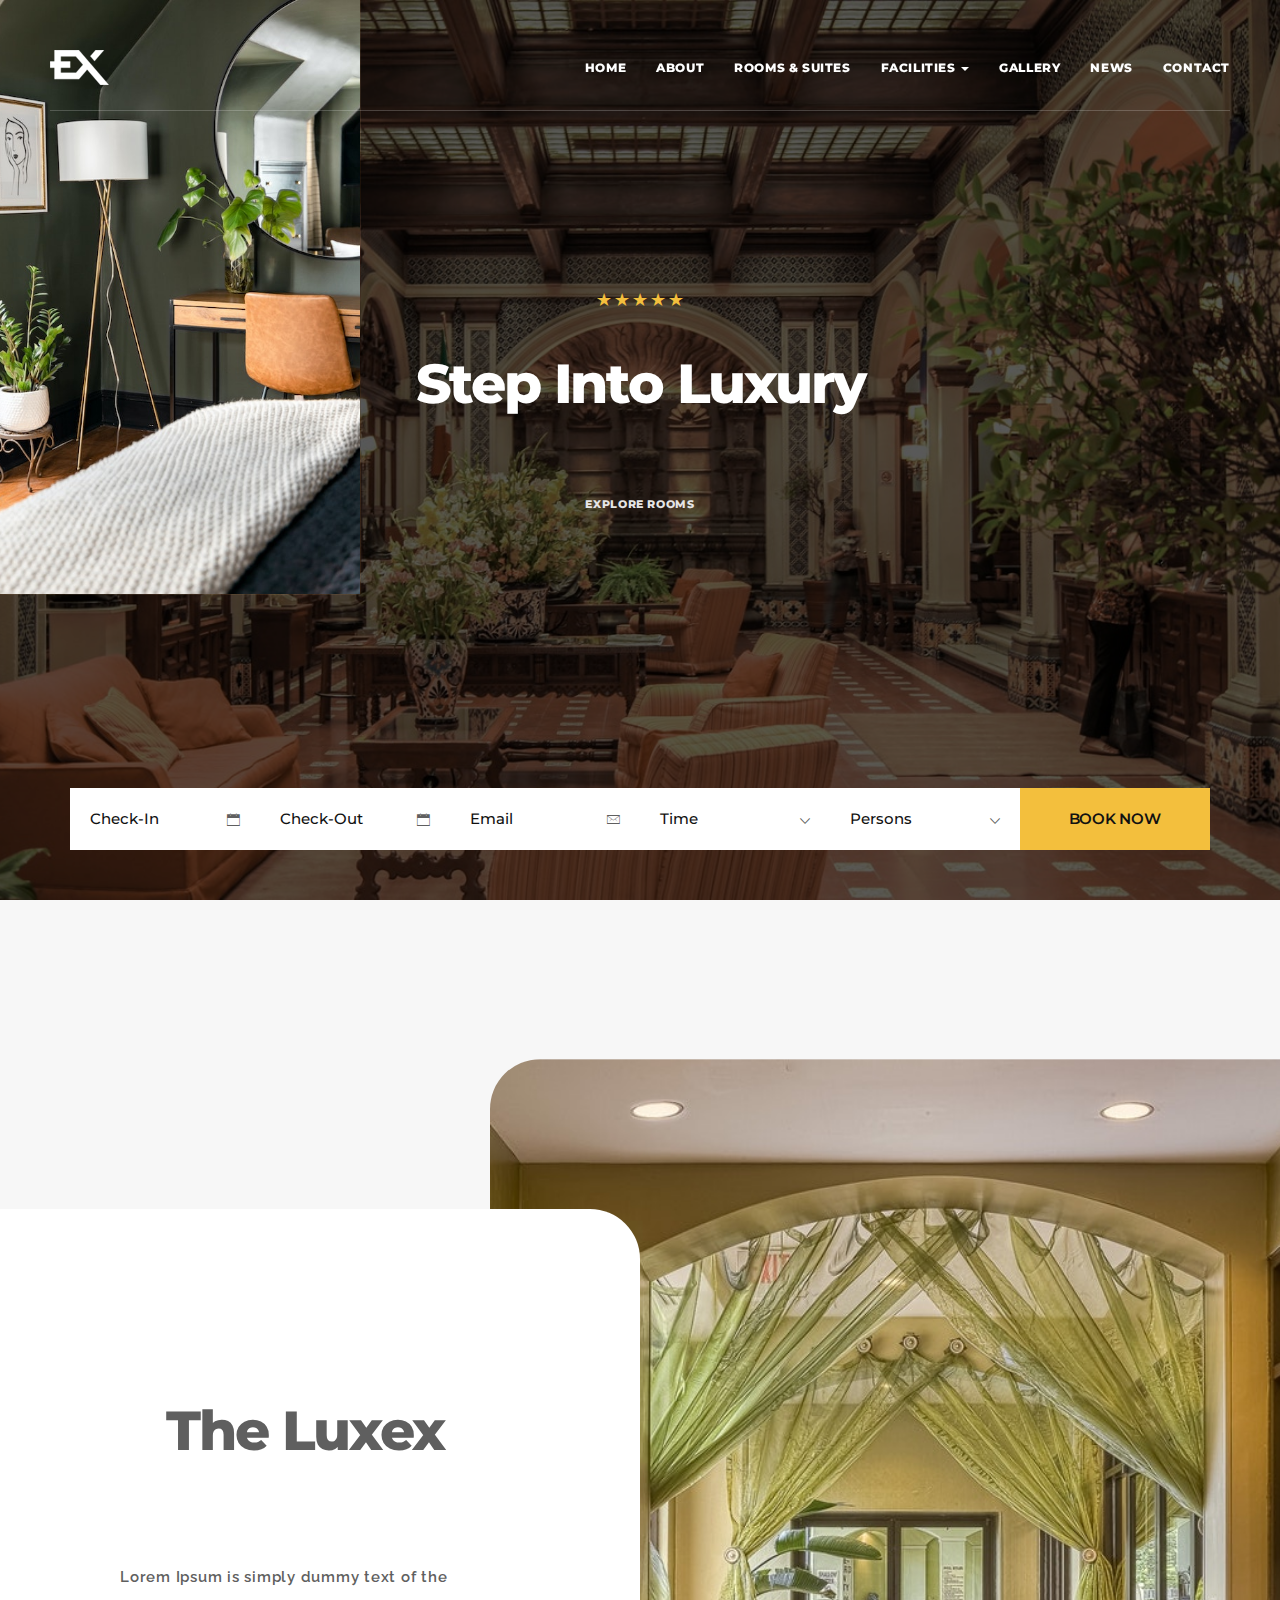
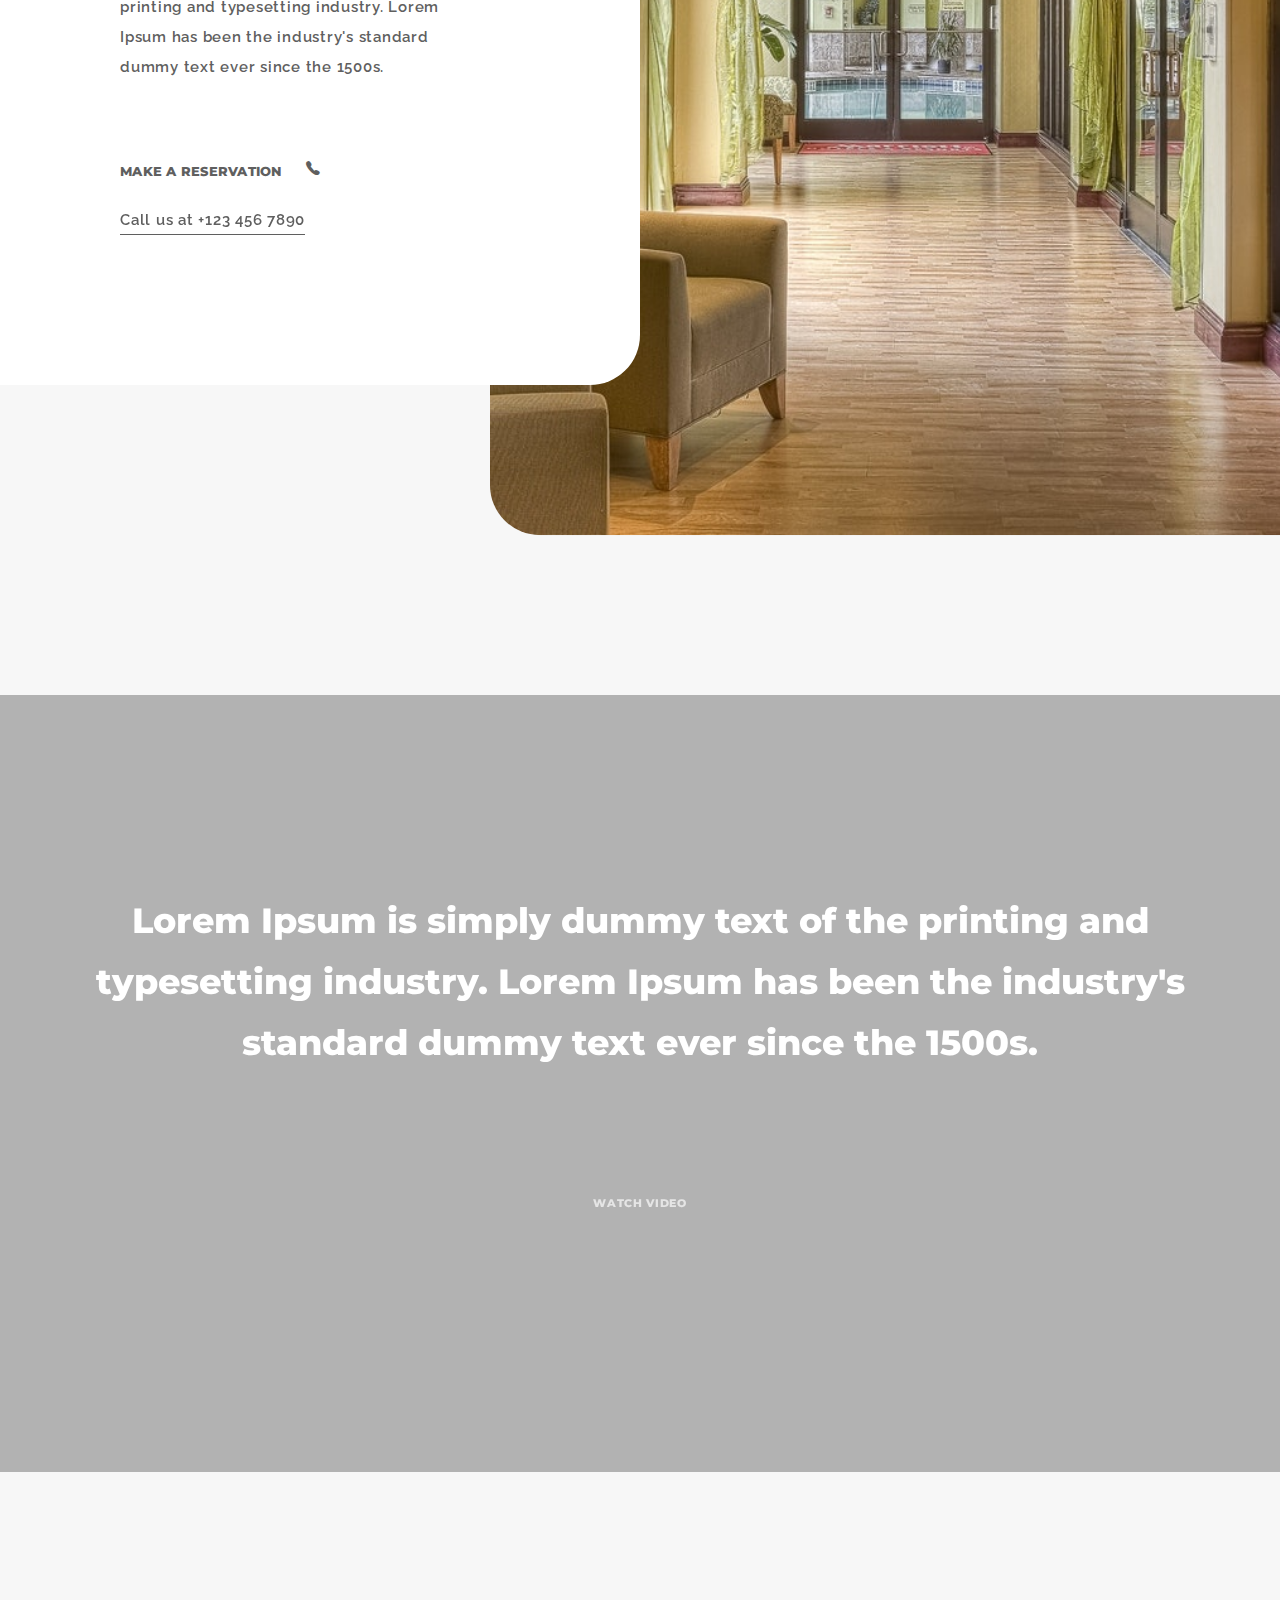
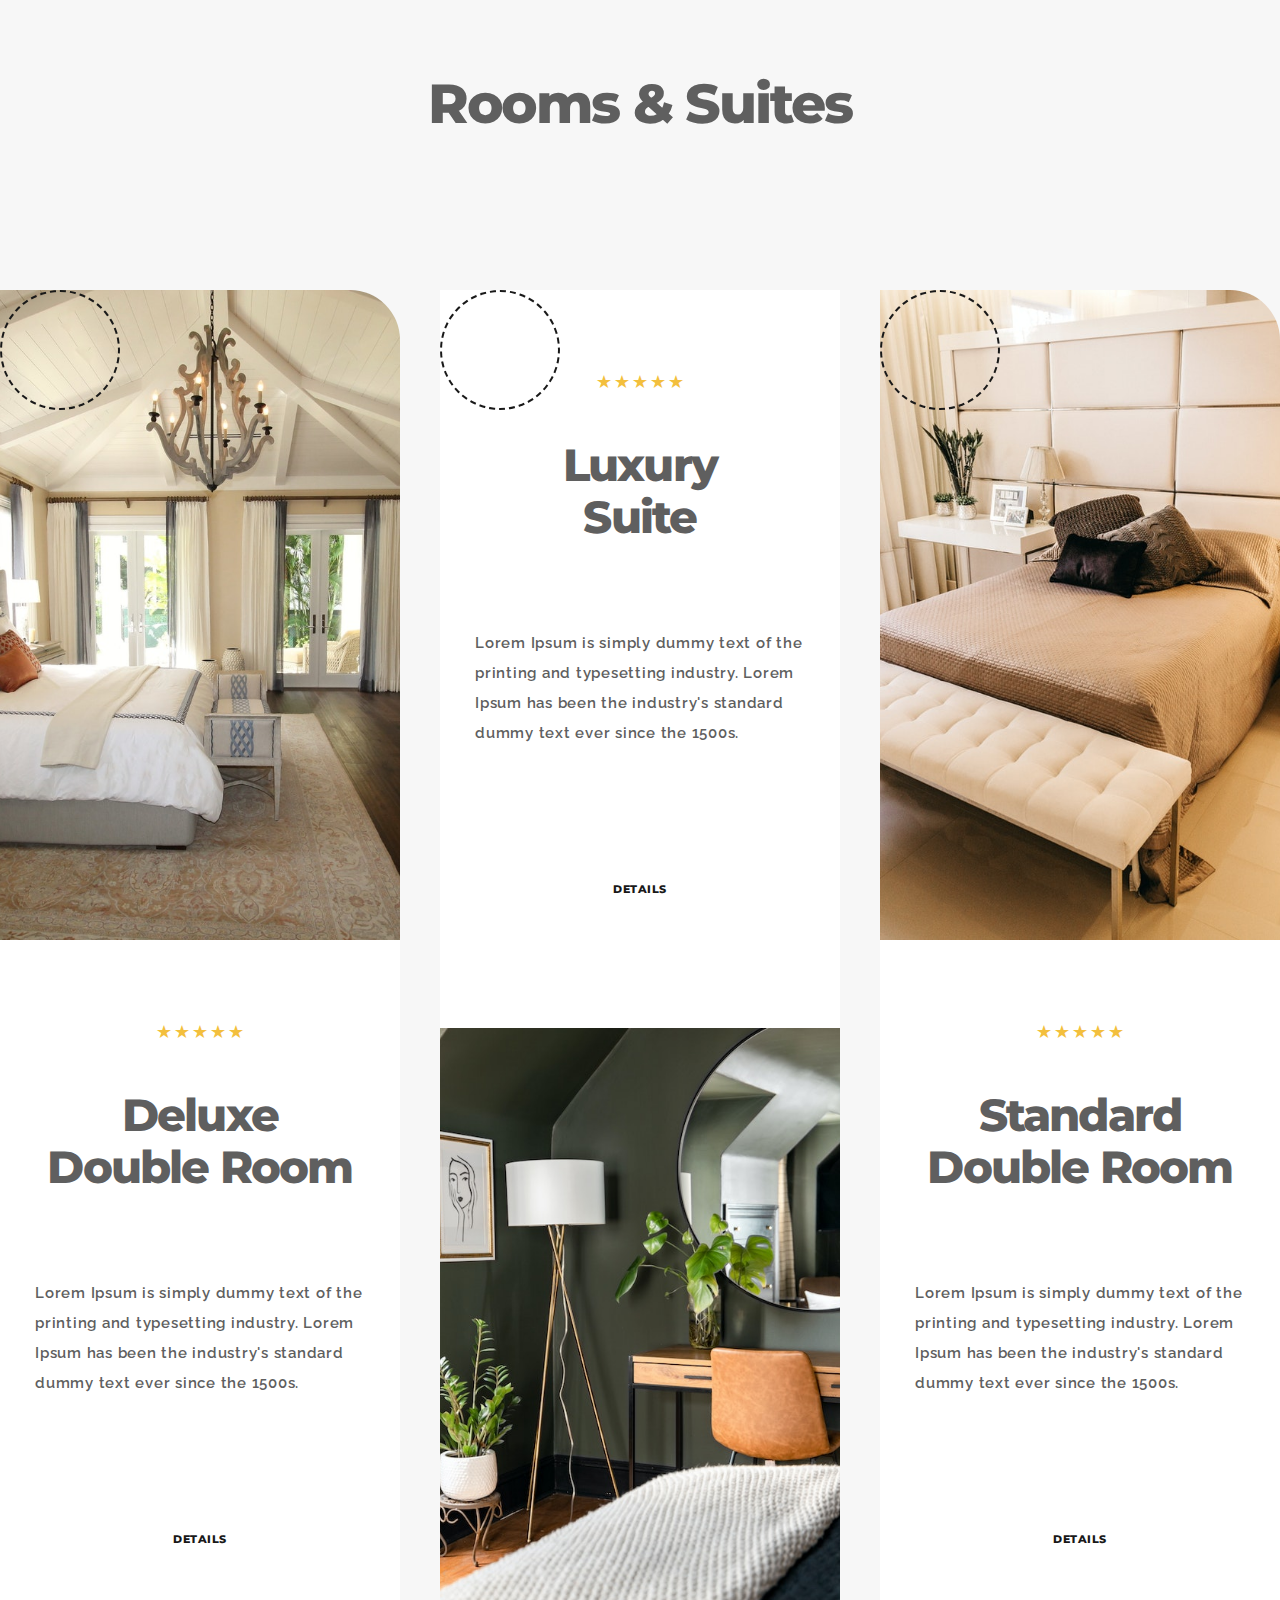
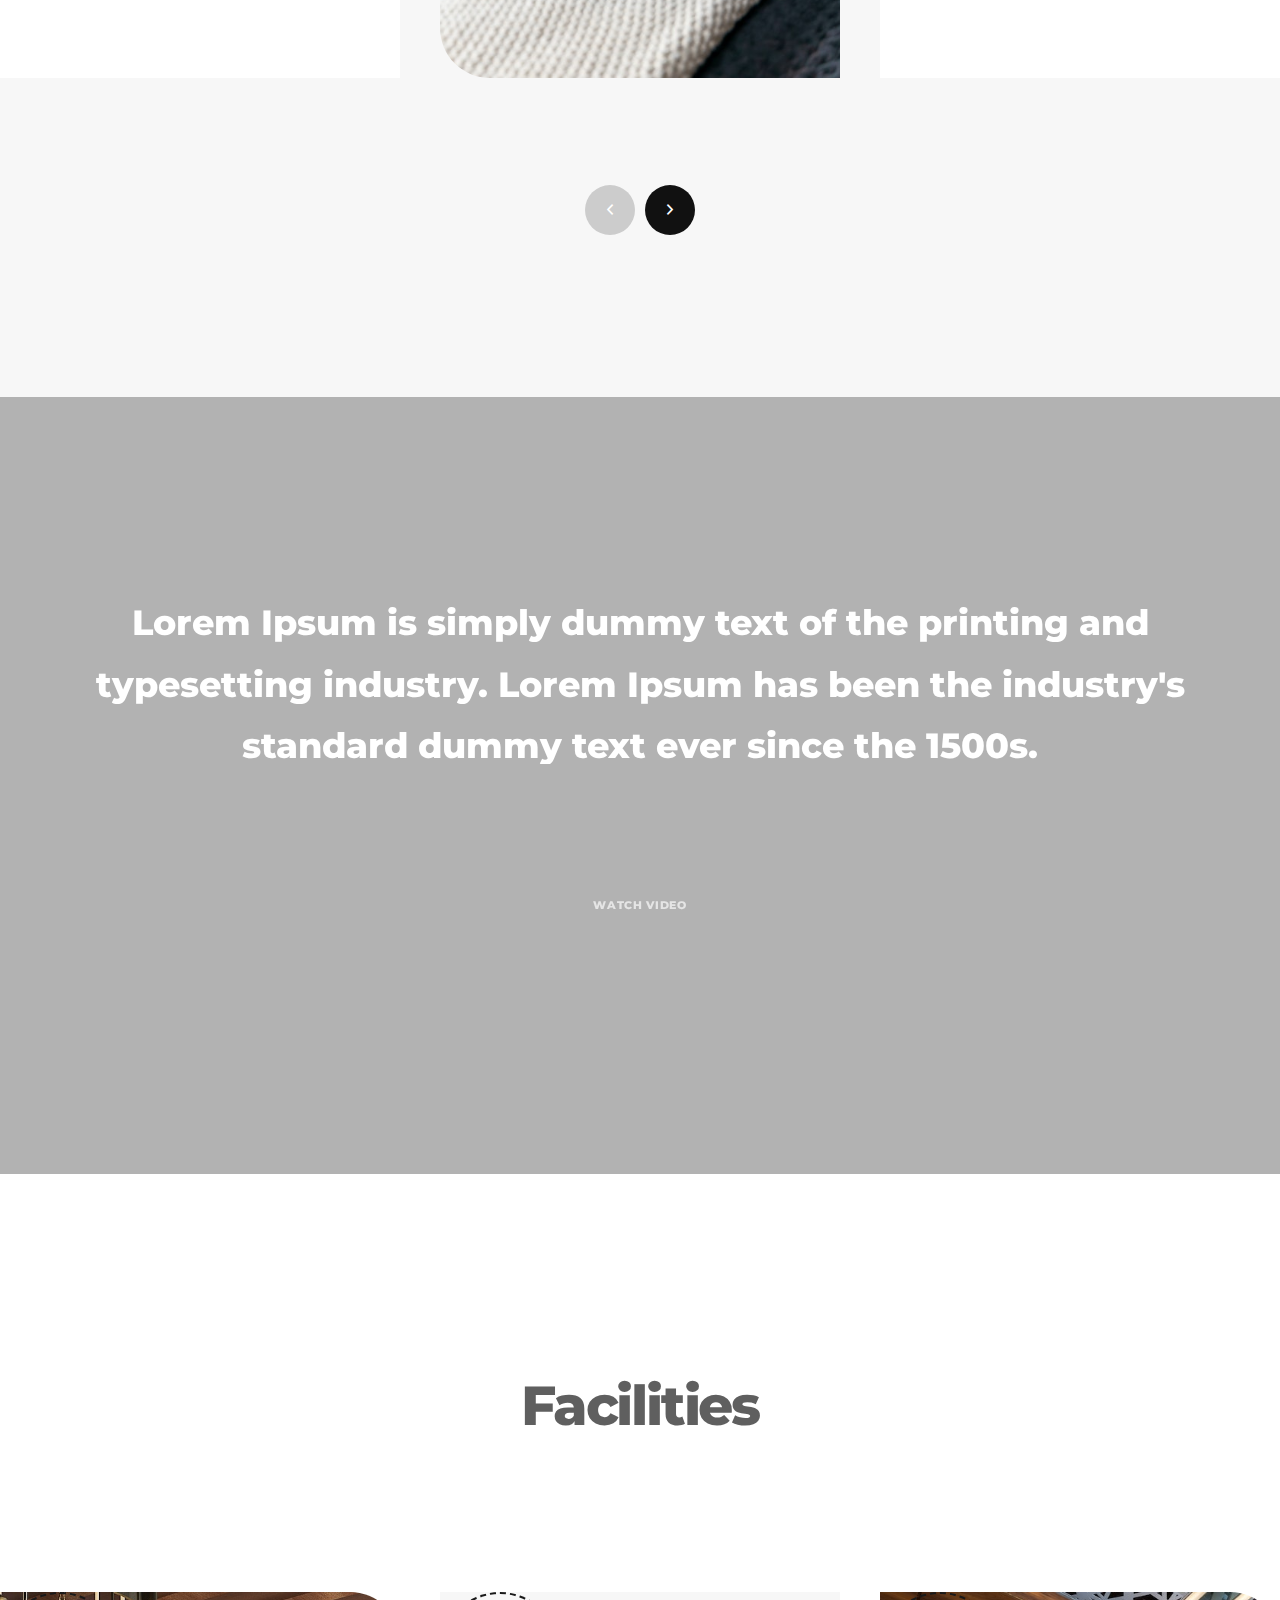
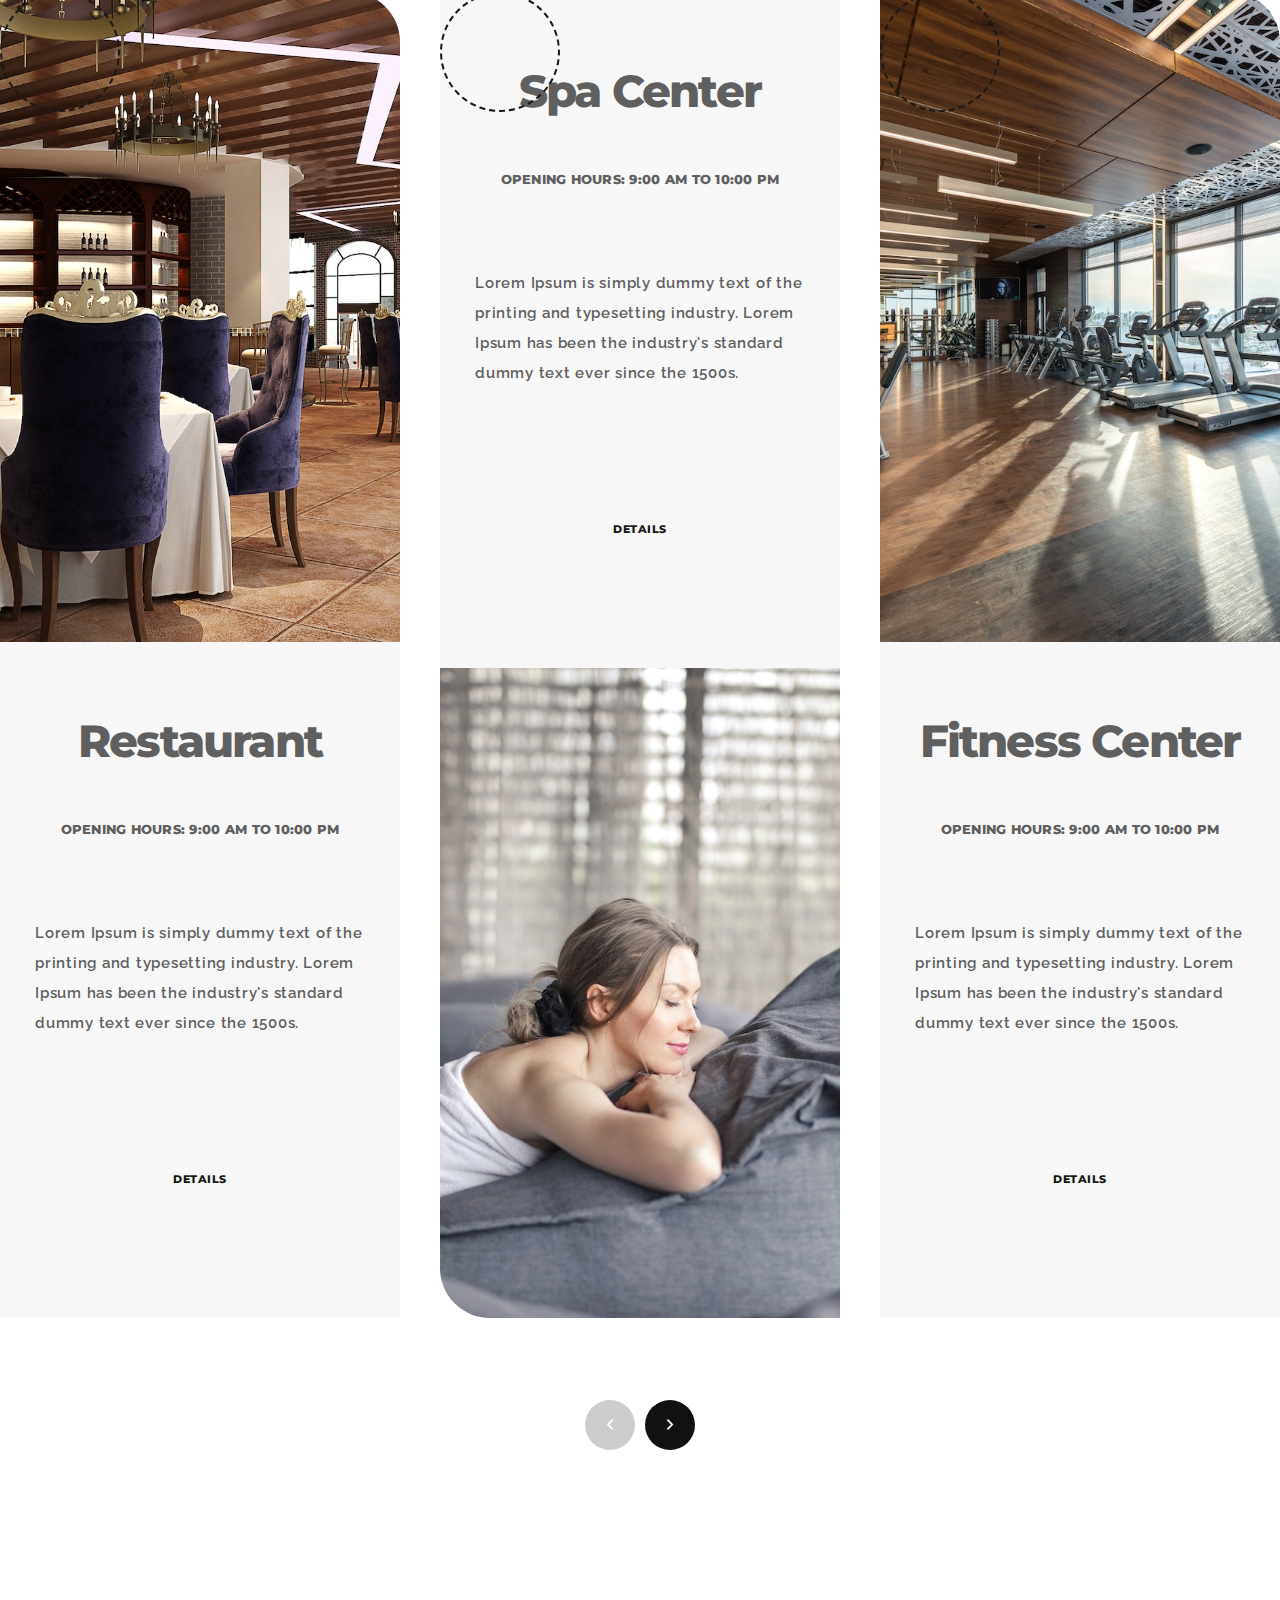
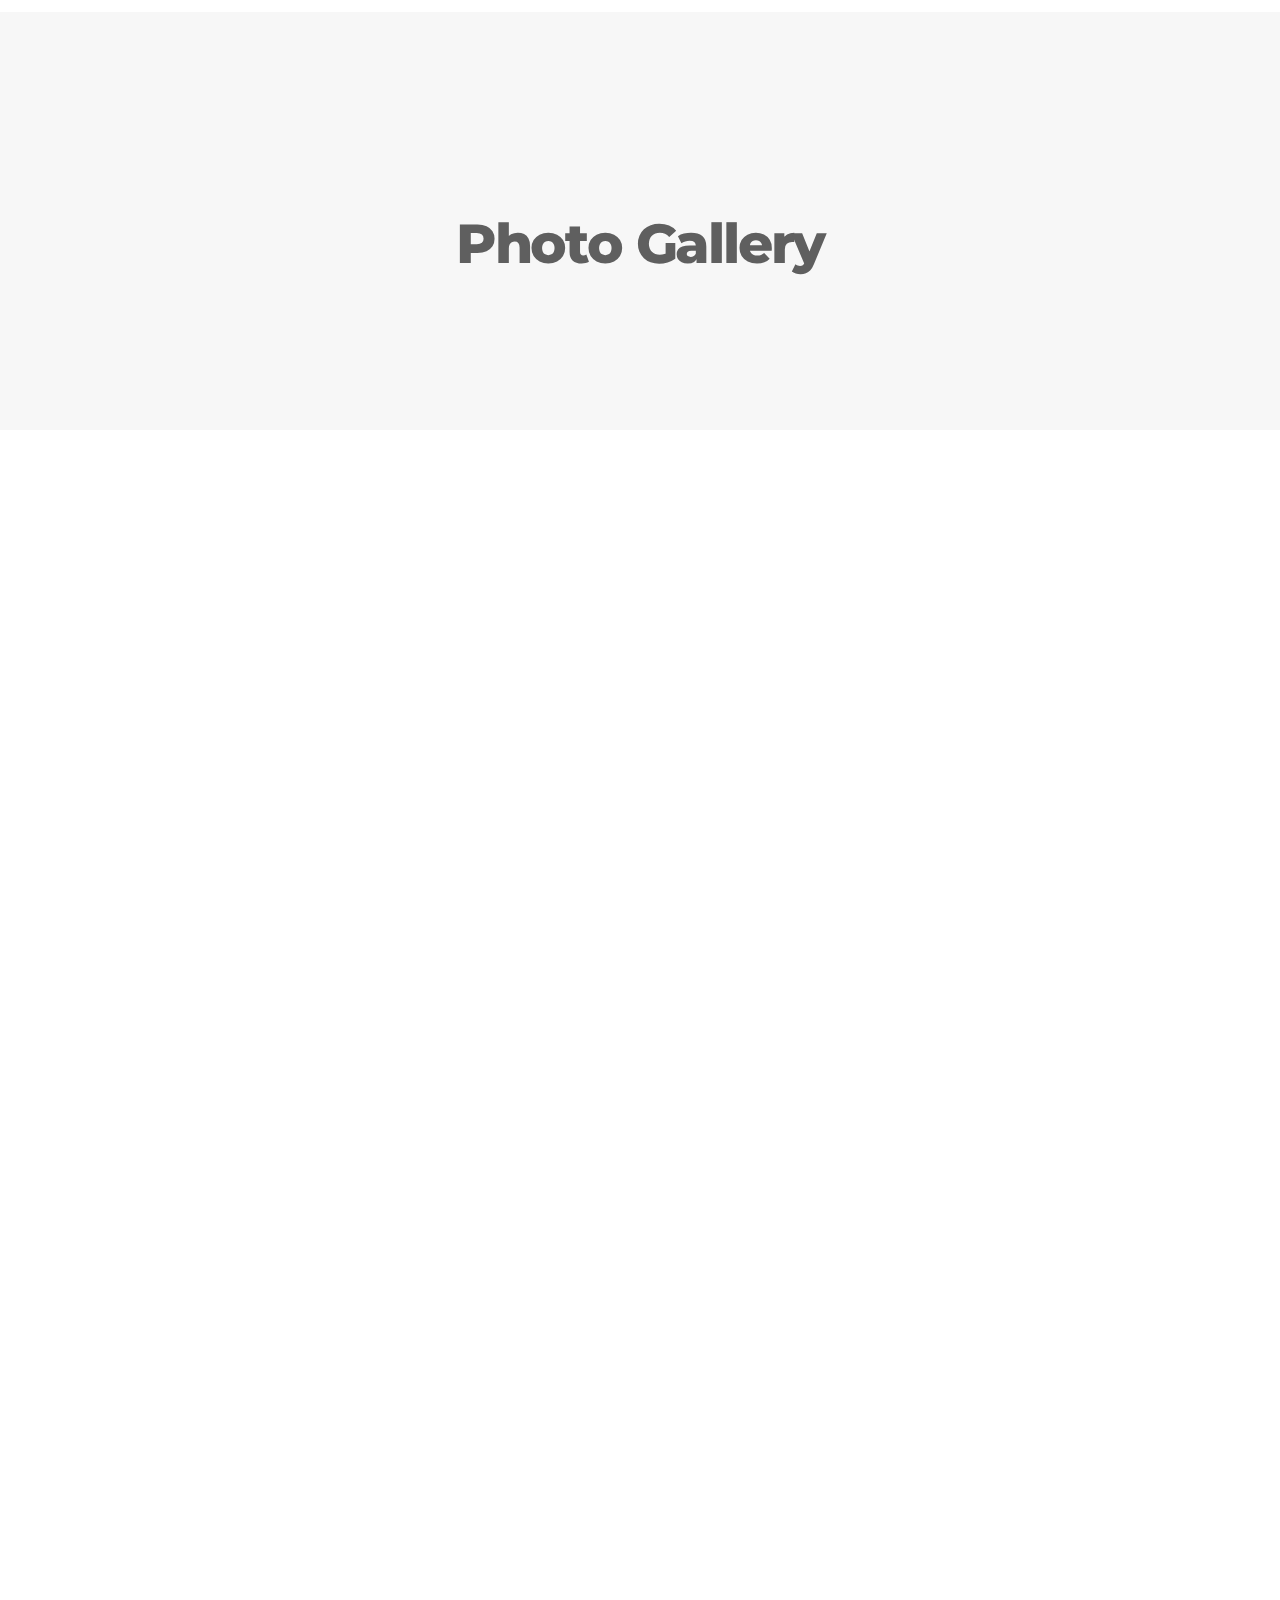
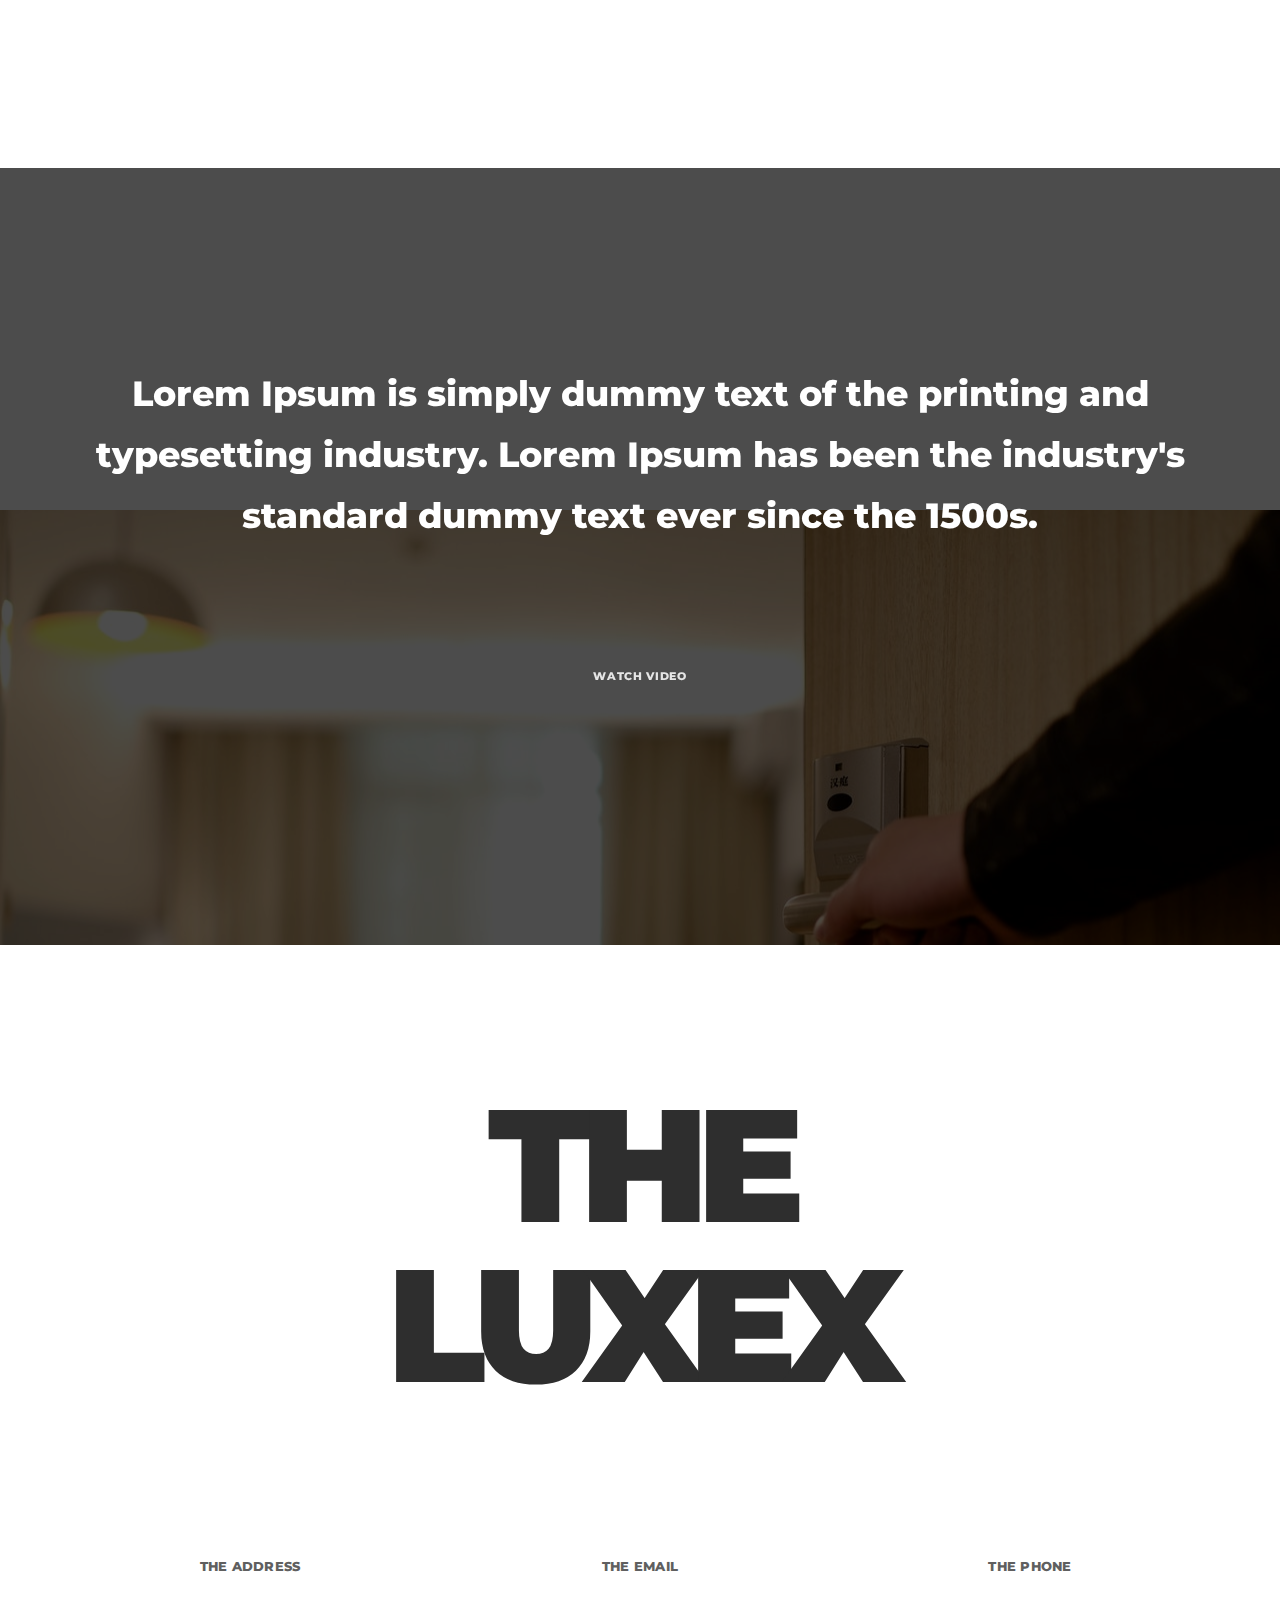
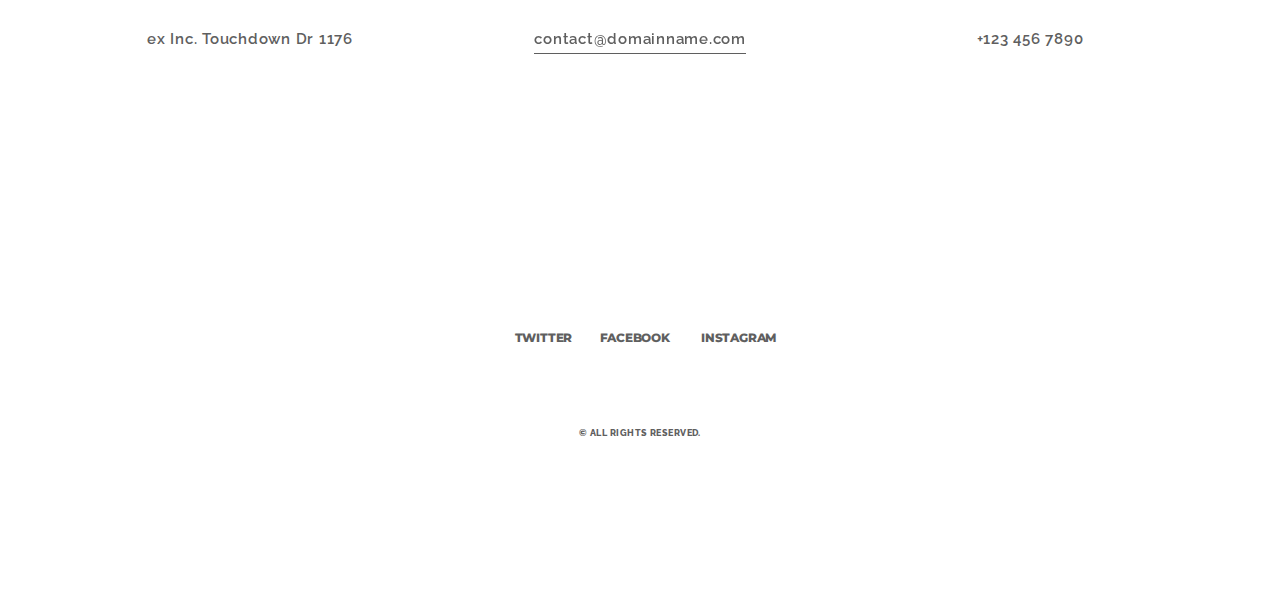
<file: index.html>
<!DOCTYPE html>
<html lang="zxx">
    <head>
        <meta charset="utf-8">
        <title>
            Luxex
        </title>
        <meta content="" name="description">
        <meta content="" name="author">
        <meta content="" name="keywords">
        <meta content="width=device-width, initial-scale=1, maximum-scale=1" name="viewport">
        <link href="css/plugins.css" media="all" rel="stylesheet" type="text/css">
        <link href="css/style.css" media="all" rel="stylesheet" type="text/css">
        <link href="https://fonts.googleapis.com/css?family=Raleway:100,200,300,400,500,600,700,800,900%7CMontserrat:400,400i,500,500i,600,600i,700,700i,800,800i,900,900i" rel="stylesheet" type=
            "text/css">
    </head>
    <body>
        <div class="container-fluid nopadding">
            <div class="extra-margin-border">
                <div class="border-top"></div>
            </div>
        </div>
        <nav class="navbar navbar-fixed-top navbar-bg-switch">
            <div class="container-fluid nopadding">
                <div class="navbar-header fadeIn-element">
                    <div class="logo">
                        <a class="navbar-brand logo" href="index.html">
                            <img alt="Logo" class="logo-light" src="img/logo-light.png">
                            <img alt="Logo" class="logo-dark" src="img/logo-dark.png">
                        </a>
                    </div>
                </div>
                <div class="main-navigation fadeIn-element">
                    <div class="navbar-header">
                        <button aria-expanded="false" class="navbar-toggle collapsed" data-target="#navbar-collapse" data-toggle="collapse" type="button"><span class="sr-only">Toggle
                        navigation</span> <span class="icon-bar"></span> <span class="icon-bar"></span> <span class="icon-bar"></span></button>
                    </div>
                    <div class="collapse navbar-collapse" id="navbar-collapse">
                        <ul class="nav navbar-nav navbar-right">
                            <li>
                                <a href="index.html">Home</a>
                            </li>
                            <li>
                                <a href="">About</a>
                            </li>
                            <li>
                                <a href="">Rooms &amp; Suites</a>
                            </li>
                            <li class="dropdown">
                                <a href="#" class="dropdown-toggle disabled-custom" data-toggle="dropdown" role="button" aria-haspopup="true" aria-expanded="false">Facilities <span class="caret"></span></a>
                                <ul class="dropdown-menu">
                                    <li><a class="nav-close" href="">Restaurant</a></li>
                                    <li><a class="nav-close" href="">Spa Center</a></li>
                                    <li><a class="nav-close" href="">Fitness Center</a></li>
                                    <li><a class="nav-close" href="">Indoor Pool</a></li>
                                </ul>
                            </li>
                            <li>
                                <a href="">Gallery</a>
                            </li>
                            <li>
                                <a href="">News</a>       
                            </li>
                            <li>
                                <a href="">Contact</a>
                            </li>
                        </ul>
                    </div>
                </div>
            </div>
        </nav>
        <div class="upper-page bg-dark" id="home">
            <div class="hero-fullscreen">
                <div class="hero-fullscreen-FIX">
                    <div class="hero-bg">
                        <div class="swiper-container-wrapper">
                            <div class="swiper-container swiper2">
                                <div class="swiper-wrapper">
                                    <div class="swiper-slide">
                                        <div class="swiper-slide-inner">
                                            <div class="swiper-slide-inner-bg bg-img-1 overlay overlay-dark">
                                                <video playsinline autoplay muted loop>
                                                    <source src="https://www.11-76.com/html5-videos-22/luxex/luxex-3.mp4" type="video/mp4">
                                                </video>
                                            </div>
                                            <div class="swiper-slide-inner-txt-2">
                                                <div class="star-wrapper fadeIn-element">
                                                    <span class="ion-ios-star"></span>
                                                    <span class="ion-ios-star"></span>
                                                    <span class="ion-ios-star"></span>
                                                    <span class="ion-ios-star"></span>
                                                    <span class="ion-ios-star"></span>
                                                </div>
                                                <div class="divider-m"></div>
                                                <h1 class="hero-heading hero-heading-home fadeIn-element">
                                                    Step Into Luxury
                                                </h1>
                                                <div class="divider-m"></div>
                                                <div class="more-wraper-center more-wraper-center-home fadeIn-element">
                                                    <a class="button button-effect" href="#rooms">
                                                        <div class="more-wraper-inner-home">
                                                            <i class="pulse"></i>
                                                            <div class="more-button-txt-center more-button-txt-center-home">
                                                                <span>Explore rooms</span>
                                                            </div>
                                                        </div>
                                                    </a>
                                                </div>
                                            </div>
                                        </div>
                                    </div>
                                </div>
                            </div>
                        </div>
                    </div>
                </div>
            </div>
            <div class="scroll-indicator scroll-indicator-home">
                <div class="scroll-indicator-wrapper">
                    <div class="scroll-line fadeIn-element"></div>
                </div>
            </div>
        </div>
        <div id="reservation-form-wrapper" class="section-all bg-dark reservation-form-wrapper-home">
            <div class="container-fluid nopadding nopadding-xs">
                <div class="extra-margin-container">
                    <div class="row">
                        <div class="col-lg-12">
                            <div class="divider-l"></div>
                            <div class="divider-l"></div>
                            <div class="divider-l visible-mobile-devices-2"></div>
                        </div>
                    </div>
                </div>
            </div>
        </div>
        <div>
            <div class="reservation-wrapper reservation-wrapper-home fadeIn-element">
                <div class="container">
                    <div class="extra-margin-container">
                        <div class="reservation-inner clearfix">
                            <form action="" id="form-2" class="form-2" method="post" name="send">
                                <div class="col-1 c-1">
                                    <div class="input-wrapper">
                                        <label>Check-In</label>
                                        <div class="input-inner">
                                            <input class="requiredField-r checkin form-control input datepicker" id="checkin" name="checkin" placeholder="Check-In" type="text">
                                        </div>
                                    </div>
                                </div>
                                <div class="col-1 c-2">
                                    <div class="input-wrapper">
                                        <label>Check-Out</label>
                                        <div class="input-inner">
                                            <input class="requiredField-r checkout form-control input datepicker" id="checkout" name="checkout" placeholder="Check-Out" type="text">
                                        </div>
                                    </div>
                                </div>
                                <div class="col-2 c-3">
                                    <div class="input-wrapper">
                                        <label>Date</label>
                                        <div class="input-inner input-inner-email">
                                            <input class="requiredField-r email" id="email-r" name="email" placeholder="Email" type="text">
                                        </div>
                                    </div>
                                </div>
                                <div class="col-2 c-4">
                                    <div class="select-wrapper">
                                        <label>Time</label>
                                        <div class="select-inner">
                                            <select class="requiredField-r time select2 select" id="time" name="time">
                                                <option class="" value="" selected="selected">Time</option>
                                                <option value="10:00 a.m.">10:00 a.m.</option>
                                                <option value="11:00 a.m.">11:00 a.m.</option>
                                                <option value="12:00 p.m.">12:00 p.m.</option>
                                                <option value="1:00 p.m.">1:00 p.m.</option>
                                            </select>
                                        </div>
                                    </div>
                                </div>
                                <div class="col-2 c-5">
                                    <div class="select-wrapper">
                                        <label>Persons</label>
                                        <div class="select-inner">
                                            <select class="requiredField-r persons select2 select" id="persons" name="persons">
                                                <option value="" selected="selected">Persons</option>
                                                <option value="1 Person">1 Person</option>
                                                <option value="2 Persons">2 Persons</option>
                                                <option value="3 Persons">3 Persons</option>
                                                <option value="4 Persons">4 Persons</option>
                                            </select>
                                        </div>
                                    </div>
                                </div>
                                <div class="col-3 c-6">
                                    <button type="submit" class="reservation-button">Book now</button>
                                </div>
                            </form>
                        </div>
                    </div>
                </div>
            </div>
        </div>
        <div class="vertical-lines-wrapper">
            <div class="vertical-lines"></div>
        </div>
        <div id="about" class="section-all bg-dark">
            <div class="container-fluid nopadding nopadding-xs">
                <div class="extra-margin-container">
                    <div class="row">
                        <div class="col-lg-12">
                            <div class="divider-l"></div>
                            <div class="divider-l"></div>
                        </div>
                    </div>
                    <div class="row">
                        <div class="col-lg-12">
                            <div class="post-list">
                                <div class="post-list-content-wrapper">
                                    <div class="post-list-wrapper">
                                        <div class="post-list-item">
                                            <div class="container-custom post-list-item-container">
                                                <div class="row post-list-row">
                                                    <div class="col-lg-4-custom col-md-6-custom offset-lg-1-custom">
                                                        <div class="post-list-content post-list-content-reverse">
                                                            <div class="row">
                                                                <div class="col-md-12">
                                                                    <div class="divider-l visible-mobile-devices"></div>
                                                                    <div class="divider-m"></div>
                                                                    <h2 class="hero-heading hero-heading-dark">
                                                                        The Luxex
                                                                    </h2>
                                                                    <div class="divider-l"></div>
                                                                    <div class="section-txt">
                                                                        <p>
                                                                            Lorem Ipsum is simply dummy text of the printing and typesetting industry. Lorem Ipsum has been the industry's standard dummy text
                                                                            ever since the 1500s.
                                                                        </p>
                                                                    </div>
                                                                    <div class="divider-l"></div>
                                                                    <div class="blog-tag blog-tag-rooms">Make a reservation <span class="ion-ios-telephone"></span></div>
                                                                    <div class="divider-s"></div>
                                                                    <p><a class="link-effect" href="tel:1234567890">Call us at +123 456 7890</a></p>
                                                                    <div class="divider-l visible-mobile-devices"></div>
                                                                </div>
                                                            </div>
                                                        </div>
                                                    </div>
                                                </div>
                                            </div>
                                            <div class="post-list-bg post-list-bg-reverse post-list-bg-all about-bg-1"></div>
                                        </div>
                                    </div>
                                </div>
                            </div>
                        </div>
                    </div>
                    <div class="row">
                        <div class="col-lg-12">
                            <div class="divider-l"></div>
                            <div class="divider-l"></div>
                        </div>
                    </div>
                </div>
            </div>
        </div>
        <div id="video-testimonials" class="section-all">
            <div class="container-fluid">
                <div class="row">
                    <div class="parallax parallax-all">
                        <video playsinline autoplay muted loop>
                            <source src="https://www.11-76.com/html5-videos-22/luxex/luxex.mp4" type="video/mp4">
                        </video>
                        <div class="parallax-overlay-video-testimonials"></div>
                        <div class="parallax-content">
                            <div class="divider-l"></div>
                            <div class="owl-carousel owl-carousel-testimonials">
                                <div class="testimonial testimonial-2">
                                    <div class="inner">
                                        <div class="quote">
                                            <blockquote class="quote-inner">
                                                Lorem Ipsum is simply dummy text of the printing and typesetting industry. Lorem Ipsum has been the industry's
                                                standard dummy text ever since the 1500s.
                                            </blockquote>
                                        </div>
                                    </div>
                                </div>
                                <div class="testimonial testimonial-2">
                                    <div class="inner">
                                        <div class="quote">
                                            <blockquote class="quote-inner">
                                                Suspendisse lobortis bibendum blandit. Fusce consectetur urna eget nunc interdum convallis. Sed volutpat vestibulum nisl a sollicitudin.
                                            </blockquote>
                                        </div>
                                    </div>
                                </div>
                                <div class="testimonial testimonial-2">
                                    <div class="inner">
                                        <div class="quote">
                                            <blockquote class="quote-inner">
                                                Aliquam erat volutpat. Vivamus ornare rhoncus tellus, eget feugiat lorem bibendum nec. Nam sapien urna, tincidunt vel semper id, rhoncus vel
                                                mauris.
                                            </blockquote>
                                        </div>
                                    </div>
                                </div>
                            </div>
                            <div class="divider-l"></div>
                            <div class="more-wraper-center">
                                <a data-lity="" href="">
                                    <div class="more-button-bg-center more-button-circle"></div>
                                    <div class="more-button-txt-center">
                                        <span>Watch Video</span>
                                    </div>
                                </a>
                            </div>
                            <div class="divider-l"></div>
                        </div>
                    </div>
                </div>
            </div>
        </div>
        <div id="rooms" class="section-all bg-dark">
            <div class="container">
                <div class="row">
                    <div class="col-lg-12">
                        <div class="divider-l"></div>
                        <div class="divider-l"></div>
                    </div>
                </div>
                <div class="row">
                    <div class="col-lg-12">
                        <div class="divider-m"></div>
                        <h2 class="hero-heading hero-heading-dark">
                            Rooms &amp; Suites
                        </h2>
                    </div>
                </div>
                <div class="row">

                    <div class="col-lg-12">
                        <div class="divider-l"></div>
                      
                        <div class="divider-l"></div>
                    </div>
                </div>
            </div>
            <div class="container-fluid nopadding">
                <div class="owl-carousel owl-carousel-rooms">
                    <div class="halves">
                        <div class="half post-bg-all rooms-bg-1 all-bg-right"></div>
                        <a class="popup-photo" href="img/rooms/rooms-single/1.jpg" title="IMG Description">
                        </a>
                        <div class="half half-color">
                            <div class="row post-all-txt">
                                <div class="col-md-12">
                                    <div class="divider-l"></div>
                                    <div class="star-wrapper">
                                        <span class="ion-ios-star"></span>
                                        <span class="ion-ios-star"></span>
                                        <span class="ion-ios-star"></span>
                                        <span class="ion-ios-star"></span>
                                        <span class="ion-ios-star"></span>
                                    </div>
                                    <div class="divider-m"></div>
                                    <h2>
                                        Deluxe<br>
                                        Double Room
                                    </h2>
                                    <div class="divider-l"></div>
                                    <p>
                                        Lorem Ipsum is simply dummy text of the printing and typesetting industry. Lorem
                                        Ipsum has been the industry's standard dummy text ever since the 1500s.
                                    </p>
                                    <div class="divider-l"></div>
                                    <div class="more-wraper-center">
                                        <a href="">
                                            <div class="more-button-bg-center more-button-bg-center-dark more-button-bg-center-dark-close more-button-circle"></div>
                                            <div class="more-button-txt-center more-button-txt-center-close">
                                                <span>Details</span>
                                            </div>
                                        </a>
                                    </div>
                                    <div class="divider-l"></div>
                                </div>
                            </div>
                        </div>
                    </div>
                    <div class="halves">
                        <div class="half half-color">
                            <div class="row post-all-txt">
                                <div class="col-md-12">
                                    <div class="divider-l"></div>
                                    <div class="star-wrapper">
                                        <span class="ion-ios-star"></span>
                                        <span class="ion-ios-star"></span>
                                        <span class="ion-ios-star"></span>
                                        <span class="ion-ios-star"></span>
                                        <span class="ion-ios-star"></span>
                                    </div>
                                    <div class="divider-m"></div>
                                    <h2>
                                        Luxury<br>
                                        Suite
                                    </h2>
                                    <div class="divider-l"></div>
                                    <p>
                                        Lorem Ipsum is simply dummy text of the printing and typesetting industry. Lorem
                                        Ipsum has been the industry's standard dummy text ever since the 1500s.
                                    </p>
                                    <div class="divider-l"></div>
                                    <div class="more-wraper-center">
                                        <a href="">
                                            <div class="more-button-bg-center more-button-bg-center-dark more-button-bg-center-dark-close more-button-circle"></div>
                                            <div class="more-button-txt-center more-button-txt-center-close">
                                                <span>Details</span>
                                            </div>
                                        </a>
                                    </div>
                                    <div class="divider-l"></div>
                                </div>
                            </div>
                        </div>
                        <div class="half post-bg-all rooms-bg-2 all-bg-left"></div>
                        <a class="popup-photo" href="img/rooms/rooms-single/2.jpg" title="IMG Description">
                        </a>
                    </div>
        
                    <div class="halves">
                        <div class="half post-bg-all rooms-bg-3 all-bg-right"></div>
                        <a class="popup-photo" href="img/rooms/rooms-single/3.jpg" title="IMG Description">
                        </a>
                        <div class="half half-color">
                            <div class="row post-all-txt">
                                <div class="col-md-12">
                                    <div class="divider-l"></div>
                                    <div class="star-wrapper">
                                        <span class="ion-ios-star"></span>
                                        <span class="ion-ios-star"></span>
                                        <span class="ion-ios-star"></span>
                                        <span class="ion-ios-star"></span>
                                        <span class="ion-ios-star"></span>
                                    </div>
                                    <div class="divider-m"></div>
                                    <h2>
                                        Standard<br>
                                        Double Room
                                    </h2>
                                    <div class="divider-l"></div>
                                    <p>
                                        Lorem Ipsum is simply dummy text of the printing and typesetting industry. Lorem
                                        Ipsum has been the industry's standard dummy text ever since the 1500s.
                                    </p>
                                    <div class="divider-l"></div>
                                    <div class="more-wraper-center">
                                        <a href="">
                                            <div class="more-button-bg-center more-button-bg-center-dark more-button-bg-center-dark-close more-button-circle"></div>
                                            <div class="more-button-txt-center more-button-txt-center-close">
                                                <span>Details</span>
                                            </div>
                                        </a>
                                    </div>
                                    <div class="divider-l"></div>
                                </div>
                            </div>
                        </div>
                    </div>
                    <div class="halves">
                        <div class="half half-color">
                            <div class="row post-all-txt">
                                <div class="col-md-12">
                                    <div class="divider-l"></div>
                                    <div class="star-wrapper">
                                        <span class="ion-ios-star"></span>
                                        <span class="ion-ios-star"></span>
                                        <span class="ion-ios-star"></span>
                                        <span class="ion-ios-star"></span>
                                        <span class="ion-ios-star"></span>
                                    </div>
                                    <div class="divider-m"></div>
                                    <h2>
                                        Family<br>
                                        Suite
                                    </h2>
                                    <div class="divider-l"></div>
                                    <p>
                                        Lorem Ipsum is simply dummy text of the printing and typesetting industry. Lorem
                                        Ipsum has been the industry's standard dummy text ever since the 1500s.
                                    </p>
                                    <div class="divider-l"></div>
        
                                    <div class="more-wraper-center">
                                        <a href="">
                                            <div class="more-button-bg-center more-button-bg-center-dark more-button-bg-center-dark-close more-button-circle"></div>
                                            <div class="more-button-txt-center more-button-txt-center-close">
                                                <span>Details</span>
                                            </div>
                                        </a>
                                    </div>
                                    <div class="divider-l"></div>
                                </div>
        ]                    </div>
                        </div>
                        <div class="half post-bg-all rooms-bg-4 all-bg-left"></div>
                        <a class="popup-photo" href="img/rooms/rooms-single/4.jpg" title="IMG Description">
                        </a>
                    </div>
                    <div class="halves">
                        <div class="half post-bg-all rooms-bg-5 all-bg-right"></div>
                        <a class="popup-photo" href="img/rooms/rooms-single/5.jpg" title="IMG Description">
                        </a>
                        <div class="half half-color">
                            <div class="row post-all-txt">
                                <div class="col-md-12">
                                    <div class="divider-l"></div>
                                    <div class="star-wrapper">
                                        <span class="ion-ios-star"></span>
                                        <span class="ion-ios-star"></span>
                                        <span class="ion-ios-star"></span>
                                        <span class="ion-ios-star"></span>
                                        <span class="ion-ios-star"></span>
                                    </div>
                                    <div class="divider-m"></div>
                                    <h2>
                                        Standard<br>
                                        Single Room
                                    </h2>
                                    <div class="divider-l"></div>
                                    <p>
                                        Lorem Ipsum is simply dummy text of the printing and typesetting industry. Lorem
                                        Ipsum has been the industry's standard dummy text ever since the 1500s.
                                    </p>
                                    <div class="divider-l"></div>
                                    <div class="more-wraper-center">
                                        <a href="">
                                            <div class="more-button-bg-center more-button-bg-center-dark more-button-bg-center-dark-close more-button-circle"></div>
                                            <div class="more-button-txt-center more-button-txt-center-close">
                                                <span>Details</span>
                                            </div>
                                        </a>
                                    </div>
                                    <div class="divider-l"></div>
                                </div>
                            </div>
                        </div>
                    </div>
                </div>
                <div class="divider-l"></div>
                <div class="owl-nav owl-nav-custom-rooms"></div>
                <div class="row">
                    <div class="col-lg-12">
                        <div class="divider-l"></div>
                        <div class="divider-l"></div>
                    </div>
                </div>
            </div>
        </div>
        <div id="video-testimonials-2" class="section-all">
            <div class="container-fluid">
                <div class="row">
                    <div class="parallax parallax-all">
                        <video playsinline autoplay muted loop>
                            <source src="https://www.11-76.com/html5-videos-22/luxex/luxex-2.mp4" type="video/mp4">
                        </video>
                        <div class="parallax-overlay-video-testimonials"></div>
                        <div class="parallax-content">
                            <div class="divider-l"></div>
                            <div class="owl-carousel owl-carousel-testimonials">
                            <div class="testimonial testimonial-2">
                                    <div class="inner">
                                        <div class="quote">
                                            <blockquote class="quote-inner">
                                                Lorem Ipsum is simply dummy text of the printing and typesetting industry. Lorem Ipsum has been the industry's
                                                standard dummy text ever since the 1500s.
                                            </blockquote>
                                        </div>
                                    </div>
                                </div>
                                <div class="testimonial testimonial-2">
                                    <div class="inner">
                                        <div class="quote">
                                            <blockquote class="quote-inner">
                                                Suspendisse lobortis bibendum blandit. Fusce consectetur urna eget nunc interdum convallis. Sed volutpat vestibulum nisl a sollicitudin.
                                            </blockquote>
                                        </div>
                                    </div>
                                </div>
                                <div class="testimonial testimonial-2">
                                    <div class="inner">
                                        <div class="quote">
                                            <blockquote class="quote-inner">
                                                Aliquam erat volutpat. Vivamus ornare rhoncus tellus, eget feugiat lorem bibendum nec. Nam sapien urna, tincidunt vel semper id, rhoncus vel
                                                mauris.
                                            </blockquote>
                                        </div>
                                    </div>
                                </div>
                            </div>
                            <div class="divider-l"></div>
                            <div class="more-wraper-center">
                                <a data-lity="" href="">
                                    <div class="more-button-bg-center more-button-circle"></div>
                                    <div class="more-button-txt-center">
                                        <span>Watch Video</span>
                                    </div>
                                </a>
                            </div>
                            <div class="divider-l"></div>
                        </div>
                    </div>
                </div>
            </div>
        </div>
        <div id="facilities" class="section-all bg-light">
            <div class="container">
                <div class="row">
                    <div class="col-lg-12">
                        <div class="divider-l"></div>
                        <div class="divider-l"></div>
                    </div>
                </div>
                <div class="row">
                    <div class="col-lg-12">
                        <div class="divider-m"></div>
                        <h2 class="hero-heading hero-heading-dark">
                            Facilities
                        </h2>
                    </div>
                </div>
                <div class="row">
                    <div class="col-lg-12">
                        <div class="divider-l"></div>
                        <div class="divider-l"></div>
                    </div>
                </div>
            </div>
            <div class="container-fluid nopadding">
                <div class="owl-carousel owl-carousel-facilities">
                    <div class="halves">
                        <div class="half post-bg-all facilities-bg-1 all-bg-right"></div>
                        <a class="popup-photo" href="img/facilities/1.jpg" title="IMG Description">
                        </a>
                        <div class="half half-color half-color-invert">
                            <div class="row post-all-txt">
                                <div class="col-md-12">
                                    <div class="divider-l"></div>
                                    <h2>
                                        Restaurant
                                    </h2>
                                    <div class="divider-m"></div>
                                    <div class="blog-tag">Opening hours: 9:00 am to 10:00 pm</div>
                                    <!-- section subtitle end -->
                                    <!-- divider start -->
                                    <div class="divider-l"></div>
                                    <!-- divider end -->
                                    <!-- section txt start -->
                                    <p>
                                        Lorem Ipsum is simply dummy text of the printing and typesetting industry. Lorem
                                        Ipsum has been the industry's standard dummy text ever since the 1500s.
                                    </p>
                                    <!-- section txt end -->
                                    <!-- divider start -->
                                    <div class="divider-l"></div>
                                    <!-- divider end -->
                                    <!-- button start -->
                                    <div class="more-wraper-center">
                                        <a href="">
                                            <div class="more-button-bg-center more-button-bg-center-dark more-button-bg-center-dark-close more-button-circle"></div>
                                            <div class="more-button-txt-center more-button-txt-center-close">
                                                <span>Details</span>
                                            </div>
                                        </a>
                                    </div>
                                    <!-- button end -->
                                    <!-- divider start -->
                                    <div class="divider-l"></div>
                                    <!-- divider end -->
                                </div>
                                <!-- col end -->
                            </div>
                            <!-- row end -->
                        </div>
                        <!-- halve TXT end -->
                    </div>
                    <!-- halve end -->
                    <!-- halve start -->
                    <div class="halves">
                        <!-- halve TXT start -->
                        <div class="half half-color half-color-invert">
                            <!-- row start -->
                            <div class="row post-all-txt">
                                <!-- col start -->
                                <div class="col-md-12">
                                    <!-- divider start -->
                                    <div class="divider-l"></div>
                                    <!-- divider end -->
                                    <!-- section title start -->
                                    <h2>
                                        Spa Center
                                    </h2>
                                    <!-- section title end -->
                                    <!-- divider start -->
                                    <div class="divider-m"></div>
                                    <!-- divider end -->
                                    <!-- section subtitle start -->
                                    <div class="blog-tag">Opening hours: 9:00 am to 10:00 pm</div>
                                    <!-- section subtitle end -->
                                    <!-- divider start -->
                                    <div class="divider-l"></div>
                                    <!-- divider end -->
                                    <!-- section txt start -->
                                    <p>
                                        Lorem Ipsum is simply dummy text of the printing and typesetting industry. Lorem
                                        Ipsum has been the industry's standard dummy text ever since the 1500s.
                                    </p>
                                    <!-- section txt end -->
                                    <!-- divider start -->
                                    <div class="divider-l"></div>
                                    <!-- divider end -->
                                    <!-- button start -->
                                    <div class="more-wraper-center">
                                        <a href="">
                                            <div class="more-button-bg-center more-button-bg-center-dark more-button-bg-center-dark-close more-button-circle"></div>
                                            <div class="more-button-txt-center more-button-txt-center-close">
                                                <span>Details</span>
                                            </div>
                                        </a>
                                    </div>
                                    <!-- button end -->
                                    <!-- divider start -->
                                    <div class="divider-l"></div>
                                    <!-- divider end -->
                                </div>
                                <!-- col end -->
                            </div>
                            <!-- row end -->
                        </div>
                        <!-- halve TXT end -->
                        <!-- halve IMG start -->
                        <div class="half post-bg-all facilities-bg-2 all-bg-left"></div>
                        <a class="popup-photo" href="img/facilities/2.jpg" title="IMG Description">
                        </a>
                        <!-- halve IMG end -->
                    </div>
                    <!-- halve end -->
                    <!-- halve start -->
                    <div class="halves">
                        <!-- halve IMG start -->
                        <div class="half post-bg-all facilities-bg-3 all-bg-right"></div>
                        <a class="popup-photo" href="img/facilities/3.jpg" title="IMG Description">
                        </a>
                        <!-- halve IMG end -->
                        <!-- halve TXT start -->
                        <div class="half half-color half-color-invert">
                            <!-- row start -->
                            <div class="row post-all-txt">
                                <!-- col start -->
                                <div class="col-md-12">
                                    <!-- divider start -->
                                    <div class="divider-l"></div>
                                    <!-- divider end -->
                                    <!-- section title start -->
                                    <h2>
                                        Fitness Center
                                    </h2>
                                    <!-- section title end -->
                                    <!-- divider start -->
                                    <div class="divider-m"></div>
                                    <!-- divider end -->
                                    <!-- section subtitle start -->
                                    <div class="blog-tag">Opening hours: 9:00 am to 10:00 pm</div>
                                    <!-- section subtitle end -->
                                    <!-- divider start -->
                                    <div class="divider-l"></div>
                                    <!-- divider end -->
                                    <!-- section txt start -->
                                    <p>
                                        Lorem Ipsum is simply dummy text of the printing and typesetting industry. Lorem
                                        Ipsum has been the industry's standard dummy text ever since the 1500s.
                                    </p>
                                    <!-- section txt end -->
                                    <!-- divider start -->
                                    <div class="divider-l"></div>
                                    <!-- divider end -->
                                    <!-- button start -->
                                    <div class="more-wraper-center">
                                        <a href="">
                                            <div class="more-button-bg-center more-button-bg-center-dark more-button-bg-center-dark-close more-button-circle"></div>
                                            <div class="more-button-txt-center more-button-txt-center-close">
                                                <span>Details</span>
                                            </div>
                                        </a>
                                    </div>
                                    <!-- button end -->
                                    <!-- divider start -->
                                    <div class="divider-l"></div>
                                    <!-- divider end -->
                                </div>
                                <!-- col end -->
                            </div>
                            <!-- row end -->
                        </div>
                        <!-- halve TXT end -->
                    </div>
                    <!-- halve end -->
                    <!-- halve start -->
                    <div class="halves">
                        <!-- halve TXT start -->
                        <div class="half half-color half-color-invert">
                            <!-- row start -->
                            <div class="row post-all-txt">
                                <!-- col start -->
                                <div class="col-md-12">
                                    <!-- divider start -->
                                    <div class="divider-l"></div>
                                    <!-- divider end -->
                                    <!-- section title start -->
                                    <h2>
                                        Indoor Pool
                                    </h2>
                                    <!-- section title end -->
                                    <!-- divider start -->
                                    <div class="divider-m"></div>
                                    <!-- divider end -->
                                    <!-- section subtitle start -->
                                    <div class="blog-tag">Opening hours: 9:00 am to 10:00 pm</div>
                                    <!-- section subtitle end -->
                                    <!-- divider start -->
                                    <div class="divider-l"></div>
                                    <!-- divider end -->
                                    <!-- section txt start -->
                                    <p>
                                        Lorem Ipsum is simply dummy text of the printing and typesetting industry. Lorem
                                        Ipsum has been the industry's standard dummy text ever since the 1500s.
                                    </p>
                                    <!-- section txt end -->
                                    <!-- divider start -->
                                    <div class="divider-l"></div>
                                    <!-- divider end -->
                                    <!-- button start -->
                                    <div class="more-wraper-center">
                                        <a href="">
                                            <div class="more-button-bg-center more-button-bg-center-dark more-button-bg-center-dark-close more-button-circle"></div>
                                            <div class="more-button-txt-center more-button-txt-center-close">
                                                <span>Details</span>
                                            </div>
                                        </a>
                                    </div>
                                    <!-- button end -->
                                    <!-- divider start -->
                                    <div class="divider-l"></div>
                                    <!-- divider end -->
                                </div>
                                <!-- col end -->
                            </div>
                            <!-- row end -->
                        </div>
                        <!-- halve TXT end -->
                        <!-- halve IMG start -->
                        <div class="half post-bg-all facilities-bg-4 all-bg-left"></div>
                        <a class="popup-photo" href="img/facilities/4.jpg" title="IMG Description">
                        </a>
                        <!-- halve IMG end -->
                    </div>
                    <!-- halve end -->
                </div>
                <!-- carousel end -->
                <!-- divider start -->
                <div class="divider-l"></div>
                <!-- divider end -->
                <!-- owl nav start -->
                <div class="owl-nav owl-nav-custom-facilities"></div>
                <!-- owl nav end -->
                <!-- row start -->
                <div class="row">
                    <!-- col start -->
                    <div class="col-lg-12">
                        <!-- divider start -->
                        <div class="divider-l"></div>
                        <!-- divider end -->
                        <!-- line start -->
                        <!-- line end -->
                        <!-- divider start -->
                        <div class="divider-l"></div>
                        <!-- divider end -->
                    </div>
                    <!-- col end -->
                </div>
                <!-- row end -->
            </div>
            <!-- container end -->
        </div>
        <!-- facilities end -->
        <!-- gallery start -->
        <div id="gallery" class="section-all bg-dark">
            <!-- container start -->
            <div class="container">
                <div class="extra-margin-container">
                    <!-- row start -->
                    <div class="row">
                        <!-- col start -->
                        <div class="col-lg-12">
                            <!-- divider start -->
                            <div class="divider-l"></div>
                            <!-- divider end -->
                            <!-- line start -->
                            <!-- line end -->
                            <!-- divider start -->
                            <div class="divider-l"></div>
                            <!-- divider end -->
                        </div>
                        <!-- col end -->
                    </div>
                    <!-- row end -->
                    <!-- row start -->
                    <div class="row">
                        <!-- col start -->
                        <div class="col-lg-12">
                            <!-- section title start -->
                            <!-- section title end -->
                            <!-- divider start -->
                            <div class="divider-m"></div>
                            <!-- divider end -->
                            <!-- section title start -->
                            <h2 class="hero-heading hero-heading-dark">
                                Photo Gallery
                            </h2>
                            <!-- section title end -->
                        </div>
                        <!-- col end -->
                    </div>
                    <!-- row end -->
                    <!-- row start -->
                    <div class="row">
                        <!-- col start -->
                        <div class="col-lg-12">
                            <!-- divider start -->
                            <div class="divider-l"></div>
                            <!-- divider end -->
                            <!-- line start -->
                            <!-- line end -->
                            <!-- divider start -->
                            <div class="divider-l"></div>
                            <!-- divider end -->
                        </div>
                        <!-- col end -->
                    </div>
                    <!-- row end -->
                </div>
            </div>
            <!-- container end -->
        </div>
        <!-- gallery end -->
        <!-- gallery IMG start -->
        <div id="gallery-img" class="bg-light">
            <!-- divider start -->
            <div class="divider-m-2"></div>
            <!-- divider end -->
            <!-- container start -->
            <div class="container-fluid">
                <!-- row start -->
                <div class="row">
                    <!-- photoSwipe start -->
                    <div class="legendary-gallery">
                        <!-- gallery item start -->
                        <figure class="col-sm-12 col-md-4 hover-effect-img move-down">
                            <a data-size="1280x913" href="photoswipe/photos/small/1.jpg"><img alt="Image description" class="img-responsive" src="photoswipe/photos/small/1.jpg"></a>
                            <figcaption>
                                <span class="img-caption">Room 1</span>
                                <div class="hover-effect"></div>
                                <div class="hover-icons">
                                    <a class="ion-plus" href="#"></a>
                                </div>
                            </figcaption>
                        </figure>
                        <!-- gallery item end -->
                        <!-- gallery item start -->
                        <figure class="col-sm-12 col-md-4 hover-effect-img move-down">
                            <a data-size="1280x896" href="photoswipe/photos/small/2.jpg"><img alt="Image description" class="img-responsive" src="photoswipe/photos/small/2.jpg"></a>
                            <figcaption>
                                <span class="img-caption">Room 2</span>
                                <div class="hover-effect"></div>
                                <div class="hover-icons">
                                    <a class="ion-plus" href="#"></a>
                                </div>
                            </figcaption>
                        </figure>
                        <!-- gallery item end -->
                        <!-- gallery item start -->
                        <figure class="col-sm-12 col-md-4 hover-effect-img move-down">
                            <a data-size="1280x853" href="photoswipe/photos/small/3.jpg"><img alt="Image description" class="img-responsive" src="photoswipe/photos/small/3.jpg"></a>
                            <figcaption>
                                <span class="img-caption">Room 3</span>
                                <div class="hover-effect"></div>
                                <div class="hover-icons">
                                    <a class="ion-plus" href="#"></a>
                                </div>
                            </figcaption>
                        </figure>
                        <!-- gallery item end -->
                        <!-- gallery item start -->
                        <figure class="col-sm-12 col-md-4 hover-effect-img move-down">
                            <a data-size="1280x853" href="photoswipe/photos/small/4.jpg"><img alt="Image description" class="img-responsive" src="photoswipe/photos/small/4.jpg"></a>
                            <figcaption>
                                <span class="img-caption">Room 4</span>
                                <div class="hover-effect"></div>
                                <div class="hover-icons">
                                    <a class="ion-plus" href="#"></a>
                                </div>
                            </figcaption>
                        </figure>
                        <!-- gallery item end -->
                        <!-- gallery item start -->
                        <figure class="col-sm-12 col-md-4 hover-effect-img move-down">
                            <a data-size="1280x854" href="photoswipe/photos/small/5.jpg"><img alt="Image description" class="img-responsive" src="photoswipe/photos/small/5.jpg"></a>
                            <figcaption>
                                <span class="img-caption">Room 5</span>
                                <div class="hover-effect"></div>
                                <div class="hover-icons">
                                    <a class="ion-plus" href="#"></a>
                                </div>
                            </figcaption>
                        </figure>
                        <!-- gallery item end -->
                        <!-- gallery item start -->
                        <figure class="col-sm-12 col-md-4 hover-effect-img move-down">
                            <a data-size="1280x853" href="photoswipe/photos/small/6.jpg"><img alt="Image description" class="img-responsive" src="photoswipe/photos/small/6.jpg"></a>
                            <figcaption>
                                <span class="img-caption">Room 6</span>
                                <div class="hover-effect"></div>
                                <div class="hover-icons">
                                    <a class="ion-plus" href="#"></a>
                                </div>
                            </figcaption>
                        </figure>
                        <!-- gallery item end -->
                    </div>
                    <!-- photoSwipe end -->
                </div>
                <!-- row end -->
            </div>
            <!-- container end -->
        </div>
        <!-- gallery IMG end -->
        <!-- parallax IMG start -->
        <div id="parallax-image" class="section-all">
            <!-- container start -->
            <div class="container-fluid">
                <!-- row start -->
                <div class="row">
                    <!-- parallax wrapper start -->
                    <div class="parallax parallax-all parallax-image-bg-1" data-parallax-speed="0.75">
                        <!-- parallax overlay start -->
                        <div class="parallax-overlay"></div>
                        <!-- parallax overlay end -->
                        <!-- parallax content start -->
                        <div class="parallax-content">
                            <!-- line start -->
                            <!-- line end -->
                            <!-- divider start -->
                            <div class="divider-l"></div>
                            <!-- divider end -->
                            <!-- testimonials start -->
                            <div class="owl-carousel owl-carousel-testimonials">
                                <!-- testimonials quote start -->
                                <div class="testimonial testimonial-2">
                                    <div class="inner">
                                        <div class="quote">
                                            <blockquote class="quote-inner">
                                                Lorem Ipsum is simply dummy text of the printing and typesetting industry. Lorem Ipsum has been the industry's
                                                standard dummy text ever since the 1500s.
                                            </blockquote>
                                        </div>
                                    </div>
                                </div>
                                <!-- testimonials quote end -->
                                <!-- testimonials quote start -->
                                <div class="testimonial testimonial-2">
                                    <div class="inner">
                                        <div class="quote">
                                            <blockquote class="quote-inner">
                                                Suspendisse lobortis bibendum blandit. Fusce consectetur urna eget nunc interdum convallis. Sed volutpat vestibulum nisl a sollicitudin.
                                            </blockquote>
                                        </div>
                                    </div>
                                </div>
                                <!-- testimonials quote end -->
                                <!-- testimonials quote start -->
                                <div class="testimonial testimonial-2">
                                    <div class="inner">
                                        <div class="quote">
                                            <blockquote class="quote-inner">
                                                Aliquam erat volutpat. Vivamus ornare rhoncus tellus, eget feugiat lorem bibendum nec. Nam sapien urna, tincidunt vel semper id, rhoncus vel
                                                mauris.
                                            </blockquote>
                                        </div>
                                    </div>
                                </div>
                                <!-- testimonials quote end -->
                            </div>
                            <!-- testimonials end -->
                            <!-- divider start -->
                            <div class="divider-l"></div>
                            <!-- divider end -->
                            <!-- button start -->
                            <div class="more-wraper-center">
                                <a data-lity="" href="">
                                    <div class="more-button-bg-center more-button-circle"></div>
                                    <div class="more-button-txt-center">
                                        <span>Watch Video</span>
                                    </div>
                                </a>
                            </div>
                            <!-- button end -->
                            <!-- divider start -->
                            <div class="divider-l"></div>
                            <!-- divider end -->
                            <!-- line start -->
                            <!-- line end -->
                        </div>
                        <!-- parallax content end -->
                    </div>
                    <!-- parallax wrapper end -->
                </div>
                <!-- row end -->
            </div>
            <!-- container end -->
        </div>
        <!-- parallax IMG end -->
        <!-- contact start -->
        <div id="contact" class="section-all bg-light">
            <!-- container start -->
            <div class="container-fluid">
                <!-- row start -->
                <div class="row">
                    <!-- col start -->
                    <div class="col-lg-12">
                        <!-- divider start -->
                        <div class="divider-l"></div>
                        <!-- divider end -->
                        <!-- line start -->
                        <!-- line end -->
                        <!-- divider start -->
                        <div class="divider-l"></div>
                        <!-- divider end -->
                    </div>
                    <!-- col end -->
                </div>
                <!-- row end -->
                <!-- row start -->
                <div class="row">
                    <!-- col start -->
                    <div class="col-lg-12">
                        <!-- parallax wrapper start -->
                        <div class="parallax-title">
                            <!-- HTML5 video URL start -->
                            <video playsinline autoplay muted loop>
                                <source src="https://www.11-76.com/html5-videos-22/luxex/luxex.mp4" type="video/mp4">
                            </video>
                            <!-- HTML5 video URL end -->
                            <!-- page title start -->
                            <div class="parallax-title-content">
                                The<br>
                                Luxex
                            </div>
                            <!-- page title end -->
                        </div>
                        <!-- parallax wrapper end -->
                    </div>
                    <!-- col end -->
                </div>
                <!-- row end -->
                <!-- row start -->
                <div class="row">
                    <!-- col start -->
                    <div class="col-lg-12">
                        <!-- divider start -->
                        <div class="divider-l"></div>
                        <!-- divider end -->
                        <!-- line start -->
                        <!-- line end -->
                        <!-- divider start -->
                        <div class="divider-l"></div>
                        <!-- divider end -->
                    </div>
                    <!-- col end -->
                </div>
                <!-- row end -->
            </div>
            <!-- container end -->
            <!-- container start -->
            <div class="container">
                <!-- row start -->
                <div class="row">
                    <div class="post-spacing-3">
                        <!-- col start -->
                        <div class="col-md-4 col-sm-12">
                            <!-- section subtitle start -->
                            <div class="blog-tag">The Address</div>
                            <!-- section subtitle end -->
                            <!-- divider start -->
                            <div class="divider-m"></div>
                            <!-- divider end -->
                            <!-- section TXT start -->
                            <div class="section-txt-2">
                                <p>ex Inc. Touchdown Dr 1176</p>
                            </div>
                            <!-- section TXT end -->
                            <!-- divider start -->
                            <div class="divider-l visible-mobile-devices"></div>
                            <!-- divider end -->
                        </div>
                        <!-- col end -->
                        <!-- col start -->
                        <div class="col-md-4 col-sm-12">
                            <!-- section subtitle start -->
                            <div class="blog-tag">The Email</div>
                            <!-- section subtitle end -->
                            <!-- divider start -->
                            <div class="divider-m"></div>
                            <!-- divider end -->
                            <!-- section TXT start -->
                            <div class="section-txt-2">
                                <p>
                                    <a class="link-effect" href="mailto:contact@domainname.com">contact@domainname.com</a>
                                </p>
                            </div>
                            <!-- section TXT end -->
                            <!-- divider start -->
                            <div class="divider-l visible-mobile-devices"></div>
                            <!-- divider end -->
                        </div>
                        <!-- col end -->
                        <!-- col start -->
                        <div class="col-md-4 col-sm-12">
                            <!-- section subtitle start -->
                            <div class="blog-tag">The Phone</div>
                            <!-- section subtitle end -->
                            <!-- divider start -->
                            <div class="divider-m"></div>
                            <!-- divider end -->
                            <!-- section TXT start -->
                            <div class="section-txt-2">
                                <p>+123 456 7890</p>
                            </div>
                            <!-- section TXT end -->
                        </div>
                        <!-- col end -->
                    </div>
                </div>
                <!-- row end -->
                <!-- row start -->
                <div class="row">
                    <!-- col start -->
                    <div class="col-lg-12">
                        <!-- divider start -->
                        <div class="divider-l"></div>
                        <!-- divider end -->
                        <!-- line start -->
                        
                        <!-- line end -->
                        <!-- divider start -->
                        <div class="divider-l"></div>
                        <!-- divider end -->
                    </div>
                    <!-- col end -->
                </div>
                <!-- row end -->
            </div>
            <!-- container end -->
            <!-- container start -->
            <div class="container-fluid">
                <!-- row start -->
                <div class="row footer-credits">
                    <!-- footer logo start -->
                    <div class="footer-credits-logo">
                        <a href="#"><img alt="Logo Footer" src="img/logo-footer.png"></a>
                    </div>
                    <!-- footer logo end -->
                    <!-- divider start -->
                    <div class="divider-l"></div>
                    <!-- divider end -->
                    <!-- col start -->
                    <div class="col-lg-12">
                        <!-- social icons start -->
                        <div class="social-icons">
                            <ul>
                                <li>
                                    <a class="ion-social-twitter" href="#"><span>Twitter</span></a>
                                </li>
                                <li>
                                    <a class="ion-social-facebook" href="#"><span>Facebook</span></a>
                                </li>
                                <li>
                                    <a class="ion-social-instagram" href="#"><span>Instagram</span></a>
                                </li>
                            </ul>
                        </div>
                        <!-- social icons end -->
                        <!-- divider start -->
                        <div class="divider-l"></div>
                        <!-- divider end -->
                    </div>
                    <!-- col end -->
                    <!-- col start -->
                    <div class="col-lg-12">
                        <!-- copyright start -->
                        <div class="copyright">
                            &copy; All Rights Reserved.
                        </div>
                        <!-- copyright end -->
                    </div>
                    <!-- col end -->
                </div>
                <!-- row end -->
                <!-- row start -->
                <div class="row">
                    <!-- col start -->
                    <div class="col-lg-12">
                        <!-- divider start -->
                        <div class="divider-l"></div>
                        <!-- divider end -->
                        <!-- line start -->
                                             <!-- line end -->
                        <!-- divider start -->
                        <div class="divider-l"></div>
                        <!-- divider end -->
                    </div>
                    <!-- col end -->
                </div>
                <!-- row end -->
            </div>
            <!-- container end -->
        </div>
        <!-- contact end -->
        <!-- to top arrow start -->
      
        <!-- to top arrow end -->
        <!-- photoSwipe background start -->
        <div aria-hidden="true" class="pswp" role="dialog" tabindex="-1">
            <div class="pswp__bg"></div>
            <div class="pswp__scroll-wrap">
                <div class="pswp__container">
                    <div class="pswp__item"></div>
                    <div class="pswp__item"></div>
                    <div class="pswp__item"></div>
                </div>
                <div class="pswp__ui pswp__ui--hidden">
                    <div class="pswp__top-bar">
                        <div class="pswp__counter"></div>
                        <button class="pswp__button pswp__button--close" title="Close (Esc)"></button> <button class="pswp__button pswp__button--share" title=
                            "Share"></button> <button class="pswp__button pswp__button--fs" title="Toggle fullscreen"></button> <button class="pswp__button pswp__button--zoom" title=
                            "Zoom in/out"></button>
                        <div class="pswp__preloader">
                            <div class="pswp__preloader__icn">
                                <div class="pswp__preloader__cut">
                                    <div class="pswp__preloader__donut"></div>
                                </div>
                            </div>
                        </div>
                    </div>
                    <div class="pswp__share-modal pswp__share-modal--hidden pswp__single-tap">
                        <div class="pswp__share-tooltip"></div>
                    </div>
                    <button class="pswp__button pswp__button--arrow--left" title="Previous (arrow left)"></button> <button class="pswp__button pswp__button--arrow--right" title=
                        "Next (arrow right)"></button>
                    <div class="pswp__caption">
                        <div class="pswp__caption__center"></div>
                    </div>
                </div>
            </div>
        </div>
        <!-- photoSwipe background end -->
        <!-- scripts start -->
        <script src="js/plugins.js"></script> 
        <script src="js/luxex.js"></script>
        <!-- scripts end -->
    </body>
</html>
</file>
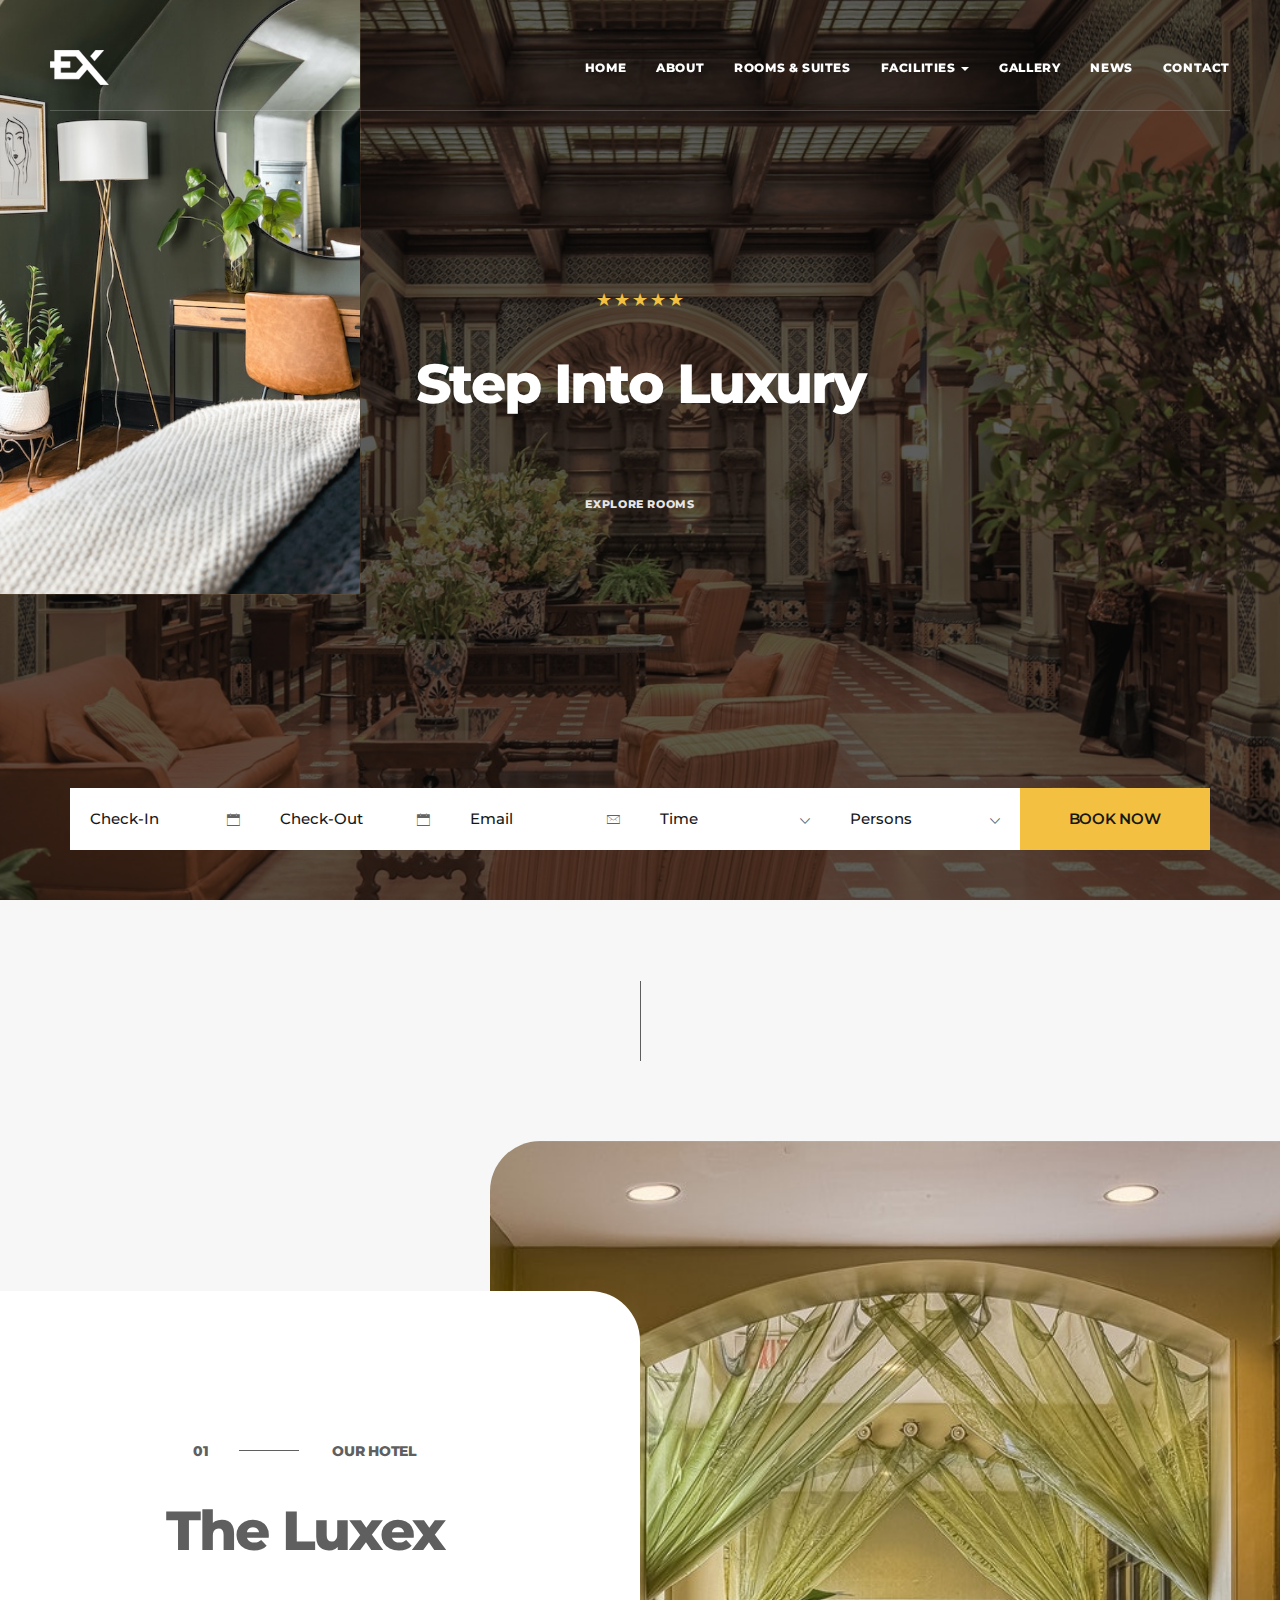
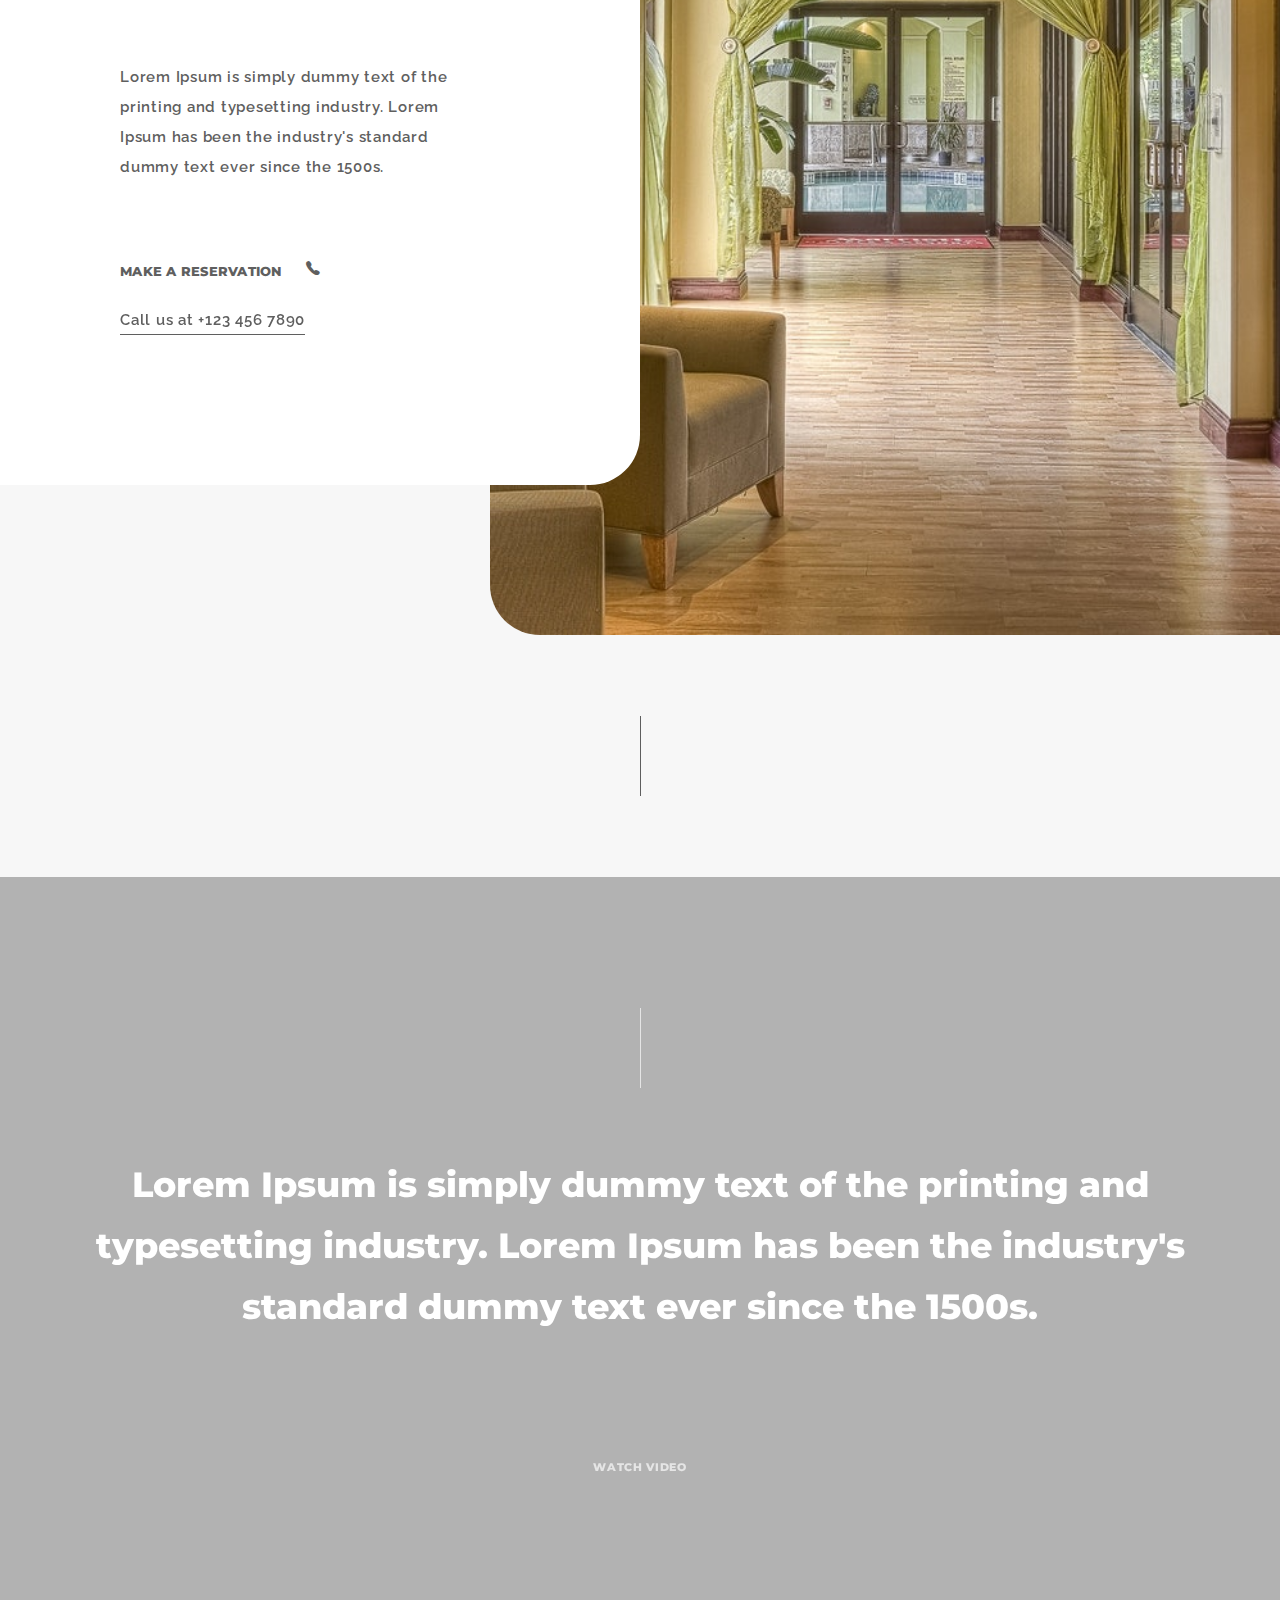
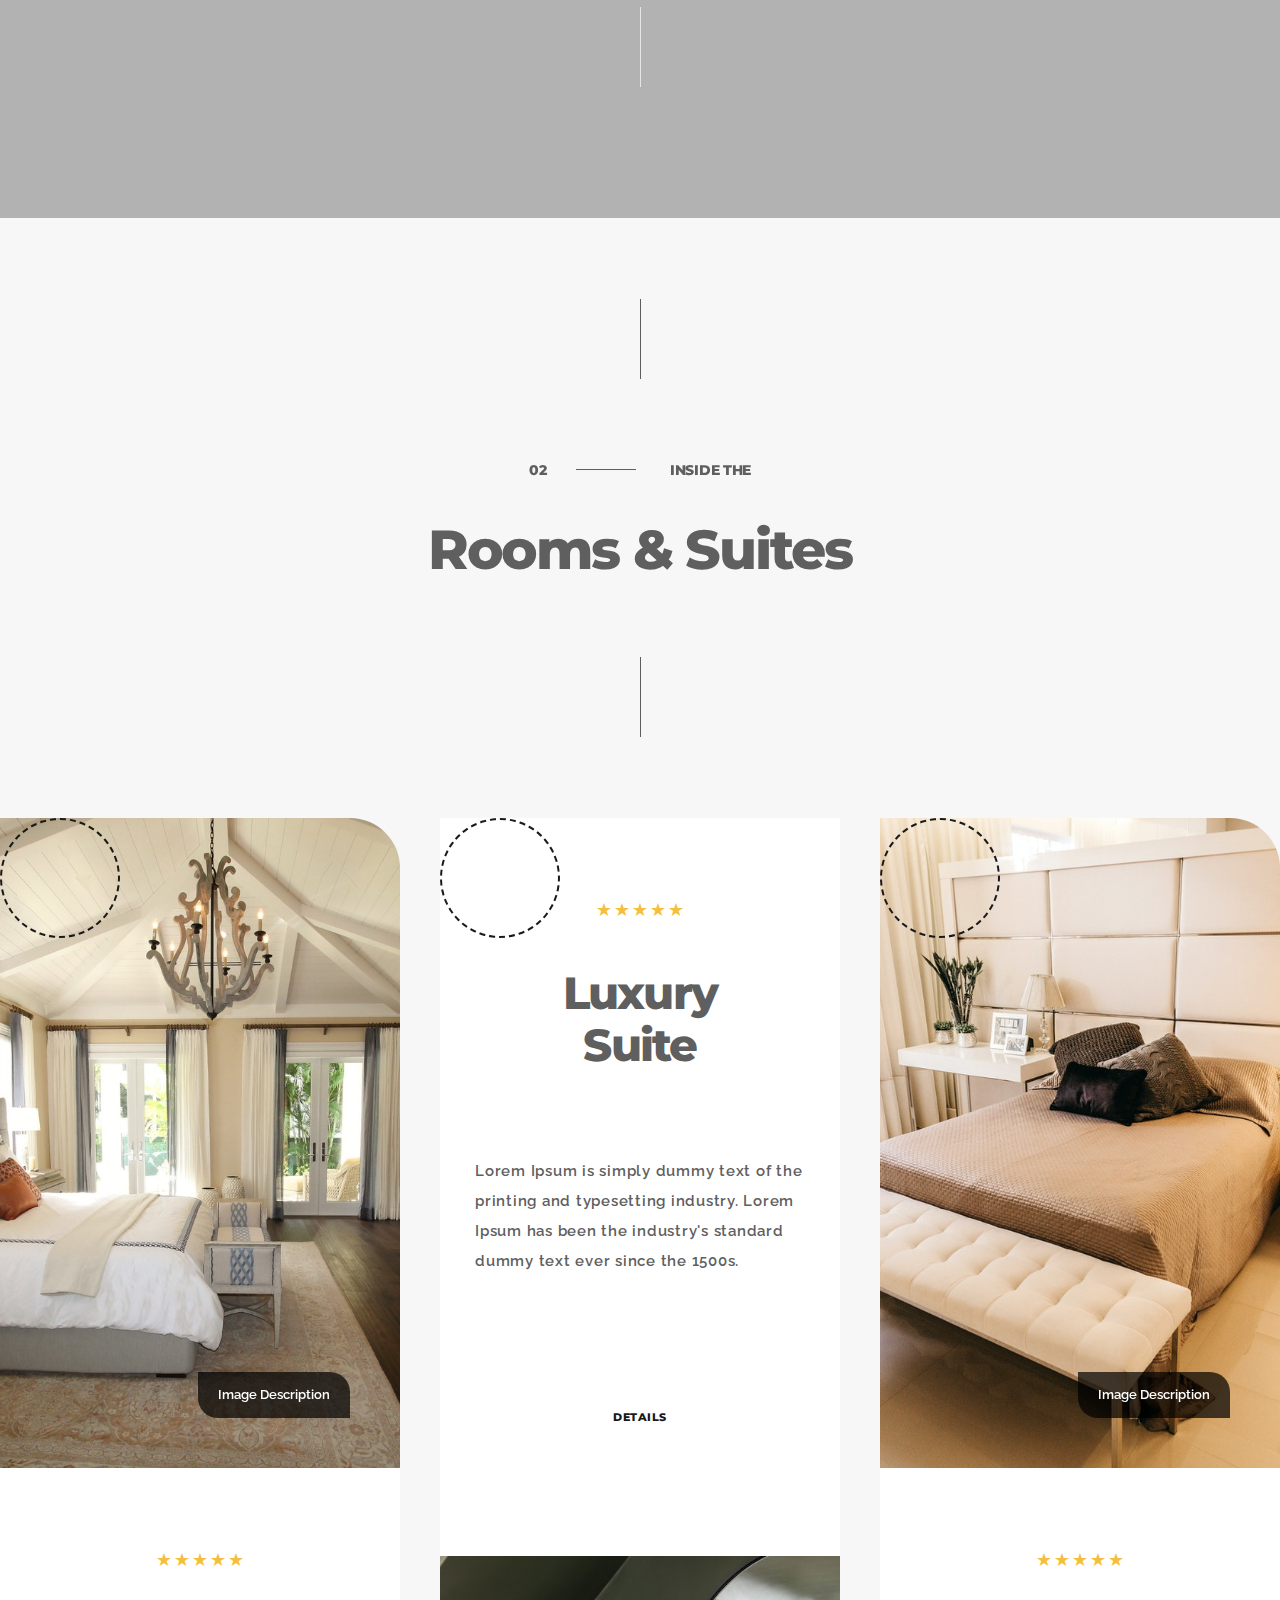
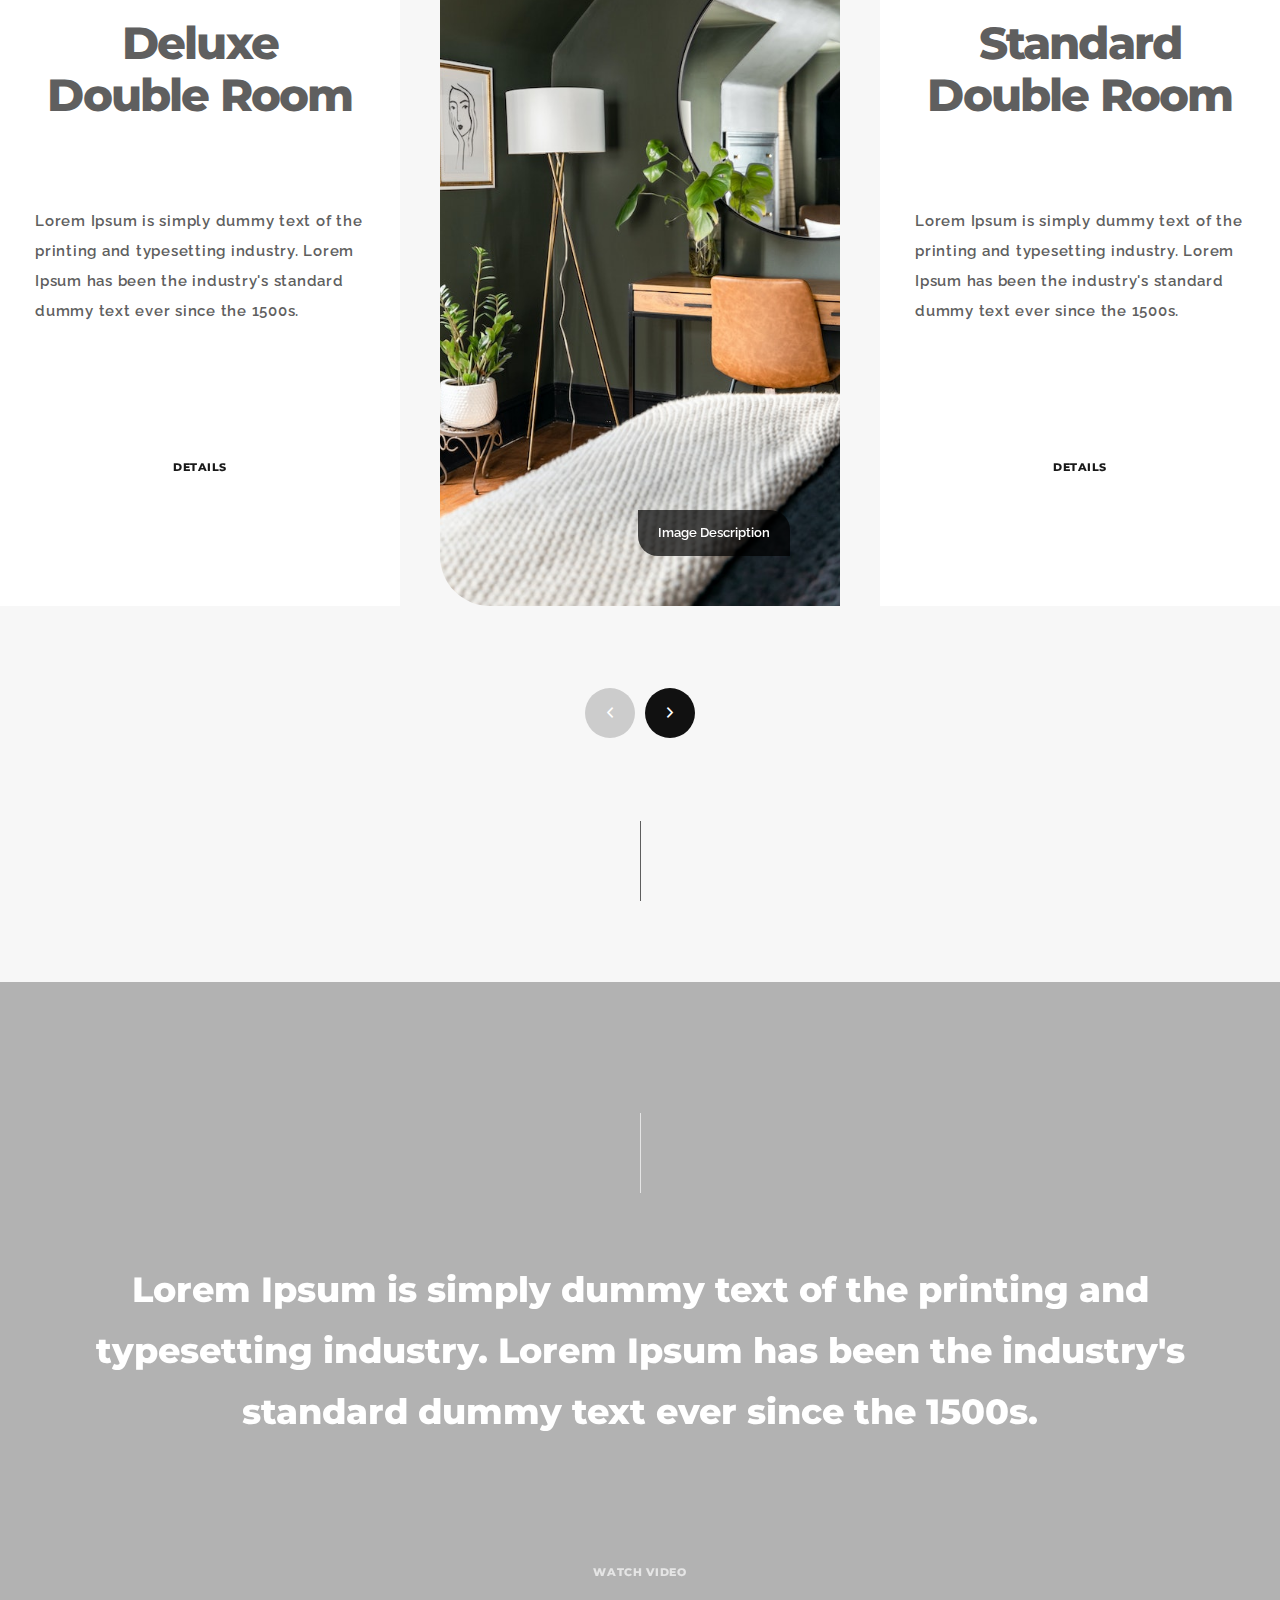
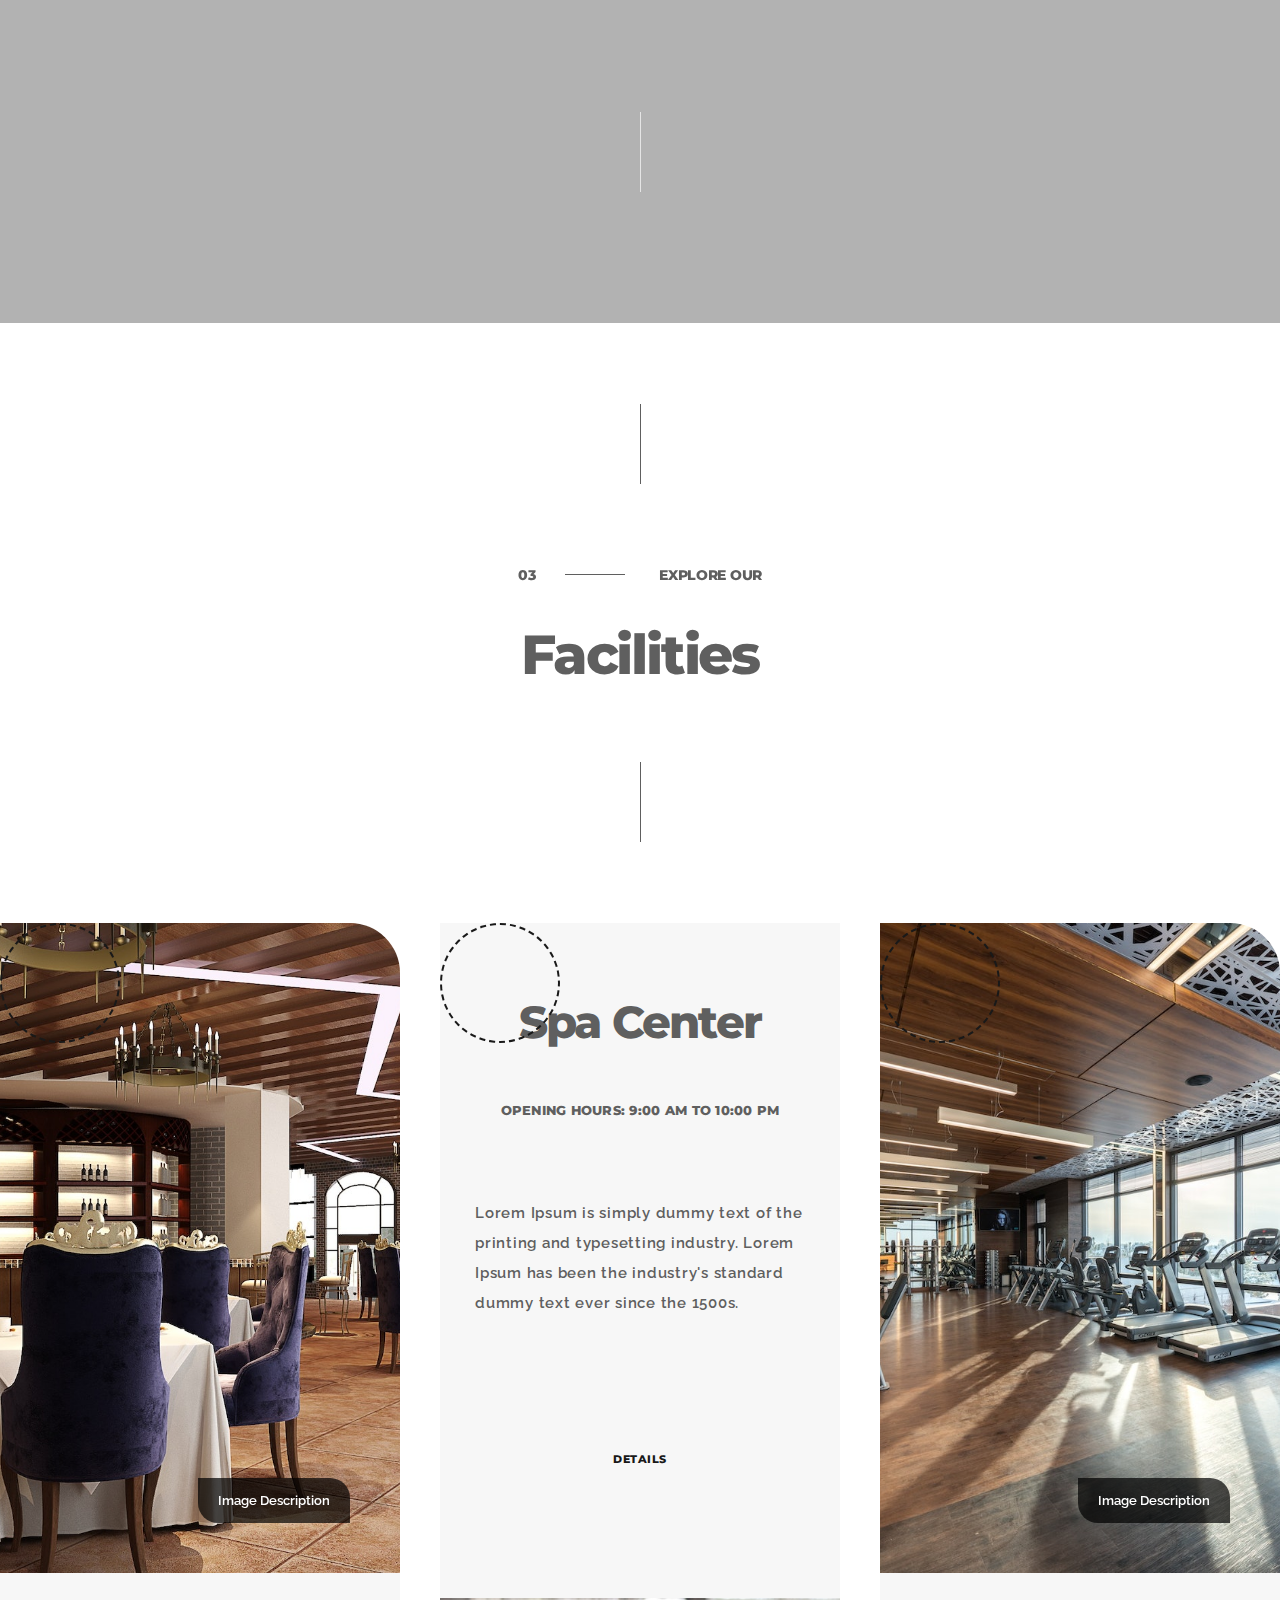
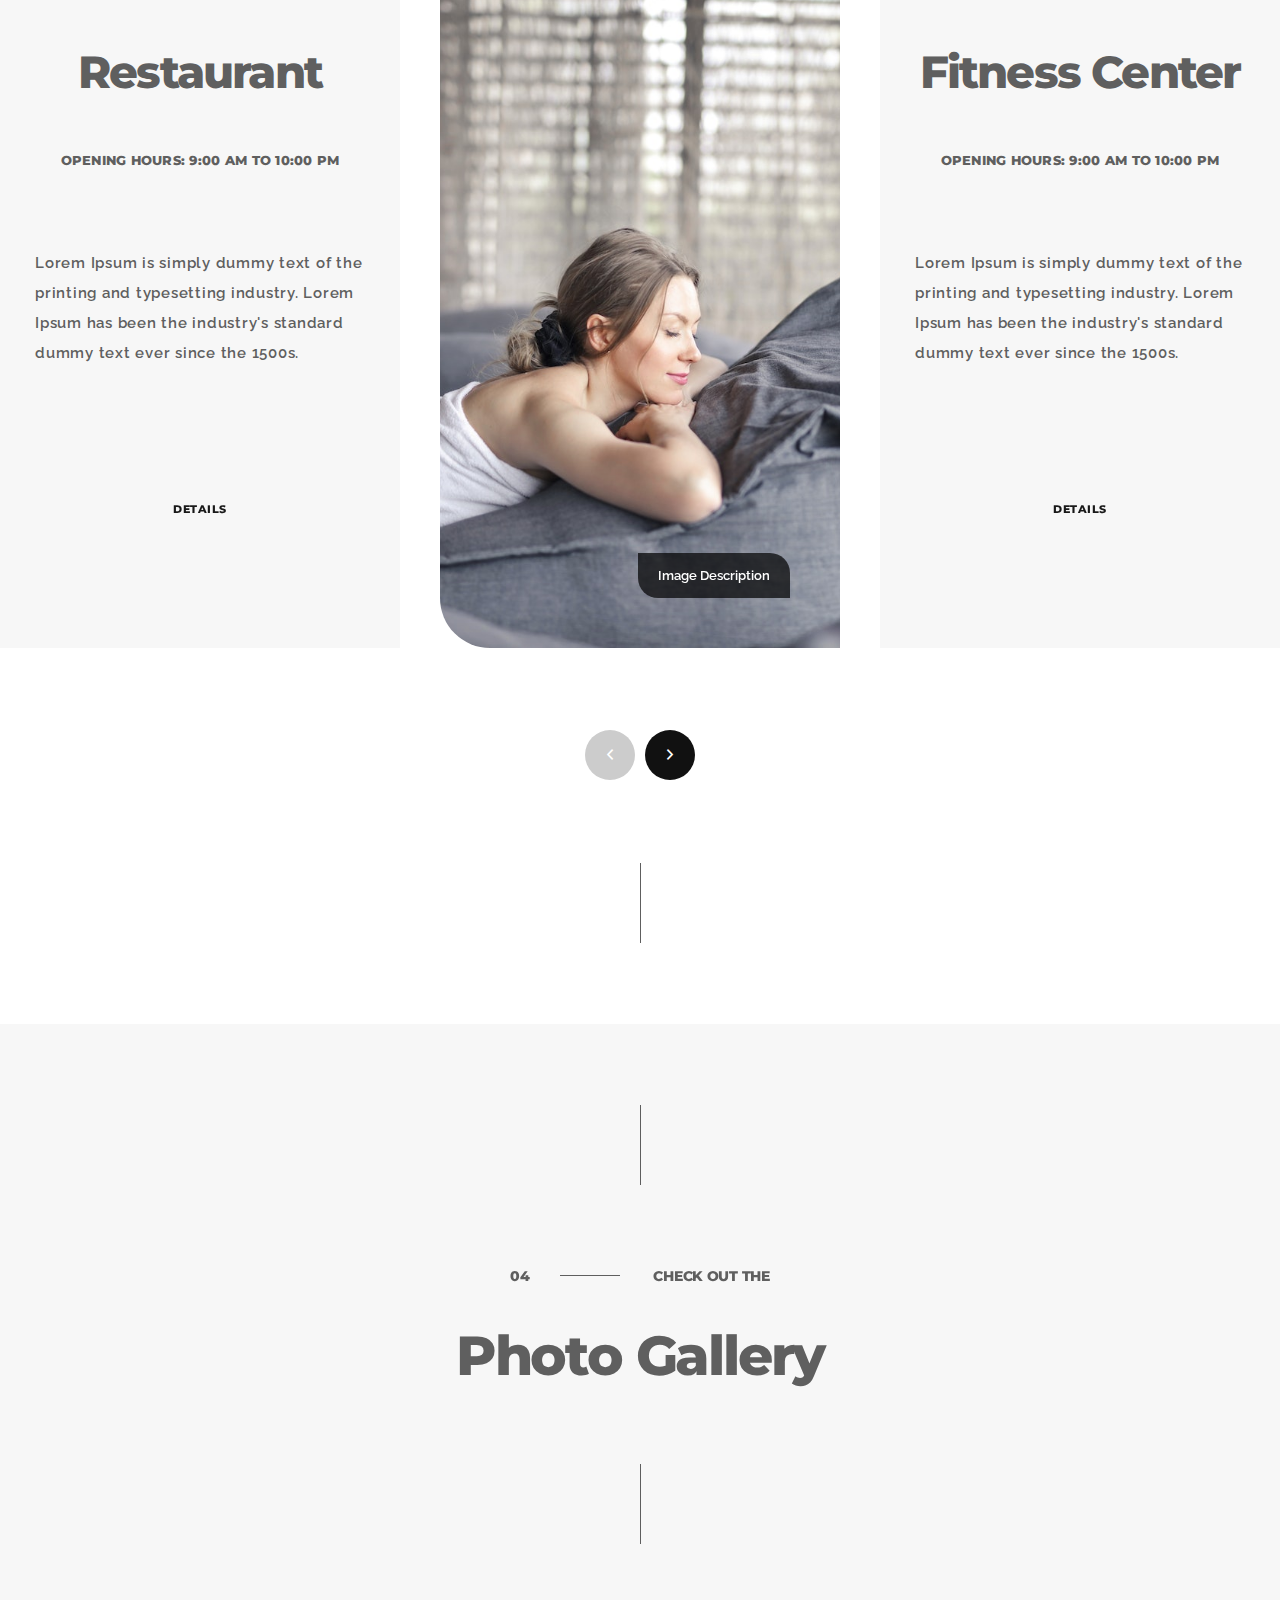
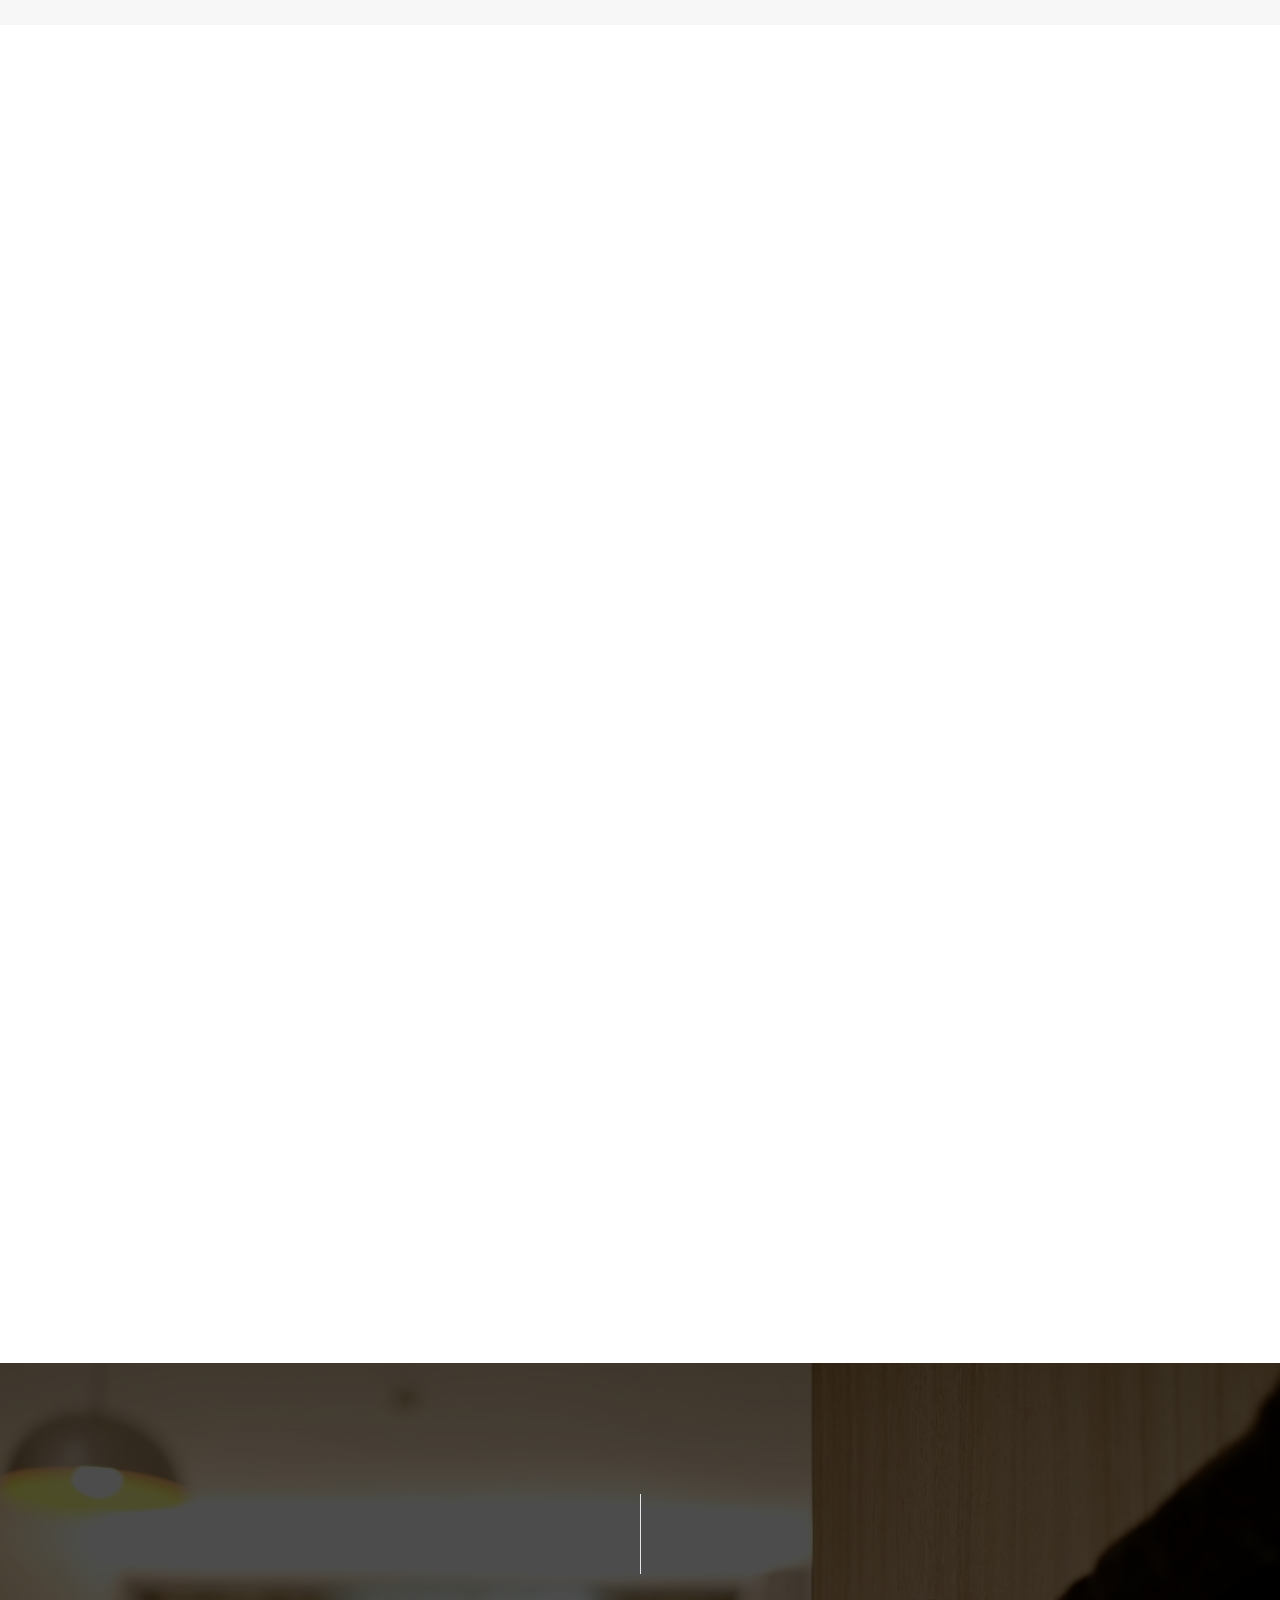
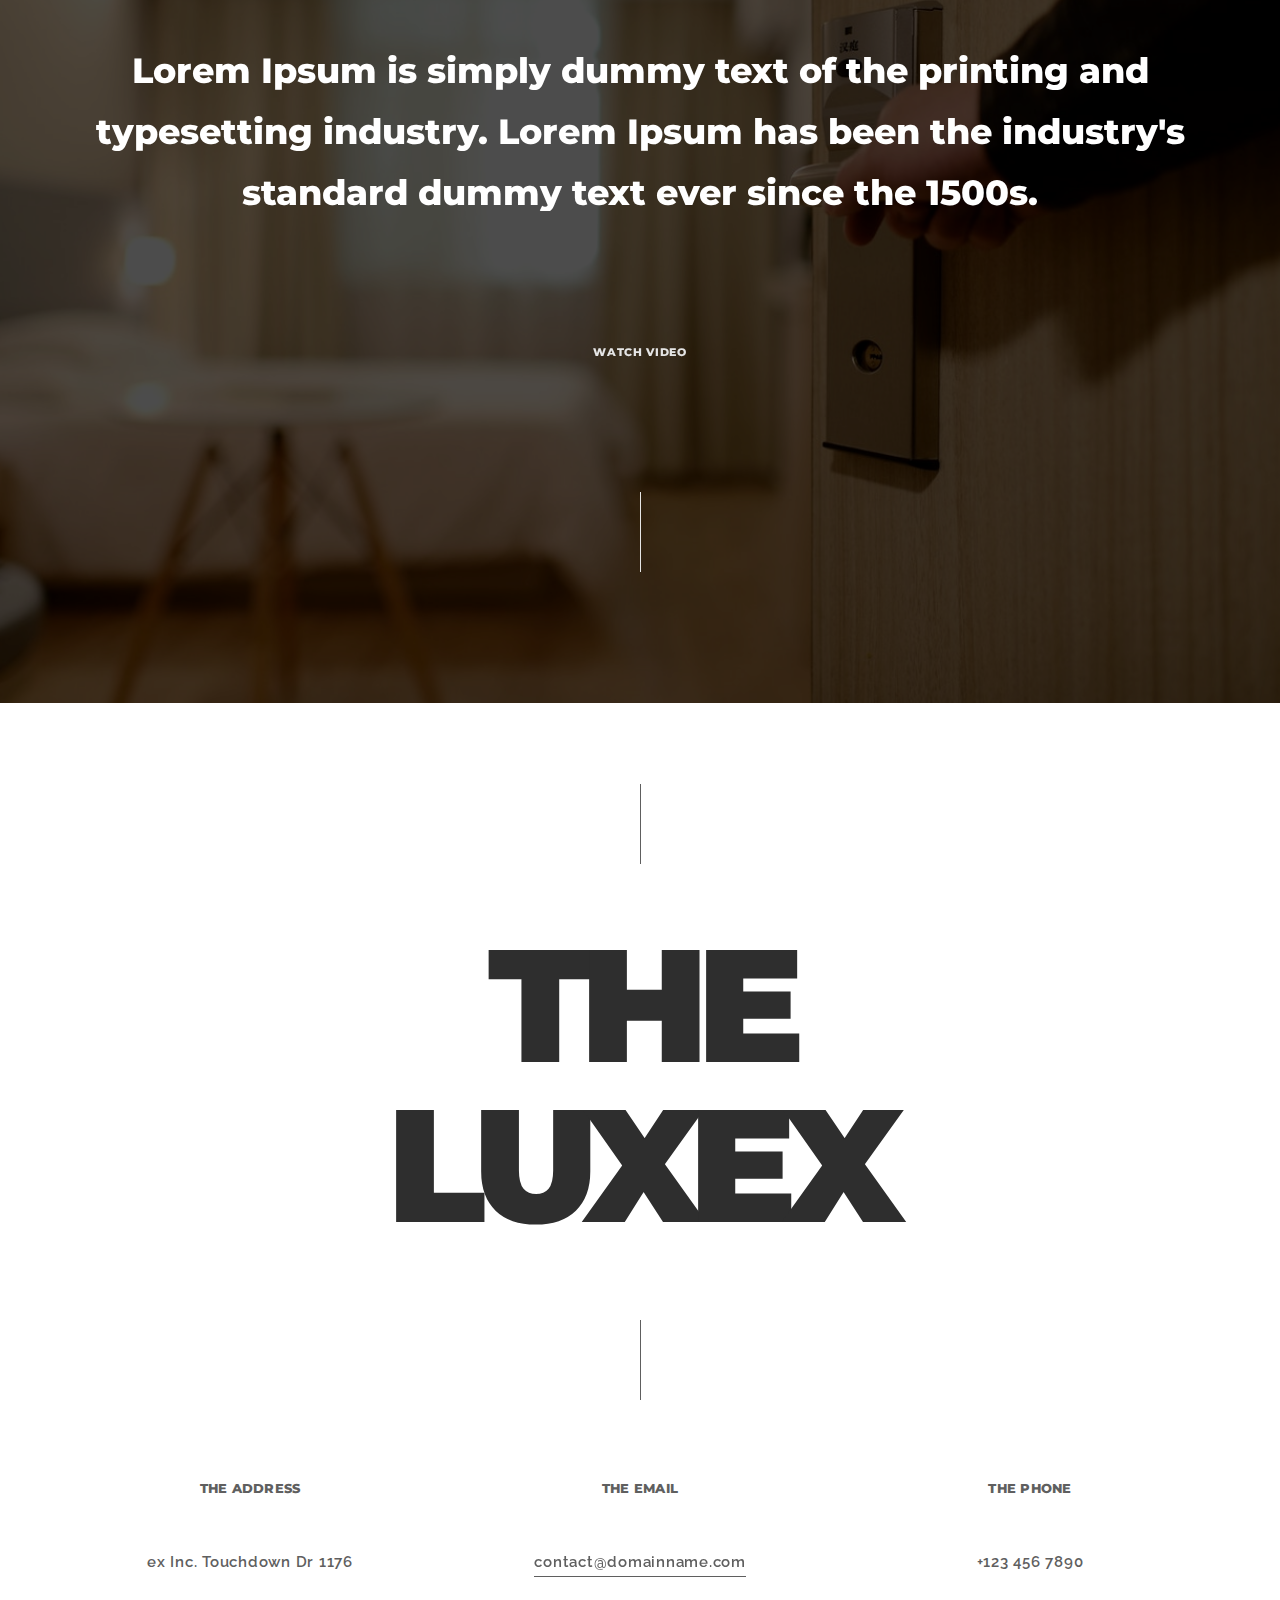
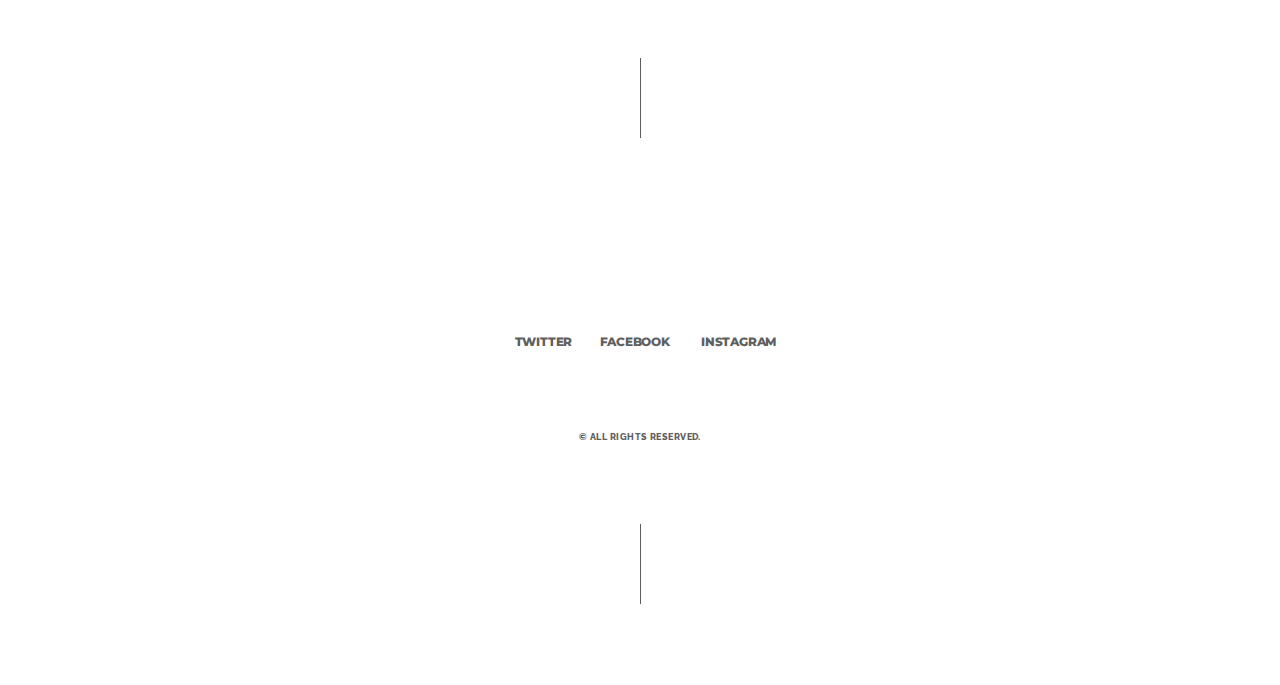
<file: index-02-S2.html>
<!DOCTYPE html>
<html lang="zxx">
    <head>
        <meta charset="utf-8">
        <title>
            Luxex - Hotel Booking Template
        </title>
        <meta content="" name="description">
        <meta content="" name="author">
        <meta content="" name="keywords">
        <meta content="width=device-width, initial-scale=1, maximum-scale=1" name="viewport">
        <!-- ex nihilo || September 2022 -->
        <!-- style start -->
        <link href="css/plugins.css" media="all" rel="stylesheet" type="text/css">
        <link href="css/style.css" media="all" rel="stylesheet" type="text/css">
        <!-- style end -->
        <!-- google fonts start -->
        <link href="https://fonts.googleapis.com/css?family=Raleway:100,200,300,400,500,600,700,800,900%7CMontserrat:400,400i,500,500i,600,600i,700,700i,800,800i,900,900i" rel="stylesheet" type=
            "text/css">
        <!-- google fonts end -->
    </head>
    <body>
        <!-- preloader start -->
        <div class="preloader-bg"></div>
        <div id="preloader">
            <div id="preloader-status">
                <div class="preloader-position loader">
                    <span></span>
                </div>
            </div>
        </div>
        <!-- preloader end -->
        <!-- tst line start -->
        <div class="tst-line-t"></div>
        <div class="tst-line-l"></div>
        <div class="tst-line-r"></div>
        <div class="tst-line-b"></div>
        <!-- tst line end -->
        <!-- border top start -->
        <!-- container start -->
        <div class="container-fluid nopadding">
            <div class="extra-margin-border">
                <div class="border-top"></div>
            </div>
        </div>
        <!-- container end -->
        <!-- border top end -->
        <!-- navigation start -->
        <nav class="navbar navbar-fixed-top navbar-bg-switch">
            <!-- container start -->
            <div class="container-fluid nopadding">
                <div class="navbar-header fadeIn-element">
                    <!-- logo start -->
                    <div class="logo">
                        <a class="navbar-brand logo" href="index.html">
                            <!-- logo light start -->
                            <img alt="Logo" class="logo-light" src="img/logo-light.png">
                            <!-- logo light end -->
                            <!-- logo dark start -->
                            <img alt="Logo" class="logo-dark" src="img/logo-dark.png">
                            <!-- logo dark end -->
                        </a>
                    </div>
                    <!-- logo end -->
                </div>
                <!-- main navigation start -->
                <div class="main-navigation fadeIn-element">
                    <div class="navbar-header">
                        <button aria-expanded="false" class="navbar-toggle collapsed" data-target="#navbar-collapse" data-toggle="collapse" type="button"><span class="sr-only">Toggle
                        navigation</span> <span class="icon-bar"></span> <span class="icon-bar"></span> <span class="icon-bar"></span></button>
                    </div>
                    <div class="collapse navbar-collapse" id="navbar-collapse">
                        <!-- menu start -->
                        <ul class="nav navbar-nav navbar-right">
                            <li>
                                <a href="index.html">Home</a>
                            </li>
                            <li>
                                <a href="about.html">About</a>
                            </li>
                            <li>
                                <a href="rooms.html">Rooms &amp; Suites</a>
                            </li>
                            <li class="dropdown">
                                <a href="#" class="dropdown-toggle disabled-custom" data-toggle="dropdown" role="button" aria-haspopup="true" aria-expanded="false">Facilities <span class="caret"></span></a>
                                <ul class="dropdown-menu">
                                    <li><a class="nav-close" href="restaurant.html">Restaurant</a></li>
                                    <li><a class="nav-close" href="spa.html">Spa Center</a></li>
                                    <li><a class="nav-close" href="fitness.html">Fitness Center</a></li>
                                    <li><a class="nav-close" href="pool.html">Indoor Pool</a></li>
                                </ul>
                            </li>
                            <li>
                                <a href="gallery.html">Gallery</a>
                            </li>
                            <li>
                                <a href="blog.html">News</a>       
                            </li>
                            <li>
                                <a href="contact.html">Contact</a>
                            </li>
                        </ul>
                        <!-- menu end -->
                    </div>
                </div>
                <!-- main navigation end -->
            </div>
            <!-- container end -->
        </nav>
        <!-- navigation end -->
        <!-- home start -->
        <div class="upper-page bg-dark" id="home">
            <!-- hero bg start -->
            <div class="hero-fullscreen">
                <div class="hero-fullscreen-FIX">
                    <div class="hero-bg">
                        <!-- hero slider wrapper start -->
                        <div class="swiper-container-wrapper">
                            <!-- swiper container start -->
                            <div class="swiper-container swiper2">
                                <!-- swiper wrapper start -->
                                <div class="swiper-wrapper">
                                    <!-- swiper slider item start -->
                                    <div class="swiper-slide">
                                        <div class="swiper-slide-inner">
                                            <!-- swiper slider item IMG start -->
                                            <div class="swiper-slide-inner-bg bg-img-1 overlay overlay-dark">
                                                <!-- HTML5 video URL start -->
                                                <video playsinline autoplay muted loop>
                                                    <source src="https://www.11-76.com/html5-videos-22/luxex/luxex-3.mp4" type="video/mp4">
                                                </video>
                                                <!-- HTML5 video URL end -->
                                            </div>
                                            <!-- swiper slider item IMG end -->
                                            <!-- swiper slider item txt start -->
                                            <div class="swiper-slide-inner-txt-2">
                                                <!-- section subtitle start -->
                                                <div class="star-wrapper fadeIn-element">
                                                    <span class="ion-ios-star"></span>
                                                    <span class="ion-ios-star"></span>
                                                    <span class="ion-ios-star"></span>
                                                    <span class="ion-ios-star"></span>
                                                    <span class="ion-ios-star"></span>
                                                </div>
                                                <!-- section subtitle end -->
                                                <!-- divider start -->
                                                <div class="divider-m"></div>
                                                <!-- divider end -->
                                                <!-- section title start -->
                                                <h1 class="hero-heading hero-heading-home fadeIn-element">
                                                    Step Into Luxury
                                                </h1>
                                                <!-- section title end -->
                                                <!-- divider start -->
                                                <div class="divider-m"></div>
                                                <!-- divider end -->
                                                <!-- button start -->
                                                <div class="more-wraper-center more-wraper-center-home fadeIn-element">
                                                    <a class="button button-effect" href="#rooms">
                                                        <div class="more-wraper-inner-home">
                                                            <i class="pulse"></i>
                                                            <div class="more-button-txt-center more-button-txt-center-home">
                                                                <span>Explore rooms</span>
                                                            </div>
                                                        </div>
                                                    </a>
                                                </div>
                                                <!-- button end -->
                                            </div>
                                            <!-- swiper slider item txt end -->
                                        </div>
                                    </div>
                                    <!-- swiper slider item end -->
                                </div>
                                <!-- swiper wrapper end -->   
                            </div>
                            <!-- swiper container end -->
                        </div>
                        <!-- hero slider wrapper end -->
                    </div>
                </div>
            </div>
            <!-- hero bg end -->
            <!-- scroll indicator start -->
            <div class="scroll-indicator scroll-indicator-home">
                <div class="scroll-indicator-wrapper">
                    <div class="scroll-line fadeIn-element"></div>
                </div>
            </div>
            <!-- scroll indicator end -->
        </div>
        <!-- home end -->
        <!-- separator start -->
        <div id="reservation-form-wrapper" class="section-all bg-dark reservation-form-wrapper-home">
            <!-- container start -->
            <div class="container-fluid nopadding nopadding-xs">
                <div class="extra-margin-container">
                    <!-- row start -->
                    <div class="row">
                        <!-- col start -->
                        <div class="col-lg-12">
                            <!-- divider start -->
                            <div class="divider-l"></div>
                            <!-- divider end -->
                            <!-- line start -->
                            <div class="the-line"></div>
                            <!-- line end -->
                            <!-- divider start -->
                            <div class="divider-l"></div>
                            <!-- divider end -->
                            <!-- divider start -->
                            <div class="divider-l visible-mobile-devices-2"></div>
                            <!-- divider end -->
                        </div>
                        <!-- col end -->
                    </div>
                    <!-- row end -->
                </div>
            </div>
            <!-- container end -->
        </div>
        <!-- separator end -->
        <!-- reservation form wrapper start -->
        <div>
            <!-- reservation form start -->
            <div class="reservation-wrapper reservation-wrapper-home fadeIn-element">
                <!-- container start -->
                <div class="container">
                    <div class="extra-margin-container">
                        <div class="reservation-inner clearfix">
                            <form action="reservation.php" id="form-2" class="form-2" method="post" name="send">
                                <div class="col-1 c-1">
                                    <div class="input-wrapper">
                                        <label>Check-In</label>
                                        <div class="input-inner">
                                            <input class="requiredField-r checkin form-control input datepicker" id="checkin" name="checkin" placeholder="Check-In" type="text">
                                        </div>
                                    </div>
                                </div>
                                <div class="col-1 c-2">
                                    <div class="input-wrapper">
                                        <label>Check-Out</label>
                                        <div class="input-inner">
                                            <input class="requiredField-r checkout form-control input datepicker" id="checkout" name="checkout" placeholder="Check-Out" type="text">
                                        </div>
                                    </div>
                                </div>
                                <div class="col-2 c-3">
                                    <div class="input-wrapper">
                                        <label>Date</label>
                                        <div class="input-inner input-inner-email">
                                            <input class="requiredField-r email" id="email-r" name="email" placeholder="Email" type="text">
                                        </div>
                                    </div>
                                </div>
                                <div class="col-2 c-4">
                                    <div class="select-wrapper">
                                        <label>Time</label>
                                        <div class="select-inner">
                                            <select class="requiredField-r time select2 select" id="time" name="time">
                                                <option class="" value="" selected="selected">Time</option>
                                                <option value="10:00 a.m.">10:00 a.m.</option>
                                                <option value="11:00 a.m.">11:00 a.m.</option>
                                                <option value="12:00 p.m.">12:00 p.m.</option>
                                                <option value="1:00 p.m.">1:00 p.m.</option>
                                            </select>
                                        </div>
                                    </div>
                                </div>
                                <div class="col-2 c-5">
                                    <div class="select-wrapper">
                                        <label>Persons</label>
                                        <div class="select-inner">
                                            <select class="requiredField-r persons select2 select" id="persons" name="persons">
                                                <option value="" selected="selected">Persons</option>
                                                <option value="1 Person">1 Person</option>
                                                <option value="2 Persons">2 Persons</option>
                                                <option value="3 Persons">3 Persons</option>
                                                <option value="4 Persons">4 Persons</option>
                                            </select>
                                        </div>
                                    </div>
                                </div>
                                <div class="col-3 c-6">
                                    <button type="submit" class="reservation-button">Book now</button>
                                </div>
                            </form>
                        </div>
                    </div>
                </div>
                <!-- container end -->
            </div>
            <!-- reservation form end -->
        </div>
        <!-- reservation form wrapper end -->
        <!-- vertical lines start -->
        <div class="vertical-lines-wrapper">
            <div class="vertical-lines"></div>
        </div>
        <!-- vertical lines end -->
        <!-- about start -->
        <div id="about" class="section-all bg-dark">
            <!-- container start -->
            <div class="container-fluid nopadding nopadding-xs">
                <div class="extra-margin-container">
                    <!-- row start -->
                    <div class="row">
                        <!-- col start -->
                        <div class="col-lg-12">
                            <!-- divider start -->
                            <div class="divider-l"></div>
                            <!-- divider end -->
                            <!-- line start -->
                            <div class="the-line"></div>
                            <!-- line end -->
                            <!-- divider start -->
                            <div class="divider-l"></div>
                            <!-- divider end -->
                        </div>
                        <!-- col end -->
                    </div>
                    <!-- row end -->
                    <!-- row start -->
                    <div class="row">
                        <!-- col start -->
                        <div class="col-lg-12">
                            <div class="post-list">
                                <div class="post-list-content-wrapper">
                                    <div class="post-list-wrapper">
                                        <!-- section item start -->
                                        <div class="post-list-item">
                                            <div class="container-custom post-list-item-container">
                                                <div class="row post-list-row">
                                                    <div class="col-lg-4-custom col-md-6-custom offset-lg-1-custom">
                                                        <div class="post-list-content post-list-content-reverse">
                                                            <!-- row start -->
                                                            <div class="row">
                                                                <!-- col start -->
                                                                <div class="col-md-12">
                                                                    <!-- divider start -->
                                                                    <div class="divider-l visible-mobile-devices"></div>
                                                                    <!-- divider end -->
                                                                    <!-- section title start -->
                                                                    <h2 class="section-heading">
                                                                        <span>01 </span> Our hotel
                                                                    </h2>
                                                                    <!-- section title end -->
                                                                    <!-- divider start -->
                                                                    <div class="divider-m"></div>
                                                                    <!-- divider end -->
                                                                    <!-- section title start -->
                                                                    <h2 class="hero-heading hero-heading-dark">
                                                                        The Luxex
                                                                    </h2>
                                                                    <!-- section title end -->
                                                                    <!-- divider start -->
                                                                    <div class="divider-l"></div>
                                                                    <!-- divider end -->
                                                                    <!-- section txt start -->
                                                                    <div class="section-txt">
                                                                        <p>
                                                                            Lorem Ipsum is simply dummy text of the printing and typesetting industry. Lorem Ipsum has been the industry's standard dummy text
                                                                            ever since the 1500s.
                                                                        </p>
                                                                    </div>
                                                                    <!-- section txt end -->
                                                                    <!-- divider start -->
                                                                    <div class="divider-l"></div>
                                                                    <!-- divider end -->      
                                                                    <!-- section txt start -->
                                                                    <div class="blog-tag blog-tag-rooms">Make a reservation <span class="ion-ios-telephone"></span></div>
                                                                    <!-- divider start -->
                                                                    <div class="divider-s"></div>
                                                                    <!-- divider end --> 
                                                                    <p><a class="link-effect" href="tel:1234567890">Call us at +123 456 7890</a></p>
                                                                    <!-- section txt end -->
                                                                    <!-- divider start -->
                                                                    <div class="divider-l visible-mobile-devices"></div>
                                                                    <!-- divider end -->
                                                                </div>
                                                                <!-- col end -->
                                                            </div>
                                                            <!-- row end -->
                                                        </div>
                                                    </div>
                                                </div>
                                            </div>
                                            <!-- section img start -->
                                            <div class="post-list-bg post-list-bg-reverse post-list-bg-all about-bg-1"></div>
                                            <!-- section img end -->
                                        </div>
                                        <!-- section item end -->
                                    </div>
                                </div>
                            </div>
                        </div>
                        <!-- col end -->
                    </div>
                    <!-- row end -->
                    <!-- row start -->
                    <div class="row">
                        <!-- col start -->
                        <div class="col-lg-12">
                            <!-- divider start -->
                            <div class="divider-l"></div>
                            <!-- divider end -->
                            <!-- line start -->
                            <div class="the-line"></div>
                            <!-- line end -->
                            <!-- divider start -->
                            <div class="divider-l"></div>
                            <!-- divider end -->
                        </div>
                        <!-- col end -->
                    </div>
                    <!-- row end -->
                </div>
            </div>
            <!-- container end -->
        </div>
        <!-- about end -->
        <!-- video testimonials start -->
        <div id="video-testimonials" class="section-all">
            <!-- container start -->
            <div class="container-fluid">
                <!-- row start -->
                <div class="row">
                    <!-- parallax wrapper start -->
                    <div class="parallax parallax-all">
                        <!-- HTML5 video URL start -->
                        <video playsinline autoplay muted loop>
                            <source src="https://www.11-76.com/html5-videos-22/luxex/luxex.mp4" type="video/mp4">
                        </video>
                        <!-- HTML5 video URL end -->
                        <!-- parallax overlay start -->
                        <div class="parallax-overlay-video-testimonials"></div>
                        <!-- parallax overlay end -->
                        <!-- parallax content start -->
                        <div class="parallax-content">
                            <!-- line start -->
                            <div class="the-line the-line-light"></div>
                            <!-- line end -->
                            <!-- divider start -->
                            <div class="divider-l"></div>
                            <!-- divider end -->
                            <!-- testimonials start -->
                            <div class="owl-carousel owl-carousel-testimonials">
                                <!-- testimonials quote start -->
                                <div class="testimonial testimonial-2">
                                    <div class="inner">
                                        <div class="quote">
                                            <blockquote class="quote-inner">
                                                Lorem Ipsum is simply dummy text of the printing and typesetting industry. Lorem Ipsum has been the industry's
                                                standard dummy text ever since the 1500s.
                                            </blockquote>
                                        </div>
                                    </div>
                                </div>
                                <!-- testimonials quote end -->
                                <!-- testimonials quote start -->
                                <div class="testimonial testimonial-2">
                                    <div class="inner">
                                        <div class="quote">
                                            <blockquote class="quote-inner">
                                                Suspendisse lobortis bibendum blandit. Fusce consectetur urna eget nunc interdum convallis. Sed volutpat vestibulum nisl a sollicitudin.
                                            </blockquote>
                                        </div>
                                    </div>
                                </div>
                                <!-- testimonials quote end -->
                                <!-- testimonials quote start -->
                                <div class="testimonial testimonial-2">
                                    <div class="inner">
                                        <div class="quote">
                                            <blockquote class="quote-inner">
                                                Aliquam erat volutpat. Vivamus ornare rhoncus tellus, eget feugiat lorem bibendum nec. Nam sapien urna, tincidunt vel semper id, rhoncus vel
                                                mauris.
                                            </blockquote>
                                        </div>
                                    </div>
                                </div>
                                <!-- testimonials quote end -->
                            </div>
                            <!-- testimonials end -->
                            <!-- divider start -->
                            <div class="divider-l"></div>
                            <!-- divider end -->
                            <!-- button start -->
                            <div class="more-wraper-center">
                                <a data-lity="" href="https://www.youtube.com/watch?v=4_y9pwXjkkQ">
                                    <div class="more-button-bg-center more-button-circle"></div>
                                    <div class="more-button-txt-center">
                                        <span>Watch Video</span>
                                    </div>
                                </a>
                            </div>
                            <!-- button end -->
                            <!-- divider start -->
                            <div class="divider-l"></div>
                            <!-- divider end -->
                            <!-- line start -->
                            <div class="the-line the-line-light"></div>
                            <!-- line end -->
                        </div>
                        <!-- parallax content end -->
                    </div>
                    <!-- parallax wrapper end -->
                </div>
                <!-- row end -->
            </div>
            <!-- container end -->
        </div>
        <!-- video testimonials end -->
        <!-- rooms start -->
        <div id="rooms" class="section-all bg-dark">
            <!-- container start -->
            <div class="container">
                <!-- row start -->
                <div class="row">
                    <!-- col start -->
                    <div class="col-lg-12">
                        <!-- divider start -->
                        <div class="divider-l"></div>
                        <!-- divider end -->
                        <!-- line start -->
                        <div class="the-line"></div>
                        <!-- line end -->
                        <!-- divider start -->
                        <div class="divider-l"></div>
                        <!-- divider end -->
                    </div>
                    <!-- col end -->
                </div>
                <!-- row end -->
                <!-- row start -->
                <div class="row">
                    <!-- col start -->
                    <div class="col-lg-12">
                        <!-- section title start -->
                        <h2 class="section-heading">
                            <span>02 </span> Inside the
                        </h2>
                        <!-- section title end -->
                        <!-- divider start -->
                        <div class="divider-m"></div>
                        <!-- divider end -->
                        <!-- section title start -->
                        <h2 class="hero-heading hero-heading-dark">
                            Rooms &amp; Suites
                        </h2>
                        <!-- section title end -->
                    </div>
                    <!-- col end -->
                </div>
                <!-- row end -->
                <!-- row start -->
                <div class="row">

                    <!-- col start -->
                    <div class="col-lg-12">
                        <!-- divider start -->
                        <div class="divider-l"></div>
                        <!-- divider end -->
                        <!-- line start -->
                        <div class="the-line"></div>
                        <!-- line end -->
                        <!-- divider start -->
                        <div class="divider-l"></div>
                        <!-- divider end -->
                    </div>
                    <!-- col end -->
                </div>
                <!-- row end -->
            </div>
            <!-- container end -->
            <!-- container start -->
            <div class="container-fluid nopadding">
                <!-- carousel start -->
                <div class="owl-carousel owl-carousel-rooms">
                    <!-- halve start -->
                    <div class="halves">
                        <!-- halve IMG start -->
                        <div class="half post-bg-all rooms-bg-1 all-bg-right"></div>
                        <a class="popup-photo" href="img/rooms/rooms-single/1.jpg" title="IMG Description">
                            <div class="image-caption">Image Description</div>
                        </a>
                        <!-- halve IMG end -->
                        <!-- halve TXT start -->
                        <div class="half half-color">
                            <!-- row start -->
                            <div class="row post-all-txt">
                                <!-- col start -->
                                <div class="col-md-12">
                                    <!-- divider start -->
                                    <div class="divider-l"></div>
                                    <!-- divider end -->
                                    <!-- section subtitle start -->
                                    <div class="star-wrapper">
                                        <span class="ion-ios-star"></span>
                                        <span class="ion-ios-star"></span>
                                        <span class="ion-ios-star"></span>
                                        <span class="ion-ios-star"></span>
                                        <span class="ion-ios-star"></span>
                                    </div>
                                    <!-- section subtitle end -->
                                    <!-- divider start -->
                                    <div class="divider-m"></div>
                                    <!-- divider end -->
                                    <!-- section title start -->
                                    <h2>
                                        Deluxe<br>
                                        Double Room
                                    </h2>
                                    <!-- section title end -->
                                    <!-- divider start -->
                                    <div class="divider-l"></div>
                                    <!-- divider end -->
                                    <!-- section txt start -->
                                    <p>
                                        Lorem Ipsum is simply dummy text of the printing and typesetting industry. Lorem
                                        Ipsum has been the industry's standard dummy text ever since the 1500s.
                                    </p>
                                    <!-- section txt end -->
                                    <!-- divider start -->
                                    <div class="divider-l"></div>
                                    <!-- divider end -->
                                    <!-- button start -->
                                    <div class="more-wraper-center">
                                        <a href="rooms-single.html">
                                            <div class="more-button-bg-center more-button-bg-center-dark more-button-bg-center-dark-close more-button-circle"></div>
                                            <div class="more-button-txt-center more-button-txt-center-close">
                                                <span>Details</span>
                                            </div>
                                        </a>
                                    </div>
                                    <!-- button end -->
                                    <!-- divider start -->
                                    <div class="divider-l"></div>
                                    <!-- divider end -->
                                </div>
                                <!-- col end -->
                            </div>
                            <!-- row end -->
                        </div>
                        <!-- halve TXT end -->
                    </div>
                    <!-- halve end -->
                    <!-- halve start -->
                    <div class="halves">
                        <!-- halve TXT start -->
                        <div class="half half-color">
                            <!-- row start -->
                            <div class="row post-all-txt">
                                <!-- col start -->
                                <div class="col-md-12">
                                    <!-- divider start -->
                                    <div class="divider-l"></div>
                                    <!-- divider end -->
                                    <!-- section subtitle start -->
                                    <div class="star-wrapper">
                                        <span class="ion-ios-star"></span>
                                        <span class="ion-ios-star"></span>
                                        <span class="ion-ios-star"></span>
                                        <span class="ion-ios-star"></span>
                                        <span class="ion-ios-star"></span>
                                    </div>
                                    <!-- section subtitle end -->
                                    <!-- divider start -->
                                    <div class="divider-m"></div>
                                    <!-- divider end -->
                                    <!-- section title start -->
                                    <h2>
                                        Luxury<br>
                                        Suite
                                    </h2>
                                    <!-- section title end -->
                                    <!-- divider start -->
                                    <div class="divider-l"></div>
                                    <!-- divider end -->
                                    <!-- section txt start -->
                                    <p>
                                        Lorem Ipsum is simply dummy text of the printing and typesetting industry. Lorem
                                        Ipsum has been the industry's standard dummy text ever since the 1500s.
                                    </p>
                                    <!-- section txt end -->
                                    <!-- divider start -->
                                    <div class="divider-l"></div>
                                    <!-- divider end -->
                                    <!-- button start -->
                                    <div class="more-wraper-center">
                                        <a href="rooms-single.html">
                                            <div class="more-button-bg-center more-button-bg-center-dark more-button-bg-center-dark-close more-button-circle"></div>
                                            <div class="more-button-txt-center more-button-txt-center-close">
                                                <span>Details</span>
                                            </div>
                                        </a>
                                    </div>
                                    <!-- button end -->
                                    <!-- divider start -->
                                    <div class="divider-l"></div>
                                    <!-- divider end -->
                                </div>
                                <!-- col end -->
                            </div>
                            <!-- row end -->
                        </div>
                        <!-- halve TXT end -->
                        <!-- halve IMG start -->
                        <div class="half post-bg-all rooms-bg-2 all-bg-left"></div>
                        <a class="popup-photo" href="img/rooms/rooms-single/2.jpg" title="IMG Description">
                            <div class="image-caption">Image Description</div>
                        </a>
                        <!-- halve IMG end -->
                    </div>
                    <!-- halve end -->
                    <!-- halve start -->
                    <div class="halves">
                        <!-- halve IMG start -->
                        <div class="half post-bg-all rooms-bg-3 all-bg-right"></div>
                        <a class="popup-photo" href="img/rooms/rooms-single/3.jpg" title="IMG Description">
                            <div class="image-caption">Image Description</div>
                        </a>
                        <!-- halve IMG end -->
                        <!-- halve TXT start -->
                        <div class="half half-color">
                            <!-- row start -->
                            <div class="row post-all-txt">
                                <!-- col start -->
                                <div class="col-md-12">
                                    <!-- divider start -->
                                    <div class="divider-l"></div>
                                    <!-- divider end -->
                                    <!-- section subtitle start -->
                                    <div class="star-wrapper">
                                        <span class="ion-ios-star"></span>
                                        <span class="ion-ios-star"></span>
                                        <span class="ion-ios-star"></span>
                                        <span class="ion-ios-star"></span>
                                        <span class="ion-ios-star"></span>
                                    </div>
                                    <!-- section subtitle end -->
                                    <!-- divider start -->
                                    <div class="divider-m"></div>
                                    <!-- divider end -->
                                    <!-- section title start -->
                                    <h2>
                                        Standard<br>
                                        Double Room
                                    </h2>
                                    <!-- section title end -->
                                    <!-- divider start -->
                                    <div class="divider-l"></div>
                                    <!-- divider end -->
                                    <!-- section txt start -->
                                    <p>
                                        Lorem Ipsum is simply dummy text of the printing and typesetting industry. Lorem
                                        Ipsum has been the industry's standard dummy text ever since the 1500s.
                                    </p>
                                    <!-- section txt end -->
                                    <!-- divider start -->
                                    <div class="divider-l"></div>
                                    <!-- divider end -->
                                    <!-- button start -->
                                    <div class="more-wraper-center">
                                        <a href="rooms-single.html">
                                            <div class="more-button-bg-center more-button-bg-center-dark more-button-bg-center-dark-close more-button-circle"></div>
                                            <div class="more-button-txt-center more-button-txt-center-close">
                                                <span>Details</span>
                                            </div>
                                        </a>
                                    </div>
                                    <!-- button end -->
                                    <!-- divider start -->
                                    <div class="divider-l"></div>
                                    <!-- divider end -->
                                </div>
                                <!-- col end -->
                            </div>
                            <!-- row end -->
                        </div>
                        <!-- halve TXT end -->
                    </div>
                    <!-- halve end -->
                    <!-- halve start -->
                    <div class="halves">
                        <!-- halve TXT start -->
                        <div class="half half-color">
                            <!-- row start -->
                            <div class="row post-all-txt">
                                <!-- col start -->
                                <div class="col-md-12">
                                    <!-- divider start -->
                                    <div class="divider-l"></div>
                                    <!-- divider end -->
                                    <!-- section subtitle start -->
                                    <div class="star-wrapper">
                                        <span class="ion-ios-star"></span>
                                        <span class="ion-ios-star"></span>
                                        <span class="ion-ios-star"></span>
                                        <span class="ion-ios-star"></span>
                                        <span class="ion-ios-star"></span>
                                    </div>
                                    <!-- section subtitle end -->
                                    <!-- divider start -->
                                    <div class="divider-m"></div>
                                    <!-- divider end -->
                                    <!-- section title start -->
                                    <h2>
                                        Family<br>
                                        Suite
                                    </h2>
                                    <!-- section title end -->
                                    <!-- divider start -->
                                    <div class="divider-l"></div>
                                    <!-- divider end -->
                                    <!-- section txt start -->
                                    <p>
                                        Lorem Ipsum is simply dummy text of the printing and typesetting industry. Lorem
                                        Ipsum has been the industry's standard dummy text ever since the 1500s.
                                    </p>
                                    <!-- section txt end -->
                                    <!-- divider start -->
                                    <div class="divider-l"></div>
                                    <!-- divider end -->
                                    <!-- button start -->
                                    <div class="more-wraper-center">
                                        <a href="rooms-single.html">
                                            <div class="more-button-bg-center more-button-bg-center-dark more-button-bg-center-dark-close more-button-circle"></div>
                                            <div class="more-button-txt-center more-button-txt-center-close">
                                                <span>Details</span>
                                            </div>
                                        </a>
                                    </div>
                                    <!-- button end -->
                                    <!-- divider start -->
                                    <div class="divider-l"></div>
                                    <!-- divider end -->
                                </div>
                                <!-- col end -->
                            </div>
                            <!-- row end -->
                        </div>
                        <!-- halve TXT end -->
                        <!-- halve IMG start -->
                        <div class="half post-bg-all rooms-bg-4 all-bg-left"></div>
                        <a class="popup-photo" href="img/rooms/rooms-single/4.jpg" title="IMG Description">
                            <div class="image-caption">Image Description</div>
                        </a>
                        <!-- halve IMG end -->
                    </div>
                    <!-- halve end -->
                    <!-- halve start -->
                    <div class="halves">
                        <!-- halve IMG start -->
                        <div class="half post-bg-all rooms-bg-5 all-bg-right"></div>
                        <a class="popup-photo" href="img/rooms/rooms-single/5.jpg" title="IMG Description">
                            <div class="image-caption">Image Description</div>
                        </a>
                        <!-- halve IMG end -->
                        <!-- halve TXT start -->
                        <div class="half half-color">
                            <!-- row start -->
                            <div class="row post-all-txt">
                                <!-- col start -->
                                <div class="col-md-12">
                                    <!-- divider start -->
                                    <div class="divider-l"></div>
                                    <!-- divider end -->
                                    <!-- section subtitle start -->
                                    <div class="star-wrapper">
                                        <span class="ion-ios-star"></span>
                                        <span class="ion-ios-star"></span>
                                        <span class="ion-ios-star"></span>
                                        <span class="ion-ios-star"></span>
                                        <span class="ion-ios-star"></span>
                                    </div>
                                    <!-- section subtitle end -->
                                    <!-- divider start -->
                                    <div class="divider-m"></div>
                                    <!-- divider end -->
                                    <!-- section title start -->
                                    <h2>
                                        Standard<br>
                                        Single Room
                                    </h2>
                                    <!-- section title end -->
                                    <!-- divider start -->
                                    <div class="divider-l"></div>
                                    <!-- divider end -->
                                    <!-- section txt start -->
                                    <p>
                                        Lorem Ipsum is simply dummy text of the printing and typesetting industry. Lorem
                                        Ipsum has been the industry's standard dummy text ever since the 1500s.
                                    </p>
                                    <!-- section txt end -->
                                    <!-- divider start -->
                                    <div class="divider-l"></div>
                                    <!-- divider end -->
                                    <!-- button start -->
                                    <div class="more-wraper-center">
                                        <a href="rooms-single.html">
                                            <div class="more-button-bg-center more-button-bg-center-dark more-button-bg-center-dark-close more-button-circle"></div>
                                            <div class="more-button-txt-center more-button-txt-center-close">
                                                <span>Details</span>
                                            </div>
                                        </a>
                                    </div>
                                    <!-- button end -->
                                    <!-- divider start -->
                                    <div class="divider-l"></div>
                                    <!-- divider end -->
                                </div>
                                <!-- col end -->
                            </div>
                            <!-- row end -->
                        </div>
                        <!-- halve TXT end -->
                    </div>
                    <!-- halve end -->
                </div>
                <!-- carousel end -->
                <!-- divider start -->
                <div class="divider-l"></div>
                <!-- divider end -->
                <!-- owl nav start -->
                <div class="owl-nav owl-nav-custom-rooms"></div>
                <!-- owl nav end -->
                <!-- row start -->
                <div class="row">
                    <!-- col start -->
                    <div class="col-lg-12">
                        <!-- divider start -->
                        <div class="divider-l"></div>
                        <!-- divider end -->
                        <!-- line start -->
                        <div class="the-line"></div>
                        <!-- line end -->
                        <!-- divider start -->
                        <div class="divider-l"></div>
                        <!-- divider end -->
                    </div>
                    <!-- col end -->
                </div>
                <!-- row end -->
            </div>
            <!-- container end -->
        </div>
        <!-- rooms end -->
        <!-- video testimonials start -->
        <div id="video-testimonials-2" class="section-all">
            <!-- container start -->
            <div class="container-fluid">
                <!-- row start -->
                <div class="row">
                    <!-- parallax wrapper start -->
                    <div class="parallax parallax-all">
                        <!-- HTML5 video URL start -->
                        <video playsinline autoplay muted loop>
                            <source src="https://www.11-76.com/html5-videos-22/luxex/luxex-2.mp4" type="video/mp4">
                        </video>
                        <!-- HTML5 video URL end -->
                        <!-- parallax overlay start -->
                        <div class="parallax-overlay-video-testimonials"></div>
                        <!-- parallax overlay end -->
                        <!-- parallax content start -->
                        <div class="parallax-content">
                            <!-- line start -->
                            <div class="the-line the-line-light"></div>
                            <!-- line end -->
                            <!-- divider start -->
                            <div class="divider-l"></div>
                            <!-- divider end -->
                            <!-- testimonials start -->
                            <div class="owl-carousel owl-carousel-testimonials">
                                <!-- testimonials quote start -->
                                <div class="testimonial testimonial-2">
                                    <div class="inner">
                                        <div class="quote">
                                            <blockquote class="quote-inner">
                                                Lorem Ipsum is simply dummy text of the printing and typesetting industry. Lorem Ipsum has been the industry's
                                                standard dummy text ever since the 1500s.
                                            </blockquote>
                                        </div>
                                    </div>
                                </div>
                                <!-- testimonials quote end -->
                                <!-- testimonials quote start -->
                                <div class="testimonial testimonial-2">
                                    <div class="inner">
                                        <div class="quote">
                                            <blockquote class="quote-inner">
                                                Suspendisse lobortis bibendum blandit. Fusce consectetur urna eget nunc interdum convallis. Sed volutpat vestibulum nisl a sollicitudin.
                                            </blockquote>
                                        </div>
                                    </div>
                                </div>
                                <!-- testimonials quote end -->
                                <!-- testimonials quote start -->
                                <div class="testimonial testimonial-2">
                                    <div class="inner">
                                        <div class="quote">
                                            <blockquote class="quote-inner">
                                                Aliquam erat volutpat. Vivamus ornare rhoncus tellus, eget feugiat lorem bibendum nec. Nam sapien urna, tincidunt vel semper id, rhoncus vel
                                                mauris.
                                            </blockquote>
                                        </div>
                                    </div>
                                </div>
                                <!-- testimonials quote end -->
                            </div>
                            <!-- testimonials end -->
                            <!-- divider start -->
                            <div class="divider-l"></div>
                            <!-- divider end -->
                            <!-- button start -->
                            <div class="more-wraper-center">
                                <a data-lity="" href="https://www.youtube.com/watch?v=4_y9pwXjkkQ">
                                    <div class="more-button-bg-center more-button-circle"></div>
                                    <div class="more-button-txt-center">
                                        <span>Watch Video</span>
                                    </div>
                                </a>
                            </div>
                            <!-- button end -->
                            <!-- divider start -->
                            <div class="divider-l"></div>
                            <!-- divider end -->
                            <!-- line start -->
                            <div class="the-line the-line-light"></div>
                            <!-- line end -->
                        </div>
                        <!-- parallax content end -->
                    </div>
                    <!-- parallax wrapper end -->
                </div>
                <!-- row end -->
            </div>
            <!-- container end -->
        </div>
        <!-- video testimonials end -->
        <!-- facilities start -->
        <div id="facilities" class="section-all bg-light">
            <!-- container start -->
            <div class="container">
                <!-- row start -->
                <div class="row">
                    <!-- col start -->
                    <div class="col-lg-12">
                        <!-- divider start -->
                        <div class="divider-l"></div>
                        <!-- divider end -->
                        <!-- line start -->
                        <div class="the-line"></div>
                        <!-- line end -->
                        <!-- divider start -->
                        <div class="divider-l"></div>
                        <!-- divider end -->
                    </div>
                    <!-- col end -->
                </div>
                <!-- row end -->
                <!-- row start -->
                <div class="row">
                    <!-- col start -->
                    <div class="col-lg-12">
                        <!-- section title start -->
                        <h2 class="section-heading">
                            <span>03 </span> Explore our
                        </h2>
                        <!-- section title end -->
                        <!-- divider start -->
                        <div class="divider-m"></div>
                        <!-- divider end -->
                        <!-- section title start -->
                        <h2 class="hero-heading hero-heading-dark">
                            Facilities
                        </h2>
                        <!-- section title end -->
                    </div>
                    <!-- col end -->
                </div>
                <!-- row end -->
                <!-- row start -->
                <div class="row">
                    <!-- col start -->
                    <div class="col-lg-12">
                        <!-- divider start -->
                        <div class="divider-l"></div>
                        <!-- divider end -->
                        <!-- line start -->
                        <div class="the-line"></div>
                        <!-- line end -->
                        <!-- divider start -->
                        <div class="divider-l"></div>
                        <!-- divider end -->
                    </div>
                    <!-- col end -->
                </div>
                <!-- row end -->
            </div>
            <!-- container end -->
            <!-- container start -->
            <div class="container-fluid nopadding">
                <!-- carousel start -->
                <div class="owl-carousel owl-carousel-facilities">
                    <!-- halve start -->
                    <div class="halves">
                        <!-- halve IMG start -->
                        <div class="half post-bg-all facilities-bg-1 all-bg-right"></div>
                        <a class="popup-photo" href="img/facilities/1.jpg" title="IMG Description">
                            <div class="image-caption">Image Description</div>
                        </a>
                        <!-- halve IMG end -->
                        <!-- halve TXT start -->
                        <div class="half half-color half-color-invert">
                            <!-- row start -->
                            <div class="row post-all-txt">
                                <!-- col start -->
                                <div class="col-md-12">
                                    <!-- divider start -->
                                    <div class="divider-l"></div>
                                    <!-- divider end -->
                                    <!-- section title start -->
                                    <h2>
                                        Restaurant
                                    </h2>
                                    <!-- section title end -->
                                    <!-- divider start -->
                                    <div class="divider-m"></div>
                                    <!-- divider end -->
                                    <!-- section subtitle start -->
                                    <div class="blog-tag">Opening hours: 9:00 am to 10:00 pm</div>
                                    <!-- section subtitle end -->
                                    <!-- divider start -->
                                    <div class="divider-l"></div>
                                    <!-- divider end -->
                                    <!-- section txt start -->
                                    <p>
                                        Lorem Ipsum is simply dummy text of the printing and typesetting industry. Lorem
                                        Ipsum has been the industry's standard dummy text ever since the 1500s.
                                    </p>
                                    <!-- section txt end -->
                                    <!-- divider start -->
                                    <div class="divider-l"></div>
                                    <!-- divider end -->
                                    <!-- button start -->
                                    <div class="more-wraper-center">
                                        <a href="restaurant.html">
                                            <div class="more-button-bg-center more-button-bg-center-dark more-button-bg-center-dark-close more-button-circle"></div>
                                            <div class="more-button-txt-center more-button-txt-center-close">
                                                <span>Details</span>
                                            </div>
                                        </a>
                                    </div>
                                    <!-- button end -->
                                    <!-- divider start -->
                                    <div class="divider-l"></div>
                                    <!-- divider end -->
                                </div>
                                <!-- col end -->
                            </div>
                            <!-- row end -->
                        </div>
                        <!-- halve TXT end -->
                    </div>
                    <!-- halve end -->
                    <!-- halve start -->
                    <div class="halves">
                        <!-- halve TXT start -->
                        <div class="half half-color half-color-invert">
                            <!-- row start -->
                            <div class="row post-all-txt">
                                <!-- col start -->
                                <div class="col-md-12">
                                    <!-- divider start -->
                                    <div class="divider-l"></div>
                                    <!-- divider end -->
                                    <!-- section title start -->
                                    <h2>
                                        Spa Center
                                    </h2>
                                    <!-- section title end -->
                                    <!-- divider start -->
                                    <div class="divider-m"></div>
                                    <!-- divider end -->
                                    <!-- section subtitle start -->
                                    <div class="blog-tag">Opening hours: 9:00 am to 10:00 pm</div>
                                    <!-- section subtitle end -->
                                    <!-- divider start -->
                                    <div class="divider-l"></div>
                                    <!-- divider end -->
                                    <!-- section txt start -->
                                    <p>
                                        Lorem Ipsum is simply dummy text of the printing and typesetting industry. Lorem
                                        Ipsum has been the industry's standard dummy text ever since the 1500s.
                                    </p>
                                    <!-- section txt end -->
                                    <!-- divider start -->
                                    <div class="divider-l"></div>
                                    <!-- divider end -->
                                    <!-- button start -->
                                    <div class="more-wraper-center">
                                        <a href="spa.html">
                                            <div class="more-button-bg-center more-button-bg-center-dark more-button-bg-center-dark-close more-button-circle"></div>
                                            <div class="more-button-txt-center more-button-txt-center-close">
                                                <span>Details</span>
                                            </div>
                                        </a>
                                    </div>
                                    <!-- button end -->
                                    <!-- divider start -->
                                    <div class="divider-l"></div>
                                    <!-- divider end -->
                                </div>
                                <!-- col end -->
                            </div>
                            <!-- row end -->
                        </div>
                        <!-- halve TXT end -->
                        <!-- halve IMG start -->
                        <div class="half post-bg-all facilities-bg-2 all-bg-left"></div>
                        <a class="popup-photo" href="img/facilities/2.jpg" title="IMG Description">
                            <div class="image-caption">Image Description</div>
                        </a>
                        <!-- halve IMG end -->
                    </div>
                    <!-- halve end -->
                    <!-- halve start -->
                    <div class="halves">
                        <!-- halve IMG start -->
                        <div class="half post-bg-all facilities-bg-3 all-bg-right"></div>
                        <a class="popup-photo" href="img/facilities/3.jpg" title="IMG Description">
                            <div class="image-caption">Image Description</div>
                        </a>
                        <!-- halve IMG end -->
                        <!-- halve TXT start -->
                        <div class="half half-color half-color-invert">
                            <!-- row start -->
                            <div class="row post-all-txt">
                                <!-- col start -->
                                <div class="col-md-12">
                                    <!-- divider start -->
                                    <div class="divider-l"></div>
                                    <!-- divider end -->
                                    <!-- section title start -->
                                    <h2>
                                        Fitness Center
                                    </h2>
                                    <!-- section title end -->
                                    <!-- divider start -->
                                    <div class="divider-m"></div>
                                    <!-- divider end -->
                                    <!-- section subtitle start -->
                                    <div class="blog-tag">Opening hours: 9:00 am to 10:00 pm</div>
                                    <!-- section subtitle end -->
                                    <!-- divider start -->
                                    <div class="divider-l"></div>
                                    <!-- divider end -->
                                    <!-- section txt start -->
                                    <p>
                                        Lorem Ipsum is simply dummy text of the printing and typesetting industry. Lorem
                                        Ipsum has been the industry's standard dummy text ever since the 1500s.
                                    </p>
                                    <!-- section txt end -->
                                    <!-- divider start -->
                                    <div class="divider-l"></div>
                                    <!-- divider end -->
                                    <!-- button start -->
                                    <div class="more-wraper-center">
                                        <a href="fitness.html">
                                            <div class="more-button-bg-center more-button-bg-center-dark more-button-bg-center-dark-close more-button-circle"></div>
                                            <div class="more-button-txt-center more-button-txt-center-close">
                                                <span>Details</span>
                                            </div>
                                        </a>
                                    </div>
                                    <!-- button end -->
                                    <!-- divider start -->
                                    <div class="divider-l"></div>
                                    <!-- divider end -->
                                </div>
                                <!-- col end -->
                            </div>
                            <!-- row end -->
                        </div>
                        <!-- halve TXT end -->
                    </div>
                    <!-- halve end -->
                    <!-- halve start -->
                    <div class="halves">
                        <!-- halve TXT start -->
                        <div class="half half-color half-color-invert">
                            <!-- row start -->
                            <div class="row post-all-txt">
                                <!-- col start -->
                                <div class="col-md-12">
                                    <!-- divider start -->
                                    <div class="divider-l"></div>
                                    <!-- divider end -->
                                    <!-- section title start -->
                                    <h2>
                                        Indoor Pool
                                    </h2>
                                    <!-- section title end -->
                                    <!-- divider start -->
                                    <div class="divider-m"></div>
                                    <!-- divider end -->
                                    <!-- section subtitle start -->
                                    <div class="blog-tag">Opening hours: 9:00 am to 10:00 pm</div>
                                    <!-- section subtitle end -->
                                    <!-- divider start -->
                                    <div class="divider-l"></div>
                                    <!-- divider end -->
                                    <!-- section txt start -->
                                    <p>
                                        Lorem Ipsum is simply dummy text of the printing and typesetting industry. Lorem
                                        Ipsum has been the industry's standard dummy text ever since the 1500s.
                                    </p>
                                    <!-- section txt end -->
                                    <!-- divider start -->
                                    <div class="divider-l"></div>
                                    <!-- divider end -->
                                    <!-- button start -->
                                    <div class="more-wraper-center">
                                        <a href="pool.html">
                                            <div class="more-button-bg-center more-button-bg-center-dark more-button-bg-center-dark-close more-button-circle"></div>
                                            <div class="more-button-txt-center more-button-txt-center-close">
                                                <span>Details</span>
                                            </div>
                                        </a>
                                    </div>
                                    <!-- button end -->
                                    <!-- divider start -->
                                    <div class="divider-l"></div>
                                    <!-- divider end -->
                                </div>
                                <!-- col end -->
                            </div>
                            <!-- row end -->
                        </div>
                        <!-- halve TXT end -->
                        <!-- halve IMG start -->
                        <div class="half post-bg-all facilities-bg-4 all-bg-left"></div>
                        <a class="popup-photo" href="img/facilities/4.jpg" title="IMG Description">
                            <div class="image-caption">Image Description</div>
                        </a>
                        <!-- halve IMG end -->
                    </div>
                    <!-- halve end -->
                </div>
                <!-- carousel end -->
                <!-- divider start -->
                <div class="divider-l"></div>
                <!-- divider end -->
                <!-- owl nav start -->
                <div class="owl-nav owl-nav-custom-facilities"></div>
                <!-- owl nav end -->
                <!-- row start -->
                <div class="row">
                    <!-- col start -->
                    <div class="col-lg-12">
                        <!-- divider start -->
                        <div class="divider-l"></div>
                        <!-- divider end -->
                        <!-- line start -->
                        <div class="the-line"></div>
                        <!-- line end -->
                        <!-- divider start -->
                        <div class="divider-l"></div>
                        <!-- divider end -->
                    </div>
                    <!-- col end -->
                </div>
                <!-- row end -->
            </div>
            <!-- container end -->
        </div>
        <!-- facilities end -->
        <!-- gallery start -->
        <div id="gallery" class="section-all bg-dark">
            <!-- container start -->
            <div class="container">
                <div class="extra-margin-container">
                    <!-- row start -->
                    <div class="row">
                        <!-- col start -->
                        <div class="col-lg-12">
                            <!-- divider start -->
                            <div class="divider-l"></div>
                            <!-- divider end -->
                            <!-- line start -->
                            <div class="the-line"></div>
                            <!-- line end -->
                            <!-- divider start -->
                            <div class="divider-l"></div>
                            <!-- divider end -->
                        </div>
                        <!-- col end -->
                    </div>
                    <!-- row end -->
                    <!-- row start -->
                    <div class="row">
                        <!-- col start -->
                        <div class="col-lg-12">
                            <!-- section title start -->
                            <h2 class="section-heading">
                                <span>04 </span> Check out the
                            </h2>
                            <!-- section title end -->
                            <!-- divider start -->
                            <div class="divider-m"></div>
                            <!-- divider end -->
                            <!-- section title start -->
                            <h2 class="hero-heading hero-heading-dark">
                                Photo Gallery
                            </h2>
                            <!-- section title end -->
                        </div>
                        <!-- col end -->
                    </div>
                    <!-- row end -->
                    <!-- row start -->
                    <div class="row">
                        <!-- col start -->
                        <div class="col-lg-12">
                            <!-- divider start -->
                            <div class="divider-l"></div>
                            <!-- divider end -->
                            <!-- line start -->
                            <div class="the-line"></div>
                            <!-- line end -->
                            <!-- divider start -->
                            <div class="divider-l"></div>
                            <!-- divider end -->
                        </div>
                        <!-- col end -->
                    </div>
                    <!-- row end -->
                </div>
            </div>
            <!-- container end -->
        </div>
        <!-- gallery end -->
        <!-- gallery IMG start -->
        <div id="gallery-img" class="bg-light">
            <!-- divider start -->
            <div class="divider-m-2"></div>
            <!-- divider end -->
            <!-- container start -->
            <div class="container-fluid">
                <!-- row start -->
                <div class="row">
                    <!-- photoSwipe start -->
                    <div class="legendary-gallery">
                        <!-- gallery item start -->
                        <figure class="col-sm-12 col-md-4 hover-effect-img move-down">
                            <a data-size="1280x913" href="photoswipe/photos/large/1.jpg"><img alt="Image description" class="img-responsive" src="photoswipe/photos/small/1.jpg"></a>
                            <figcaption>
                                <span class="img-caption">Item description 1</span>
                                <div class="hover-effect"></div>
                                <div class="hover-icons">
                                    <a class="ion-plus" href="#"></a>
                                </div>
                            </figcaption>
                        </figure>
                        <!-- gallery item end -->
                        <!-- gallery item start -->
                        <figure class="col-sm-12 col-md-4 hover-effect-img move-down">
                            <a data-size="1280x896" href="photoswipe/photos/large/2.jpg"><img alt="Image description" class="img-responsive" src="photoswipe/photos/small/2.jpg"></a>
                            <figcaption>
                                <span class="img-caption">Item description 2</span>
                                <div class="hover-effect"></div>
                                <div class="hover-icons">
                                    <a class="ion-plus" href="#"></a>
                                </div>
                            </figcaption>
                        </figure>
                        <!-- gallery item end -->
                        <!-- gallery item start -->
                        <figure class="col-sm-12 col-md-4 hover-effect-img move-down">
                            <a data-size="1280x853" href="photoswipe/photos/large/3.jpg"><img alt="Image description" class="img-responsive" src="photoswipe/photos/small/3.jpg"></a>
                            <figcaption>
                                <span class="img-caption">Item description 3</span>
                                <div class="hover-effect"></div>
                                <div class="hover-icons">
                                    <a class="ion-plus" href="#"></a>
                                </div>
                            </figcaption>
                        </figure>
                        <!-- gallery item end -->
                        <!-- gallery item start -->
                        <figure class="col-sm-12 col-md-4 hover-effect-img move-down">
                            <a data-size="1280x853" href="photoswipe/photos/large/4.jpg"><img alt="Image description" class="img-responsive" src="photoswipe/photos/small/4.jpg"></a>
                            <figcaption>
                                <span class="img-caption">Item description 4</span>
                                <div class="hover-effect"></div>
                                <div class="hover-icons">
                                    <a class="ion-plus" href="#"></a>
                                </div>
                            </figcaption>
                        </figure>
                        <!-- gallery item end -->
                        <!-- gallery item start -->
                        <figure class="col-sm-12 col-md-4 hover-effect-img move-down">
                            <a data-size="1280x854" href="photoswipe/photos/large/5.jpg"><img alt="Image description" class="img-responsive" src="photoswipe/photos/small/5.jpg"></a>
                            <figcaption>
                                <span class="img-caption">Item description 5</span>
                                <div class="hover-effect"></div>
                                <div class="hover-icons">
                                    <a class="ion-plus" href="#"></a>
                                </div>
                            </figcaption>
                        </figure>
                        <!-- gallery item end -->
                        <!-- gallery item start -->
                        <figure class="col-sm-12 col-md-4 hover-effect-img move-down">
                            <a data-size="1280x853" href="photoswipe/photos/large/6.jpg"><img alt="Image description" class="img-responsive" src="photoswipe/photos/small/6.jpg"></a>
                            <figcaption>
                                <span class="img-caption">Item description 6</span>
                                <div class="hover-effect"></div>
                                <div class="hover-icons">
                                    <a class="ion-plus" href="#"></a>
                                </div>
                            </figcaption>
                        </figure>
                        <!-- gallery item end -->
                    </div>
                    <!-- photoSwipe end -->
                </div>
                <!-- row end -->
            </div>
            <!-- container end -->
        </div>
        <!-- gallery IMG end -->
        <!-- parallax IMG start -->
        <div id="parallax-image" class="section-all">
            <!-- container start -->
            <div class="container-fluid">
                <!-- row start -->
                <div class="row">
                    <!-- parallax wrapper start -->
                    <div class="parallax parallax-all parallax-image-bg-1" data-parallax-speed="0.75">
                        <!-- parallax overlay start -->
                        <div class="parallax-overlay"></div>
                        <!-- parallax overlay end -->
                        <!-- parallax content start -->
                        <div class="parallax-content">
                            <!-- line start -->
                            <div class="the-line the-line-light"></div>
                            <!-- line end -->
                            <!-- divider start -->
                            <div class="divider-l"></div>
                            <!-- divider end -->
                            <!-- testimonials start -->
                            <div class="owl-carousel owl-carousel-testimonials">
                                <!-- testimonials quote start -->
                                <div class="testimonial testimonial-2">
                                    <div class="inner">
                                        <div class="quote">
                                            <blockquote class="quote-inner">
                                                Lorem Ipsum is simply dummy text of the printing and typesetting industry. Lorem Ipsum has been the industry's
                                                standard dummy text ever since the 1500s.
                                            </blockquote>
                                        </div>
                                    </div>
                                </div>
                                <!-- testimonials quote end -->
                                <!-- testimonials quote start -->
                                <div class="testimonial testimonial-2">
                                    <div class="inner">
                                        <div class="quote">
                                            <blockquote class="quote-inner">
                                                Suspendisse lobortis bibendum blandit. Fusce consectetur urna eget nunc interdum convallis. Sed volutpat vestibulum nisl a sollicitudin.
                                            </blockquote>
                                        </div>
                                    </div>
                                </div>
                                <!-- testimonials quote end -->
                                <!-- testimonials quote start -->
                                <div class="testimonial testimonial-2">
                                    <div class="inner">
                                        <div class="quote">
                                            <blockquote class="quote-inner">
                                                Aliquam erat volutpat. Vivamus ornare rhoncus tellus, eget feugiat lorem bibendum nec. Nam sapien urna, tincidunt vel semper id, rhoncus vel
                                                mauris.
                                            </blockquote>
                                        </div>
                                    </div>
                                </div>
                                <!-- testimonials quote end -->
                            </div>
                            <!-- testimonials end -->
                            <!-- divider start -->
                            <div class="divider-l"></div>
                            <!-- divider end -->
                            <!-- button start -->
                            <div class="more-wraper-center">
                                <a data-lity="" href="https://www.youtube.com/watch?v=4_y9pwXjkkQ">
                                    <div class="more-button-bg-center more-button-circle"></div>
                                    <div class="more-button-txt-center">
                                        <span>Watch Video</span>
                                    </div>
                                </a>
                            </div>
                            <!-- button end -->
                            <!-- divider start -->
                            <div class="divider-l"></div>
                            <!-- divider end -->
                            <!-- line start -->
                            <div class="the-line the-line-light"></div>
                            <!-- line end -->
                        </div>
                        <!-- parallax content end -->
                    </div>
                    <!-- parallax wrapper end -->
                </div>
                <!-- row end -->
            </div>
            <!-- container end -->
        </div>
        <!-- parallax IMG end -->
        <!-- contact start -->
        <div id="contact" class="section-all bg-light">
            <!-- container start -->
            <div class="container-fluid">
                <!-- row start -->
                <div class="row">
                    <!-- col start -->
                    <div class="col-lg-12">
                        <!-- divider start -->
                        <div class="divider-l"></div>
                        <!-- divider end -->
                        <!-- line start -->
                        <div class="the-line"></div>
                        <!-- line end -->
                        <!-- divider start -->
                        <div class="divider-l"></div>
                        <!-- divider end -->
                    </div>
                    <!-- col end -->
                </div>
                <!-- row end -->
                <!-- row start -->
                <div class="row">
                    <!-- col start -->
                    <div class="col-lg-12">
                        <!-- parallax wrapper start -->
                        <div class="parallax-title">
                            <!-- HTML5 video URL start -->
                            <video playsinline autoplay muted loop>
                                <source src="https://www.11-76.com/html5-videos-22/luxex/luxex.mp4" type="video/mp4">
                            </video>
                            <!-- HTML5 video URL end -->
                            <!-- page title start -->
                            <div class="parallax-title-content">
                                The<br>
                                Luxex
                            </div>
                            <!-- page title end -->
                        </div>
                        <!-- parallax wrapper end -->
                    </div>
                    <!-- col end -->
                </div>
                <!-- row end -->
                <!-- row start -->
                <div class="row">
                    <!-- col start -->
                    <div class="col-lg-12">
                        <!-- divider start -->
                        <div class="divider-l"></div>
                        <!-- divider end -->
                        <!-- line start -->
                        <div class="the-line"></div>
                        <!-- line end -->
                        <!-- divider start -->
                        <div class="divider-l"></div>
                        <!-- divider end -->
                    </div>
                    <!-- col end -->
                </div>
                <!-- row end -->
            </div>
            <!-- container end -->
            <!-- container start -->
            <div class="container">
                <!-- row start -->
                <div class="row">
                    <div class="post-spacing-3">
                        <!-- col start -->
                        <div class="col-md-4 col-sm-12">
                            <!-- section subtitle start -->
                            <div class="blog-tag">The Address</div>
                            <!-- section subtitle end -->
                            <!-- divider start -->
                            <div class="divider-m"></div>
                            <!-- divider end -->
                            <!-- section TXT start -->
                            <div class="section-txt-2">
                                <p>ex Inc. Touchdown Dr 1176</p>
                            </div>
                            <!-- section TXT end -->
                            <!-- divider start -->
                            <div class="divider-l visible-mobile-devices"></div>
                            <!-- divider end -->
                        </div>
                        <!-- col end -->
                        <!-- col start -->
                        <div class="col-md-4 col-sm-12">
                            <!-- section subtitle start -->
                            <div class="blog-tag">The Email</div>
                            <!-- section subtitle end -->
                            <!-- divider start -->
                            <div class="divider-m"></div>
                            <!-- divider end -->
                            <!-- section TXT start -->
                            <div class="section-txt-2">
                                <p>
                                    <a class="link-effect" href="mailto:contact@domainname.com">contact@domainname.com</a>
                                </p>
                            </div>
                            <!-- section TXT end -->
                            <!-- divider start -->
                            <div class="divider-l visible-mobile-devices"></div>
                            <!-- divider end -->
                        </div>
                        <!-- col end -->
                        <!-- col start -->
                        <div class="col-md-4 col-sm-12">
                            <!-- section subtitle start -->
                            <div class="blog-tag">The Phone</div>
                            <!-- section subtitle end -->
                            <!-- divider start -->
                            <div class="divider-m"></div>
                            <!-- divider end -->
                            <!-- section TXT start -->
                            <div class="section-txt-2">
                                <p>+123 456 7890</p>
                            </div>
                            <!-- section TXT end -->
                        </div>
                        <!-- col end -->
                    </div>
                </div>
                <!-- row end -->
                <!-- row start -->
                <div class="row">
                    <!-- col start -->
                    <div class="col-lg-12">
                        <!-- divider start -->
                        <div class="divider-l"></div>
                        <!-- divider end -->
                        <!-- line start -->
                        <div class="the-line"></div>
                        <!-- line end -->
                        <!-- divider start -->
                        <div class="divider-l"></div>
                        <!-- divider end -->
                    </div>
                    <!-- col end -->
                </div>
                <!-- row end -->
            </div>
            <!-- container end -->
            <!-- container start -->
            <div class="container-fluid">
                <!-- row start -->
                <div class="row footer-credits">
                    <!-- footer logo start -->
                    <div class="footer-credits-logo">
                        <a href="#"><img alt="Logo Footer" src="img/logo-footer.png"></a>
                    </div>
                    <!-- footer logo end -->
                    <!-- divider start -->
                    <div class="divider-l"></div>
                    <!-- divider end -->
                    <!-- col start -->
                    <div class="col-lg-12">
                        <!-- social icons start -->
                        <div class="social-icons">
                            <ul>
                                <li>
                                    <a class="ion-social-twitter" href="#"><span>Twitter</span></a>
                                </li>
                                <li>
                                    <a class="ion-social-facebook" href="#"><span>Facebook</span></a>
                                </li>
                                <li>
                                    <a class="ion-social-instagram" href="#"><span>Instagram</span></a>
                                </li>
                            </ul>
                        </div>
                        <!-- social icons end -->
                        <!-- divider start -->
                        <div class="divider-l"></div>
                        <!-- divider end -->
                    </div>
                    <!-- col end -->
                    <!-- col start -->
                    <div class="col-lg-12">
                        <!-- copyright start -->
                        <div class="copyright">
                            &copy; All Rights Reserved.
                        </div>
                        <!-- copyright end -->
                    </div>
                    <!-- col end -->
                </div>
                <!-- row end -->
                <!-- row start -->
                <div class="row">
                    <!-- col start -->
                    <div class="col-lg-12">
                        <!-- divider start -->
                        <div class="divider-l"></div>
                        <!-- divider end -->
                        <!-- line start -->
                        <div class="the-line"></div>
                        <!-- line end -->
                        <!-- divider start -->
                        <div class="divider-l"></div>
                        <!-- divider end -->
                    </div>
                    <!-- col end -->
                </div>
                <!-- row end -->
            </div>
            <!-- container end -->
        </div>
        <!-- contact end -->
        <!-- to top arrow start -->
        <div class="to-top-arrow">
            <span class="ion-ios-arrow-up"></span>
        </div>
        <!-- to top arrow end -->
        <!-- photoSwipe background start -->
        <div aria-hidden="true" class="pswp" role="dialog" tabindex="-1">
            <div class="pswp__bg"></div>
            <div class="pswp__scroll-wrap">
                <div class="pswp__container">
                    <div class="pswp__item"></div>
                    <div class="pswp__item"></div>
                    <div class="pswp__item"></div>
                </div>
                <div class="pswp__ui pswp__ui--hidden">
                    <div class="pswp__top-bar">
                        <div class="pswp__counter"></div>
                        <button class="pswp__button pswp__button--close" title="Close (Esc)"></button> <button class="pswp__button pswp__button--share" title=
                            "Share"></button> <button class="pswp__button pswp__button--fs" title="Toggle fullscreen"></button> <button class="pswp__button pswp__button--zoom" title=
                            "Zoom in/out"></button>
                        <div class="pswp__preloader">
                            <div class="pswp__preloader__icn">
                                <div class="pswp__preloader__cut">
                                    <div class="pswp__preloader__donut"></div>
                                </div>
                            </div>
                        </div>
                    </div>
                    <div class="pswp__share-modal pswp__share-modal--hidden pswp__single-tap">
                        <div class="pswp__share-tooltip"></div>
                    </div>
                    <button class="pswp__button pswp__button--arrow--left" title="Previous (arrow left)"></button> <button class="pswp__button pswp__button--arrow--right" title=
                        "Next (arrow right)"></button>
                    <div class="pswp__caption">
                        <div class="pswp__caption__center"></div>
                    </div>
                </div>
            </div>
        </div>
        <!-- photoSwipe background end -->
        <!-- scripts start -->
        <script src="js/plugins.js"></script> 
        <script src="js/luxex.js"></script>
        <!-- scripts end -->
    </body>
</html>
</file>
<file: css/plugins.css>
html {
    font-family: sans-serif;
    -webkit-text-size-adjust: 100%;
    -ms-text-size-adjust: 100%
}

body {
    margin: 0
}

article,aside,details,figcaption,figure,footer,header,hgroup,main,menu,nav,section,summary {
    display: block
}

audio,canvas,progress,video {
    display: inline-block;
    vertical-align: baseline
}

audio:not([controls]) {
    display: none;
    height: 0
}

[hidden],template {
    display: none
}

a {
    background-color: transparent
}

a:active,a:hover {
    outline: 0
}

abbr[title] {
    border-bottom: 1px dotted
}

b,strong {
    font-weight: 700
}

dfn {
    font-style: italic
}

h1 {
    margin: .67em 0;
    font-size: 2em
}

mark {
    color: #000;
    background: #ff0
}

small {
    font-size: 80%
}

sub,sup {
    position: relative;
    font-size: 75%;
    line-height: 0;
    vertical-align: baseline
}

sup {
    top: -.5em
}

sub {
    bottom: -.25em
}

img {
    border: 0
}

svg:not(:root) {
    overflow: hidden
}

figure {
    margin: 1em 40px
}

hr {
    height: 0;
    -webkit-box-sizing: content-box;
    -moz-box-sizing: content-box;
    box-sizing: content-box
}

pre {
    overflow: auto
}

code,kbd,pre,samp {
    font-family: monospace,monospace;
    font-size: 1em
}

button,input,optgroup,select,textarea {
    margin: 0;
    font: inherit;
    color: inherit
}

button {
    overflow: visible
}

button,select {
    text-transform: none
}

button,html input[type=button],input[type=reset],input[type=submit] {
    -webkit-appearance: button;
    cursor: pointer
}

button[disabled],html input[disabled] {
    cursor: default
}

button::-moz-focus-inner,input::-moz-focus-inner {
    padding: 0;
    border: 0
}

input {
    line-height: normal
}

input[type=checkbox],input[type=radio] {
    -webkit-box-sizing: border-box;
    -moz-box-sizing: border-box;
    box-sizing: border-box;
    padding: 0
}

input[type=number]::-webkit-inner-spin-button,input[type=number]::-webkit-outer-spin-button {
    height: auto
}

input[type=search] {
    -webkit-box-sizing: content-box;
    -moz-box-sizing: content-box;
    box-sizing: content-box;
    -webkit-appearance: textfield
}

input[type=search]::-webkit-search-cancel-button,input[type=search]::-webkit-search-decoration {
    -webkit-appearance: none
}

fieldset {
    padding: .35em .625em .75em;
    margin: 0 2px;
    border: 1px solid silver
}

legend {
    padding: 0;
    border: 0
}

textarea {
    overflow: auto
}

optgroup {
    font-weight: 700
}

table {
    border-spacing: 0;
    border-collapse: collapse
}

td,th {
    padding: 0
}

/*! Source: https://github.com/h5bp/html5-boilerplate/blob/master/src/css/main.css */
@media print {
    *,:after,:before {
        color: #000!important;
        text-shadow: none!important;
        background: 0 0!important;
        -webkit-box-shadow: none!important;
        box-shadow: none!important
    }

    a,a:visited {
        text-decoration: underline
    }

    a[href]:after {
        content: " (" attr(href) ")"
    }

    abbr[title]:after {
        content: " (" attr(title) ")"
    }

    a[href^="javascript:"]:after,a[href^="#"]:after {
        content: ""
    }

    blockquote,pre {
        border: 1px solid #999;
        page-break-inside: avoid
    }

    thead {
        display: table-header-group
    }

    img,tr {
        page-break-inside: avoid
    }

    img {
        max-width: 100%!important
    }

    h2,h3,p {
        orphans: 3;
        widows: 3
    }

    h2,h3 {
        page-break-after: avoid
    }

    .navbar {
        display: none
    }

    .btn>.caret,.dropup>.btn>.caret {
        border-top-color: #000!important
    }

    .label {
        border: 1px solid #000
    }

    .table {
        border-collapse: collapse!important
    }

    .table td,.table th {
        background-color: #fff!important
    }

    .table-bordered td,.table-bordered th {
        border: 1px solid #ddd!important
    }
}

@font-face {
    font-family: 'Glyphicons Halflings';
    src: url(../fonts/glyphicons-halflings-regular.eot);
    src: url(../fonts/glyphicons-halflings-regular.eot?#iefix) format('embedded-opentype'),url(../fonts/glyphicons-halflings-regular.woff2) format('woff2'),url(../fonts/glyphicons-halflings-regular.woff) format('woff'),url(../fonts/glyphicons-halflings-regular.ttf) format('truetype'),url(../fonts/glyphicons-halflings-regular.svg#glyphicons_halflingsregular) format('svg')
}

.glyphicon {
    position: relative;
    top: 1px;
    display: inline-block;
    font-family: 'Glyphicons Halflings';
    font-style: normal;
    font-weight: 400;
    line-height: 1;
    -webkit-font-smoothing: antialiased;
    -moz-osx-font-smoothing: grayscale
}

.glyphicon-asterisk:before {
    content: "\002a"
}

.glyphicon-plus:before {
    content: "\002b"
}

.glyphicon-eur:before,.glyphicon-euro:before {
    content: "\20ac"
}

.glyphicon-minus:before {
    content: "\2212"
}

.glyphicon-cloud:before {
    content: "\2601"
}

.glyphicon-envelope:before {
    content: "\2709"
}

.glyphicon-pencil:before {
    content: "\270f"
}

.glyphicon-glass:before {
    content: "\e001"
}

.glyphicon-music:before {
    content: "\e002"
}

.glyphicon-search:before {
    content: "\e003"
}

.glyphicon-heart:before {
    content: "\e005"
}

.glyphicon-star:before {
    content: "\e006"
}

.glyphicon-star-empty:before {
    content: "\e007"
}

.glyphicon-user:before {
    content: "\e008"
}

.glyphicon-film:before {
    content: "\e009"
}

.glyphicon-th-large:before {
    content: "\e010"
}

.glyphicon-th:before {
    content: "\e011"
}

.glyphicon-th-list:before {
    content: "\e012"
}

.glyphicon-ok:before {
    content: "\e013"
}

.glyphicon-remove:before {
    content: "\e014"
}

.glyphicon-zoom-in:before {
    content: "\e015"
}

.glyphicon-zoom-out:before {
    content: "\e016"
}

.glyphicon-off:before {
    content: "\e017"
}

.glyphicon-signal:before {
    content: "\e018"
}

.glyphicon-cog:before {
    content: "\e019"
}

.glyphicon-trash:before {
    content: "\e020"
}

.glyphicon-home:before {
    content: "\e021"
}

.glyphicon-file:before {
    content: "\e022"
}

.glyphicon-time:before {
    content: "\e023"
}

.glyphicon-road:before {
    content: "\e024"
}

.glyphicon-download-alt:before {
    content: "\e025"
}

.glyphicon-download:before {
    content: "\e026"
}

.glyphicon-upload:before {
    content: "\e027"
}

.glyphicon-inbox:before {
    content: "\e028"
}

.glyphicon-play-circle:before {
    content: "\e029"
}

.glyphicon-repeat:before {
    content: "\e030"
}

.glyphicon-refresh:before {
    content: "\e031"
}

.glyphicon-list-alt:before {
    content: "\e032"
}

.glyphicon-lock:before {
    content: "\e033"
}

.glyphicon-flag:before {
    content: "\e034"
}

.glyphicon-headphones:before {
    content: "\e035"
}

.glyphicon-volume-off:before {
    content: "\e036"
}

.glyphicon-volume-down:before {
    content: "\e037"
}

.glyphicon-volume-up:before {
    content: "\e038"
}

.glyphicon-qrcode:before {
    content: "\e039"
}

.glyphicon-barcode:before {
    content: "\e040"
}

.glyphicon-tag:before {
    content: "\e041"
}

.glyphicon-tags:before {
    content: "\e042"
}

.glyphicon-book:before {
    content: "\e043"
}

.glyphicon-bookmark:before {
    content: "\e044"
}

.glyphicon-print:before {
    content: "\e045"
}

.glyphicon-camera:before {
    content: "\e046"
}

.glyphicon-font:before {
    content: "\e047"
}

.glyphicon-bold:before {
    content: "\e048"
}

.glyphicon-italic:before {
    content: "\e049"
}

.glyphicon-text-height:before {
    content: "\e050"
}

.glyphicon-text-width:before {
    content: "\e051"
}

.glyphicon-align-left:before {
    content: "\e052"
}

.glyphicon-align-center:before {
    content: "\e053"
}

.glyphicon-align-right:before {
    content: "\e054"
}

.glyphicon-align-justify:before {
    content: "\e055"
}

.glyphicon-list:before {
    content: "\e056"
}

.glyphicon-indent-left:before {
    content: "\e057"
}

.glyphicon-indent-right:before {
    content: "\e058"
}

.glyphicon-facetime-video:before {
    content: "\e059"
}

.glyphicon-picture:before {
    content: "\e060"
}

.glyphicon-map-marker:before {
    content: "\e062"
}

.glyphicon-adjust:before {
    content: "\e063"
}

.glyphicon-tint:before {
    content: "\e064"
}

.glyphicon-edit:before {
    content: "\e065"
}

.glyphicon-share:before {
    content: "\e066"
}

.glyphicon-check:before {
    content: "\e067"
}

.glyphicon-move:before {
    content: "\e068"
}

.glyphicon-step-backward:before {
    content: "\e069"
}

.glyphicon-fast-backward:before {
    content: "\e070"
}

.glyphicon-backward:before {
    content: "\e071"
}

.glyphicon-play:before {
    content: "\e072"
}

.glyphicon-pause:before {
    content: "\e073"
}

.glyphicon-stop:before {
    content: "\e074"
}

.glyphicon-forward:before {
    content: "\e075"
}

.glyphicon-fast-forward:before {
    content: "\e076"
}

.glyphicon-step-forward:before {
    content: "\e077"
}

.glyphicon-eject:before {
    content: "\e078"
}

.glyphicon-chevron-left:before {
    content: "\e079"
}

.glyphicon-chevron-right:before {
    content: "\e080"
}

.glyphicon-plus-sign:before {
    content: "\e081"
}

.glyphicon-minus-sign:before {
    content: "\e082"
}

.glyphicon-remove-sign:before {
    content: "\e083"
}

.glyphicon-ok-sign:before {
    content: "\e084"
}

.glyphicon-question-sign:before {
    content: "\e085"
}

.glyphicon-info-sign:before {
    content: "\e086"
}

.glyphicon-screenshot:before {
    content: "\e087"
}

.glyphicon-remove-circle:before {
    content: "\e088"
}

.glyphicon-ok-circle:before {
    content: "\e089"
}

.glyphicon-ban-circle:before {
    content: "\e090"
}

.glyphicon-arrow-left:before {
    content: "\e091"
}

.glyphicon-arrow-right:before {
    content: "\e092"
}

.glyphicon-arrow-up:before {
    content: "\e093"
}

.glyphicon-arrow-down:before {
    content: "\e094"
}

.glyphicon-share-alt:before {
    content: "\e095"
}

.glyphicon-resize-full:before {
    content: "\e096"
}

.glyphicon-resize-small:before {
    content: "\e097"
}

.glyphicon-exclamation-sign:before {
    content: "\e101"
}

.glyphicon-gift:before {
    content: "\e102"
}

.glyphicon-leaf:before {
    content: "\e103"
}

.glyphicon-fire:before {
    content: "\e104"
}

.glyphicon-eye-open:before {
    content: "\e105"
}

.glyphicon-eye-close:before {
    content: "\e106"
}

.glyphicon-warning-sign:before {
    content: "\e107"
}

.glyphicon-plane:before {
    content: "\e108"
}

.glyphicon-calendar:before {
    content: "\e109"
}

.glyphicon-random:before {
    content: "\e110"
}

.glyphicon-comment:before {
    content: "\e111"
}

.glyphicon-magnet:before {
    content: "\e112"
}

.glyphicon-chevron-up:before {
    content: "\e113"
}

.glyphicon-chevron-down:before {
    content: "\e114"
}

.glyphicon-retweet:before {
    content: "\e115"
}

.glyphicon-shopping-cart:before {
    content: "\e116"
}

.glyphicon-folder-close:before {
    content: "\e117"
}

.glyphicon-folder-open:before {
    content: "\e118"
}

.glyphicon-resize-vertical:before {
    content: "\e119"
}

.glyphicon-resize-horizontal:before {
    content: "\e120"
}

.glyphicon-hdd:before {
    content: "\e121"
}

.glyphicon-bullhorn:before {
    content: "\e122"
}

.glyphicon-bell:before {
    content: "\e123"
}

.glyphicon-certificate:before {
    content: "\e124"
}

.glyphicon-thumbs-up:before {
    content: "\e125"
}

.glyphicon-thumbs-down:before {
    content: "\e126"
}

.glyphicon-hand-right:before {
    content: "\e127"
}

.glyphicon-hand-left:before {
    content: "\e128"
}

.glyphicon-hand-up:before {
    content: "\e129"
}

.glyphicon-hand-down:before {
    content: "\e130"
}

.glyphicon-circle-arrow-right:before {
    content: "\e131"
}

.glyphicon-circle-arrow-left:before {
    content: "\e132"
}

.glyphicon-circle-arrow-up:before {
    content: "\e133"
}

.glyphicon-circle-arrow-down:before {
    content: "\e134"
}

.glyphicon-globe:before {
    content: "\e135"
}

.glyphicon-wrench:before {
    content: "\e136"
}

.glyphicon-tasks:before {
    content: "\e137"
}

.glyphicon-filter:before {
    content: "\e138"
}

.glyphicon-briefcase:before {
    content: "\e139"
}

.glyphicon-fullscreen:before {
    content: "\e140"
}

.glyphicon-dashboard:before {
    content: "\e141"
}

.glyphicon-paperclip:before {
    content: "\e142"
}

.glyphicon-heart-empty:before {
    content: "\e143"
}

.glyphicon-link:before {
    content: "\e144"
}

.glyphicon-phone:before {
    content: "\e145"
}

.glyphicon-pushpin:before {
    content: "\e146"
}

.glyphicon-usd:before {
    content: "\e148"
}

.glyphicon-gbp:before {
    content: "\e149"
}

.glyphicon-sort:before {
    content: "\e150"
}

.glyphicon-sort-by-alphabet:before {
    content: "\e151"
}

.glyphicon-sort-by-alphabet-alt:before {
    content: "\e152"
}

.glyphicon-sort-by-order:before {
    content: "\e153"
}

.glyphicon-sort-by-order-alt:before {
    content: "\e154"
}

.glyphicon-sort-by-attributes:before {
    content: "\e155"
}

.glyphicon-sort-by-attributes-alt:before {
    content: "\e156"
}

.glyphicon-unchecked:before {
    content: "\e157"
}

.glyphicon-expand:before {
    content: "\e158"
}

.glyphicon-collapse-down:before {
    content: "\e159"
}

.glyphicon-collapse-up:before {
    content: "\e160"
}

.glyphicon-log-in:before {
    content: "\e161"
}

.glyphicon-flash:before {
    content: "\e162"
}

.glyphicon-log-out:before {
    content: "\e163"
}

.glyphicon-new-window:before {
    content: "\e164"
}

.glyphicon-record:before {
    content: "\e165"
}

.glyphicon-save:before {
    content: "\e166"
}

.glyphicon-open:before {
    content: "\e167"
}

.glyphicon-saved:before {
    content: "\e168"
}

.glyphicon-import:before {
    content: "\e169"
}

.glyphicon-export:before {
    content: "\e170"
}

.glyphicon-send:before {
    content: "\e171"
}

.glyphicon-floppy-disk:before {
    content: "\e172"
}

.glyphicon-floppy-saved:before {
    content: "\e173"
}

.glyphicon-floppy-remove:before {
    content: "\e174"
}

.glyphicon-floppy-save:before {
    content: "\e175"
}

.glyphicon-floppy-open:before {
    content: "\e176"
}

.glyphicon-credit-card:before {
    content: "\e177"
}

.glyphicon-transfer:before {
    content: "\e178"
}

.glyphicon-cutlery:before {
    content: "\e179"
}

.glyphicon-header:before {
    content: "\e180"
}

.glyphicon-compressed:before {
    content: "\e181"
}

.glyphicon-earphone:before {
    content: "\e182"
}

.glyphicon-phone-alt:before {
    content: "\e183"
}

.glyphicon-tower:before {
    content: "\e184"
}

.glyphicon-stats:before {
    content: "\e185"
}

.glyphicon-sd-video:before {
    content: "\e186"
}

.glyphicon-hd-video:before {
    content: "\e187"
}

.glyphicon-subtitles:before {
    content: "\e188"
}

.glyphicon-sound-stereo:before {
    content: "\e189"
}

.glyphicon-sound-dolby:before {
    content: "\e190"
}

.glyphicon-sound-5-1:before {
    content: "\e191"
}

.glyphicon-sound-6-1:before {
    content: "\e192"
}

.glyphicon-sound-7-1:before {
    content: "\e193"
}

.glyphicon-copyright-mark:before {
    content: "\e194"
}

.glyphicon-registration-mark:before {
    content: "\e195"
}

.glyphicon-cloud-download:before {
    content: "\e197"
}

.glyphicon-cloud-upload:before {
    content: "\e198"
}

.glyphicon-tree-conifer:before {
    content: "\e199"
}

.glyphicon-tree-deciduous:before {
    content: "\e200"
}

.glyphicon-cd:before {
    content: "\e201"
}

.glyphicon-save-file:before {
    content: "\e202"
}

.glyphicon-open-file:before {
    content: "\e203"
}

.glyphicon-level-up:before {
    content: "\e204"
}

.glyphicon-copy:before {
    content: "\e205"
}

.glyphicon-paste:before {
    content: "\e206"
}

.glyphicon-alert:before {
    content: "\e209"
}

.glyphicon-equalizer:before {
    content: "\e210"
}

.glyphicon-king:before {
    content: "\e211"
}

.glyphicon-queen:before {
    content: "\e212"
}

.glyphicon-pawn:before {
    content: "\e213"
}

.glyphicon-bishop:before {
    content: "\e214"
}

.glyphicon-knight:before {
    content: "\e215"
}

.glyphicon-baby-formula:before {
    content: "\e216"
}

.glyphicon-tent:before {
    content: "\26fa"
}

.glyphicon-blackboard:before {
    content: "\e218"
}

.glyphicon-bed:before {
    content: "\e219"
}

.glyphicon-apple:before {
    content: "\f8ff"
}

.glyphicon-erase:before {
    content: "\e221"
}

.glyphicon-hourglass:before {
    content: "\231b"
}

.glyphicon-lamp:before {
    content: "\e223"
}

.glyphicon-duplicate:before {
    content: "\e224"
}

.glyphicon-piggy-bank:before {
    content: "\e225"
}

.glyphicon-scissors:before {
    content: "\e226"
}

.glyphicon-bitcoin:before {
    content: "\e227"
}

.glyphicon-btc:before {
    content: "\e227"
}

.glyphicon-xbt:before {
    content: "\e227"
}

.glyphicon-yen:before {
    content: "\00a5"
}

.glyphicon-jpy:before {
    content: "\00a5"
}

.glyphicon-ruble:before {
    content: "\20bd"
}

.glyphicon-rub:before {
    content: "\20bd"
}

.glyphicon-scale:before {
    content: "\e230"
}

.glyphicon-ice-lolly:before {
    content: "\e231"
}

.glyphicon-ice-lolly-tasted:before {
    content: "\e232"
}

.glyphicon-education:before {
    content: "\e233"
}

.glyphicon-option-horizontal:before {
    content: "\e234"
}

.glyphicon-option-vertical:before {
    content: "\e235"
}

.glyphicon-menu-hamburger:before {
    content: "\e236"
}

.glyphicon-modal-window:before {
    content: "\e237"
}

.glyphicon-oil:before {
    content: "\e238"
}

.glyphicon-grain:before {
    content: "\e239"
}

.glyphicon-sunglasses:before {
    content: "\e240"
}

.glyphicon-text-size:before {
    content: "\e241"
}

.glyphicon-text-color:before {
    content: "\e242"
}

.glyphicon-text-background:before {
    content: "\e243"
}

.glyphicon-object-align-top:before {
    content: "\e244"
}

.glyphicon-object-align-bottom:before {
    content: "\e245"
}

.glyphicon-object-align-horizontal:before {
    content: "\e246"
}

.glyphicon-object-align-left:before {
    content: "\e247"
}

.glyphicon-object-align-vertical:before {
    content: "\e248"
}

.glyphicon-object-align-right:before {
    content: "\e249"
}

.glyphicon-triangle-right:before {
    content: "\e250"
}

.glyphicon-triangle-left:before {
    content: "\e251"
}

.glyphicon-triangle-bottom:before {
    content: "\e252"
}

.glyphicon-triangle-top:before {
    content: "\e253"
}

.glyphicon-console:before {
    content: "\e254"
}

.glyphicon-superscript:before {
    content: "\e255"
}

.glyphicon-subscript:before {
    content: "\e256"
}

.glyphicon-menu-left:before {
    content: "\e257"
}

.glyphicon-menu-right:before {
    content: "\e258"
}

.glyphicon-menu-down:before {
    content: "\e259"
}

.glyphicon-menu-up:before {
    content: "\e260"
}

* {
    -webkit-box-sizing: border-box;
    -moz-box-sizing: border-box;
    box-sizing: border-box
}

:after,:before {
    -webkit-box-sizing: border-box;
    -moz-box-sizing: border-box;
    box-sizing: border-box
}

html {
    font-size: 10px;
    -webkit-tap-highlight-color: rgba(0,0,0,0)
}

body {
    font-family: "Helvetica Neue",Helvetica,Arial,sans-serif;
    font-size: 14px;
    line-height: 1.42857143;
    color: #333;
    background-color: #fff
}

button,input,select,textarea {
    font-family: inherit;
    font-size: inherit;
    line-height: inherit
}

a {
    color: #337ab7;
    text-decoration: none
}

a:focus,a:hover {
    color: #23527c;
    text-decoration: underline
}

a:focus {
    outline: 5px auto -webkit-focus-ring-color;
    outline-offset: -2px
}

figure {
    margin: 0
}

img {
    vertical-align: middle
}

.carousel-inner>.item>a>img,.carousel-inner>.item>img,.img-responsive,.thumbnail a>img,.thumbnail>img {
    display: block;
    max-width: 100%;
    height: auto
}

.img-rounded {
    border-radius: 6px
}

.img-thumbnail {
    display: inline-block;
    max-width: 100%;
    height: auto;
    padding: 4px;
    line-height: 1.42857143;
    background-color: #fff;
    border: 1px solid #ddd;
    border-radius: 4px;
    -webkit-transition: all .2s ease-in-out;
    -o-transition: all .2s ease-in-out;
    transition: all .2s ease-in-out
}

.img-circle {
    border-radius: 50%
}

hr {
    margin-top: 20px;
    margin-bottom: 20px;
    border: 0;
    border-top: 1px solid #eee
}

.sr-only {
    position: absolute;
    width: 1px;
    height: 1px;
    padding: 0;
    margin: -1px;
    overflow: hidden;
    clip: rect(0,0,0,0);
    border: 0
}

.sr-only-focusable:active,.sr-only-focusable:focus {
    position: static;
    width: auto;
    height: auto;
    margin: 0;
    overflow: visible;
    clip: auto
}

[role=button] {
    cursor: pointer
}

.h1,.h2,.h3,.h4,.h5,.h6,h1,h2,h3,h4,h5,h6 {
    font-family: inherit;
    font-weight: 500;
    line-height: 1.1;
    color: inherit
}

.h1 .small,.h1 small,.h2 .small,.h2 small,.h3 .small,.h3 small,.h4 .small,.h4 small,.h5 .small,.h5 small,.h6 .small,.h6 small,h1 .small,h1 small,h2 .small,h2 small,h3 .small,h3 small,h4 .small,h4 small,h5 .small,h5 small,h6 .small,h6 small {
    font-weight: 400;
    line-height: 1;
    color: #777
}

.h1,.h2,.h3,h1,h2,h3 {
    margin-top: 20px;
    margin-bottom: 10px
}

.h1 .small,.h1 small,.h2 .small,.h2 small,.h3 .small,.h3 small,h1 .small,h1 small,h2 .small,h2 small,h3 .small,h3 small {
    font-size: 65%
}

.h4,.h5,.h6,h4,h5,h6 {
    margin-top: 10px;
    margin-bottom: 10px
}

.h4 .small,.h4 small,.h5 .small,.h5 small,.h6 .small,.h6 small,h4 .small,h4 small,h5 .small,h5 small,h6 .small,h6 small {
    font-size: 75%
}

.h1,h1 {
    font-size: 36px
}

.h2,h2 {
    font-size: 30px
}

.h3,h3 {
    font-size: 24px
}

.h4,h4 {
    font-size: 18px
}

.h5,h5 {
    font-size: 14px
}

.h6,h6 {
    font-size: 12px
}

p {
    margin: 0 0 10px
}

.lead {
    margin-bottom: 20px;
    font-size: 16px;
    font-weight: 300;
    line-height: 1.4
}

@media (min-width: 768px) {
    .lead {
        font-size:21px
    }
}

.small,small {
    font-size: 85%
}

.mark,mark {
    padding: .2em;
    background-color: #fcf8e3
}

.text-left {
    text-align: left
}

.text-right {
    text-align: right
}

.text-center {
    text-align: center
}

.text-justify {
    text-align: justify
}

.text-nowrap {
    white-space: nowrap
}

.text-lowercase {
    text-transform: lowercase
}

.text-uppercase {
    text-transform: uppercase
}

.text-capitalize {
    text-transform: capitalize
}

.text-muted {
    color: #777
}

.text-primary {
    color: #337ab7
}

a.text-primary:focus,a.text-primary:hover {
    color: #286090
}

.text-success {
    color: #3c763d
}

a.text-success:focus,a.text-success:hover {
    color: #2b542c
}

.text-info {
    color: #31708f
}

a.text-info:focus,a.text-info:hover {
    color: #245269
}

.text-warning {
    color: #8a6d3b
}

a.text-warning:focus,a.text-warning:hover {
    color: #66512c
}

.text-danger {
    color: #a94442
}

a.text-danger:focus,a.text-danger:hover {
    color: #843534
}

.bg-primary {
    color: #fff;
    background-color: #337ab7
}

a.bg-primary:focus,a.bg-primary:hover {
    background-color: #286090
}

.bg-success {
    background-color: #dff0d8
}

a.bg-success:focus,a.bg-success:hover {
    background-color: #c1e2b3
}

.bg-info {
    background-color: #d9edf7
}

a.bg-info:focus,a.bg-info:hover {
    background-color: #afd9ee
}

.bg-warning {
    background-color: #fcf8e3
}

a.bg-warning:focus,a.bg-warning:hover {
    background-color: #f7ecb5
}

.bg-danger {
    background-color: #f2dede
}

a.bg-danger:focus,a.bg-danger:hover {
    background-color: #e4b9b9
}

.page-header {
    padding-bottom: 9px;
    margin: 40px 0 20px;
    border-bottom: 1px solid #eee
}

ol,ul {
    margin-top: 0;
    margin-bottom: 10px
}

ol ol,ol ul,ul ol,ul ul {
    margin-bottom: 0
}

.list-unstyled {
    padding-left: 0;
    list-style: none
}

.list-inline {
    padding-left: 0;
    margin-left: -5px;
    list-style: none
}

.list-inline>li {
    display: inline-block;
    padding-right: 5px;
    padding-left: 5px
}

dl {
    margin-top: 0;
    margin-bottom: 20px
}

dd,dt {
    line-height: 1.42857143
}

dt {
    font-weight: 700
}

dd {
    margin-left: 0
}

@media (min-width: 768px) {
    .dl-horizontal dt {
        float:left;
        width: 160px;
        overflow: hidden;
        clear: left;
        text-align: right;
        text-overflow: ellipsis;
        white-space: nowrap
    }

    .dl-horizontal dd {
        margin-left: 180px
    }
}

abbr[data-original-title],abbr[title] {
    cursor: help;
    border-bottom: 1px dotted #777
}

.initialism {
    font-size: 90%;
    text-transform: uppercase
}

blockquote {
    padding: 10px 20px;
    margin: 0 0 20px;
    font-size: 17.5px;
    border-left: 5px solid #eee
}

blockquote ol:last-child,blockquote p:last-child,blockquote ul:last-child {
    margin-bottom: 0
}

blockquote .small,blockquote footer,blockquote small {
    display: block;
    font-size: 80%;
    line-height: 1.42857143;
    color: #777
}

blockquote .small:before,blockquote footer:before,blockquote small:before {
    content: '\2014 \00A0'
}

.blockquote-reverse,blockquote.pull-right {
    padding-right: 15px;
    padding-left: 0;
    text-align: right;
    border-right: 5px solid #eee;
    border-left: 0
}

.blockquote-reverse .small:before,.blockquote-reverse footer:before,.blockquote-reverse small:before,blockquote.pull-right .small:before,blockquote.pull-right footer:before,blockquote.pull-right small:before {
    content: ''
}

.blockquote-reverse .small:after,.blockquote-reverse footer:after,.blockquote-reverse small:after,blockquote.pull-right .small:after,blockquote.pull-right footer:after,blockquote.pull-right small:after {
    content: '\00A0 \2014'
}

address {
    margin-bottom: 20px;
    font-style: normal;
    line-height: 1.42857143
}

code,kbd,pre,samp {
    font-family: Menlo,Monaco,Consolas,"Courier New",monospace
}

code {
    padding: 2px 4px;
    font-size: 90%;
    color: #c7254e;
    background-color: #f9f2f4;
    border-radius: 4px
}

kbd {
    padding: 2px 4px;
    font-size: 90%;
    color: #fff;
    background-color: #333;
    border-radius: 3px;
    -webkit-box-shadow: inset 0 -1px 0 rgba(0,0,0,.25);
    box-shadow: inset 0 -1px 0 rgba(0,0,0,.25)
}

kbd kbd {
    padding: 0;
    font-size: 100%;
    font-weight: 700;
    -webkit-box-shadow: none;
    box-shadow: none
}

pre {
    display: block;
    padding: 9.5px;
    margin: 0 0 10px;
    font-size: 13px;
    line-height: 1.42857143;
    color: #333;
    word-break: break-all;
    word-wrap: break-word;
    background-color: #f5f5f5;
    border: 1px solid #ccc;
    border-radius: 4px
}

pre code {
    padding: 0;
    font-size: inherit;
    color: inherit;
    white-space: pre-wrap;
    background-color: transparent;
    border-radius: 0
}

.pre-scrollable {
    max-height: 340px;
    overflow-y: scroll
}

.container {
    padding-right: 15px;
    padding-left: 15px;
    margin-right: auto;
    margin-left: auto
}

@media (min-width: 768px) {
    .container {
        width:750px
    }
}

@media (min-width: 992px) {
    .container {
        width:970px
    }
}

@media (min-width: 1200px) {
    .container {
        width:1170px
    }
}

.container-fluid {
    padding-right: 15px;
    padding-left: 15px;
    margin-right: auto;
    margin-left: auto
}

.row {
    margin-right: -15px;
    margin-left: -15px
}

.col-lg-1,.col-lg-10,.col-lg-11,.col-lg-12,.col-lg-2,.col-lg-3,.col-lg-4,.col-lg-5,.col-lg-6,.col-lg-7,.col-lg-8,.col-lg-9,.col-md-1,.col-md-10,.col-md-11,.col-md-12,.col-md-2,.col-md-3,.col-md-4,.col-md-5,.col-md-6,.col-md-7,.col-md-8,.col-md-9,.col-sm-1,.col-sm-10,.col-sm-11,.col-sm-12,.col-sm-2,.col-sm-3,.col-sm-4,.col-sm-5,.col-sm-6,.col-sm-7,.col-sm-8,.col-sm-9,.col-xs-1,.col-xs-10,.col-xs-11,.col-xs-12,.col-xs-2,.col-xs-3,.col-xs-4,.col-xs-5,.col-xs-6,.col-xs-7,.col-xs-8,.col-xs-9 {
    position: relative;
    min-height: 1px;
    padding-right: 15px;
    padding-left: 15px
}

.col-xs-1,.col-xs-10,.col-xs-11,.col-xs-12,.col-xs-2,.col-xs-3,.col-xs-4,.col-xs-5,.col-xs-6,.col-xs-7,.col-xs-8,.col-xs-9 {
    float: left
}

.col-xs-12 {
    width: 100%
}

.col-xs-11 {
    width: 91.66666667%
}

.col-xs-10 {
    width: 83.33333333%
}

.col-xs-9 {
    width: 75%
}

.col-xs-8 {
    width: 66.66666667%
}

.col-xs-7 {
    width: 58.33333333%
}

.col-xs-6 {
    width: 50%
}

.col-xs-5 {
    width: 41.66666667%
}

.col-xs-4 {
    width: 33.33333333%
}

.col-xs-3 {
    width: 25%
}

.col-xs-2 {
    width: 16.66666667%
}

.col-xs-1 {
    width: 8.33333333%
}

.col-xs-pull-12 {
    right: 100%
}

.col-xs-pull-11 {
    right: 91.66666667%
}

.col-xs-pull-10 {
    right: 83.33333333%
}

.col-xs-pull-9 {
    right: 75%
}

.col-xs-pull-8 {
    right: 66.66666667%
}

.col-xs-pull-7 {
    right: 58.33333333%
}

.col-xs-pull-6 {
    right: 50%
}

.col-xs-pull-5 {
    right: 41.66666667%
}

.col-xs-pull-4 {
    right: 33.33333333%
}

.col-xs-pull-3 {
    right: 25%
}

.col-xs-pull-2 {
    right: 16.66666667%
}

.col-xs-pull-1 {
    right: 8.33333333%
}

.col-xs-pull-0 {
    right: auto
}

.col-xs-push-12 {
    left: 100%
}

.col-xs-push-11 {
    left: 91.66666667%
}

.col-xs-push-10 {
    left: 83.33333333%
}

.col-xs-push-9 {
    left: 75%
}

.col-xs-push-8 {
    left: 66.66666667%
}

.col-xs-push-7 {
    left: 58.33333333%
}

.col-xs-push-6 {
    left: 50%
}

.col-xs-push-5 {
    left: 41.66666667%
}

.col-xs-push-4 {
    left: 33.33333333%
}

.col-xs-push-3 {
    left: 25%
}

.col-xs-push-2 {
    left: 16.66666667%
}

.col-xs-push-1 {
    left: 8.33333333%
}

.col-xs-push-0 {
    left: auto
}

.col-xs-offset-12 {
    margin-left: 100%
}

.col-xs-offset-11 {
    margin-left: 91.66666667%
}

.col-xs-offset-10 {
    margin-left: 83.33333333%
}

.col-xs-offset-9 {
    margin-left: 75%
}

.col-xs-offset-8 {
    margin-left: 66.66666667%
}

.col-xs-offset-7 {
    margin-left: 58.33333333%
}

.col-xs-offset-6 {
    margin-left: 50%
}

.col-xs-offset-5 {
    margin-left: 41.66666667%
}

.col-xs-offset-4 {
    margin-left: 33.33333333%
}

.col-xs-offset-3 {
    margin-left: 25%
}

.col-xs-offset-2 {
    margin-left: 16.66666667%
}

.col-xs-offset-1 {
    margin-left: 8.33333333%
}

.col-xs-offset-0 {
    margin-left: 0
}

@media (min-width: 768px) {
    .col-sm-1,.col-sm-10,.col-sm-11,.col-sm-12,.col-sm-2,.col-sm-3,.col-sm-4,.col-sm-5,.col-sm-6,.col-sm-7,.col-sm-8,.col-sm-9 {
        float:left
    }

    .col-sm-12 {
        width: 100%
    }

    .col-sm-11 {
        width: 91.66666667%
    }

    .col-sm-10 {
        width: 83.33333333%
    }

    .col-sm-9 {
        width: 75%
    }

    .col-sm-8 {
        width: 66.66666667%
    }

    .col-sm-7 {
        width: 58.33333333%
    }

    .col-sm-6 {
        width: 50%
    }

    .col-sm-5 {
        width: 41.66666667%
    }

    .col-sm-4 {
        width: 33.33333333%
    }

    .col-sm-3 {
        width: 25%
    }

    .col-sm-2 {
        width: 16.66666667%
    }

    .col-sm-1 {
        width: 8.33333333%
    }

    .col-sm-pull-12 {
        right: 100%
    }

    .col-sm-pull-11 {
        right: 91.66666667%
    }

    .col-sm-pull-10 {
        right: 83.33333333%
    }

    .col-sm-pull-9 {
        right: 75%
    }

    .col-sm-pull-8 {
        right: 66.66666667%
    }

    .col-sm-pull-7 {
        right: 58.33333333%
    }

    .col-sm-pull-6 {
        right: 50%
    }

    .col-sm-pull-5 {
        right: 41.66666667%
    }

    .col-sm-pull-4 {
        right: 33.33333333%
    }

    .col-sm-pull-3 {
        right: 25%
    }

    .col-sm-pull-2 {
        right: 16.66666667%
    }

    .col-sm-pull-1 {
        right: 8.33333333%
    }

    .col-sm-pull-0 {
        right: auto
    }

    .col-sm-push-12 {
        left: 100%
    }

    .col-sm-push-11 {
        left: 91.66666667%
    }

    .col-sm-push-10 {
        left: 83.33333333%
    }

    .col-sm-push-9 {
        left: 75%
    }

    .col-sm-push-8 {
        left: 66.66666667%
    }

    .col-sm-push-7 {
        left: 58.33333333%
    }

    .col-sm-push-6 {
        left: 50%
    }

    .col-sm-push-5 {
        left: 41.66666667%
    }

    .col-sm-push-4 {
        left: 33.33333333%
    }

    .col-sm-push-3 {
        left: 25%
    }

    .col-sm-push-2 {
        left: 16.66666667%
    }

    .col-sm-push-1 {
        left: 8.33333333%
    }

    .col-sm-push-0 {
        left: auto
    }

    .col-sm-offset-12 {
        margin-left: 100%
    }

    .col-sm-offset-11 {
        margin-left: 91.66666667%
    }

    .col-sm-offset-10 {
        margin-left: 83.33333333%
    }

    .col-sm-offset-9 {
        margin-left: 75%
    }

    .col-sm-offset-8 {
        margin-left: 66.66666667%
    }

    .col-sm-offset-7 {
        margin-left: 58.33333333%
    }

    .col-sm-offset-6 {
        margin-left: 50%
    }

    .col-sm-offset-5 {
        margin-left: 41.66666667%
    }

    .col-sm-offset-4 {
        margin-left: 33.33333333%
    }

    .col-sm-offset-3 {
        margin-left: 25%
    }

    .col-sm-offset-2 {
        margin-left: 16.66666667%
    }

    .col-sm-offset-1 {
        margin-left: 8.33333333%
    }

    .col-sm-offset-0 {
        margin-left: 0
    }
}

@media (min-width: 992px) {
    .col-md-1,.col-md-10,.col-md-11,.col-md-12,.col-md-2,.col-md-3,.col-md-4,.col-md-5,.col-md-6,.col-md-7,.col-md-8,.col-md-9 {
        float:left
    }

    .col-md-12 {
        width: 100%
    }

    .col-md-11 {
        width: 91.66666667%
    }

    .col-md-10 {
        width: 83.33333333%
    }

    .col-md-9 {
        width: 75%
    }

    .col-md-8 {
        width: 66.66666667%
    }

    .col-md-7 {
        width: 58.33333333%
    }

    .col-md-6 {
        width: 50%
    }

    .col-md-5 {
        width: 41.66666667%
    }

    .col-md-4 {
        width: 33.33333333%
    }

    .col-md-3 {
        width: 25%
    }

    .col-md-2 {
        width: 16.66666667%
    }

    .col-md-1 {
        width: 8.33333333%
    }

    .col-md-pull-12 {
        right: 100%
    }

    .col-md-pull-11 {
        right: 91.66666667%
    }

    .col-md-pull-10 {
        right: 83.33333333%
    }

    .col-md-pull-9 {
        right: 75%
    }

    .col-md-pull-8 {
        right: 66.66666667%
    }

    .col-md-pull-7 {
        right: 58.33333333%
    }

    .col-md-pull-6 {
        right: 50%
    }

    .col-md-pull-5 {
        right: 41.66666667%
    }

    .col-md-pull-4 {
        right: 33.33333333%
    }

    .col-md-pull-3 {
        right: 25%
    }

    .col-md-pull-2 {
        right: 16.66666667%
    }

    .col-md-pull-1 {
        right: 8.33333333%
    }

    .col-md-pull-0 {
        right: auto
    }

    .col-md-push-12 {
        left: 100%
    }

    .col-md-push-11 {
        left: 91.66666667%
    }

    .col-md-push-10 {
        left: 83.33333333%
    }

    .col-md-push-9 {
        left: 75%
    }

    .col-md-push-8 {
        left: 66.66666667%
    }

    .col-md-push-7 {
        left: 58.33333333%
    }

    .col-md-push-6 {
        left: 50%
    }

    .col-md-push-5 {
        left: 41.66666667%
    }

    .col-md-push-4 {
        left: 33.33333333%
    }

    .col-md-push-3 {
        left: 25%
    }

    .col-md-push-2 {
        left: 16.66666667%
    }

    .col-md-push-1 {
        left: 8.33333333%
    }

    .col-md-push-0 {
        left: auto
    }

    .col-md-offset-12 {
        margin-left: 100%
    }

    .col-md-offset-11 {
        margin-left: 91.66666667%
    }

    .col-md-offset-10 {
        margin-left: 83.33333333%
    }

    .col-md-offset-9 {
        margin-left: 75%
    }

    .col-md-offset-8 {
        margin-left: 66.66666667%
    }

    .col-md-offset-7 {
        margin-left: 58.33333333%
    }

    .col-md-offset-6 {
        margin-left: 50%
    }

    .col-md-offset-5 {
        margin-left: 41.66666667%
    }

    .col-md-offset-4 {
        margin-left: 33.33333333%
    }

    .col-md-offset-3 {
        margin-left: 25%
    }

    .col-md-offset-2 {
        margin-left: 16.66666667%
    }

    .col-md-offset-1 {
        margin-left: 8.33333333%
    }

    .col-md-offset-0 {
        margin-left: 0
    }
}

@media (min-width: 1200px) {
    .col-lg-1,.col-lg-10,.col-lg-11,.col-lg-12,.col-lg-2,.col-lg-3,.col-lg-4,.col-lg-5,.col-lg-6,.col-lg-7,.col-lg-8,.col-lg-9 {
        float:left
    }

    .col-lg-12 {
        width: 100%
    }

    .col-lg-11 {
        width: 91.66666667%
    }

    .col-lg-10 {
        width: 83.33333333%
    }

    .col-lg-9 {
        width: 75%
    }

    .col-lg-8 {
        width: 66.66666667%
    }

    .col-lg-7 {
        width: 58.33333333%
    }

    .col-lg-6 {
        width: 50%
    }

    .col-lg-5 {
        width: 41.66666667%
    }

    .col-lg-4 {
        width: 33.33333333%
    }

    .col-lg-3 {
        width: 25%
    }

    .col-lg-2 {
        width: 16.66666667%
    }

    .col-lg-1 {
        width: 8.33333333%
    }

    .col-lg-pull-12 {
        right: 100%
    }

    .col-lg-pull-11 {
        right: 91.66666667%
    }

    .col-lg-pull-10 {
        right: 83.33333333%
    }

    .col-lg-pull-9 {
        right: 75%
    }

    .col-lg-pull-8 {
        right: 66.66666667%
    }

    .col-lg-pull-7 {
        right: 58.33333333%
    }

    .col-lg-pull-6 {
        right: 50%
    }

    .col-lg-pull-5 {
        right: 41.66666667%
    }

    .col-lg-pull-4 {
        right: 33.33333333%
    }

    .col-lg-pull-3 {
        right: 25%
    }

    .col-lg-pull-2 {
        right: 16.66666667%
    }

    .col-lg-pull-1 {
        right: 8.33333333%
    }

    .col-lg-pull-0 {
        right: auto
    }

    .col-lg-push-12 {
        left: 100%
    }

    .col-lg-push-11 {
        left: 91.66666667%
    }

    .col-lg-push-10 {
        left: 83.33333333%
    }

    .col-lg-push-9 {
        left: 75%
    }

    .col-lg-push-8 {
        left: 66.66666667%
    }

    .col-lg-push-7 {
        left: 58.33333333%
    }

    .col-lg-push-6 {
        left: 50%
    }

    .col-lg-push-5 {
        left: 41.66666667%
    }

    .col-lg-push-4 {
        left: 33.33333333%
    }

    .col-lg-push-3 {
        left: 25%
    }

    .col-lg-push-2 {
        left: 16.66666667%
    }

    .col-lg-push-1 {
        left: 8.33333333%
    }

    .col-lg-push-0 {
        left: auto
    }

    .col-lg-offset-12 {
        margin-left: 100%
    }

    .col-lg-offset-11 {
        margin-left: 91.66666667%
    }

    .col-lg-offset-10 {
        margin-left: 83.33333333%
    }

    .col-lg-offset-9 {
        margin-left: 75%
    }

    .col-lg-offset-8 {
        margin-left: 66.66666667%
    }

    .col-lg-offset-7 {
        margin-left: 58.33333333%
    }

    .col-lg-offset-6 {
        margin-left: 50%
    }

    .col-lg-offset-5 {
        margin-left: 41.66666667%
    }

    .col-lg-offset-4 {
        margin-left: 33.33333333%
    }

    .col-lg-offset-3 {
        margin-left: 25%
    }

    .col-lg-offset-2 {
        margin-left: 16.66666667%
    }

    .col-lg-offset-1 {
        margin-left: 8.33333333%
    }

    .col-lg-offset-0 {
        margin-left: 0
    }
}

table {
    background-color: transparent
}

caption {
    padding-top: 8px;
    padding-bottom: 8px;
    color: #777;
    text-align: left
}

th {
    text-align: left
}

.table {
    width: 100%;
    max-width: 100%;
    margin-bottom: 20px
}

.table>tbody>tr>td,.table>tbody>tr>th,.table>tfoot>tr>td,.table>tfoot>tr>th,.table>thead>tr>td,.table>thead>tr>th {
    padding: 8px;
    line-height: 1.42857143;
    vertical-align: top;
    border-top: 1px solid #ddd
}

.table>thead>tr>th {
    vertical-align: bottom;
    border-bottom: 2px solid #ddd
}

.table>caption+thead>tr:first-child>td,.table>caption+thead>tr:first-child>th,.table>colgroup+thead>tr:first-child>td,.table>colgroup+thead>tr:first-child>th,.table>thead:first-child>tr:first-child>td,.table>thead:first-child>tr:first-child>th {
    border-top: 0
}

.table>tbody+tbody {
    border-top: 2px solid #ddd
}

.table .table {
    background-color: #fff
}

.table-condensed>tbody>tr>td,.table-condensed>tbody>tr>th,.table-condensed>tfoot>tr>td,.table-condensed>tfoot>tr>th,.table-condensed>thead>tr>td,.table-condensed>thead>tr>th {
    padding: 5px
}

.table-bordered {
    border: 1px solid #ddd
}

.table-bordered>tbody>tr>td,.table-bordered>tbody>tr>th,.table-bordered>tfoot>tr>td,.table-bordered>tfoot>tr>th,.table-bordered>thead>tr>td,.table-bordered>thead>tr>th {
    border: 1px solid #ddd
}

.table-bordered>thead>tr>td,.table-bordered>thead>tr>th {
    border-bottom-width: 2px
}

.table-striped>tbody>tr:nth-of-type(odd) {
    background-color: #f9f9f9
}

.table-hover>tbody>tr:hover {
    background-color: #f5f5f5
}

table col[class*=col-] {
    position: static;
    display: table-column;
    float: none
}

table td[class*=col-],table th[class*=col-] {
    position: static;
    display: table-cell;
    float: none
}

.table>tbody>tr.active>td,.table>tbody>tr.active>th,.table>tbody>tr>td.active,.table>tbody>tr>th.active,.table>tfoot>tr.active>td,.table>tfoot>tr.active>th,.table>tfoot>tr>td.active,.table>tfoot>tr>th.active,.table>thead>tr.active>td,.table>thead>tr.active>th,.table>thead>tr>td.active,.table>thead>tr>th.active {
    background-color: #f5f5f5
}

.table-hover>tbody>tr.active:hover>td,.table-hover>tbody>tr.active:hover>th,.table-hover>tbody>tr:hover>.active,.table-hover>tbody>tr>td.active:hover,.table-hover>tbody>tr>th.active:hover {
    background-color: #e8e8e8
}

.table>tbody>tr.success>td,.table>tbody>tr.success>th,.table>tbody>tr>td.success,.table>tbody>tr>th.success,.table>tfoot>tr.success>td,.table>tfoot>tr.success>th,.table>tfoot>tr>td.success,.table>tfoot>tr>th.success,.table>thead>tr.success>td,.table>thead>tr.success>th,.table>thead>tr>td.success,.table>thead>tr>th.success {
    background-color: #dff0d8
}

.table-hover>tbody>tr.success:hover>td,.table-hover>tbody>tr.success:hover>th,.table-hover>tbody>tr:hover>.success,.table-hover>tbody>tr>td.success:hover,.table-hover>tbody>tr>th.success:hover {
    background-color: #d0e9c6
}

.table>tbody>tr.info>td,.table>tbody>tr.info>th,.table>tbody>tr>td.info,.table>tbody>tr>th.info,.table>tfoot>tr.info>td,.table>tfoot>tr.info>th,.table>tfoot>tr>td.info,.table>tfoot>tr>th.info,.table>thead>tr.info>td,.table>thead>tr.info>th,.table>thead>tr>td.info,.table>thead>tr>th.info {
    background-color: #d9edf7
}

.table-hover>tbody>tr.info:hover>td,.table-hover>tbody>tr.info:hover>th,.table-hover>tbody>tr:hover>.info,.table-hover>tbody>tr>td.info:hover,.table-hover>tbody>tr>th.info:hover {
    background-color: #c4e3f3
}

.table>tbody>tr.warning>td,.table>tbody>tr.warning>th,.table>tbody>tr>td.warning,.table>tbody>tr>th.warning,.table>tfoot>tr.warning>td,.table>tfoot>tr.warning>th,.table>tfoot>tr>td.warning,.table>tfoot>tr>th.warning,.table>thead>tr.warning>td,.table>thead>tr.warning>th,.table>thead>tr>td.warning,.table>thead>tr>th.warning {
    background-color: #fcf8e3
}

.table-hover>tbody>tr.warning:hover>td,.table-hover>tbody>tr.warning:hover>th,.table-hover>tbody>tr:hover>.warning,.table-hover>tbody>tr>td.warning:hover,.table-hover>tbody>tr>th.warning:hover {
    background-color: #faf2cc
}

.table>tbody>tr.danger>td,.table>tbody>tr.danger>th,.table>tbody>tr>td.danger,.table>tbody>tr>th.danger,.table>tfoot>tr.danger>td,.table>tfoot>tr.danger>th,.table>tfoot>tr>td.danger,.table>tfoot>tr>th.danger,.table>thead>tr.danger>td,.table>thead>tr.danger>th,.table>thead>tr>td.danger,.table>thead>tr>th.danger {
    background-color: #f2dede
}

.table-hover>tbody>tr.danger:hover>td,.table-hover>tbody>tr.danger:hover>th,.table-hover>tbody>tr:hover>.danger,.table-hover>tbody>tr>td.danger:hover,.table-hover>tbody>tr>th.danger:hover {
    background-color: #ebcccc
}

.table-responsive {
    min-height: .01%;
    overflow-x: auto
}

@media screen and (max-width: 767px) {
    .table-responsive {
        width:100%;
        margin-bottom: 15px;
        overflow-y: hidden;
        -ms-overflow-style: -ms-autohiding-scrollbar;
        border: 1px solid #ddd
    }

    .table-responsive>.table {
        margin-bottom: 0
    }

    .table-responsive>.table>tbody>tr>td,.table-responsive>.table>tbody>tr>th,.table-responsive>.table>tfoot>tr>td,.table-responsive>.table>tfoot>tr>th,.table-responsive>.table>thead>tr>td,.table-responsive>.table>thead>tr>th {
        white-space: nowrap
    }

    .table-responsive>.table-bordered {
        border: 0
    }

    .table-responsive>.table-bordered>tbody>tr>td:first-child,.table-responsive>.table-bordered>tbody>tr>th:first-child,.table-responsive>.table-bordered>tfoot>tr>td:first-child,.table-responsive>.table-bordered>tfoot>tr>th:first-child,.table-responsive>.table-bordered>thead>tr>td:first-child,.table-responsive>.table-bordered>thead>tr>th:first-child {
        border-left: 0
    }

    .table-responsive>.table-bordered>tbody>tr>td:last-child,.table-responsive>.table-bordered>tbody>tr>th:last-child,.table-responsive>.table-bordered>tfoot>tr>td:last-child,.table-responsive>.table-bordered>tfoot>tr>th:last-child,.table-responsive>.table-bordered>thead>tr>td:last-child,.table-responsive>.table-bordered>thead>tr>th:last-child {
        border-right: 0
    }

    .table-responsive>.table-bordered>tbody>tr:last-child>td,.table-responsive>.table-bordered>tbody>tr:last-child>th,.table-responsive>.table-bordered>tfoot>tr:last-child>td,.table-responsive>.table-bordered>tfoot>tr:last-child>th {
        border-bottom: 0
    }
}

fieldset {
    min-width: 0;
    padding: 0;
    margin: 0;
    border: 0
}

legend {
    display: block;
    width: 100%;
    padding: 0;
    margin-bottom: 20px;
    font-size: 21px;
    line-height: inherit;
    color: #333;
    border: 0;
    border-bottom: 1px solid #e5e5e5
}

label {
    display: inline-block;
    max-width: 100%;
    margin-bottom: 5px;
    font-weight: 700
}

input[type=search] {
    -webkit-box-sizing: border-box;
    -moz-box-sizing: border-box;
    box-sizing: border-box
}

input[type=checkbox],input[type=radio] {
    margin: 4px 0 0;
    margin-top: 1px\9;
    line-height: normal
}

input[type=file] {
    display: block
}

input[type=range] {
    display: block;
    width: 100%
}

select[multiple],select[size] {
    height: auto
}

input[type=file]:focus,input[type=checkbox]:focus,input[type=radio]:focus {
    outline: 5px auto -webkit-focus-ring-color;
    outline-offset: -2px
}

output {
    display: block;
    padding-top: 7px;
    font-size: 14px;
    line-height: 1.42857143;
    color: #555
}

.form-control {
    display: block;
    width: 100%;
    height: 34px;
    padding: 6px 12px;
    font-size: 14px;
    line-height: 1.42857143;
    color: #555;
    background-color: #fff;
    background-image: none;
    border: 1px solid #ccc;
    border-radius: 4px;
    -webkit-box-shadow: inset 0 1px 1px rgba(0,0,0,.075);
    box-shadow: inset 0 1px 1px rgba(0,0,0,.075);
    -webkit-transition: border-color ease-in-out .15s,-webkit-box-shadow ease-in-out .15s;
    -o-transition: border-color ease-in-out .15s,box-shadow ease-in-out .15s;
    transition: border-color ease-in-out .15s,box-shadow ease-in-out .15s
}

.form-control:focus {
    border-color: #66afe9;
    outline: 0;
    -webkit-box-shadow: inset 0 1px 1px rgba(0,0,0,.075),0 0 8px rgba(102,175,233,.6);
    box-shadow: inset 0 1px 1px rgba(0,0,0,.075),0 0 8px rgba(102,175,233,.6)
}

.form-control::-moz-placeholder {
    color: #999;
    opacity: 1
}

.form-control:-ms-input-placeholder {
    color: #999
}

.form-control::-webkit-input-placeholder {
    color: #999
}

.form-control::-ms-expand {
    background-color: transparent;
    border: 0
}

.form-control[disabled],.form-control[readonly],fieldset[disabled] .form-control {
    background-color: #eee;
    opacity: 1
}

.form-control[disabled],fieldset[disabled] .form-control {
    cursor: not-allowed
}

textarea.form-control {
    height: auto
}

input[type=search] {
    -webkit-appearance: none
}

@media screen and (-webkit-min-device-pixel-ratio: 0) {
    input[type=date].form-control,input[type=time].form-control,input[type=datetime-local].form-control,input[type=month].form-control {
        line-height:34px
    }

    .input-group-sm input[type=date],.input-group-sm input[type=time],.input-group-sm input[type=datetime-local],.input-group-sm input[type=month],input[type=date].input-sm,input[type=time].input-sm,input[type=datetime-local].input-sm,input[type=month].input-sm {
        line-height: 30px
    }

    .input-group-lg input[type=date],.input-group-lg input[type=time],.input-group-lg input[type=datetime-local],.input-group-lg input[type=month],input[type=date].input-lg,input[type=time].input-lg,input[type=datetime-local].input-lg,input[type=month].input-lg {
        line-height: 46px
    }
}

.form-group {
    margin-bottom: 15px
}

.checkbox,.radio {
    position: relative;
    display: block;
    margin-top: 10px;
    margin-bottom: 10px
}

.checkbox label,.radio label {
    min-height: 20px;
    padding-left: 20px;
    margin-bottom: 0;
    font-weight: 400;
    cursor: pointer
}

.checkbox input[type=checkbox],.checkbox-inline input[type=checkbox],.radio input[type=radio],.radio-inline input[type=radio] {
    position: absolute;
    margin-top: 4px\9;
    margin-left: -20px
}

.checkbox+.checkbox,.radio+.radio {
    margin-top: -5px
}

.checkbox-inline,.radio-inline {
    position: relative;
    display: inline-block;
    padding-left: 20px;
    margin-bottom: 0;
    font-weight: 400;
    vertical-align: middle;
    cursor: pointer
}

.checkbox-inline+.checkbox-inline,.radio-inline+.radio-inline {
    margin-top: 0;
    margin-left: 10px
}

fieldset[disabled] input[type=checkbox],fieldset[disabled] input[type=radio],input[type=checkbox].disabled,input[type=checkbox][disabled],input[type=radio].disabled,input[type=radio][disabled] {
    cursor: not-allowed
}

.checkbox-inline.disabled,.radio-inline.disabled,fieldset[disabled] .checkbox-inline,fieldset[disabled] .radio-inline {
    cursor: not-allowed
}

.checkbox.disabled label,.radio.disabled label,fieldset[disabled] .checkbox label,fieldset[disabled] .radio label {
    cursor: not-allowed
}

.form-control-static {
    min-height: 34px;
    padding-top: 7px;
    padding-bottom: 7px;
    margin-bottom: 0
}

.form-control-static.input-lg,.form-control-static.input-sm {
    padding-right: 0;
    padding-left: 0
}

.input-sm {
    height: 30px;
    padding: 5px 10px;
    font-size: 12px;
    line-height: 1.5;
    border-radius: 3px
}

select.input-sm {
    height: 30px;
    line-height: 30px
}

select[multiple].input-sm,textarea.input-sm {
    height: auto
}

.form-group-sm .form-control {
    height: 30px;
    padding: 5px 10px;
    font-size: 12px;
    line-height: 1.5;
    border-radius: 3px
}

.form-group-sm select.form-control {
    height: 30px;
    line-height: 30px
}

.form-group-sm select[multiple].form-control,.form-group-sm textarea.form-control {
    height: auto
}

.form-group-sm .form-control-static {
    height: 30px;
    min-height: 32px;
    padding: 6px 10px;
    font-size: 12px;
    line-height: 1.5
}

.input-lg {
    height: 46px;
    padding: 10px 16px;
    font-size: 18px;
    line-height: 1.3333333;
    border-radius: 6px
}

select.input-lg {
    height: 46px;
    line-height: 46px
}

select[multiple].input-lg,textarea.input-lg {
    height: auto
}

.form-group-lg .form-control {
    height: 46px;
    padding: 10px 16px;
    font-size: 18px;
    line-height: 1.3333333;
    border-radius: 6px
}

.form-group-lg select.form-control {
    height: 46px;
    line-height: 46px
}

.form-group-lg select[multiple].form-control,.form-group-lg textarea.form-control {
    height: auto
}

.form-group-lg .form-control-static {
    height: 46px;
    min-height: 38px;
    padding: 11px 16px;
    font-size: 18px;
    line-height: 1.3333333
}

.has-feedback {
    position: relative
}

.has-feedback .form-control {
    padding-right: 42.5px
}

.form-control-feedback {
    position: absolute;
    top: 0;
    right: 0;
    z-index: 2;
    display: block;
    width: 34px;
    height: 34px;
    line-height: 34px;
    text-align: center;
    pointer-events: none
}

.form-group-lg .form-control+.form-control-feedback,.input-group-lg+.form-control-feedback,.input-lg+.form-control-feedback {
    width: 46px;
    height: 46px;
    line-height: 46px
}

.form-group-sm .form-control+.form-control-feedback,.input-group-sm+.form-control-feedback,.input-sm+.form-control-feedback {
    width: 30px;
    height: 30px;
    line-height: 30px
}

.has-success .checkbox,.has-success .checkbox-inline,.has-success .control-label,.has-success .help-block,.has-success .radio,.has-success .radio-inline,.has-success.checkbox label,.has-success.checkbox-inline label,.has-success.radio label,.has-success.radio-inline label {
    color: #3c763d
}

.has-success .form-control {
    border-color: #3c763d;
    -webkit-box-shadow: inset 0 1px 1px rgba(0,0,0,.075);
    box-shadow: inset 0 1px 1px rgba(0,0,0,.075)
}

.has-success .form-control:focus {
    border-color: #2b542c;
    -webkit-box-shadow: inset 0 1px 1px rgba(0,0,0,.075),0 0 6px #67b168;
    box-shadow: inset 0 1px 1px rgba(0,0,0,.075),0 0 6px #67b168
}

.has-success .input-group-addon {
    color: #3c763d;
    background-color: #dff0d8;
    border-color: #3c763d
}

.has-success .form-control-feedback {
    color: #3c763d
}

.has-warning .checkbox,.has-warning .checkbox-inline,.has-warning .control-label,.has-warning .help-block,.has-warning .radio,.has-warning .radio-inline,.has-warning.checkbox label,.has-warning.checkbox-inline label,.has-warning.radio label,.has-warning.radio-inline label {
    color: #8a6d3b
}

.has-warning .form-control {
    border-color: #8a6d3b;
    -webkit-box-shadow: inset 0 1px 1px rgba(0,0,0,.075);
    box-shadow: inset 0 1px 1px rgba(0,0,0,.075)
}

.has-warning .form-control:focus {
    border-color: #66512c;
    -webkit-box-shadow: inset 0 1px 1px rgba(0,0,0,.075),0 0 6px #c0a16b;
    box-shadow: inset 0 1px 1px rgba(0,0,0,.075),0 0 6px #c0a16b
}

.has-warning .input-group-addon {
    color: #8a6d3b;
    background-color: #fcf8e3;
    border-color: #8a6d3b
}

.has-warning .form-control-feedback {
    color: #8a6d3b
}

.has-error .checkbox,.has-error .checkbox-inline,.has-error .control-label,.has-error .help-block,.has-error .radio,.has-error .radio-inline,.has-error.checkbox label,.has-error.checkbox-inline label,.has-error.radio label,.has-error.radio-inline label {
    color: #a94442
}

.has-error .form-control {
    border-color: #a94442;
    -webkit-box-shadow: inset 0 1px 1px rgba(0,0,0,.075);
    box-shadow: inset 0 1px 1px rgba(0,0,0,.075)
}

.has-error .form-control:focus {
    border-color: #843534;
    -webkit-box-shadow: inset 0 1px 1px rgba(0,0,0,.075),0 0 6px #ce8483;
    box-shadow: inset 0 1px 1px rgba(0,0,0,.075),0 0 6px #ce8483
}

.has-error .input-group-addon {
    color: #a94442;
    background-color: #f2dede;
    border-color: #a94442
}

.has-error .form-control-feedback {
    color: #a94442
}

.has-feedback label~.form-control-feedback {
    top: 25px
}

.has-feedback label.sr-only~.form-control-feedback {
    top: 0
}

.help-block {
    display: block;
    margin-top: 5px;
    margin-bottom: 10px;
    color: #737373
}

@media (min-width: 768px) {
    .form-inline .form-group {
        display:inline-block;
        margin-bottom: 0;
        vertical-align: middle
    }

    .form-inline .form-control {
        display: inline-block;
        width: auto;
        vertical-align: middle
    }

    .form-inline .form-control-static {
        display: inline-block
    }

    .form-inline .input-group {
        display: inline-table;
        vertical-align: middle
    }

    .form-inline .input-group .form-control,.form-inline .input-group .input-group-addon,.form-inline .input-group .input-group-btn {
        width: auto
    }

    .form-inline .input-group>.form-control {
        width: 100%
    }

    .form-inline .control-label {
        margin-bottom: 0;
        vertical-align: middle
    }

    .form-inline .checkbox,.form-inline .radio {
        display: inline-block;
        margin-top: 0;
        margin-bottom: 0;
        vertical-align: middle
    }

    .form-inline .checkbox label,.form-inline .radio label {
        padding-left: 0
    }

    .form-inline .checkbox input[type=checkbox],.form-inline .radio input[type=radio] {
        position: relative;
        margin-left: 0
    }

    .form-inline .has-feedback .form-control-feedback {
        top: 0
    }
}

.form-horizontal .checkbox,.form-horizontal .checkbox-inline,.form-horizontal .radio,.form-horizontal .radio-inline {
    padding-top: 7px;
    margin-top: 0;
    margin-bottom: 0
}

.form-horizontal .checkbox,.form-horizontal .radio {
    min-height: 27px
}

.form-horizontal .form-group {
    margin-right: -15px;
    margin-left: -15px
}

@media (min-width: 768px) {
    .form-horizontal .control-label {
        padding-top:7px;
        margin-bottom: 0;
        text-align: right
    }
}

.form-horizontal .has-feedback .form-control-feedback {
    right: 15px
}

@media (min-width: 768px) {
    .form-horizontal .form-group-lg .control-label {
        padding-top:11px;
        font-size: 18px
    }
}

@media (min-width: 768px) {
    .form-horizontal .form-group-sm .control-label {
        padding-top:6px;
        font-size: 12px
    }
}

.btn {
    display: inline-block;
    padding: 6px 12px;
    margin-bottom: 0;
    font-size: 14px;
    font-weight: 400;
    line-height: 1.42857143;
    text-align: center;
    white-space: nowrap;
    vertical-align: middle;
    -ms-touch-action: manipulation;
    touch-action: manipulation;
    cursor: pointer;
    -webkit-user-select: none;
    -moz-user-select: none;
    -ms-user-select: none;
    user-select: none;
    background-image: none;
    border: 1px solid transparent;
    border-radius: 4px
}

.btn.active.focus,.btn.active:focus,.btn.focus,.btn:active.focus,.btn:active:focus,.btn:focus {
    outline: 5px auto -webkit-focus-ring-color;
    outline-offset: -2px
}

.btn.focus,.btn:focus,.btn:hover {
    color: #333;
    text-decoration: none
}

.btn.active,.btn:active {
    background-image: none;
    outline: 0;
    -webkit-box-shadow: inset 0 3px 5px rgba(0,0,0,.125);
    box-shadow: inset 0 3px 5px rgba(0,0,0,.125)
}

.btn.disabled,.btn[disabled],fieldset[disabled] .btn {
    cursor: not-allowed;
    filter: alpha(opacity=65);
    -webkit-box-shadow: none;
    box-shadow: none;
    opacity: .65
}

a.btn.disabled,fieldset[disabled] a.btn {
    pointer-events: none
}

.btn-default {
    color: #333;
    background-color: #fff;
    border-color: #ccc
}

.btn-default.focus,.btn-default:focus {
    color: #333;
    background-color: #e6e6e6;
    border-color: #8c8c8c
}

.btn-default:hover {
    color: #333;
    background-color: #e6e6e6;
    border-color: #adadad
}

.btn-default.active,.btn-default:active,.open>.dropdown-toggle.btn-default {
    color: #333;
    background-color: #e6e6e6;
    border-color: #adadad
}

.btn-default.active.focus,.btn-default.active:focus,.btn-default.active:hover,.btn-default:active.focus,.btn-default:active:focus,.btn-default:active:hover,.open>.dropdown-toggle.btn-default.focus,.open>.dropdown-toggle.btn-default:focus,.open>.dropdown-toggle.btn-default:hover {
    color: #333;
    background-color: #d4d4d4;
    border-color: #8c8c8c
}

.btn-default.active,.btn-default:active,.open>.dropdown-toggle.btn-default {
    background-image: none
}

.btn-default.disabled.focus,.btn-default.disabled:focus,.btn-default.disabled:hover,.btn-default[disabled].focus,.btn-default[disabled]:focus,.btn-default[disabled]:hover,fieldset[disabled] .btn-default.focus,fieldset[disabled] .btn-default:focus,fieldset[disabled] .btn-default:hover {
    background-color: #fff;
    border-color: #ccc
}

.btn-default .badge {
    color: #fff;
    background-color: #333
}

.btn-primary {
    color: #fff;
    background-color: #337ab7;
    border-color: #2e6da4
}

.btn-primary.focus,.btn-primary:focus {
    color: #fff;
    background-color: #286090;
    border-color: #122b40
}

.btn-primary:hover {
    color: #fff;
    background-color: #286090;
    border-color: #204d74
}

.btn-primary.active,.btn-primary:active,.open>.dropdown-toggle.btn-primary {
    color: #fff;
    background-color: #286090;
    border-color: #204d74
}

.btn-primary.active.focus,.btn-primary.active:focus,.btn-primary.active:hover,.btn-primary:active.focus,.btn-primary:active:focus,.btn-primary:active:hover,.open>.dropdown-toggle.btn-primary.focus,.open>.dropdown-toggle.btn-primary:focus,.open>.dropdown-toggle.btn-primary:hover {
    color: #fff;
    background-color: #204d74;
    border-color: #122b40
}

.btn-primary.active,.btn-primary:active,.open>.dropdown-toggle.btn-primary {
    background-image: none
}

.btn-primary.disabled.focus,.btn-primary.disabled:focus,.btn-primary.disabled:hover,.btn-primary[disabled].focus,.btn-primary[disabled]:focus,.btn-primary[disabled]:hover,fieldset[disabled] .btn-primary.focus,fieldset[disabled] .btn-primary:focus,fieldset[disabled] .btn-primary:hover {
    background-color: #337ab7;
    border-color: #2e6da4
}

.btn-primary .badge {
    color: #337ab7;
    background-color: #fff
}

.btn-success {
    color: #fff;
    background-color: #5cb85c;
    border-color: #4cae4c
}

.btn-success.focus,.btn-success:focus {
    color: #fff;
    background-color: #449d44;
    border-color: #255625
}

.btn-success:hover {
    color: #fff;
    background-color: #449d44;
    border-color: #398439
}

.btn-success.active,.btn-success:active,.open>.dropdown-toggle.btn-success {
    color: #fff;
    background-color: #449d44;
    border-color: #398439
}

.btn-success.active.focus,.btn-success.active:focus,.btn-success.active:hover,.btn-success:active.focus,.btn-success:active:focus,.btn-success:active:hover,.open>.dropdown-toggle.btn-success.focus,.open>.dropdown-toggle.btn-success:focus,.open>.dropdown-toggle.btn-success:hover {
    color: #fff;
    background-color: #398439;
    border-color: #255625
}

.btn-success.active,.btn-success:active,.open>.dropdown-toggle.btn-success {
    background-image: none
}

.btn-success.disabled.focus,.btn-success.disabled:focus,.btn-success.disabled:hover,.btn-success[disabled].focus,.btn-success[disabled]:focus,.btn-success[disabled]:hover,fieldset[disabled] .btn-success.focus,fieldset[disabled] .btn-success:focus,fieldset[disabled] .btn-success:hover {
    background-color: #5cb85c;
    border-color: #4cae4c
}

.btn-success .badge {
    color: #5cb85c;
    background-color: #fff
}

.btn-info {
    color: #fff;
    background-color: #5bc0de;
    border-color: #46b8da
}

.btn-info.focus,.btn-info:focus {
    color: #fff;
    background-color: #31b0d5;
    border-color: #1b6d85
}

.btn-info:hover {
    color: #fff;
    background-color: #31b0d5;
    border-color: #269abc
}

.btn-info.active,.btn-info:active,.open>.dropdown-toggle.btn-info {
    color: #fff;
    background-color: #31b0d5;
    border-color: #269abc
}

.btn-info.active.focus,.btn-info.active:focus,.btn-info.active:hover,.btn-info:active.focus,.btn-info:active:focus,.btn-info:active:hover,.open>.dropdown-toggle.btn-info.focus,.open>.dropdown-toggle.btn-info:focus,.open>.dropdown-toggle.btn-info:hover {
    color: #fff;
    background-color: #269abc;
    border-color: #1b6d85
}

.btn-info.active,.btn-info:active,.open>.dropdown-toggle.btn-info {
    background-image: none
}

.btn-info.disabled.focus,.btn-info.disabled:focus,.btn-info.disabled:hover,.btn-info[disabled].focus,.btn-info[disabled]:focus,.btn-info[disabled]:hover,fieldset[disabled] .btn-info.focus,fieldset[disabled] .btn-info:focus,fieldset[disabled] .btn-info:hover {
    background-color: #5bc0de;
    border-color: #46b8da
}

.btn-info .badge {
    color: #5bc0de;
    background-color: #fff
}

.btn-warning {
    color: #fff;
    background-color: #f0ad4e;
    border-color: #eea236
}

.btn-warning.focus,.btn-warning:focus {
    color: #fff;
    background-color: #ec971f;
    border-color: #985f0d
}

.btn-warning:hover {
    color: #fff;
    background-color: #ec971f;
    border-color: #d58512
}

.btn-warning.active,.btn-warning:active,.open>.dropdown-toggle.btn-warning {
    color: #fff;
    background-color: #ec971f;
    border-color: #d58512
}

.btn-warning.active.focus,.btn-warning.active:focus,.btn-warning.active:hover,.btn-warning:active.focus,.btn-warning:active:focus,.btn-warning:active:hover,.open>.dropdown-toggle.btn-warning.focus,.open>.dropdown-toggle.btn-warning:focus,.open>.dropdown-toggle.btn-warning:hover {
    color: #fff;
    background-color: #d58512;
    border-color: #985f0d
}

.btn-warning.active,.btn-warning:active,.open>.dropdown-toggle.btn-warning {
    background-image: none
}

.btn-warning.disabled.focus,.btn-warning.disabled:focus,.btn-warning.disabled:hover,.btn-warning[disabled].focus,.btn-warning[disabled]:focus,.btn-warning[disabled]:hover,fieldset[disabled] .btn-warning.focus,fieldset[disabled] .btn-warning:focus,fieldset[disabled] .btn-warning:hover {
    background-color: #f0ad4e;
    border-color: #eea236
}

.btn-warning .badge {
    color: #f0ad4e;
    background-color: #fff
}

.btn-danger {
    color: #fff;
    background-color: #d9534f;
    border-color: #d43f3a
}

.btn-danger.focus,.btn-danger:focus {
    color: #fff;
    background-color: #c9302c;
    border-color: #761c19
}

.btn-danger:hover {
    color: #fff;
    background-color: #c9302c;
    border-color: #ac2925
}

.btn-danger.active,.btn-danger:active,.open>.dropdown-toggle.btn-danger {
    color: #fff;
    background-color: #c9302c;
    border-color: #ac2925
}

.btn-danger.active.focus,.btn-danger.active:focus,.btn-danger.active:hover,.btn-danger:active.focus,.btn-danger:active:focus,.btn-danger:active:hover,.open>.dropdown-toggle.btn-danger.focus,.open>.dropdown-toggle.btn-danger:focus,.open>.dropdown-toggle.btn-danger:hover {
    color: #fff;
    background-color: #ac2925;
    border-color: #761c19
}

.btn-danger.active,.btn-danger:active,.open>.dropdown-toggle.btn-danger {
    background-image: none
}

.btn-danger.disabled.focus,.btn-danger.disabled:focus,.btn-danger.disabled:hover,.btn-danger[disabled].focus,.btn-danger[disabled]:focus,.btn-danger[disabled]:hover,fieldset[disabled] .btn-danger.focus,fieldset[disabled] .btn-danger:focus,fieldset[disabled] .btn-danger:hover {
    background-color: #d9534f;
    border-color: #d43f3a
}

.btn-danger .badge {
    color: #d9534f;
    background-color: #fff
}

.btn-link {
    font-weight: 400;
    color: #337ab7;
    border-radius: 0
}

.btn-link,.btn-link.active,.btn-link:active,.btn-link[disabled],fieldset[disabled] .btn-link {
    background-color: transparent;
    -webkit-box-shadow: none;
    box-shadow: none
}

.btn-link,.btn-link:active,.btn-link:focus,.btn-link:hover {
    border-color: transparent
}

.btn-link:focus,.btn-link:hover {
    color: #23527c;
    text-decoration: underline;
    background-color: transparent
}

.btn-link[disabled]:focus,.btn-link[disabled]:hover,fieldset[disabled] .btn-link:focus,fieldset[disabled] .btn-link:hover {
    color: #777;
    text-decoration: none
}

.btn-group-lg>.btn,.btn-lg {
    padding: 10px 16px;
    font-size: 18px;
    line-height: 1.3333333;
    border-radius: 6px
}

.btn-group-sm>.btn,.btn-sm {
    padding: 5px 10px;
    font-size: 12px;
    line-height: 1.5;
    border-radius: 3px
}

.btn-group-xs>.btn,.btn-xs {
    padding: 1px 5px;
    font-size: 12px;
    line-height: 1.5;
    border-radius: 3px
}

.btn-block {
    display: block;
    width: 100%
}

.btn-block+.btn-block {
    margin-top: 5px
}

input[type=button].btn-block,input[type=reset].btn-block,input[type=submit].btn-block {
    width: 100%
}

.fade {
    opacity: 0;
    -webkit-transition: opacity .15s linear;
    -o-transition: opacity .15s linear;
    transition: opacity .15s linear
}

.fade.in {
    opacity: 1
}

.collapse {
    display: none
}

.collapse.in {
    display: block
}

tr.collapse.in {
    display: table-row
}

tbody.collapse.in {
    display: table-row-group
}

.collapsing {
    position: relative;
    height: 0;
    overflow: hidden;
    -webkit-transition-timing-function: ease;
    -o-transition-timing-function: ease;
    transition-timing-function: ease;
    -webkit-transition-duration: .35s;
    -o-transition-duration: .35s;
    transition-duration: .35s;
    -webkit-transition-property: height,visibility;
    -o-transition-property: height,visibility;
    transition-property: height,visibility
}

.caret {
    display: inline-block;
    width: 0;
    height: 0;
    margin-left: 2px;
    vertical-align: middle;
    border-top: 4px dashed;
    border-top: 4px solid\9;
    border-right: 4px solid transparent;
    border-left: 4px solid transparent
}

.dropdown,.dropup {
    position: relative
}

.dropdown-toggle:focus {
    outline: 0
}

.dropdown-menu {
    position: absolute;
    top: 100%;
    left: 0;
    z-index: 1000;
    display: none;
    float: left;
    min-width: 160px;
    padding: 5px 0;
    margin: 2px 0 0;
    font-size: 14px;
    text-align: left;
    list-style: none;
    background-color: #fff;
    -webkit-background-clip: padding-box;
    background-clip: padding-box;
    border: 1px solid #ccc;
    border: 1px solid rgba(0,0,0,.15);
    border-radius: 4px;
    -webkit-box-shadow: 0 6px 12px rgba(0,0,0,.175);
    box-shadow: 0 6px 12px rgba(0,0,0,.175)
}

.dropdown-menu.pull-right {
    right: 0;
    left: auto
}

.dropdown-menu .divider {
    height: 1px;
    margin: 9px 0;
    overflow: hidden;
    background-color: #e5e5e5
}

.dropdown-menu>li>a {
    display: block;
    padding: 3px 20px;
    clear: both;
    font-weight: 400;
    line-height: 1.42857143;
    color: #333;
    white-space: nowrap
}

.dropdown-menu>li>a:focus,.dropdown-menu>li>a:hover {
    color: #262626;
    text-decoration: none;
    background-color: #f5f5f5
}

.dropdown-menu>.active>a,.dropdown-menu>.active>a:focus,.dropdown-menu>.active>a:hover {
    color: #fff;
    text-decoration: none;
    background-color: #337ab7;
    outline: 0
}

.dropdown-menu>.disabled>a,.dropdown-menu>.disabled>a:focus,.dropdown-menu>.disabled>a:hover {
    color: #777
}

.dropdown-menu>.disabled>a:focus,.dropdown-menu>.disabled>a:hover {
    text-decoration: none;
    cursor: not-allowed;
    background-color: transparent;
    background-image: none;
    filter: progid:DXImageTransform.Microsoft.gradient(enabled=false)
}

.open>.dropdown-menu {
    display: block
}

.open>a {
    outline: 0
}

.dropdown-menu-right {
    right: 0;
    left: auto
}

.dropdown-menu-left {
    right: auto;
    left: 0
}

.dropdown-header {
    display: block;
    padding: 3px 20px;
    font-size: 12px;
    line-height: 1.42857143;
    color: #777;
    white-space: nowrap
}

.dropdown-backdrop {
    position: fixed;
    top: 0;
    right: 0;
    bottom: 0;
    left: 0;
    z-index: 990
}

.pull-right>.dropdown-menu {
    right: 0;
    left: auto
}

.dropup .caret,.navbar-fixed-bottom .dropdown .caret {
    content: "";
    border-top: 0;
    border-bottom: 4px dashed;
    border-bottom: 4px solid\9
}

.dropup .dropdown-menu,.navbar-fixed-bottom .dropdown .dropdown-menu {
    top: auto;
    bottom: 100%;
    margin-bottom: 2px
}

@media (min-width: 768px) {
    .navbar-right .dropdown-menu {
        right:0;
        left: auto
    }

    .navbar-right .dropdown-menu-left {
        right: auto;
        left: 0
    }
}

.btn-group,.btn-group-vertical {
    position: relative;
    display: inline-block;
    vertical-align: middle
}

.btn-group-vertical>.btn,.btn-group>.btn {
    position: relative;
    float: left
}

.btn-group-vertical>.btn.active,.btn-group-vertical>.btn:active,.btn-group-vertical>.btn:focus,.btn-group-vertical>.btn:hover,.btn-group>.btn.active,.btn-group>.btn:active,.btn-group>.btn:focus,.btn-group>.btn:hover {
    z-index: 2
}

.btn-group .btn+.btn,.btn-group .btn+.btn-group,.btn-group .btn-group+.btn,.btn-group .btn-group+.btn-group {
    margin-left: -1px
}

.btn-toolbar {
    margin-left: -5px
}

.btn-toolbar .btn,.btn-toolbar .btn-group,.btn-toolbar .input-group {
    float: left
}

.btn-toolbar>.btn,.btn-toolbar>.btn-group,.btn-toolbar>.input-group {
    margin-left: 5px
}

.btn-group>.btn:not(:first-child):not(:last-child):not(.dropdown-toggle) {
    border-radius: 0
}

.btn-group>.btn:first-child {
    margin-left: 0
}

.btn-group>.btn:first-child:not(:last-child):not(.dropdown-toggle) {
    border-top-right-radius: 0;
    border-bottom-right-radius: 0
}

.btn-group>.btn:last-child:not(:first-child),.btn-group>.dropdown-toggle:not(:first-child) {
    border-top-left-radius: 0;
    border-bottom-left-radius: 0
}

.btn-group>.btn-group {
    float: left
}

.btn-group>.btn-group:not(:first-child):not(:last-child)>.btn {
    border-radius: 0
}

.btn-group>.btn-group:first-child:not(:last-child)>.btn:last-child,.btn-group>.btn-group:first-child:not(:last-child)>.dropdown-toggle {
    border-top-right-radius: 0;
    border-bottom-right-radius: 0
}

.btn-group>.btn-group:last-child:not(:first-child)>.btn:first-child {
    border-top-left-radius: 0;
    border-bottom-left-radius: 0
}

.btn-group .dropdown-toggle:active,.btn-group.open .dropdown-toggle {
    outline: 0
}

.btn-group>.btn+.dropdown-toggle {
    padding-right: 8px;
    padding-left: 8px
}

.btn-group>.btn-lg+.dropdown-toggle {
    padding-right: 12px;
    padding-left: 12px
}

.btn-group.open .dropdown-toggle {
    -webkit-box-shadow: inset 0 3px 5px rgba(0,0,0,.125);
    box-shadow: inset 0 3px 5px rgba(0,0,0,.125)
}

.btn-group.open .dropdown-toggle.btn-link {
    -webkit-box-shadow: none;
    box-shadow: none
}

.btn .caret {
    margin-left: 0
}

.btn-lg .caret {
    border-width: 5px 5px 0;
    border-bottom-width: 0
}

.dropup .btn-lg .caret {
    border-width: 0 5px 5px
}

.btn-group-vertical>.btn,.btn-group-vertical>.btn-group,.btn-group-vertical>.btn-group>.btn {
    display: block;
    float: none;
    width: 100%;
    max-width: 100%
}

.btn-group-vertical>.btn-group>.btn {
    float: none
}

.btn-group-vertical>.btn+.btn,.btn-group-vertical>.btn+.btn-group,.btn-group-vertical>.btn-group+.btn,.btn-group-vertical>.btn-group+.btn-group {
    margin-top: -1px;
    margin-left: 0
}

.btn-group-vertical>.btn:not(:first-child):not(:last-child) {
    border-radius: 0
}

.btn-group-vertical>.btn:first-child:not(:last-child) {
    border-top-left-radius: 4px;
    border-top-right-radius: 4px;
    border-bottom-right-radius: 0;
    border-bottom-left-radius: 0
}

.btn-group-vertical>.btn:last-child:not(:first-child) {
    border-top-left-radius: 0;
    border-top-right-radius: 0;
    border-bottom-right-radius: 4px;
    border-bottom-left-radius: 4px
}

.btn-group-vertical>.btn-group:not(:first-child):not(:last-child)>.btn {
    border-radius: 0
}

.btn-group-vertical>.btn-group:first-child:not(:last-child)>.btn:last-child,.btn-group-vertical>.btn-group:first-child:not(:last-child)>.dropdown-toggle {
    border-bottom-right-radius: 0;
    border-bottom-left-radius: 0
}

.btn-group-vertical>.btn-group:last-child:not(:first-child)>.btn:first-child {
    border-top-left-radius: 0;
    border-top-right-radius: 0
}

.btn-group-justified {
    display: table;
    width: 100%;
    table-layout: fixed;
    border-collapse: separate
}

.btn-group-justified>.btn,.btn-group-justified>.btn-group {
    display: table-cell;
    float: none;
    width: 1%
}

.btn-group-justified>.btn-group .btn {
    width: 100%
}

.btn-group-justified>.btn-group .dropdown-menu {
    left: auto
}

[data-toggle=buttons]>.btn input[type=checkbox],[data-toggle=buttons]>.btn input[type=radio],[data-toggle=buttons]>.btn-group>.btn input[type=checkbox],[data-toggle=buttons]>.btn-group>.btn input[type=radio] {
    position: absolute;
    clip: rect(0,0,0,0);
    pointer-events: none
}

.input-group {
    position: relative;
    display: table;
    border-collapse: separate
}

.input-group[class*=col-] {
    float: none;
    padding-right: 0;
    padding-left: 0
}

.input-group .form-control {
    position: relative;
    z-index: 2;
    float: left;
    width: 100%;
    margin-bottom: 0
}

.input-group .form-control:focus {
    z-index: 3
}

.input-group-lg>.form-control,.input-group-lg>.input-group-addon,.input-group-lg>.input-group-btn>.btn {
    height: 46px;
    padding: 10px 16px;
    font-size: 18px;
    line-height: 1.3333333;
    border-radius: 6px
}

select.input-group-lg>.form-control,select.input-group-lg>.input-group-addon,select.input-group-lg>.input-group-btn>.btn {
    height: 46px;
    line-height: 46px
}

select[multiple].input-group-lg>.form-control,select[multiple].input-group-lg>.input-group-addon,select[multiple].input-group-lg>.input-group-btn>.btn,textarea.input-group-lg>.form-control,textarea.input-group-lg>.input-group-addon,textarea.input-group-lg>.input-group-btn>.btn {
    height: auto
}

.input-group-sm>.form-control,.input-group-sm>.input-group-addon,.input-group-sm>.input-group-btn>.btn {
    height: 30px;
    padding: 5px 10px;
    font-size: 12px;
    line-height: 1.5;
    border-radius: 3px
}

select.input-group-sm>.form-control,select.input-group-sm>.input-group-addon,select.input-group-sm>.input-group-btn>.btn {
    height: 30px;
    line-height: 30px
}

select[multiple].input-group-sm>.form-control,select[multiple].input-group-sm>.input-group-addon,select[multiple].input-group-sm>.input-group-btn>.btn,textarea.input-group-sm>.form-control,textarea.input-group-sm>.input-group-addon,textarea.input-group-sm>.input-group-btn>.btn {
    height: auto
}

.input-group .form-control,.input-group-addon,.input-group-btn {
    display: table-cell
}

.input-group .form-control:not(:first-child):not(:last-child),.input-group-addon:not(:first-child):not(:last-child),.input-group-btn:not(:first-child):not(:last-child) {
    border-radius: 0
}

.input-group-addon,.input-group-btn {
    width: 1%;
    white-space: nowrap;
    vertical-align: middle
}

.input-group-addon {
    padding: 6px 12px;
    font-size: 14px;
    font-weight: 400;
    line-height: 1;
    color: #555;
    text-align: center;
    background-color: #eee;
    border: 1px solid #ccc;
    border-radius: 4px
}

.input-group-addon.input-sm {
    padding: 5px 10px;
    font-size: 12px;
    border-radius: 3px
}

.input-group-addon.input-lg {
    padding: 10px 16px;
    font-size: 18px;
    border-radius: 6px
}

.input-group-addon input[type=checkbox],.input-group-addon input[type=radio] {
    margin-top: 0
}

.input-group .form-control:first-child,.input-group-addon:first-child,.input-group-btn:first-child>.btn,.input-group-btn:first-child>.btn-group>.btn,.input-group-btn:first-child>.dropdown-toggle,.input-group-btn:last-child>.btn-group:not(:last-child)>.btn,.input-group-btn:last-child>.btn:not(:last-child):not(.dropdown-toggle) {
    border-top-right-radius: 0;
    border-bottom-right-radius: 0
}

.input-group-addon:first-child {
    border-right: 0
}

.input-group .form-control:last-child,.input-group-addon:last-child,.input-group-btn:first-child>.btn-group:not(:first-child)>.btn,.input-group-btn:first-child>.btn:not(:first-child),.input-group-btn:last-child>.btn,.input-group-btn:last-child>.btn-group>.btn,.input-group-btn:last-child>.dropdown-toggle {
    border-top-left-radius: 0;
    border-bottom-left-radius: 0
}

.input-group-addon:last-child {
    border-left: 0
}

.input-group-btn {
    position: relative;
    font-size: 0;
    white-space: nowrap
}

.input-group-btn>.btn {
    position: relative
}

.input-group-btn>.btn+.btn {
    margin-left: -1px
}

.input-group-btn>.btn:active,.input-group-btn>.btn:focus,.input-group-btn>.btn:hover {
    z-index: 2
}

.input-group-btn:first-child>.btn,.input-group-btn:first-child>.btn-group {
    margin-right: -1px
}

.input-group-btn:last-child>.btn,.input-group-btn:last-child>.btn-group {
    z-index: 2;
    margin-left: -1px
}

.nav {
    padding-left: 0;
    margin-bottom: 0;
    list-style: none
}

.nav>li {
    position: relative;
    display: block
}

.nav>li>a {
    position: relative;
    display: block;
    padding: 10px 15px
}

.nav>li>a:focus,.nav>li>a:hover {
    text-decoration: none;
    background-color: #eee
}

.nav>li.disabled>a {
    color: #777
}

.nav>li.disabled>a:focus,.nav>li.disabled>a:hover {
    color: #777;
    text-decoration: none;
    cursor: not-allowed;
    background-color: transparent
}

.nav .open>a,.nav .open>a:focus,.nav .open>a:hover {
    background-color: #eee;
    border-color: #337ab7
}

.nav .nav-divider {
    height: 1px;
    margin: 9px 0;
    overflow: hidden;
    background-color: #e5e5e5
}

.nav>li>a>img {
    max-width: none
}

.nav-tabs {
    border-bottom: 1px solid #ddd
}

.nav-tabs>li {
    float: left;
    margin-bottom: -1px
}

.nav-tabs>li>a {
    margin-right: 2px;
    line-height: 1.42857143;
    border: 1px solid transparent;
    border-radius: 4px 4px 0 0
}

.nav-tabs>li>a:hover {
    border-color: #eee #eee #ddd
}

.nav-tabs>li.active>a,.nav-tabs>li.active>a:focus,.nav-tabs>li.active>a:hover {
    color: #555;
    cursor: default;
    background-color: #fff;
    border: 1px solid #ddd;
    border-bottom-color: transparent
}

.nav-tabs.nav-justified {
    width: 100%;
    border-bottom: 0
}

.nav-tabs.nav-justified>li {
    float: none
}

.nav-tabs.nav-justified>li>a {
    margin-bottom: 5px;
    text-align: center
}

.nav-tabs.nav-justified>.dropdown .dropdown-menu {
    top: auto;
    left: auto
}

@media (min-width: 768px) {
    .nav-tabs.nav-justified>li {
        display:table-cell;
        width: 1%
    }

    .nav-tabs.nav-justified>li>a {
        margin-bottom: 0
    }
}

.nav-tabs.nav-justified>li>a {
    margin-right: 0;
    border-radius: 4px
}

.nav-tabs.nav-justified>.active>a,.nav-tabs.nav-justified>.active>a:focus,.nav-tabs.nav-justified>.active>a:hover {
    border: 1px solid #ddd
}

@media (min-width: 768px) {
    .nav-tabs.nav-justified>li>a {
        border-bottom:1px solid #ddd;
        border-radius: 4px 4px 0 0
    }

    .nav-tabs.nav-justified>.active>a,.nav-tabs.nav-justified>.active>a:focus,.nav-tabs.nav-justified>.active>a:hover {
        border-bottom-color: #fff
    }
}

.nav-pills>li {
    float: left
}

.nav-pills>li>a {
    border-radius: 4px
}

.nav-pills>li+li {
    margin-left: 2px
}

.nav-pills>li.active>a,.nav-pills>li.active>a:focus,.nav-pills>li.active>a:hover {
    color: #fff;
    background-color: #337ab7
}

.nav-stacked>li {
    float: none
}

.nav-stacked>li+li {
    margin-top: 2px;
    margin-left: 0
}

.nav-justified {
    width: 100%
}

.nav-justified>li {
    float: none
}

.nav-justified>li>a {
    margin-bottom: 5px;
    text-align: center
}

.nav-justified>.dropdown .dropdown-menu {
    top: auto;
    left: auto
}

@media (min-width: 768px) {
    .nav-justified>li {
        display:table-cell;
        width: 1%
    }

    .nav-justified>li>a {
        margin-bottom: 0
    }
}

.nav-tabs-justified {
    border-bottom: 0
}

.nav-tabs-justified>li>a {
    margin-right: 0;
    border-radius: 4px
}

.nav-tabs-justified>.active>a,.nav-tabs-justified>.active>a:focus,.nav-tabs-justified>.active>a:hover {
    border: 1px solid #ddd
}

@media (min-width: 768px) {
    .nav-tabs-justified>li>a {
        border-bottom:1px solid #ddd;
        border-radius: 4px 4px 0 0
    }

    .nav-tabs-justified>.active>a,.nav-tabs-justified>.active>a:focus,.nav-tabs-justified>.active>a:hover {
        border-bottom-color: #fff
    }
}

.tab-content>.tab-pane {
    display: none
}

.tab-content>.active {
    display: block
}

.nav-tabs .dropdown-menu {
    margin-top: -1px;
    border-top-left-radius: 0;
    border-top-right-radius: 0
}

.navbar {
    position: relative;
    min-height: 50px;
    margin-bottom: 20px;
    border: 1px solid transparent
}

@media (min-width: 768px) {
    .navbar {
        border-radius:4px
    }
}

@media (min-width: 768px) {
    .navbar-header {
        float:left
    }
}

.navbar-collapse {
    padding-right: 15px;
    padding-left: 15px;
    overflow-x: visible;
    -webkit-overflow-scrolling: touch;
    border-top: 1px solid transparent;
    -webkit-box-shadow: inset 0 1px 0 rgba(255,255,255,.1);
    box-shadow: inset 0 1px 0 rgba(255,255,255,.1)
}

.navbar-collapse.in {
    overflow-y: auto
}

@media (min-width: 768px) {
    .navbar-collapse {
        width:auto;
        border-top: 0;
        -webkit-box-shadow: none;
        box-shadow: none
    }

    .navbar-collapse.collapse {
        display: block!important;
        height: auto!important;
        padding-bottom: 0;
        overflow: visible!important
    }

    .navbar-collapse.in {
        overflow-y: visible
    }

    .navbar-fixed-bottom .navbar-collapse,.navbar-fixed-top .navbar-collapse,.navbar-static-top .navbar-collapse {
        padding-right: 0;
        padding-left: 0
    }
}

.navbar-fixed-bottom .navbar-collapse,.navbar-fixed-top .navbar-collapse {
    max-height: 340px
}

@media (max-device-width: 480px) and (orientation:landscape) {
    .navbar-fixed-bottom .navbar-collapse,.navbar-fixed-top .navbar-collapse {
        max-height:200px
    }
}

.container-fluid>.navbar-collapse,.container-fluid>.navbar-header,.container>.navbar-collapse,.container>.navbar-header {
    margin-right: -15px;
    margin-left: -15px
}

@media (min-width: 768px) {
    .container-fluid>.navbar-collapse,.container-fluid>.navbar-header,.container>.navbar-collapse,.container>.navbar-header {
        margin-right:0;
        margin-left: 0
    }
}

.navbar-static-top {
    z-index: 1000;
    border-width: 0 0 1px
}

@media (min-width: 768px) {
    .navbar-static-top {
        border-radius:0
    }
}

.navbar-fixed-bottom,.navbar-fixed-top {
    position: fixed;
    right: 0;
    left: 0;
    z-index: 1030
}

@media (min-width: 768px) {
    .navbar-fixed-bottom,.navbar-fixed-top {
        border-radius:0
    }
}

.navbar-fixed-top {
    top: 0;
    border-width: 0 0 1px
}

.navbar-fixed-bottom {
    bottom: 0;
    margin-bottom: 0;
    border-width: 1px 0 0
}

.navbar-brand {
    float: left;
    height: 50px;
    padding: 15px 15px;
    font-size: 18px;
    line-height: 20px
}

.navbar-brand:focus,.navbar-brand:hover {
    text-decoration: none
}

.navbar-brand>img {
    display: block
}

@media (min-width: 768px) {
    .navbar>.container .navbar-brand,.navbar>.container-fluid .navbar-brand {
        margin-left:-15px
    }
}

.navbar-toggle {
    position: relative;
    float: right;
    padding: 9px 10px;
    margin-top: 8px;
    margin-right: 15px;
    margin-bottom: 8px;
    background-color: transparent;
    background-image: none;
    border: 1px solid transparent;
    border-radius: 4px
}

.navbar-toggle:focus {
    outline: 0
}

.navbar-toggle .icon-bar {
    display: block;
    width: 22px;
    height: 2px;
    border-radius: 1px
}

.navbar-toggle .icon-bar+.icon-bar {
    margin-top: 4px
}

@media (min-width: 768px) {
    .navbar-toggle {
        display:none
    }
}

.navbar-nav {
    margin: 7.5px -15px
}

.navbar-nav>li>a {
    padding-top: 10px;
    padding-bottom: 10px;
    line-height: 20px
}

@media (max-width: 767px) {
    .navbar-nav .open .dropdown-menu {
        position:static;
        float: none;
        width: auto;
        margin-top: 0;
        background-color: transparent;
        border: 0;
        -webkit-box-shadow: none;
        box-shadow: none
    }

    .navbar-nav .open .dropdown-menu .dropdown-header,.navbar-nav .open .dropdown-menu>li>a {
        padding: 5px 15px 5px 25px
    }

    .navbar-nav .open .dropdown-menu>li>a {
        line-height: 20px
    }

    .navbar-nav .open .dropdown-menu>li>a:focus,.navbar-nav .open .dropdown-menu>li>a:hover {
        background-image: none
    }
}

@media (min-width: 768px) {
    .navbar-nav {
        float:left;
        margin: 0
    }

    .navbar-nav>li {
        float: left
    }

    .navbar-nav>li>a {
        padding-top: 15px;
        padding-bottom: 15px
    }
}

.navbar-form {
    padding: 10px 15px;
    margin-top: 8px;
    margin-right: -15px;
    margin-bottom: 8px;
    margin-left: -15px;
    border-top: 1px solid transparent;
    border-bottom: 1px solid transparent;
    -webkit-box-shadow: inset 0 1px 0 rgba(255,255,255,.1),0 1px 0 rgba(255,255,255,.1);
    box-shadow: inset 0 1px 0 rgba(255,255,255,.1),0 1px 0 rgba(255,255,255,.1)
}

@media (min-width: 768px) {
    .navbar-form .form-group {
        display:inline-block;
        margin-bottom: 0;
        vertical-align: middle
    }

    .navbar-form .form-control {
        display: inline-block;
        width: auto;
        vertical-align: middle
    }

    .navbar-form .form-control-static {
        display: inline-block
    }

    .navbar-form .input-group {
        display: inline-table;
        vertical-align: middle
    }

    .navbar-form .input-group .form-control,.navbar-form .input-group .input-group-addon,.navbar-form .input-group .input-group-btn {
        width: auto
    }

    .navbar-form .input-group>.form-control {
        width: 100%
    }

    .navbar-form .control-label {
        margin-bottom: 0;
        vertical-align: middle
    }

    .navbar-form .checkbox,.navbar-form .radio {
        display: inline-block;
        margin-top: 0;
        margin-bottom: 0;
        vertical-align: middle
    }

    .navbar-form .checkbox label,.navbar-form .radio label {
        padding-left: 0
    }

    .navbar-form .checkbox input[type=checkbox],.navbar-form .radio input[type=radio] {
        position: relative;
        margin-left: 0
    }

    .navbar-form .has-feedback .form-control-feedback {
        top: 0
    }
}

@media (max-width: 767px) {
    .navbar-form .form-group {
        margin-bottom:5px
    }

    .navbar-form .form-group:last-child {
        margin-bottom: 0
    }
}

@media (min-width: 768px) {
    .navbar-form {
        width:auto;
        padding-top: 0;
        padding-bottom: 0;
        margin-right: 0;
        margin-left: 0;
        border: 0;
        -webkit-box-shadow: none;
        box-shadow: none
    }
}

.navbar-nav>li>.dropdown-menu {
    margin-top: 0;
    border-top-left-radius: 0;
    border-top-right-radius: 0
}

.navbar-fixed-bottom .navbar-nav>li>.dropdown-menu {
    margin-bottom: 0;
    border-top-left-radius: 4px;
    border-top-right-radius: 4px;
    border-bottom-right-radius: 0;
    border-bottom-left-radius: 0
}

.navbar-btn {
    margin-top: 8px;
    margin-bottom: 8px
}

.navbar-btn.btn-sm {
    margin-top: 10px;
    margin-bottom: 10px
}

.navbar-btn.btn-xs {
    margin-top: 14px;
    margin-bottom: 14px
}

.navbar-text {
    margin-top: 15px;
    margin-bottom: 15px
}

@media (min-width: 768px) {
    .navbar-text {
        float:left;
        margin-right: 15px;
        margin-left: 15px
    }
}

@media (min-width: 768px) {
    .navbar-left {
        float:left!important
    }

    .navbar-right {
        float: right!important;
        margin-right: -15px
    }

    .navbar-right~.navbar-right {
        margin-right: 0
    }
}

.navbar-default {
    background-color: #f8f8f8;
    border-color: #e7e7e7
}

.navbar-default .navbar-brand {
    color: #777
}

.navbar-default .navbar-brand:focus,.navbar-default .navbar-brand:hover {
    color: #5e5e5e;
    background-color: transparent
}

.navbar-default .navbar-text {
    color: #777
}

.navbar-default .navbar-nav>li>a {
    color: #777
}

.navbar-default .navbar-nav>li>a:focus,.navbar-default .navbar-nav>li>a:hover {
    color: #333;
    background-color: transparent
}

.navbar-default .navbar-nav>.active>a,.navbar-default .navbar-nav>.active>a:focus,.navbar-default .navbar-nav>.active>a:hover {
    color: #555;
    background-color: #e7e7e7
}

.navbar-default .navbar-nav>.disabled>a,.navbar-default .navbar-nav>.disabled>a:focus,.navbar-default .navbar-nav>.disabled>a:hover {
    color: #ccc;
    background-color: transparent
}

.navbar-default .navbar-toggle {
    border-color: #ddd
}

.navbar-default .navbar-toggle:focus,.navbar-default .navbar-toggle:hover {
    background-color: #ddd
}

.navbar-default .navbar-toggle .icon-bar {
    background-color: #888
}

.navbar-default .navbar-collapse,.navbar-default .navbar-form {
    border-color: #e7e7e7
}

.navbar-default .navbar-nav>.open>a,.navbar-default .navbar-nav>.open>a:focus,.navbar-default .navbar-nav>.open>a:hover {
    color: #555;
    background-color: #e7e7e7
}

@media (max-width: 767px) {
    .navbar-default .navbar-nav .open .dropdown-menu>li>a {
        color:#777
    }

    .navbar-default .navbar-nav .open .dropdown-menu>li>a:focus,.navbar-default .navbar-nav .open .dropdown-menu>li>a:hover {
        color: #333;
        background-color: transparent
    }

    .navbar-default .navbar-nav .open .dropdown-menu>.active>a,.navbar-default .navbar-nav .open .dropdown-menu>.active>a:focus,.navbar-default .navbar-nav .open .dropdown-menu>.active>a:hover {
        color: #555;
        background-color: #e7e7e7
    }

    .navbar-default .navbar-nav .open .dropdown-menu>.disabled>a,.navbar-default .navbar-nav .open .dropdown-menu>.disabled>a:focus,.navbar-default .navbar-nav .open .dropdown-menu>.disabled>a:hover {
        color: #ccc;
        background-color: transparent
    }
}

.navbar-default .navbar-link {
    color: #777
}

.navbar-default .navbar-link:hover {
    color: #333
}

.navbar-default .btn-link {
    color: #777
}

.navbar-default .btn-link:focus,.navbar-default .btn-link:hover {
    color: #333
}

.navbar-default .btn-link[disabled]:focus,.navbar-default .btn-link[disabled]:hover,fieldset[disabled] .navbar-default .btn-link:focus,fieldset[disabled] .navbar-default .btn-link:hover {
    color: #ccc
}

.navbar-inverse {
    background-color: #222;
    border-color: #080808
}

.navbar-inverse .navbar-brand {
    color: #9d9d9d
}

.navbar-inverse .navbar-brand:focus,.navbar-inverse .navbar-brand:hover {
    color: #fff;
    background-color: transparent
}

.navbar-inverse .navbar-text {
    color: #9d9d9d
}

.navbar-inverse .navbar-nav>li>a {
    color: #9d9d9d
}

.navbar-inverse .navbar-nav>li>a:focus,.navbar-inverse .navbar-nav>li>a:hover {
    color: #fff;
    background-color: transparent
}

.navbar-inverse .navbar-nav>.active>a,.navbar-inverse .navbar-nav>.active>a:focus,.navbar-inverse .navbar-nav>.active>a:hover {
    color: #fff;
    background-color: #080808
}

.navbar-inverse .navbar-nav>.disabled>a,.navbar-inverse .navbar-nav>.disabled>a:focus,.navbar-inverse .navbar-nav>.disabled>a:hover {
    color: #444;
    background-color: transparent
}

.navbar-inverse .navbar-toggle {
    border-color: #333
}

.navbar-inverse .navbar-toggle:focus,.navbar-inverse .navbar-toggle:hover {
    background-color: #333
}

.navbar-inverse .navbar-toggle .icon-bar {
    background-color: #fff
}

.navbar-inverse .navbar-collapse,.navbar-inverse .navbar-form {
    border-color: #101010
}

.navbar-inverse .navbar-nav>.open>a,.navbar-inverse .navbar-nav>.open>a:focus,.navbar-inverse .navbar-nav>.open>a:hover {
    color: #fff;
    background-color: #080808
}

@media (max-width: 767px) {
    .navbar-inverse .navbar-nav .open .dropdown-menu>.dropdown-header {
        border-color:#080808
    }

    .navbar-inverse .navbar-nav .open .dropdown-menu .divider {
        background-color: #080808
    }

    .navbar-inverse .navbar-nav .open .dropdown-menu>li>a {
        color: #9d9d9d
    }

    .navbar-inverse .navbar-nav .open .dropdown-menu>li>a:focus,.navbar-inverse .navbar-nav .open .dropdown-menu>li>a:hover {
        color: #fff;
        background-color: transparent
    }

    .navbar-inverse .navbar-nav .open .dropdown-menu>.active>a,.navbar-inverse .navbar-nav .open .dropdown-menu>.active>a:focus,.navbar-inverse .navbar-nav .open .dropdown-menu>.active>a:hover {
        color: #fff;
        background-color: #080808
    }

    .navbar-inverse .navbar-nav .open .dropdown-menu>.disabled>a,.navbar-inverse .navbar-nav .open .dropdown-menu>.disabled>a:focus,.navbar-inverse .navbar-nav .open .dropdown-menu>.disabled>a:hover {
        color: #444;
        background-color: transparent
    }
}

.navbar-inverse .navbar-link {
    color: #9d9d9d
}

.navbar-inverse .navbar-link:hover {
    color: #fff
}

.navbar-inverse .btn-link {
    color: #9d9d9d
}

.navbar-inverse .btn-link:focus,.navbar-inverse .btn-link:hover {
    color: #fff
}

.navbar-inverse .btn-link[disabled]:focus,.navbar-inverse .btn-link[disabled]:hover,fieldset[disabled] .navbar-inverse .btn-link:focus,fieldset[disabled] .navbar-inverse .btn-link:hover {
    color: #444
}

.breadcrumb {
    padding: 8px 15px;
    margin-bottom: 20px;
    list-style: none;
    background-color: #f5f5f5;
    border-radius: 4px
}

.breadcrumb>li {
    display: inline-block
}

.breadcrumb>li+li:before {
    padding: 0 5px;
    color: #ccc;
    content: "/\00a0"
}

.breadcrumb>.active {
    color: #777
}

.pagination {
    display: inline-block;
    padding-left: 0;
    margin: 20px 0;
    border-radius: 4px
}

.pagination>li {
    display: inline
}

.pagination>li>a,.pagination>li>span {
    position: relative;
    float: left;
    padding: 6px 12px;
    margin-left: -1px;
    line-height: 1.42857143;
    color: #337ab7;
    text-decoration: none;
    background-color: #fff;
    border: 1px solid #ddd
}

.pagination>li:first-child>a,.pagination>li:first-child>span {
    margin-left: 0;
    border-top-left-radius: 4px;
    border-bottom-left-radius: 4px
}

.pagination>li:last-child>a,.pagination>li:last-child>span {
    border-top-right-radius: 4px;
    border-bottom-right-radius: 4px
}

.pagination>li>a:focus,.pagination>li>a:hover,.pagination>li>span:focus,.pagination>li>span:hover {
    z-index: 2;
    color: #23527c;
    background-color: #eee;
    border-color: #ddd
}

.pagination>.active>a,.pagination>.active>a:focus,.pagination>.active>a:hover,.pagination>.active>span,.pagination>.active>span:focus,.pagination>.active>span:hover {
    z-index: 3;
    color: #fff;
    cursor: default;
    background-color: #337ab7;
    border-color: #337ab7
}

.pagination>.disabled>a,.pagination>.disabled>a:focus,.pagination>.disabled>a:hover,.pagination>.disabled>span,.pagination>.disabled>span:focus,.pagination>.disabled>span:hover {
    color: #777;
    cursor: not-allowed;
    background-color: #fff;
    border-color: #ddd
}

.pagination-lg>li>a,.pagination-lg>li>span {
    padding: 10px 16px;
    font-size: 18px;
    line-height: 1.3333333
}

.pagination-lg>li:first-child>a,.pagination-lg>li:first-child>span {
    border-top-left-radius: 6px;
    border-bottom-left-radius: 6px
}

.pagination-lg>li:last-child>a,.pagination-lg>li:last-child>span {
    border-top-right-radius: 6px;
    border-bottom-right-radius: 6px
}

.pagination-sm>li>a,.pagination-sm>li>span {
    padding: 5px 10px;
    font-size: 12px;
    line-height: 1.5
}

.pagination-sm>li:first-child>a,.pagination-sm>li:first-child>span {
    border-top-left-radius: 3px;
    border-bottom-left-radius: 3px
}

.pagination-sm>li:last-child>a,.pagination-sm>li:last-child>span {
    border-top-right-radius: 3px;
    border-bottom-right-radius: 3px
}

.pager {
    padding-left: 0;
    margin: 20px 0;
    text-align: center;
    list-style: none
}

.pager li {
    display: inline
}

.pager li>a,.pager li>span {
    display: inline-block;
    padding: 5px 14px;
    background-color: #fff;
    border: 1px solid #ddd;
    border-radius: 15px
}

.pager li>a:focus,.pager li>a:hover {
    text-decoration: none;
    background-color: #eee
}

.pager .next>a,.pager .next>span {
    float: right
}

.pager .previous>a,.pager .previous>span {
    float: left
}

.pager .disabled>a,.pager .disabled>a:focus,.pager .disabled>a:hover,.pager .disabled>span {
    color: #777;
    cursor: not-allowed;
    background-color: #fff
}

.label {
    display: inline;
    padding: .2em .6em .3em;
    font-size: 75%;
    font-weight: 700;
    line-height: 1;
    color: #fff;
    text-align: center;
    white-space: nowrap;
    vertical-align: baseline;
    border-radius: .25em
}

a.label:focus,a.label:hover {
    color: #fff;
    text-decoration: none;
    cursor: pointer
}

.label:empty {
    display: none
}

.btn .label {
    position: relative;
    top: -1px
}

.label-default {
    background-color: #777
}

.label-default[href]:focus,.label-default[href]:hover {
    background-color: #5e5e5e
}

.label-primary {
    background-color: #337ab7
}

.label-primary[href]:focus,.label-primary[href]:hover {
    background-color: #286090
}

.label-success {
    background-color: #5cb85c
}

.label-success[href]:focus,.label-success[href]:hover {
    background-color: #449d44
}

.label-info {
    background-color: #5bc0de
}

.label-info[href]:focus,.label-info[href]:hover {
    background-color: #31b0d5
}

.label-warning {
    background-color: #f0ad4e
}

.label-warning[href]:focus,.label-warning[href]:hover {
    background-color: #ec971f
}

.label-danger {
    background-color: #d9534f
}

.label-danger[href]:focus,.label-danger[href]:hover {
    background-color: #c9302c
}

.badge {
    display: inline-block;
    min-width: 10px;
    padding: 3px 7px;
    font-size: 12px;
    font-weight: 700;
    line-height: 1;
    color: #fff;
    text-align: center;
    white-space: nowrap;
    vertical-align: middle;
    background-color: #777;
    border-radius: 10px
}

.badge:empty {
    display: none
}

.btn .badge {
    position: relative;
    top: -1px
}

.btn-group-xs>.btn .badge,.btn-xs .badge {
    top: 0;
    padding: 1px 5px
}

a.badge:focus,a.badge:hover {
    color: #fff;
    text-decoration: none;
    cursor: pointer
}

.list-group-item.active>.badge,.nav-pills>.active>a>.badge {
    color: #337ab7;
    background-color: #fff
}

.list-group-item>.badge {
    float: right
}

.list-group-item>.badge+.badge {
    margin-right: 5px
}

.nav-pills>li>a>.badge {
    margin-left: 3px
}

.jumbotron {
    padding-top: 30px;
    padding-bottom: 30px;
    margin-bottom: 30px;
    color: inherit;
    background-color: #eee
}

.jumbotron .h1,.jumbotron h1 {
    color: inherit
}

.jumbotron p {
    margin-bottom: 15px;
    font-size: 21px;
    font-weight: 200
}

.jumbotron>hr {
    border-top-color: #d5d5d5
}

.container .jumbotron,.container-fluid .jumbotron {
    padding-right: 15px;
    padding-left: 15px;
    border-radius: 6px
}

.jumbotron .container {
    max-width: 100%
}

@media screen and (min-width: 768px) {
    .jumbotron {
        padding-top:48px;
        padding-bottom: 48px
    }

    .container .jumbotron,.container-fluid .jumbotron {
        padding-right: 60px;
        padding-left: 60px
    }

    .jumbotron .h1,.jumbotron h1 {
        font-size: 63px
    }
}

.thumbnail {
    display: block;
    padding: 4px;
    margin-bottom: 20px;
    line-height: 1.42857143;
    background-color: #fff;
    border: 1px solid #ddd;
    border-radius: 4px;
    -webkit-transition: border .2s ease-in-out;
    -o-transition: border .2s ease-in-out;
    transition: border .2s ease-in-out
}

.thumbnail a>img,.thumbnail>img {
    margin-right: auto;
    margin-left: auto
}

a.thumbnail.active,a.thumbnail:focus,a.thumbnail:hover {
    border-color: #337ab7
}

.thumbnail .caption {
    padding: 9px;
    color: #333
}

.alert {
    padding: 15px;
    margin-bottom: 20px;
    border: 1px solid transparent;
    border-radius: 4px
}

.alert h4 {
    margin-top: 0;
    color: inherit
}

.alert .alert-link {
    font-weight: 700
}

.alert>p,.alert>ul {
    margin-bottom: 0
}

.alert>p+p {
    margin-top: 5px
}

.alert-dismissable,.alert-dismissible {
    padding-right: 35px
}

.alert-dismissable .close,.alert-dismissible .close {
    position: relative;
    top: -2px;
    right: -21px;
    color: inherit
}

.alert-success {
    color: #3c763d;
    background-color: #dff0d8;
    border-color: #d6e9c6
}

.alert-success hr {
    border-top-color: #c9e2b3
}

.alert-success .alert-link {
    color: #2b542c
}

.alert-info {
    color: #31708f;
    background-color: #d9edf7;
    border-color: #bce8f1
}

.alert-info hr {
    border-top-color: #a6e1ec
}

.alert-info .alert-link {
    color: #245269
}

.alert-warning {
    color: #8a6d3b;
    background-color: #fcf8e3;
    border-color: #faebcc
}

.alert-warning hr {
    border-top-color: #f7e1b5
}

.alert-warning .alert-link {
    color: #66512c
}

.alert-danger {
    color: #a94442;
    background-color: #f2dede;
    border-color: #ebccd1
}

.alert-danger hr {
    border-top-color: #e4b9c0
}

.alert-danger .alert-link {
    color: #843534
}

@-webkit-keyframes progress-bar-stripes {
    from {
        background-position: 40px 0
    }

    to {
        background-position: 0 0
    }
}

@-o-keyframes progress-bar-stripes {
    from {
        background-position: 40px 0
    }

    to {
        background-position: 0 0
    }
}

@keyframes progress-bar-stripes {
    from {
        background-position: 40px 0
    }

    to {
        background-position: 0 0
    }
}

.progress {
    height: 20px;
    margin-bottom: 20px;
    overflow: hidden;
    background-color: #f5f5f5;
    border-radius: 4px;
    -webkit-box-shadow: inset 0 1px 2px rgba(0,0,0,.1);
    box-shadow: inset 0 1px 2px rgba(0,0,0,.1)
}

.progress-bar {
    float: left;
    width: 0;
    height: 100%;
    font-size: 12px;
    line-height: 20px;
    color: #fff;
    text-align: center;
    background-color: #337ab7;
    -webkit-box-shadow: inset 0 -1px 0 rgba(0,0,0,.15);
    box-shadow: inset 0 -1px 0 rgba(0,0,0,.15);
    -webkit-transition: width .6s ease;
    -o-transition: width .6s ease;
    transition: width .6s ease
}

.progress-bar-striped,.progress-striped .progress-bar {
    background-image: -webkit-linear-gradient(45deg,rgba(255,255,255,.15) 25%,transparent 25%,transparent 50%,rgba(255,255,255,.15) 50%,rgba(255,255,255,.15) 75%,transparent 75%,transparent);
    background-image: -o-linear-gradient(45deg,rgba(255,255,255,.15) 25%,transparent 25%,transparent 50%,rgba(255,255,255,.15) 50%,rgba(255,255,255,.15) 75%,transparent 75%,transparent);
    background-image: linear-gradient(45deg,rgba(255,255,255,.15) 25%,transparent 25%,transparent 50%,rgba(255,255,255,.15) 50%,rgba(255,255,255,.15) 75%,transparent 75%,transparent);
    -webkit-background-size: 40px 40px;
    background-size: 40px 40px
}

.progress-bar.active,.progress.active .progress-bar {
    -webkit-animation: progress-bar-stripes 2s linear infinite;
    -o-animation: progress-bar-stripes 2s linear infinite;
    animation: progress-bar-stripes 2s linear infinite
}

.progress-bar-success {
    background-color: #5cb85c
}

.progress-striped .progress-bar-success {
    background-image: -webkit-linear-gradient(45deg,rgba(255,255,255,.15) 25%,transparent 25%,transparent 50%,rgba(255,255,255,.15) 50%,rgba(255,255,255,.15) 75%,transparent 75%,transparent);
    background-image: -o-linear-gradient(45deg,rgba(255,255,255,.15) 25%,transparent 25%,transparent 50%,rgba(255,255,255,.15) 50%,rgba(255,255,255,.15) 75%,transparent 75%,transparent);
    background-image: linear-gradient(45deg,rgba(255,255,255,.15) 25%,transparent 25%,transparent 50%,rgba(255,255,255,.15) 50%,rgba(255,255,255,.15) 75%,transparent 75%,transparent)
}

.progress-bar-info {
    background-color: #5bc0de
}

.progress-striped .progress-bar-info {
    background-image: -webkit-linear-gradient(45deg,rgba(255,255,255,.15) 25%,transparent 25%,transparent 50%,rgba(255,255,255,.15) 50%,rgba(255,255,255,.15) 75%,transparent 75%,transparent);
    background-image: -o-linear-gradient(45deg,rgba(255,255,255,.15) 25%,transparent 25%,transparent 50%,rgba(255,255,255,.15) 50%,rgba(255,255,255,.15) 75%,transparent 75%,transparent);
    background-image: linear-gradient(45deg,rgba(255,255,255,.15) 25%,transparent 25%,transparent 50%,rgba(255,255,255,.15) 50%,rgba(255,255,255,.15) 75%,transparent 75%,transparent)
}

.progress-bar-warning {
    background-color: #f0ad4e
}

.progress-striped .progress-bar-warning {
    background-image: -webkit-linear-gradient(45deg,rgba(255,255,255,.15) 25%,transparent 25%,transparent 50%,rgba(255,255,255,.15) 50%,rgba(255,255,255,.15) 75%,transparent 75%,transparent);
    background-image: -o-linear-gradient(45deg,rgba(255,255,255,.15) 25%,transparent 25%,transparent 50%,rgba(255,255,255,.15) 50%,rgba(255,255,255,.15) 75%,transparent 75%,transparent);
    background-image: linear-gradient(45deg,rgba(255,255,255,.15) 25%,transparent 25%,transparent 50%,rgba(255,255,255,.15) 50%,rgba(255,255,255,.15) 75%,transparent 75%,transparent)
}

.progress-bar-danger {
    background-color: #d9534f
}

.progress-striped .progress-bar-danger {
    background-image: -webkit-linear-gradient(45deg,rgba(255,255,255,.15) 25%,transparent 25%,transparent 50%,rgba(255,255,255,.15) 50%,rgba(255,255,255,.15) 75%,transparent 75%,transparent);
    background-image: -o-linear-gradient(45deg,rgba(255,255,255,.15) 25%,transparent 25%,transparent 50%,rgba(255,255,255,.15) 50%,rgba(255,255,255,.15) 75%,transparent 75%,transparent);
    background-image: linear-gradient(45deg,rgba(255,255,255,.15) 25%,transparent 25%,transparent 50%,rgba(255,255,255,.15) 50%,rgba(255,255,255,.15) 75%,transparent 75%,transparent)
}

.media {
    margin-top: 15px
}

.media:first-child {
    margin-top: 0
}

.media,.media-body {
    overflow: hidden;
    zoom:1}

.media-body {
    width: 10000px
}

.media-object {
    display: block
}

.media-object.img-thumbnail {
    max-width: none
}

.media-right,.media>.pull-right {
    padding-left: 10px
}

.media-left,.media>.pull-left {
    padding-right: 10px
}

.media-body,.media-left,.media-right {
    display: table-cell;
    vertical-align: top
}

.media-middle {
    vertical-align: middle
}

.media-bottom {
    vertical-align: bottom
}

.media-heading {
    margin-top: 0;
    margin-bottom: 5px
}

.media-list {
    padding-left: 0;
    list-style: none
}

.list-group {
    padding-left: 0;
    margin-bottom: 20px
}

.list-group-item {
    position: relative;
    display: block;
    padding: 10px 15px;
    margin-bottom: -1px;
    background-color: #fff;
    border: 1px solid #ddd
}

.list-group-item:first-child {
    border-top-left-radius: 4px;
    border-top-right-radius: 4px
}

.list-group-item:last-child {
    margin-bottom: 0;
    border-bottom-right-radius: 4px;
    border-bottom-left-radius: 4px
}

a.list-group-item,button.list-group-item {
    color: #555
}

a.list-group-item .list-group-item-heading,button.list-group-item .list-group-item-heading {
    color: #333
}

a.list-group-item:focus,a.list-group-item:hover,button.list-group-item:focus,button.list-group-item:hover {
    color: #555;
    text-decoration: none;
    background-color: #f5f5f5
}

button.list-group-item {
    width: 100%;
    text-align: left
}

.list-group-item.disabled,.list-group-item.disabled:focus,.list-group-item.disabled:hover {
    color: #777;
    cursor: not-allowed;
    background-color: #eee
}

.list-group-item.disabled .list-group-item-heading,.list-group-item.disabled:focus .list-group-item-heading,.list-group-item.disabled:hover .list-group-item-heading {
    color: inherit
}

.list-group-item.disabled .list-group-item-text,.list-group-item.disabled:focus .list-group-item-text,.list-group-item.disabled:hover .list-group-item-text {
    color: #777
}

.list-group-item.active,.list-group-item.active:focus,.list-group-item.active:hover {
    z-index: 2;
    color: #fff;
    background-color: #337ab7;
    border-color: #337ab7
}

.list-group-item.active .list-group-item-heading,.list-group-item.active .list-group-item-heading>.small,.list-group-item.active .list-group-item-heading>small,.list-group-item.active:focus .list-group-item-heading,.list-group-item.active:focus .list-group-item-heading>.small,.list-group-item.active:focus .list-group-item-heading>small,.list-group-item.active:hover .list-group-item-heading,.list-group-item.active:hover .list-group-item-heading>.small,.list-group-item.active:hover .list-group-item-heading>small {
    color: inherit
}

.list-group-item.active .list-group-item-text,.list-group-item.active:focus .list-group-item-text,.list-group-item.active:hover .list-group-item-text {
    color: #c7ddef
}

.list-group-item-success {
    color: #3c763d;
    background-color: #dff0d8
}

a.list-group-item-success,button.list-group-item-success {
    color: #3c763d
}

a.list-group-item-success .list-group-item-heading,button.list-group-item-success .list-group-item-heading {
    color: inherit
}

a.list-group-item-success:focus,a.list-group-item-success:hover,button.list-group-item-success:focus,button.list-group-item-success:hover {
    color: #3c763d;
    background-color: #d0e9c6
}

a.list-group-item-success.active,a.list-group-item-success.active:focus,a.list-group-item-success.active:hover,button.list-group-item-success.active,button.list-group-item-success.active:focus,button.list-group-item-success.active:hover {
    color: #fff;
    background-color: #3c763d;
    border-color: #3c763d
}

.list-group-item-info {
    color: #31708f;
    background-color: #d9edf7
}

a.list-group-item-info,button.list-group-item-info {
    color: #31708f
}

a.list-group-item-info .list-group-item-heading,button.list-group-item-info .list-group-item-heading {
    color: inherit
}

a.list-group-item-info:focus,a.list-group-item-info:hover,button.list-group-item-info:focus,button.list-group-item-info:hover {
    color: #31708f;
    background-color: #c4e3f3
}

a.list-group-item-info.active,a.list-group-item-info.active:focus,a.list-group-item-info.active:hover,button.list-group-item-info.active,button.list-group-item-info.active:focus,button.list-group-item-info.active:hover {
    color: #fff;
    background-color: #31708f;
    border-color: #31708f
}

.list-group-item-warning {
    color: #8a6d3b;
    background-color: #fcf8e3
}

a.list-group-item-warning,button.list-group-item-warning {
    color: #8a6d3b
}

a.list-group-item-warning .list-group-item-heading,button.list-group-item-warning .list-group-item-heading {
    color: inherit
}

a.list-group-item-warning:focus,a.list-group-item-warning:hover,button.list-group-item-warning:focus,button.list-group-item-warning:hover {
    color: #8a6d3b;
    background-color: #faf2cc
}

a.list-group-item-warning.active,a.list-group-item-warning.active:focus,a.list-group-item-warning.active:hover,button.list-group-item-warning.active,button.list-group-item-warning.active:focus,button.list-group-item-warning.active:hover {
    color: #fff;
    background-color: #8a6d3b;
    border-color: #8a6d3b
}

.list-group-item-danger {
    color: #a94442;
    background-color: #f2dede
}

a.list-group-item-danger,button.list-group-item-danger {
    color: #a94442
}

a.list-group-item-danger .list-group-item-heading,button.list-group-item-danger .list-group-item-heading {
    color: inherit
}

a.list-group-item-danger:focus,a.list-group-item-danger:hover,button.list-group-item-danger:focus,button.list-group-item-danger:hover {
    color: #a94442;
    background-color: #ebcccc
}

a.list-group-item-danger.active,a.list-group-item-danger.active:focus,a.list-group-item-danger.active:hover,button.list-group-item-danger.active,button.list-group-item-danger.active:focus,button.list-group-item-danger.active:hover {
    color: #fff;
    background-color: #a94442;
    border-color: #a94442
}

.list-group-item-heading {
    margin-top: 0;
    margin-bottom: 5px
}

.list-group-item-text {
    margin-bottom: 0;
    line-height: 1.3
}

.panel {
    margin-bottom: 20px;
    background-color: #fff;
    border: 1px solid transparent;
    border-radius: 4px;
    -webkit-box-shadow: 0 1px 1px rgba(0,0,0,.05);
    box-shadow: 0 1px 1px rgba(0,0,0,.05)
}

.panel-body {
    padding: 15px
}

.panel-heading {
    padding: 10px 15px;
    border-bottom: 1px solid transparent;
    border-top-left-radius: 3px;
    border-top-right-radius: 3px
}

.panel-heading>.dropdown .dropdown-toggle {
    color: inherit
}

.panel-title {
    margin-top: 0;
    margin-bottom: 0;
    font-size: 16px;
    color: inherit
}

.panel-title>.small,.panel-title>.small>a,.panel-title>a,.panel-title>small,.panel-title>small>a {
    color: inherit
}

.panel-footer {
    padding: 10px 15px;
    background-color: #f5f5f5;
    border-top: 1px solid #ddd;
    border-bottom-right-radius: 3px;
    border-bottom-left-radius: 3px
}

.panel>.list-group,.panel>.panel-collapse>.list-group {
    margin-bottom: 0
}

.panel>.list-group .list-group-item,.panel>.panel-collapse>.list-group .list-group-item {
    border-width: 1px 0;
    border-radius: 0
}

.panel>.list-group:first-child .list-group-item:first-child,.panel>.panel-collapse>.list-group:first-child .list-group-item:first-child {
    border-top: 0;
    border-top-left-radius: 3px;
    border-top-right-radius: 3px
}

.panel>.list-group:last-child .list-group-item:last-child,.panel>.panel-collapse>.list-group:last-child .list-group-item:last-child {
    border-bottom: 0;
    border-bottom-right-radius: 3px;
    border-bottom-left-radius: 3px
}

.panel>.panel-heading+.panel-collapse>.list-group .list-group-item:first-child {
    border-top-left-radius: 0;
    border-top-right-radius: 0
}

.panel-heading+.list-group .list-group-item:first-child {
    border-top-width: 0
}

.list-group+.panel-footer {
    border-top-width: 0
}

.panel>.panel-collapse>.table,.panel>.table,.panel>.table-responsive>.table {
    margin-bottom: 0
}

.panel>.panel-collapse>.table caption,.panel>.table caption,.panel>.table-responsive>.table caption {
    padding-right: 15px;
    padding-left: 15px
}

.panel>.table-responsive:first-child>.table:first-child,.panel>.table:first-child {
    border-top-left-radius: 3px;
    border-top-right-radius: 3px
}

.panel>.table-responsive:first-child>.table:first-child>tbody:first-child>tr:first-child,.panel>.table-responsive:first-child>.table:first-child>thead:first-child>tr:first-child,.panel>.table:first-child>tbody:first-child>tr:first-child,.panel>.table:first-child>thead:first-child>tr:first-child {
    border-top-left-radius: 3px;
    border-top-right-radius: 3px
}

.panel>.table-responsive:first-child>.table:first-child>tbody:first-child>tr:first-child td:first-child,.panel>.table-responsive:first-child>.table:first-child>tbody:first-child>tr:first-child th:first-child,.panel>.table-responsive:first-child>.table:first-child>thead:first-child>tr:first-child td:first-child,.panel>.table-responsive:first-child>.table:first-child>thead:first-child>tr:first-child th:first-child,.panel>.table:first-child>tbody:first-child>tr:first-child td:first-child,.panel>.table:first-child>tbody:first-child>tr:first-child th:first-child,.panel>.table:first-child>thead:first-child>tr:first-child td:first-child,.panel>.table:first-child>thead:first-child>tr:first-child th:first-child {
    border-top-left-radius: 3px
}

.panel>.table-responsive:first-child>.table:first-child>tbody:first-child>tr:first-child td:last-child,.panel>.table-responsive:first-child>.table:first-child>tbody:first-child>tr:first-child th:last-child,.panel>.table-responsive:first-child>.table:first-child>thead:first-child>tr:first-child td:last-child,.panel>.table-responsive:first-child>.table:first-child>thead:first-child>tr:first-child th:last-child,.panel>.table:first-child>tbody:first-child>tr:first-child td:last-child,.panel>.table:first-child>tbody:first-child>tr:first-child th:last-child,.panel>.table:first-child>thead:first-child>tr:first-child td:last-child,.panel>.table:first-child>thead:first-child>tr:first-child th:last-child {
    border-top-right-radius: 3px
}

.panel>.table-responsive:last-child>.table:last-child,.panel>.table:last-child {
    border-bottom-right-radius: 3px;
    border-bottom-left-radius: 3px
}

.panel>.table-responsive:last-child>.table:last-child>tbody:last-child>tr:last-child,.panel>.table-responsive:last-child>.table:last-child>tfoot:last-child>tr:last-child,.panel>.table:last-child>tbody:last-child>tr:last-child,.panel>.table:last-child>tfoot:last-child>tr:last-child {
    border-bottom-right-radius: 3px;
    border-bottom-left-radius: 3px
}

.panel>.table-responsive:last-child>.table:last-child>tbody:last-child>tr:last-child td:first-child,.panel>.table-responsive:last-child>.table:last-child>tbody:last-child>tr:last-child th:first-child,.panel>.table-responsive:last-child>.table:last-child>tfoot:last-child>tr:last-child td:first-child,.panel>.table-responsive:last-child>.table:last-child>tfoot:last-child>tr:last-child th:first-child,.panel>.table:last-child>tbody:last-child>tr:last-child td:first-child,.panel>.table:last-child>tbody:last-child>tr:last-child th:first-child,.panel>.table:last-child>tfoot:last-child>tr:last-child td:first-child,.panel>.table:last-child>tfoot:last-child>tr:last-child th:first-child {
    border-bottom-left-radius: 3px
}

.panel>.table-responsive:last-child>.table:last-child>tbody:last-child>tr:last-child td:last-child,.panel>.table-responsive:last-child>.table:last-child>tbody:last-child>tr:last-child th:last-child,.panel>.table-responsive:last-child>.table:last-child>tfoot:last-child>tr:last-child td:last-child,.panel>.table-responsive:last-child>.table:last-child>tfoot:last-child>tr:last-child th:last-child,.panel>.table:last-child>tbody:last-child>tr:last-child td:last-child,.panel>.table:last-child>tbody:last-child>tr:last-child th:last-child,.panel>.table:last-child>tfoot:last-child>tr:last-child td:last-child,.panel>.table:last-child>tfoot:last-child>tr:last-child th:last-child {
    border-bottom-right-radius: 3px
}

.panel>.panel-body+.table,.panel>.panel-body+.table-responsive,.panel>.table+.panel-body,.panel>.table-responsive+.panel-body {
    border-top: 1px solid #ddd
}

.panel>.table>tbody:first-child>tr:first-child td,.panel>.table>tbody:first-child>tr:first-child th {
    border-top: 0
}

.panel>.table-bordered,.panel>.table-responsive>.table-bordered {
    border: 0
}

.panel>.table-bordered>tbody>tr>td:first-child,.panel>.table-bordered>tbody>tr>th:first-child,.panel>.table-bordered>tfoot>tr>td:first-child,.panel>.table-bordered>tfoot>tr>th:first-child,.panel>.table-bordered>thead>tr>td:first-child,.panel>.table-bordered>thead>tr>th:first-child,.panel>.table-responsive>.table-bordered>tbody>tr>td:first-child,.panel>.table-responsive>.table-bordered>tbody>tr>th:first-child,.panel>.table-responsive>.table-bordered>tfoot>tr>td:first-child,.panel>.table-responsive>.table-bordered>tfoot>tr>th:first-child,.panel>.table-responsive>.table-bordered>thead>tr>td:first-child,.panel>.table-responsive>.table-bordered>thead>tr>th:first-child {
    border-left: 0
}

.panel>.table-bordered>tbody>tr>td:last-child,.panel>.table-bordered>tbody>tr>th:last-child,.panel>.table-bordered>tfoot>tr>td:last-child,.panel>.table-bordered>tfoot>tr>th:last-child,.panel>.table-bordered>thead>tr>td:last-child,.panel>.table-bordered>thead>tr>th:last-child,.panel>.table-responsive>.table-bordered>tbody>tr>td:last-child,.panel>.table-responsive>.table-bordered>tbody>tr>th:last-child,.panel>.table-responsive>.table-bordered>tfoot>tr>td:last-child,.panel>.table-responsive>.table-bordered>tfoot>tr>th:last-child,.panel>.table-responsive>.table-bordered>thead>tr>td:last-child,.panel>.table-responsive>.table-bordered>thead>tr>th:last-child {
    border-right: 0
}

.panel>.table-bordered>tbody>tr:first-child>td,.panel>.table-bordered>tbody>tr:first-child>th,.panel>.table-bordered>thead>tr:first-child>td,.panel>.table-bordered>thead>tr:first-child>th,.panel>.table-responsive>.table-bordered>tbody>tr:first-child>td,.panel>.table-responsive>.table-bordered>tbody>tr:first-child>th,.panel>.table-responsive>.table-bordered>thead>tr:first-child>td,.panel>.table-responsive>.table-bordered>thead>tr:first-child>th {
    border-bottom: 0
}

.panel>.table-bordered>tbody>tr:last-child>td,.panel>.table-bordered>tbody>tr:last-child>th,.panel>.table-bordered>tfoot>tr:last-child>td,.panel>.table-bordered>tfoot>tr:last-child>th,.panel>.table-responsive>.table-bordered>tbody>tr:last-child>td,.panel>.table-responsive>.table-bordered>tbody>tr:last-child>th,.panel>.table-responsive>.table-bordered>tfoot>tr:last-child>td,.panel>.table-responsive>.table-bordered>tfoot>tr:last-child>th {
    border-bottom: 0
}

.panel>.table-responsive {
    margin-bottom: 0;
    border: 0
}

.panel-group {
    margin-bottom: 20px
}

.panel-group .panel {
    margin-bottom: 0;
    border-radius: 4px
}

.panel-group .panel+.panel {
    margin-top: 5px
}

.panel-group .panel-heading {
    border-bottom: 0
}

.panel-group .panel-heading+.panel-collapse>.list-group,.panel-group .panel-heading+.panel-collapse>.panel-body {
    border-top: 1px solid #ddd
}

.panel-group .panel-footer {
    border-top: 0
}

.panel-group .panel-footer+.panel-collapse .panel-body {
    border-bottom: 1px solid #ddd
}

.panel-default {
    border-color: #ddd
}

.panel-default>.panel-heading {
    color: #333;
    background-color: #f5f5f5;
    border-color: #ddd
}

.panel-default>.panel-heading+.panel-collapse>.panel-body {
    border-top-color: #ddd
}

.panel-default>.panel-heading .badge {
    color: #f5f5f5;
    background-color: #333
}

.panel-default>.panel-footer+.panel-collapse>.panel-body {
    border-bottom-color: #ddd
}

.panel-primary {
    border-color: #337ab7
}

.panel-primary>.panel-heading {
    color: #fff;
    background-color: #337ab7;
    border-color: #337ab7
}

.panel-primary>.panel-heading+.panel-collapse>.panel-body {
    border-top-color: #337ab7
}

.panel-primary>.panel-heading .badge {
    color: #337ab7;
    background-color: #fff
}

.panel-primary>.panel-footer+.panel-collapse>.panel-body {
    border-bottom-color: #337ab7
}

.panel-success {
    border-color: #d6e9c6
}

.panel-success>.panel-heading {
    color: #3c763d;
    background-color: #dff0d8;
    border-color: #d6e9c6
}

.panel-success>.panel-heading+.panel-collapse>.panel-body {
    border-top-color: #d6e9c6
}

.panel-success>.panel-heading .badge {
    color: #dff0d8;
    background-color: #3c763d
}

.panel-success>.panel-footer+.panel-collapse>.panel-body {
    border-bottom-color: #d6e9c6
}

.panel-info {
    border-color: #bce8f1
}

.panel-info>.panel-heading {
    color: #31708f;
    background-color: #d9edf7;
    border-color: #bce8f1
}

.panel-info>.panel-heading+.panel-collapse>.panel-body {
    border-top-color: #bce8f1
}

.panel-info>.panel-heading .badge {
    color: #d9edf7;
    background-color: #31708f
}

.panel-info>.panel-footer+.panel-collapse>.panel-body {
    border-bottom-color: #bce8f1
}

.panel-warning {
    border-color: #faebcc
}

.panel-warning>.panel-heading {
    color: #8a6d3b;
    background-color: #fcf8e3;
    border-color: #faebcc
}

.panel-warning>.panel-heading+.panel-collapse>.panel-body {
    border-top-color: #faebcc
}

.panel-warning>.panel-heading .badge {
    color: #fcf8e3;
    background-color: #8a6d3b
}

.panel-warning>.panel-footer+.panel-collapse>.panel-body {
    border-bottom-color: #faebcc
}

.panel-danger {
    border-color: #ebccd1
}

.panel-danger>.panel-heading {
    color: #a94442;
    background-color: #f2dede;
    border-color: #ebccd1
}

.panel-danger>.panel-heading+.panel-collapse>.panel-body {
    border-top-color: #ebccd1
}

.panel-danger>.panel-heading .badge {
    color: #f2dede;
    background-color: #a94442
}

.panel-danger>.panel-footer+.panel-collapse>.panel-body {
    border-bottom-color: #ebccd1
}

.embed-responsive {
    position: relative;
    display: block;
    height: 0;
    padding: 0;
    overflow: hidden
}

.embed-responsive .embed-responsive-item,.embed-responsive embed,.embed-responsive iframe,.embed-responsive object,.embed-responsive video {
    position: absolute;
    top: 0;
    bottom: 0;
    left: 0;
    width: 100%;
    height: 100%;
    border: 0
}

.embed-responsive-16by9 {
    padding-bottom: 56.25%
}

.embed-responsive-4by3 {
    padding-bottom: 75%
}

.well {
    min-height: 20px;
    padding: 19px;
    margin-bottom: 20px;
    background-color: #f5f5f5;
    border: 1px solid #e3e3e3;
    border-radius: 4px;
    -webkit-box-shadow: inset 0 1px 1px rgba(0,0,0,.05);
    box-shadow: inset 0 1px 1px rgba(0,0,0,.05)
}

.well blockquote {
    border-color: #ddd;
    border-color: rgba(0,0,0,.15)
}

.well-lg {
    padding: 24px;
    border-radius: 6px
}

.well-sm {
    padding: 9px;
    border-radius: 3px
}

.close {
    float: right;
    font-size: 21px;
    font-weight: 700;
    line-height: 1;
    color: #000;
    text-shadow: 0 1px 0 #fff;
    filter: alpha(opacity=20);
    opacity: .2
}

.close:focus,.close:hover {
    color: #000;
    text-decoration: none;
    cursor: pointer;
    filter: alpha(opacity=50);
    opacity: .5
}

button.close {
    -webkit-appearance: none;
    padding: 0;
    cursor: pointer;
    background: 0 0;
    border: 0
}

.modal-open {
    overflow: hidden
}

.modal {
    position: fixed;
    top: 0;
    right: 0;
    bottom: 0;
    left: 0;
    z-index: 1050;
    display: none;
    overflow: hidden;
    -webkit-overflow-scrolling: touch;
    outline: 0
}

.modal.fade .modal-dialog {
    -webkit-transition: -webkit-transform .3s ease-out;
    -o-transition: -o-transform .3s ease-out;
    transition: transform .3s ease-out;
    -webkit-transform: translate(0,-25%);
    -ms-transform: translate(0,-25%);
    -o-transform: translate(0,-25%);
    transform: translate(0,-25%)
}

.modal.in .modal-dialog {
    -webkit-transform: translate(0,0);
    -ms-transform: translate(0,0);
    -o-transform: translate(0,0);
    transform: translate(0,0)
}

.modal-open .modal {
    overflow-x: hidden;
    overflow-y: auto
}

.modal-dialog {
    position: relative;
    width: auto;
    margin: 10px
}

.modal-content {
    position: relative;
    background-color: #fff;
    -webkit-background-clip: padding-box;
    background-clip: padding-box;
    border: 1px solid #999;
    border: 1px solid rgba(0,0,0,.2);
    border-radius: 6px;
    outline: 0;
    -webkit-box-shadow: 0 3px 9px rgba(0,0,0,.5);
    box-shadow: 0 3px 9px rgba(0,0,0,.5)
}

.modal-backdrop {
    position: fixed;
    top: 0;
    right: 0;
    bottom: 0;
    left: 0;
    z-index: 1040;
    background-color: #000
}

.modal-backdrop.fade {
    filter: alpha(opacity=0);
    opacity: 0
}

.modal-backdrop.in {
    filter: alpha(opacity=50);
    opacity: .5
}

.modal-header {
    padding: 15px;
    border-bottom: 1px solid #e5e5e5
}

.modal-header .close {
    margin-top: -2px
}

.modal-title {
    margin: 0;
    line-height: 1.42857143
}

.modal-body {
    position: relative;
    padding: 15px
}

.modal-footer {
    padding: 15px;
    text-align: right;
    border-top: 1px solid #e5e5e5
}

.modal-footer .btn+.btn {
    margin-bottom: 0;
    margin-left: 5px
}

.modal-footer .btn-group .btn+.btn {
    margin-left: -1px
}

.modal-footer .btn-block+.btn-block {
    margin-left: 0
}

.modal-scrollbar-measure {
    position: absolute;
    top: -9999px;
    width: 50px;
    height: 50px;
    overflow: scroll
}

@media (min-width: 768px) {
    .modal-dialog {
        width:600px;
        margin: 30px auto
    }

    .modal-content {
        -webkit-box-shadow: 0 5px 15px rgba(0,0,0,.5);
        box-shadow: 0 5px 15px rgba(0,0,0,.5)
    }

    .modal-sm {
        width: 300px
    }
}

@media (min-width: 992px) {
    .modal-lg {
        width:900px
    }
}

.tooltip {
    position: absolute;
    z-index: 1070;
    display: block;
    font-family: "Helvetica Neue",Helvetica,Arial,sans-serif;
    font-size: 12px;
    font-style: normal;
    font-weight: 400;
    line-height: 1.42857143;
    text-align: left;
    text-align: start;
    text-decoration: none;
    text-shadow: none;
    text-transform: none;
    letter-spacing: normal;
    word-break: normal;
    word-spacing: normal;
    word-wrap: normal;
    white-space: normal;
    filter: alpha(opacity=0);
    opacity: 0;
    line-break: auto
}

.tooltip.in {
    filter: alpha(opacity=90);
    opacity: .9
}

.tooltip.top {
    padding: 5px 0;
    margin-top: -3px
}

.tooltip.right {
    padding: 0 5px;
    margin-left: 3px
}

.tooltip.bottom {
    padding: 5px 0;
    margin-top: 3px
}

.tooltip.left {
    padding: 0 5px;
    margin-left: -3px
}

.tooltip-inner {
    max-width: 200px;
    padding: 3px 8px;
    color: #fff;
    text-align: center;
    background-color: #000;
    border-radius: 4px
}

.tooltip-arrow {
    position: absolute;
    width: 0;
    height: 0;
    border-color: transparent;
    border-style: solid
}

.tooltip.top .tooltip-arrow {
    bottom: 0;
    left: 50%;
    margin-left: -5px;
    border-width: 5px 5px 0;
    border-top-color: #000
}

.tooltip.top-left .tooltip-arrow {
    right: 5px;
    bottom: 0;
    margin-bottom: -5px;
    border-width: 5px 5px 0;
    border-top-color: #000
}

.tooltip.top-right .tooltip-arrow {
    bottom: 0;
    left: 5px;
    margin-bottom: -5px;
    border-width: 5px 5px 0;
    border-top-color: #000
}

.tooltip.right .tooltip-arrow {
    top: 50%;
    left: 0;
    margin-top: -5px;
    border-width: 5px 5px 5px 0;
    border-right-color: #000
}

.tooltip.left .tooltip-arrow {
    top: 50%;
    right: 0;
    margin-top: -5px;
    border-width: 5px 0 5px 5px;
    border-left-color: #000
}

.tooltip.bottom .tooltip-arrow {
    top: 0;
    left: 50%;
    margin-left: -5px;
    border-width: 0 5px 5px;
    border-bottom-color: #000
}

.tooltip.bottom-left .tooltip-arrow {
    top: 0;
    right: 5px;
    margin-top: -5px;
    border-width: 0 5px 5px;
    border-bottom-color: #000
}

.tooltip.bottom-right .tooltip-arrow {
    top: 0;
    left: 5px;
    margin-top: -5px;
    border-width: 0 5px 5px;
    border-bottom-color: #000
}

.popover {
    position: absolute;
    top: 0;
    left: 0;
    z-index: 1060;
    display: none;
    max-width: 276px;
    padding: 1px;
    font-family: "Helvetica Neue",Helvetica,Arial,sans-serif;
    font-size: 14px;
    font-style: normal;
    font-weight: 400;
    line-height: 1.42857143;
    text-align: left;
    text-align: start;
    text-decoration: none;
    text-shadow: none;
    text-transform: none;
    letter-spacing: normal;
    word-break: normal;
    word-spacing: normal;
    word-wrap: normal;
    white-space: normal;
    background-color: #fff;
    -webkit-background-clip: padding-box;
    background-clip: padding-box;
    border: 1px solid #ccc;
    border: 1px solid rgba(0,0,0,.2);
    border-radius: 6px;
    -webkit-box-shadow: 0 5px 10px rgba(0,0,0,.2);
    box-shadow: 0 5px 10px rgba(0,0,0,.2);
    line-break: auto
}

.popover.top {
    margin-top: -10px
}

.popover.right {
    margin-left: 10px
}

.popover.bottom {
    margin-top: 10px
}

.popover.left {
    margin-left: -10px
}

.popover-title {
    padding: 8px 14px;
    margin: 0;
    font-size: 14px;
    background-color: #f7f7f7;
    border-bottom: 1px solid #ebebeb;
    border-radius: 5px 5px 0 0
}

.popover-content {
    padding: 9px 14px
}

.popover>.arrow,.popover>.arrow:after {
    position: absolute;
    display: block;
    width: 0;
    height: 0;
    border-color: transparent;
    border-style: solid
}

.popover>.arrow {
    border-width: 11px
}

.popover>.arrow:after {
    content: "";
    border-width: 10px
}

.popover.top>.arrow {
    bottom: -11px;
    left: 50%;
    margin-left: -11px;
    border-top-color: #999;
    border-top-color: rgba(0,0,0,.25);
    border-bottom-width: 0
}

.popover.top>.arrow:after {
    bottom: 1px;
    margin-left: -10px;
    content: " ";
    border-top-color: #fff;
    border-bottom-width: 0
}

.popover.right>.arrow {
    top: 50%;
    left: -11px;
    margin-top: -11px;
    border-right-color: #999;
    border-right-color: rgba(0,0,0,.25);
    border-left-width: 0
}

.popover.right>.arrow:after {
    bottom: -10px;
    left: 1px;
    content: " ";
    border-right-color: #fff;
    border-left-width: 0
}

.popover.bottom>.arrow {
    top: -11px;
    left: 50%;
    margin-left: -11px;
    border-top-width: 0;
    border-bottom-color: #999;
    border-bottom-color: rgba(0,0,0,.25)
}

.popover.bottom>.arrow:after {
    top: 1px;
    margin-left: -10px;
    content: " ";
    border-top-width: 0;
    border-bottom-color: #fff
}

.popover.left>.arrow {
    top: 50%;
    right: -11px;
    margin-top: -11px;
    border-right-width: 0;
    border-left-color: #999;
    border-left-color: rgba(0,0,0,.25)
}

.popover.left>.arrow:after {
    right: 1px;
    bottom: -10px;
    content: " ";
    border-right-width: 0;
    border-left-color: #fff
}

.carousel {
    position: relative
}

.carousel-inner {
    position: relative;
    width: 100%;
    overflow: hidden
}

.carousel-inner>.item {
    position: relative;
    display: none;
    -webkit-transition: .6s ease-in-out left;
    -o-transition: .6s ease-in-out left;
    transition: .6s ease-in-out left
}

.carousel-inner>.item>a>img,.carousel-inner>.item>img {
    line-height: 1
}

@media all and (transform-3d),(-webkit-transform-3d) {
    .carousel-inner>.item {
        -webkit-transition: -webkit-transform .6s ease-in-out;
        -o-transition: -o-transform .6s ease-in-out;
        transition: transform .6s ease-in-out;
        -webkit-backface-visibility: hidden;
        backface-visibility: hidden;
        -webkit-perspective: 1000px;
        perspective: 1000px
    }

    .carousel-inner>.item.active.right,.carousel-inner>.item.next {
        left: 0;
        -webkit-transform: translate3d(100%,0,0);
        transform: translate3d(100%,0,0)
    }

    .carousel-inner>.item.active.left,.carousel-inner>.item.prev {
        left: 0;
        -webkit-transform: translate3d(-100%,0,0);
        transform: translate3d(-100%,0,0)
    }

    .carousel-inner>.item.active,.carousel-inner>.item.next.left,.carousel-inner>.item.prev.right {
        left: 0;
        -webkit-transform: translate3d(0,0,0);
        transform: translate3d(0,0,0)
    }
}

.carousel-inner>.active,.carousel-inner>.next,.carousel-inner>.prev {
    display: block
}

.carousel-inner>.active {
    left: 0
}

.carousel-inner>.next,.carousel-inner>.prev {
    position: absolute;
    top: 0;
    width: 100%
}

.carousel-inner>.next {
    left: 100%
}

.carousel-inner>.prev {
    left: -100%
}

.carousel-inner>.next.left,.carousel-inner>.prev.right {
    left: 0
}

.carousel-inner>.active.left {
    left: -100%
}

.carousel-inner>.active.right {
    left: 100%
}

.carousel-control {
    position: absolute;
    top: 0;
    bottom: 0;
    left: 0;
    width: 15%;
    font-size: 20px;
    color: #fff;
    text-align: center;
    text-shadow: 0 1px 2px rgba(0,0,0,.6);
    background-color: rgba(0,0,0,0);
    filter: alpha(opacity=50);
    opacity: .5
}

.carousel-control.left {
    background-image: -webkit-linear-gradient(left,rgba(0,0,0,.5) 0,rgba(0,0,0,.0001) 100%);
    background-image: -o-linear-gradient(left,rgba(0,0,0,.5) 0,rgba(0,0,0,.0001) 100%);
    background-image: -webkit-gradient(linear,left top,right top,from(rgba(0,0,0,.5)),to(rgba(0,0,0,.0001)));
    background-image: linear-gradient(to right,rgba(0,0,0,.5) 0,rgba(0,0,0,.0001) 100%);
    filter: progid:DXImageTransform.Microsoft.gradient(startColorstr='#80000000', endColorstr='#00000000', GradientType=1);
    background-repeat: repeat-x
}

.carousel-control.right {
    right: 0;
    left: auto;
    background-image: -webkit-linear-gradient(left,rgba(0,0,0,.0001) 0,rgba(0,0,0,.5) 100%);
    background-image: -o-linear-gradient(left,rgba(0,0,0,.0001) 0,rgba(0,0,0,.5) 100%);
    background-image: -webkit-gradient(linear,left top,right top,from(rgba(0,0,0,.0001)),to(rgba(0,0,0,.5)));
    background-image: linear-gradient(to right,rgba(0,0,0,.0001) 0,rgba(0,0,0,.5) 100%);
    filter: progid:DXImageTransform.Microsoft.gradient(startColorstr='#00000000', endColorstr='#80000000', GradientType=1);
    background-repeat: repeat-x
}

.carousel-control:focus,.carousel-control:hover {
    color: #fff;
    text-decoration: none;
    filter: alpha(opacity=90);
    outline: 0;
    opacity: .9
}

.carousel-control .glyphicon-chevron-left,.carousel-control .glyphicon-chevron-right,.carousel-control .icon-next,.carousel-control .icon-prev {
    position: absolute;
    top: 50%;
    z-index: 5;
    display: inline-block;
    margin-top: -10px
}

.carousel-control .glyphicon-chevron-left,.carousel-control .icon-prev {
    left: 50%;
    margin-left: -10px
}

.carousel-control .glyphicon-chevron-right,.carousel-control .icon-next {
    right: 50%;
    margin-right: -10px
}

.carousel-control .icon-next,.carousel-control .icon-prev {
    width: 20px;
    height: 20px;
    font-family: serif;
    line-height: 1
}

.carousel-control .icon-prev:before {
    content: '\2039'
}

.carousel-control .icon-next:before {
    content: '\203a'
}

.carousel-indicators {
    position: absolute;
    bottom: 10px;
    left: 50%;
    z-index: 15;
    width: 60%;
    padding-left: 0;
    margin-left: -30%;
    text-align: center;
    list-style: none
}

.carousel-indicators li {
    display: inline-block;
    width: 10px;
    height: 10px;
    margin: 1px;
    text-indent: -999px;
    cursor: pointer;
    background-color: #0009;
    background-color: rgba(0,0,0,0);
    border: 1px solid #fff;
    border-radius: 10px
}

.carousel-indicators .active {
    width: 12px;
    height: 12px;
    margin: 0;
    background-color: #fff
}

.carousel-caption {
    position: absolute;
    right: 15%;
    bottom: 20px;
    left: 15%;
    z-index: 10;
    padding-top: 20px;
    padding-bottom: 20px;
    color: #fff;
    text-align: center;
    text-shadow: 0 1px 2px rgba(0,0,0,.6)
}

.carousel-caption .btn {
    text-shadow: none
}

@media screen and (min-width: 768px) {
    .carousel-control .glyphicon-chevron-left,.carousel-control .glyphicon-chevron-right,.carousel-control .icon-next,.carousel-control .icon-prev {
        width:30px;
        height: 30px;
        margin-top: -10px;
        font-size: 30px
    }

    .carousel-control .glyphicon-chevron-left,.carousel-control .icon-prev {
        margin-left: -10px
    }

    .carousel-control .glyphicon-chevron-right,.carousel-control .icon-next {
        margin-right: -10px
    }

    .carousel-caption {
        right: 20%;
        left: 20%;
        padding-bottom: 30px
    }

    .carousel-indicators {
        bottom: 20px
    }
}

.btn-group-vertical>.btn-group:after,.btn-group-vertical>.btn-group:before,.btn-toolbar:after,.btn-toolbar:before,.clearfix:after,.clearfix:before,.container-fluid:after,.container-fluid:before,.container:after,.container:before,.dl-horizontal dd:after,.dl-horizontal dd:before,.form-horizontal .form-group:after,.form-horizontal .form-group:before,.modal-footer:after,.modal-footer:before,.modal-header:after,.modal-header:before,.nav:after,.nav:before,.navbar-collapse:after,.navbar-collapse:before,.navbar-header:after,.navbar-header:before,.navbar:after,.navbar:before,.pager:after,.pager:before,.panel-body:after,.panel-body:before,.row:after,.row:before {
    display: table;
    content: " "
}

.btn-group-vertical>.btn-group:after,.btn-toolbar:after,.clearfix:after,.container-fluid:after,.container:after,.dl-horizontal dd:after,.form-horizontal .form-group:after,.modal-footer:after,.modal-header:after,.nav:after,.navbar-collapse:after,.navbar-header:after,.navbar:after,.pager:after,.panel-body:after,.row:after {
    clear: both
}

.center-block {
    display: block;
    margin-right: auto;
    margin-left: auto
}

.pull-right {
    float: right!important
}

.pull-left {
    float: left!important
}

.hide {
    display: none!important
}

.show {
    display: block!important
}

.invisible {
    visibility: hidden
}

.text-hide {
    font: 0/0 a;
    color: transparent;
    text-shadow: none;
    background-color: transparent;
    border: 0
}

.hidden {
    display: none!important
}

.affix {
    position: fixed
}

@-ms-viewport {
    width: device-width
}

.visible-lg,.visible-md,.visible-sm,.visible-xs {
    display: none!important
}

.visible-lg-block,.visible-lg-inline,.visible-lg-inline-block,.visible-md-block,.visible-md-inline,.visible-md-inline-block,.visible-sm-block,.visible-sm-inline,.visible-sm-inline-block,.visible-xs-block,.visible-xs-inline,.visible-xs-inline-block {
    display: none!important
}

@media (max-width: 767px) {
    .visible-xs {
        display:block!important
    }

    table.visible-xs {
        display: table!important
    }

    tr.visible-xs {
        display: table-row!important
    }

    td.visible-xs,th.visible-xs {
        display: table-cell!important
    }
}

@media (max-width: 767px) {
    .visible-xs-block {
        display:block!important
    }
}

@media (max-width: 767px) {
    .visible-xs-inline {
        display:inline!important
    }
}

@media (max-width: 767px) {
    .visible-xs-inline-block {
        display:inline-block!important
    }
}

@media (min-width: 768px) and (max-width:991px) {
    .visible-sm {
        display:block!important
    }

    table.visible-sm {
        display: table!important
    }

    tr.visible-sm {
        display: table-row!important
    }

    td.visible-sm,th.visible-sm {
        display: table-cell!important
    }
}

@media (min-width: 768px) and (max-width:991px) {
    .visible-sm-block {
        display:block!important
    }
}

@media (min-width: 768px) and (max-width:991px) {
    .visible-sm-inline {
        display:inline!important
    }
}

@media (min-width: 768px) and (max-width:991px) {
    .visible-sm-inline-block {
        display:inline-block!important
    }
}

@media (min-width: 992px) and (max-width:1199px) {
    .visible-md {
        display:block!important
    }

    table.visible-md {
        display: table!important
    }

    tr.visible-md {
        display: table-row!important
    }

    td.visible-md,th.visible-md {
        display: table-cell!important
    }
}

@media (min-width: 992px) and (max-width:1199px) {
    .visible-md-block {
        display:block!important
    }
}

@media (min-width: 992px) and (max-width:1199px) {
    .visible-md-inline {
        display:inline!important
    }
}

@media (min-width: 992px) and (max-width:1199px) {
    .visible-md-inline-block {
        display:inline-block!important
    }
}

@media (min-width: 1200px) {
    .visible-lg {
        display:block!important
    }

    table.visible-lg {
        display: table!important
    }

    tr.visible-lg {
        display: table-row!important
    }

    td.visible-lg,th.visible-lg {
        display: table-cell!important
    }
}

@media (min-width: 1200px) {
    .visible-lg-block {
        display:block!important
    }
}

@media (min-width: 1200px) {
    .visible-lg-inline {
        display:inline!important
    }
}

@media (min-width: 1200px) {
    .visible-lg-inline-block {
        display:inline-block!important
    }
}

@media (max-width: 767px) {
    .hidden-xs {
        display:none!important
    }
}

@media (min-width: 768px) and (max-width:991px) {
    .hidden-sm {
        display:none!important
    }
}

@media (min-width: 992px) and (max-width:1199px) {
    .hidden-md {
        display:none!important
    }
}

@media (min-width: 1200px) {
    .hidden-lg {
        display:none!important
    }
}

.visible-print {
    display: none!important
}

@media print {
    .visible-print {
        display: block!important
    }

    table.visible-print {
        display: table!important
    }

    tr.visible-print {
        display: table-row!important
    }

    td.visible-print,th.visible-print {
        display: table-cell!important
    }
}

.visible-print-block {
    display: none!important
}

@media print {
    .visible-print-block {
        display: block!important
    }
}

.visible-print-inline {
    display: none!important
}

@media print {
    .visible-print-inline {
        display: inline!important
    }
}

.visible-print-inline-block {
    display: none!important
}

@media print {
    .visible-print-inline-block {
        display: inline-block!important
    }
}

@media print {
    .hidden-print {
        display: none!important
    }
}

/* 2. Select2 4.1.0-rc.0 */
.select2-container {
    box-sizing: border-box;
    display: inline-block;
    margin: 0;
    position: relative;
    vertical-align: middle
}

.select2-container .select2-selection--single {
    box-sizing: border-box;
    cursor: pointer;
    display: block;
    height: 28px;
    user-select: none;
    -webkit-user-select: none
}

.select2-container .select2-selection--single .select2-selection__rendered {
    display: block;
    padding-left: 8px;
    padding-right: 20px;
    overflow: hidden;
    text-overflow: ellipsis;
    white-space: nowrap
}

.select2-container .select2-selection--single .select2-selection__clear {
    background-color: transparent;
    border: none;
    font-size: 1em
}

.select2-container[dir="rtl"] .select2-selection--single .select2-selection__rendered {
    padding-right: 8px;
    padding-left: 20px
}

.select2-container .select2-selection--multiple {
    box-sizing: border-box;
    cursor: pointer;
    display: block;
    min-height: 32px;
    user-select: none;
    -webkit-user-select: none
}

.select2-container .select2-selection--multiple .select2-selection__rendered {
    display: inline;
    list-style: none;
    padding: 0
}

.select2-container .select2-selection--multiple .select2-selection__clear {
    background-color: transparent;
    border: none;
    font-size: 1em
}

.select2-container .select2-search--inline .select2-search__field {
    box-sizing: border-box;
    border: none;
    font-size: 100%;
    margin-top: 5px;
    margin-left: 5px;
    padding: 0;
    max-width: 100%;
    resize: none;
    height: 18px;
    vertical-align: bottom;
    font-family: sans-serif;
    overflow: hidden;
    word-break: keep-all
}

.select2-container .select2-search--inline .select2-search__field::-webkit-search-cancel-button {
    -webkit-appearance: none
}

.select2-dropdown {
    background-color: white;
    border: 1px solid #aaa;
    border-radius: 4px;
    box-sizing: border-box;
    display: block;
    position: absolute;
    left: -100000px;
    width: 100%;
    z-index: 1051
}

.select2-results {
    display: block
}

.select2-results__options {
    list-style: none;
    margin: 0;
    padding: 0
}

.select2-results__option {
    padding: 6px;
    user-select: none;
    -webkit-user-select: none
}

.select2-results__option--selectable {
    cursor: pointer
}

.select2-container--open .select2-dropdown {
    left: 0
}

.select2-container--open .select2-dropdown--above {
    border-bottom: none;
    border-bottom-left-radius: 0;
    border-bottom-right-radius: 0
}

.select2-container--open .select2-dropdown--below {
    border-top: none;
    border-top-left-radius: 0;
    border-top-right-radius: 0
}

.select2-search--dropdown {
    display: block;
    padding: 4px
}

.select2-search--dropdown .select2-search__field {
    padding: 4px;
    width: 100%;
    box-sizing: border-box
}

.select2-search--dropdown .select2-search__field::-webkit-search-cancel-button {
    -webkit-appearance: none
}

.select2-search--dropdown.select2-search--hide {
    display: none
}

.select2-close-mask {
    border: 0;
    margin: 0;
    padding: 0;
    display: block;
    position: fixed;
    left: 0;
    top: 0;
    min-height: 100%;
    min-width: 100%;
    height: auto;
    width: auto;
    opacity: 0;
    z-index: 99;
    background-color: #fff;
    filter: alpha(opacity=0)
}

.select2-hidden-accessible {
    border: 0 !important;
    clip: rect(0 0 0 0) !important;
    -webkit-clip-path: inset(50%) !important;
    clip-path: inset(50%) !important;
    height: 1px !important;
    overflow: hidden !important;
    padding: 0 !important;
    position: absolute !important;
    width: 1px !important;
    white-space: nowrap !important
}

.select2-container--default .select2-selection--single {
    background-color: #fff;
    border: 1px solid #aaa;
    border-radius: 4px
}

.select2-container--default .select2-selection--single .select2-selection__rendered {
    color: #444;
    line-height: 28px
}

.select2-container--default .select2-selection--single .select2-selection__clear {
    cursor: pointer;
    float: right;
    font-weight: bold;
    height: 26px;
    margin-right: 20px;
    padding-right: 0px
}

.select2-container--default .select2-selection--single .select2-selection__placeholder {
    color: #999
}

.select2-container--default .select2-selection--single .select2-selection__arrow {
    height: 26px;
    position: absolute;
    top: 1px;
    right: 1px;
    width: 20px
}

.select2-container--default .select2-selection--single .select2-selection__arrow b {
    border-color: #888 transparent transparent transparent;
    border-style: solid;
    border-width: 5px 4px 0 4px;
    height: 0;
    left: 50%;
    margin-left: -4px;
    margin-top: -2px;
    position: absolute;
    top: 50%;
    width: 0
}

.select2-container--default[dir="rtl"] .select2-selection--single .select2-selection__clear {
    float: left
}

.select2-container--default[dir="rtl"] .select2-selection--single .select2-selection__arrow {
    left: 1px;
    right: auto
}

.select2-container--default.select2-container--disabled .select2-selection--single {
    background-color: #eee;
    cursor: default
}

.select2-container--default.select2-container--disabled .select2-selection--single .select2-selection__clear {
    display: none
}

.select2-container--default.select2-container--open .select2-selection--single .select2-selection__arrow b {
    border-color: transparent transparent #888 transparent;
    border-width: 0 4px 5px 4px
}

.select2-container--default .select2-selection--multiple {
    background-color: white;
    border: 1px solid #aaa;
    border-radius: 4px;
    cursor: text;
    padding-bottom: 5px;
    padding-right: 5px;
    position: relative
}

.select2-container--default .select2-selection--multiple.select2-selection--clearable {
    padding-right: 25px
}

.select2-container--default .select2-selection--multiple .select2-selection__clear {
    cursor: pointer;
    font-weight: bold;
    height: 20px;
    margin-right: 10px;
    margin-top: 5px;
    position: absolute;
    right: 0;
    padding: 1px
}

.select2-container--default .select2-selection--multiple .select2-selection__choice {
    background-color: #e4e4e4;
    border: 1px solid #aaa;
    border-radius: 4px;
    box-sizing: border-box;
    display: inline-block;
    margin-left: 5px;
    margin-top: 5px;
    padding: 0;
    padding-left: 20px;
    position: relative;
    max-width: 100%;
    overflow: hidden;
    text-overflow: ellipsis;
    vertical-align: bottom;
    white-space: nowrap
}

.select2-container--default .select2-selection--multiple .select2-selection__choice__display {
    cursor: default;
    padding-left: 2px;
    padding-right: 5px
}

.select2-container--default .select2-selection--multiple .select2-selection__choice__remove {
    background-color: transparent;
    border: none;
    border-right: 1px solid #aaa;
    border-top-left-radius: 4px;
    border-bottom-left-radius: 4px;
    color: #999;
    cursor: pointer;
    font-size: 1em;
    font-weight: bold;
    padding: 0 4px;
    position: absolute;
    left: 0;
    top: 0
}

.select2-container--default .select2-selection--multiple .select2-selection__choice__remove:hover,.select2-container--default .select2-selection--multiple .select2-selection__choice__remove:focus {
    background-color: #f1f1f1;
    color: #333;
    outline: none
}

.select2-container--default[dir="rtl"] .select2-selection--multiple .select2-selection__choice {
    margin-left: 5px;
    margin-right: auto
}

.select2-container--default[dir="rtl"] .select2-selection--multiple .select2-selection__choice__display {
    padding-left: 5px;
    padding-right: 2px
}

.select2-container--default[dir="rtl"] .select2-selection--multiple .select2-selection__choice__remove {
    border-left: 1px solid #aaa;
    border-right: none;
    border-top-left-radius: 0;
    border-bottom-left-radius: 0;
    border-top-right-radius: 4px;
    border-bottom-right-radius: 4px
}

.select2-container--default[dir="rtl"] .select2-selection--multiple .select2-selection__clear {
    float: left;
    margin-left: 10px;
    margin-right: auto
}

.select2-container--default.select2-container--focus .select2-selection--multiple {
    border: solid black 1px;
    outline: 0
}

.select2-container--default.select2-container--disabled .select2-selection--multiple {
    background-color: #eee;
    cursor: default
}

.select2-container--default.select2-container--disabled .select2-selection__choice__remove {
    display: none
}

.select2-container--default.select2-container--open.select2-container--above .select2-selection--single,.select2-container--default.select2-container--open.select2-container--above .select2-selection--multiple {
    border-top-left-radius: 0;
    border-top-right-radius: 0
}

.select2-container--default.select2-container--open.select2-container--below .select2-selection--single,.select2-container--default.select2-container--open.select2-container--below .select2-selection--multiple {
    border-bottom-left-radius: 0;
    border-bottom-right-radius: 0
}

.select2-container--default .select2-search--dropdown .select2-search__field {
    border: 1px solid #aaa
}

.select2-container--default .select2-search--inline .select2-search__field {
    background: transparent;
    border: none;
    outline: 0;
    box-shadow: none;
    -webkit-appearance: textfield
}

.select2-container--default .select2-results>.select2-results__options {
    max-height: 200px;
    overflow-y: auto
}

.select2-container--default .select2-results__option .select2-results__option {
    padding-left: 1em
}

.select2-container--default .select2-results__option .select2-results__option .select2-results__group {
    padding-left: 0
}

.select2-container--default .select2-results__option .select2-results__option .select2-results__option {
    margin-left: -1em;
    padding-left: 2em
}

.select2-container--default .select2-results__option .select2-results__option .select2-results__option .select2-results__option {
    margin-left: -2em;
    padding-left: 3em
}

.select2-container--default .select2-results__option .select2-results__option .select2-results__option .select2-results__option .select2-results__option {
    margin-left: -3em;
    padding-left: 4em
}

.select2-container--default .select2-results__option .select2-results__option .select2-results__option .select2-results__option .select2-results__option .select2-results__option {
    margin-left: -4em;
    padding-left: 5em
}

.select2-container--default .select2-results__option .select2-results__option .select2-results__option .select2-results__option .select2-results__option .select2-results__option .select2-results__option {
    margin-left: -5em;
    padding-left: 6em
}

.select2-container--default .select2-results__option--group {
    padding: 0
}

.select2-container--default .select2-results__option--disabled {
    color: #999
}

.select2-container--default .select2-results__option--selected {
    background-color: #ddd
}

.select2-container--default .select2-results__option--highlighted.select2-results__option--selectable {
    background-color: #5897fb;
    color: white
}

.select2-container--default .select2-results__group {
    cursor: default;
    display: block;
    padding: 6px
}

.select2-container--classic .select2-selection--single {
    background-color: #f7f7f7;
    border: 1px solid #aaa;
    border-radius: 4px;
    outline: 0;
    background-image: -webkit-linear-gradient(top, #fff 50%, #eee 100%);
    background-image: -o-linear-gradient(top, #fff 50%, #eee 100%);
    background-image: linear-gradient(to bottom, #fff 50%, #eee 100%);
    background-repeat: repeat-x;
    filter: progid:DXImageTransform.Microsoft.gradient(startColorstr='#FFFFFFFF', endColorstr='#FFEEEEEE', GradientType=0)
}

.select2-container--classic .select2-selection--single:focus {
    border: 1px solid #5897fb
}

.select2-container--classic .select2-selection--single .select2-selection__rendered {
    color: #444;
    line-height: 28px
}

.select2-container--classic .select2-selection--single .select2-selection__clear {
    cursor: pointer;
    float: right;
    font-weight: bold;
    height: 26px;
    margin-right: 20px
}

.select2-container--classic .select2-selection--single .select2-selection__placeholder {
    color: #999
}

.select2-container--classic .select2-selection--single .select2-selection__arrow {
    background-color: #ddd;
    border: none;
    border-left: 1px solid #aaa;
    border-top-right-radius: 4px;
    border-bottom-right-radius: 4px;
    height: 26px;
    position: absolute;
    top: 1px;
    right: 1px;
    width: 20px;
    background-image: -webkit-linear-gradient(top, #eee 50%, #ccc 100%);
    background-image: -o-linear-gradient(top, #eee 50%, #ccc 100%);
    background-image: linear-gradient(to bottom, #eee 50%, #ccc 100%);
    background-repeat: repeat-x;
    filter: progid:DXImageTransform.Microsoft.gradient(startColorstr='#FFEEEEEE', endColorstr='#FFCCCCCC', GradientType=0)
}

.select2-container--classic .select2-selection--single .select2-selection__arrow b {
    border-color: #888 transparent transparent transparent;
    border-style: solid;
    border-width: 5px 4px 0 4px;
    height: 0;
    left: 50%;
    margin-left: -4px;
    margin-top: -2px;
    position: absolute;
    top: 50%;
    width: 0
}

.select2-container--classic[dir="rtl"] .select2-selection--single .select2-selection__clear {
    float: left
}

.select2-container--classic[dir="rtl"] .select2-selection--single .select2-selection__arrow {
    border: none;
    border-right: 1px solid #aaa;
    border-radius: 0;
    border-top-left-radius: 4px;
    border-bottom-left-radius: 4px;
    left: 1px;
    right: auto
}

.select2-container--classic.select2-container--open .select2-selection--single {
    border: 1px solid #5897fb
}

.select2-container--classic.select2-container--open .select2-selection--single .select2-selection__arrow {
    background: transparent;
    border: none
}

.select2-container--classic.select2-container--open .select2-selection--single .select2-selection__arrow b {
    border-color: transparent transparent #888 transparent;
    border-width: 0 4px 5px 4px
}

.select2-container--classic.select2-container--open.select2-container--above .select2-selection--single {
    border-top: none;
    border-top-left-radius: 0;
    border-top-right-radius: 0;
    background-image: -webkit-linear-gradient(top, #fff 0%, #eee 50%);
    background-image: -o-linear-gradient(top, #fff 0%, #eee 50%);
    background-image: linear-gradient(to bottom, #fff 0%, #eee 50%);
    background-repeat: repeat-x;
    filter: progid:DXImageTransform.Microsoft.gradient(startColorstr='#FFFFFFFF', endColorstr='#FFEEEEEE', GradientType=0)
}

.select2-container--classic.select2-container--open.select2-container--below .select2-selection--single {
    border-bottom: none;
    border-bottom-left-radius: 0;
    border-bottom-right-radius: 0;
    background-image: -webkit-linear-gradient(top, #eee 50%, #fff 100%);
    background-image: -o-linear-gradient(top, #eee 50%, #fff 100%);
    background-image: linear-gradient(to bottom, #eee 50%, #fff 100%);
    background-repeat: repeat-x;
    filter: progid:DXImageTransform.Microsoft.gradient(startColorstr='#FFEEEEEE', endColorstr='#FFFFFFFF', GradientType=0)
}

.select2-container--classic .select2-selection--multiple {
    background-color: white;
    border: 1px solid #aaa;
    border-radius: 4px;
    cursor: text;
    outline: 0;
    padding-bottom: 5px;
    padding-right: 5px
}

.select2-container--classic .select2-selection--multiple:focus {
    border: 1px solid #5897fb
}

.select2-container--classic .select2-selection--multiple .select2-selection__clear {
    display: none
}

.select2-container--classic .select2-selection--multiple .select2-selection__choice {
    background-color: #e4e4e4;
    border: 1px solid #aaa;
    border-radius: 4px;
    display: inline-block;
    margin-left: 5px;
    margin-top: 5px;
    padding: 0
}

.select2-container--classic .select2-selection--multiple .select2-selection__choice__display {
    cursor: default;
    padding-left: 2px;
    padding-right: 5px
}

.select2-container--classic .select2-selection--multiple .select2-selection__choice__remove {
    background-color: transparent;
    border: none;
    border-top-left-radius: 4px;
    border-bottom-left-radius: 4px;
    color: #888;
    cursor: pointer;
    font-size: 1em;
    font-weight: bold;
    padding: 0 4px
}

.select2-container--classic .select2-selection--multiple .select2-selection__choice__remove:hover {
    color: #555;
    outline: none
}

.select2-container--classic[dir="rtl"] .select2-selection--multiple .select2-selection__choice {
    margin-left: 5px;
    margin-right: auto
}

.select2-container--classic[dir="rtl"] .select2-selection--multiple .select2-selection__choice__display {
    padding-left: 5px;
    padding-right: 2px
}

.select2-container--classic[dir="rtl"] .select2-selection--multiple .select2-selection__choice__remove {
    border-top-left-radius: 0;
    border-bottom-left-radius: 0;
    border-top-right-radius: 4px;
    border-bottom-right-radius: 4px
}

.select2-container--classic.select2-container--open .select2-selection--multiple {
    border: 1px solid #5897fb
}

.select2-container--classic.select2-container--open.select2-container--above .select2-selection--multiple {
    border-top: none;
    border-top-left-radius: 0;
    border-top-right-radius: 0
}

.select2-container--classic.select2-container--open.select2-container--below .select2-selection--multiple {
    border-bottom: none;
    border-bottom-left-radius: 0;
    border-bottom-right-radius: 0
}

.select2-container--classic .select2-search--dropdown .select2-search__field {
    border: 1px solid #aaa;
    outline: 0
}

.select2-container--classic .select2-search--inline .select2-search__field {
    outline: 0;
    box-shadow: none
}

.select2-container--classic .select2-dropdown {
    background-color: #fff;
    border: 1px solid transparent
}

.select2-container--classic .select2-dropdown--above {
    border-bottom: none
}

.select2-container--classic .select2-dropdown--below {
    border-top: none
}

.select2-container--classic .select2-results>.select2-results__options {
    max-height: 200px;
    overflow-y: auto
}

.select2-container--classic .select2-results__option--group {
    padding: 0
}

.select2-container--classic .select2-results__option--disabled {
    color: grey
}

.select2-container--classic .select2-results__option--highlighted.select2-results__option--selectable {
    background-color: #3875d7;
    color: #fff
}

.select2-container--classic .select2-results__group {
    cursor: default;
    display: block;
    padding: 6px
}

.select2-container--classic.select2-container--open .select2-dropdown {
    border-color: #5897fb
}

/* 3. Ionicons, v2.0.0 */
/*!
  Ionicons, v2.0.0
  Created by Ben Sperry for the Ionic Framework, http://ionicons.com/
  https://twitter.com/benjsperry  https://twitter.com/ionicframework
  MIT License: https://github.com/driftyco/ionicons

  Android-style icons originally built by Google’s
  Material Design Icons: https://github.com/google/material-design-icons
  used under CC BY http://creativecommons.org/licenses/by/4.0/
  Modified icons to fit ionicon’s grid from original.
*/
@font-face {
    font-family: "Ionicons";
    src: url("../fonts/ionicons.eot?v=2.0.0");
    src: url("../fonts/ionicons.eot?v=2.0.0#iefix") format("embedded-opentype"),url("../fonts/ionicons.ttf?v=2.0.0") format("truetype"),url("../fonts/ionicons.woff?v=2.0.0") format("woff"),url("../fonts/ionicons.svg?v=2.0.0#Ionicons") format("svg");
    font-weight: normal;
    font-style: normal
}

.ion,.ionicons,.ion-alert:before,.ion-alert-circled:before,.ion-android-add:before,.ion-android-add-circle:before,.ion-android-alarm-clock:before,.ion-android-alert:before,.ion-android-apps:before,.ion-android-archive:before,.ion-android-arrow-back:before,.ion-android-arrow-down:before,.ion-android-arrow-dropdown:before,.ion-android-arrow-dropdown-circle:before,.ion-android-arrow-dropleft:before,.ion-android-arrow-dropleft-circle:before,.ion-android-arrow-dropright:before,.ion-android-arrow-dropright-circle:before,.ion-android-arrow-dropup:before,.ion-android-arrow-dropup-circle:before,.ion-android-arrow-forward:before,.ion-android-arrow-up:before,.ion-android-attach:before,.ion-android-bar:before,.ion-android-bicycle:before,.ion-android-boat:before,.ion-android-bookmark:before,.ion-android-bulb:before,.ion-android-bus:before,.ion-android-calendar:before,.ion-android-call:before,.ion-android-camera:before,.ion-android-cancel:before,.ion-android-car:before,.ion-android-cart:before,.ion-android-chat:before,.ion-android-checkbox:before,.ion-android-checkbox-blank:before,.ion-android-checkbox-outline:before,.ion-android-checkbox-outline-blank:before,.ion-android-checkmark-circle:before,.ion-android-clipboard:before,.ion-android-close:before,.ion-android-cloud:before,.ion-android-cloud-circle:before,.ion-android-cloud-done:before,.ion-android-cloud-outline:before,.ion-android-color-palette:before,.ion-android-compass:before,.ion-android-contact:before,.ion-android-contacts:before,.ion-android-contract:before,.ion-android-create:before,.ion-android-delete:before,.ion-android-desktop:before,.ion-android-document:before,.ion-android-done:before,.ion-android-done-all:before,.ion-android-download:before,.ion-android-drafts:before,.ion-android-exit:before,.ion-android-expand:before,.ion-android-favorite:before,.ion-android-favorite-outline:before,.ion-android-film:before,.ion-android-folder:before,.ion-android-folder-open:before,.ion-android-funnel:before,.ion-android-globe:before,.ion-android-hand:before,.ion-android-hangout:before,.ion-android-happy:before,.ion-android-home:before,.ion-android-image:before,.ion-android-laptop:before,.ion-android-list:before,.ion-android-locate:before,.ion-android-lock:before,.ion-android-mail:before,.ion-android-map:before,.ion-android-menu:before,.ion-android-microphone:before,.ion-android-microphone-off:before,.ion-android-more-horizontal:before,.ion-android-more-vertical:before,.ion-android-navigate:before,.ion-android-notifications:before,.ion-android-notifications-none:before,.ion-android-notifications-off:before,.ion-android-open:before,.ion-android-options:before,.ion-android-people:before,.ion-android-person:before,.ion-android-person-add:before,.ion-android-phone-landscape:before,.ion-android-phone-portrait:before,.ion-android-pin:before,.ion-android-plane:before,.ion-android-playstore:before,.ion-android-print:before,.ion-android-radio-button-off:before,.ion-android-radio-button-on:before,.ion-android-refresh:before,.ion-android-remove:before,.ion-android-remove-circle:before,.ion-android-restaurant:before,.ion-android-sad:before,.ion-android-search:before,.ion-android-send:before,.ion-android-settings:before,.ion-android-share:before,.ion-android-share-alt:before,.ion-android-star:before,.ion-android-star-half:before,.ion-android-star-outline:before,.ion-android-stopwatch:before,.ion-android-subway:before,.ion-android-sunny:before,.ion-android-sync:before,.ion-android-textsms:before,.ion-android-time:before,.ion-android-train:before,.ion-android-unlock:before,.ion-android-upload:before,.ion-android-volume-down:before,.ion-android-volume-mute:before,.ion-android-volume-off:before,.ion-android-volume-up:before,.ion-android-walk:before,.ion-android-warning:before,.ion-android-watch:before,.ion-android-wifi:before,.ion-aperture:before,.ion-archive:before,.ion-arrow-down-a:before,.ion-arrow-down-b:before,.ion-arrow-down-c:before,.ion-arrow-expand:before,.ion-arrow-graph-down-left:before,.ion-arrow-graph-down-right:before,.ion-arrow-graph-up-left:before,.ion-arrow-graph-up-right:before,.ion-arrow-left-a:before,.ion-arrow-left-b:before,.ion-arrow-left-c:before,.ion-arrow-move:before,.ion-arrow-resize:before,.ion-arrow-return-left:before,.ion-arrow-return-right:before,.ion-arrow-right-a:before,.ion-arrow-right-b:before,.ion-arrow-right-c:before,.ion-arrow-shrink:before,.ion-arrow-swap:before,.ion-arrow-up-a:before,.ion-arrow-up-b:before,.ion-arrow-up-c:before,.ion-asterisk:before,.ion-at:before,.ion-backspace:before,.ion-backspace-outline:before,.ion-bag:before,.ion-battery-charging:before,.ion-battery-empty:before,.ion-battery-full:before,.ion-battery-half:before,.ion-battery-low:before,.ion-beaker:before,.ion-beer:before,.ion-bluetooth:before,.ion-bonfire:before,.ion-bookmark:before,.ion-bowtie:before,.ion-briefcase:before,.ion-bug:before,.ion-calculator:before,.ion-calendar:before,.ion-camera:before,.ion-card:before,.ion-cash:before,.ion-chatbox:before,.ion-chatbox-working:before,.ion-chatboxes:before,.ion-chatbubble:before,.ion-chatbubble-working:before,.ion-chatbubbles:before,.ion-checkmark:before,.ion-checkmark-circled:before,.ion-checkmark-round:before,.ion-chevron-down:before,.ion-chevron-left:before,.ion-chevron-right:before,.ion-chevron-up:before,.ion-clipboard:before,.ion-clock:before,.ion-close:before,.ion-close-circled:before,.ion-close-round:before,.ion-closed-captioning:before,.ion-cloud:before,.ion-code:before,.ion-code-download:before,.ion-code-working:before,.ion-coffee:before,.ion-compass:before,.ion-compose:before,.ion-connection-bars:before,.ion-contrast:before,.ion-crop:before,.ion-cube:before,.ion-disc:before,.ion-document:before,.ion-document-text:before,.ion-drag:before,.ion-earth:before,.ion-easel:before,.ion-edit:before,.ion-egg:before,.ion-eject:before,.ion-email:before,.ion-email-unread:before,.ion-erlenmeyer-flask:before,.ion-erlenmeyer-flask-bubbles:before,.ion-eye:before,.ion-eye-disabled:before,.ion-female:before,.ion-filing:before,.ion-film-marker:before,.ion-fireball:before,.ion-flag:before,.ion-flame:before,.ion-flash:before,.ion-flash-off:before,.ion-folder:before,.ion-fork:before,.ion-fork-repo:before,.ion-forward:before,.ion-funnel:before,.ion-gear-a:before,.ion-gear-b:before,.ion-grid:before,.ion-hammer:before,.ion-happy:before,.ion-happy-outline:before,.ion-headphone:before,.ion-heart:before,.ion-heart-broken:before,.ion-help:before,.ion-help-buoy:before,.ion-help-circled:before,.ion-home:before,.ion-icecream:before,.ion-image:before,.ion-images:before,.ion-information:before,.ion-information-circled:before,.ion-ionic:before,.ion-ios-alarm:before,.ion-ios-alarm-outline:before,.ion-ios-albums:before,.ion-ios-albums-outline:before,.ion-ios-americanfootball:before,.ion-ios-americanfootball-outline:before,.ion-ios-analytics:before,.ion-ios-analytics-outline:before,.ion-ios-arrow-back:before,.ion-ios-arrow-down:before,.ion-ios-arrow-forward:before,.ion-ios-arrow-left:before,.ion-ios-arrow-right:before,.ion-ios-arrow-thin-down:before,.ion-ios-arrow-thin-left:before,.ion-ios-arrow-thin-right:before,.ion-ios-arrow-thin-up:before,.ion-ios-arrow-up:before,.ion-ios-at:before,.ion-ios-at-outline:before,.ion-ios-barcode:before,.ion-ios-barcode-outline:before,.ion-ios-baseball:before,.ion-ios-baseball-outline:before,.ion-ios-basketball:before,.ion-ios-basketball-outline:before,.ion-ios-bell:before,.ion-ios-bell-outline:before,.ion-ios-body:before,.ion-ios-body-outline:before,.ion-ios-bolt:before,.ion-ios-bolt-outline:before,.ion-ios-book:before,.ion-ios-book-outline:before,.ion-ios-bookmarks:before,.ion-ios-bookmarks-outline:before,.ion-ios-box:before,.ion-ios-box-outline:before,.ion-ios-briefcase:before,.ion-ios-briefcase-outline:before,.ion-ios-browsers:before,.ion-ios-browsers-outline:before,.ion-ios-calculator:before,.ion-ios-calculator-outline:before,.ion-ios-calendar:before,.ion-ios-calendar-outline:before,.ion-ios-camera:before,.ion-ios-camera-outline:before,.ion-ios-cart:before,.ion-ios-cart-outline:before,.ion-ios-chatboxes:before,.ion-ios-chatboxes-outline:before,.ion-ios-chatbubble:before,.ion-ios-chatbubble-outline:before,.ion-ios-checkmark:before,.ion-ios-checkmark-empty:before,.ion-ios-checkmark-outline:before,.ion-ios-circle-filled:before,.ion-ios-circle-outline:before,.ion-ios-clock:before,.ion-ios-clock-outline:before,.ion-ios-close:before,.ion-ios-close-empty:before,.ion-ios-close-outline:before,.ion-ios-cloud:before,.ion-ios-cloud-download:before,.ion-ios-cloud-download-outline:before,.ion-ios-cloud-outline:before,.ion-ios-cloud-upload:before,.ion-ios-cloud-upload-outline:before,.ion-ios-cloudy:before,.ion-ios-cloudy-night:before,.ion-ios-cloudy-night-outline:before,.ion-ios-cloudy-outline:before,.ion-ios-cog:before,.ion-ios-cog-outline:before,.ion-ios-color-filter:before,.ion-ios-color-filter-outline:before,.ion-ios-color-wand:before,.ion-ios-color-wand-outline:before,.ion-ios-compose:before,.ion-ios-compose-outline:before,.ion-ios-contact:before,.ion-ios-contact-outline:before,.ion-ios-copy:before,.ion-ios-copy-outline:before,.ion-ios-crop:before,.ion-ios-crop-strong:before,.ion-ios-download:before,.ion-ios-download-outline:before,.ion-ios-drag:before,.ion-ios-email:before,.ion-ios-email-outline:before,.ion-ios-eye:before,.ion-ios-eye-outline:before,.ion-ios-fastforward:before,.ion-ios-fastforward-outline:before,.ion-ios-filing:before,.ion-ios-filing-outline:before,.ion-ios-film:before,.ion-ios-film-outline:before,.ion-ios-flag:before,.ion-ios-flag-outline:before,.ion-ios-flame:before,.ion-ios-flame-outline:before,.ion-ios-flask:before,.ion-ios-flask-outline:before,.ion-ios-flower:before,.ion-ios-flower-outline:before,.ion-ios-folder:before,.ion-ios-folder-outline:before,.ion-ios-football:before,.ion-ios-football-outline:before,.ion-ios-game-controller-a:before,.ion-ios-game-controller-a-outline:before,.ion-ios-game-controller-b:before,.ion-ios-game-controller-b-outline:before,.ion-ios-gear:before,.ion-ios-gear-outline:before,.ion-ios-glasses:before,.ion-ios-glasses-outline:before,.ion-ios-grid-view:before,.ion-ios-grid-view-outline:before,.ion-ios-heart:before,.ion-ios-heart-outline:before,.ion-ios-help:before,.ion-ios-help-empty:before,.ion-ios-help-outline:before,.ion-ios-home:before,.ion-ios-home-outline:before,.ion-ios-infinite:before,.ion-ios-infinite-outline:before,.ion-ios-information:before,.ion-ios-information-empty:before,.ion-ios-information-outline:before,.ion-ios-ionic-outline:before,.ion-ios-keypad:before,.ion-ios-keypad-outline:before,.ion-ios-lightbulb:before,.ion-ios-lightbulb-outline:before,.ion-ios-list:before,.ion-ios-list-outline:before,.ion-ios-location:before,.ion-ios-location-outline:before,.ion-ios-locked:before,.ion-ios-locked-outline:before,.ion-ios-loop:before,.ion-ios-loop-strong:before,.ion-ios-medical:before,.ion-ios-medical-outline:before,.ion-ios-medkit:before,.ion-ios-medkit-outline:before,.ion-ios-mic:before,.ion-ios-mic-off:before,.ion-ios-mic-outline:before,.ion-ios-minus:before,.ion-ios-minus-empty:before,.ion-ios-minus-outline:before,.ion-ios-monitor:before,.ion-ios-monitor-outline:before,.ion-ios-moon:before,.ion-ios-moon-outline:before,.ion-ios-more:before,.ion-ios-more-outline:before,.ion-ios-musical-note:before,.ion-ios-musical-notes:before,.ion-ios-navigate:before,.ion-ios-navigate-outline:before,.ion-ios-nutrition:before,.ion-ios-nutrition-outline:before,.ion-ios-paper:before,.ion-ios-paper-outline:before,.ion-ios-paperplane:before,.ion-ios-paperplane-outline:before,.ion-ios-partlysunny:before,.ion-ios-partlysunny-outline:before,.ion-ios-pause:before,.ion-ios-pause-outline:before,.ion-ios-paw:before,.ion-ios-paw-outline:before,.ion-ios-people:before,.ion-ios-people-outline:before,.ion-ios-person:before,.ion-ios-person-outline:before,.ion-ios-personadd:before,.ion-ios-personadd-outline:before,.ion-ios-photos:before,.ion-ios-photos-outline:before,.ion-ios-pie:before,.ion-ios-pie-outline:before,.ion-ios-pint:before,.ion-ios-pint-outline:before,.ion-ios-play:before,.ion-ios-play-outline:before,.ion-ios-plus:before,.ion-ios-plus-empty:before,.ion-ios-plus-outline:before,.ion-ios-pricetag:before,.ion-ios-pricetag-outline:before,.ion-ios-pricetags:before,.ion-ios-pricetags-outline:before,.ion-ios-printer:before,.ion-ios-printer-outline:before,.ion-ios-pulse:before,.ion-ios-pulse-strong:before,.ion-ios-rainy:before,.ion-ios-rainy-outline:before,.ion-ios-recording:before,.ion-ios-recording-outline:before,.ion-ios-redo:before,.ion-ios-redo-outline:before,.ion-ios-refresh:before,.ion-ios-refresh-empty:before,.ion-ios-refresh-outline:before,.ion-ios-reload:before,.ion-ios-reverse-camera:before,.ion-ios-reverse-camera-outline:before,.ion-ios-rewind:before,.ion-ios-rewind-outline:before,.ion-ios-rose:before,.ion-ios-rose-outline:before,.ion-ios-search:before,.ion-ios-search-strong:before,.ion-ios-settings:before,.ion-ios-settings-strong:before,.ion-ios-shuffle:before,.ion-ios-shuffle-strong:before,.ion-ios-skipbackward:before,.ion-ios-skipbackward-outline:before,.ion-ios-skipforward:before,.ion-ios-skipforward-outline:before,.ion-ios-snowy:before,.ion-ios-speedometer:before,.ion-ios-speedometer-outline:before,.ion-ios-star:before,.ion-ios-star-half:before,.ion-ios-star-outline:before,.ion-ios-stopwatch:before,.ion-ios-stopwatch-outline:before,.ion-ios-sunny:before,.ion-ios-sunny-outline:before,.ion-ios-telephone:before,.ion-ios-telephone-outline:before,.ion-ios-tennisball:before,.ion-ios-tennisball-outline:before,.ion-ios-thunderstorm:before,.ion-ios-thunderstorm-outline:before,.ion-ios-time:before,.ion-ios-time-outline:before,.ion-ios-timer:before,.ion-ios-timer-outline:before,.ion-ios-toggle:before,.ion-ios-toggle-outline:before,.ion-ios-trash:before,.ion-ios-trash-outline:before,.ion-ios-undo:before,.ion-ios-undo-outline:before,.ion-ios-unlocked:before,.ion-ios-unlocked-outline:before,.ion-ios-upload:before,.ion-ios-upload-outline:before,.ion-ios-videocam:before,.ion-ios-videocam-outline:before,.ion-ios-volume-high:before,.ion-ios-volume-low:before,.ion-ios-wineglass:before,.ion-ios-wineglass-outline:before,.ion-ios-world:before,.ion-ios-world-outline:before,.ion-ipad:before,.ion-iphone:before,.ion-ipod:before,.ion-jet:before,.ion-key:before,.ion-knife:before,.ion-laptop:before,.ion-leaf:before,.ion-levels:before,.ion-lightbulb:before,.ion-link:before,.ion-load-a:before,.ion-load-b:before,.ion-load-c:before,.ion-load-d:before,.ion-location:before,.ion-lock-combination:before,.ion-locked:before,.ion-log-in:before,.ion-log-out:before,.ion-loop:before,.ion-magnet:before,.ion-male:before,.ion-man:before,.ion-map:before,.ion-medkit:before,.ion-merge:before,.ion-mic-a:before,.ion-mic-b:before,.ion-mic-c:before,.ion-minus:before,.ion-minus-circled:before,.ion-minus-round:before,.ion-model-s:before,.ion-monitor:before,.ion-more:before,.ion-mouse:before,.ion-music-note:before,.ion-navicon:before,.ion-navicon-round:before,.ion-navigate:before,.ion-network:before,.ion-no-smoking:before,.ion-nuclear:before,.ion-outlet:before,.ion-paintbrush:before,.ion-paintbucket:before,.ion-paper-airplane:before,.ion-paperclip:before,.ion-pause:before,.ion-person:before,.ion-person-add:before,.ion-person-stalker:before,.ion-pie-graph:before,.ion-pin:before,.ion-pinpoint:before,.ion-pizza:before,.ion-plane:before,.ion-planet:before,.ion-play:before,.ion-playstation:before,.ion-plus:before,.ion-plus-circled:before,.ion-plus-round:before,.ion-podium:before,.ion-pound:before,.ion-power:before,.ion-pricetag:before,.ion-pricetags:before,.ion-printer:before,.ion-pull-request:before,.ion-qr-scanner:before,.ion-quote:before,.ion-radio-waves:before,.ion-record:before,.ion-refresh:before,.ion-reply:before,.ion-reply-all:before,.ion-ribbon-a:before,.ion-ribbon-b:before,.ion-sad:before,.ion-sad-outline:before,.ion-scissors:before,.ion-search:before,.ion-settings:before,.ion-share:before,.ion-shuffle:before,.ion-skip-backward:before,.ion-skip-forward:before,.ion-social-android:before,.ion-social-android-outline:before,.ion-social-angular:before,.ion-social-angular-outline:before,.ion-social-apple:before,.ion-social-apple-outline:before,.ion-social-bitcoin:before,.ion-social-bitcoin-outline:before,.ion-social-buffer:before,.ion-social-buffer-outline:before,.ion-social-chrome:before,.ion-social-chrome-outline:before,.ion-social-codepen:before,.ion-social-codepen-outline:before,.ion-social-css3:before,.ion-social-css3-outline:before,.ion-social-designernews:before,.ion-social-designernews-outline:before,.ion-social-dribbble:before,.ion-social-dribbble-outline:before,.ion-social-dropbox:before,.ion-social-dropbox-outline:before,.ion-social-euro:before,.ion-social-euro-outline:before,.ion-social-facebook:before,.ion-social-facebook-outline:before,.ion-social-foursquare:before,.ion-social-foursquare-outline:before,.ion-social-freebsd-devil:before,.ion-social-github:before,.ion-social-github-outline:before,.ion-social-google:before,.ion-social-google-outline:before,.ion-social-googleplus:before,.ion-social-googleplus-outline:before,.ion-social-hackernews:before,.ion-social-hackernews-outline:before,.ion-social-html5:before,.ion-social-html5-outline:before,.ion-social-instagram:before,.ion-social-instagram-outline:before,.ion-social-javascript:before,.ion-social-javascript-outline:before,.ion-social-linkedin:before,.ion-social-linkedin-outline:before,.ion-social-markdown:before,.ion-social-nodejs:before,.ion-social-octocat:before,.ion-social-pinterest:before,.ion-social-pinterest-outline:before,.ion-social-python:before,.ion-social-reddit:before,.ion-social-reddit-outline:before,.ion-social-rss:before,.ion-social-rss-outline:before,.ion-social-sass:before,.ion-social-skype:before,.ion-social-skype-outline:before,.ion-social-snapchat:before,.ion-social-snapchat-outline:before,.ion-social-tumblr:before,.ion-social-tumblr-outline:before,.ion-social-tux:before,.ion-social-twitch:before,.ion-social-twitch-outline:before,.ion-social-twitter:before,.ion-social-twitter-outline:before,.ion-social-usd:before,.ion-social-usd-outline:before,.ion-social-vimeo:before,.ion-social-vimeo-outline:before,.ion-social-whatsapp:before,.ion-social-whatsapp-outline:before,.ion-social-windows:before,.ion-social-windows-outline:before,.ion-social-wordpress:before,.ion-social-wordpress-outline:before,.ion-social-yahoo:before,.ion-social-yahoo-outline:before,.ion-social-yen:before,.ion-social-yen-outline:before,.ion-social-youtube:before,.ion-social-youtube-outline:before,.ion-soup-can:before,.ion-soup-can-outline:before,.ion-speakerphone:before,.ion-speedometer:before,.ion-spoon:before,.ion-star:before,.ion-stats-bars:before,.ion-steam:before,.ion-stop:before,.ion-thermometer:before,.ion-thumbsdown:before,.ion-thumbsup:before,.ion-toggle:before,.ion-toggle-filled:before,.ion-transgender:before,.ion-trash-a:before,.ion-trash-b:before,.ion-trophy:before,.ion-tshirt:before,.ion-tshirt-outline:before,.ion-umbrella:before,.ion-university:before,.ion-unlocked:before,.ion-upload:before,.ion-usb:before,.ion-videocamera:before,.ion-volume-high:before,.ion-volume-low:before,.ion-volume-medium:before,.ion-volume-mute:before,.ion-wand:before,.ion-waterdrop:before,.ion-wifi:before,.ion-wineglass:before,.ion-woman:before,.ion-wrench:before,.ion-xbox:before {
    display: inline-block;
    font-family: "Ionicons";
    speak: none;
    font-style: normal;
    font-weight: normal;
    font-variant: normal;
    text-transform: none;
    text-rendering: auto;
    line-height: 1;
    -webkit-font-smoothing: antialiased;
    -moz-osx-font-smoothing: grayscale
}

.ion-alert:before {
    content: "\f101"
}

.ion-alert-circled:before {
    content: "\f100"
}

.ion-android-add:before {
    content: "\f2c7"
}

.ion-android-add-circle:before {
    content: "\f359"
}

.ion-android-alarm-clock:before {
    content: "\f35a"
}

.ion-android-alert:before {
    content: "\f35b"
}

.ion-android-apps:before {
    content: "\f35c"
}

.ion-android-archive:before {
    content: "\f2c9"
}

.ion-android-arrow-back:before {
    content: "\f2ca"
}

.ion-android-arrow-down:before {
    content: "\f35d"
}

.ion-android-arrow-dropdown:before {
    content: "\f35f"
}

.ion-android-arrow-dropdown-circle:before {
    content: "\f35e"
}

.ion-android-arrow-dropleft:before {
    content: "\f361"
}

.ion-android-arrow-dropleft-circle:before {
    content: "\f360"
}

.ion-android-arrow-dropright:before {
    content: "\f363"
}

.ion-android-arrow-dropright-circle:before {
    content: "\f362"
}

.ion-android-arrow-dropup:before {
    content: "\f365"
}

.ion-android-arrow-dropup-circle:before {
    content: "\f364"
}

.ion-android-arrow-forward:before {
    content: "\f30f"
}

.ion-android-arrow-up:before {
    content: "\f366"
}

.ion-android-attach:before {
    content: "\f367"
}

.ion-android-bar:before {
    content: "\f368"
}

.ion-android-bicycle:before {
    content: "\f369"
}

.ion-android-boat:before {
    content: "\f36a"
}

.ion-android-bookmark:before {
    content: "\f36b"
}

.ion-android-bulb:before {
    content: "\f36c"
}

.ion-android-bus:before {
    content: "\f36d"
}

.ion-android-calendar:before {
    content: "\f2d1"
}

.ion-android-call:before {
    content: "\f2d2"
}

.ion-android-camera:before {
    content: "\f2d3"
}

.ion-android-cancel:before {
    content: "\f36e"
}

.ion-android-car:before {
    content: "\f36f"
}

.ion-android-cart:before {
    content: "\f370"
}

.ion-android-chat:before {
    content: "\f2d4"
}

.ion-android-checkbox:before {
    content: "\f374"
}

.ion-android-checkbox-blank:before {
    content: "\f371"
}

.ion-android-checkbox-outline:before {
    content: "\f373"
}

.ion-android-checkbox-outline-blank:before {
    content: "\f372"
}

.ion-android-checkmark-circle:before {
    content: "\f375"
}

.ion-android-clipboard:before {
    content: "\f376"
}

.ion-android-close:before {
    content: "\f2d7"
}

.ion-android-cloud:before {
    content: "\f37a"
}

.ion-android-cloud-circle:before {
    content: "\f377"
}

.ion-android-cloud-done:before {
    content: "\f378"
}

.ion-android-cloud-outline:before {
    content: "\f379"
}

.ion-android-color-palette:before {
    content: "\f37b"
}

.ion-android-compass:before {
    content: "\f37c"
}

.ion-android-contact:before {
    content: "\f2d8"
}

.ion-android-contacts:before {
    content: "\f2d9"
}

.ion-android-contract:before {
    content: "\f37d"
}

.ion-android-create:before {
    content: "\f37e"
}

.ion-android-delete:before {
    content: "\f37f"
}

.ion-android-desktop:before {
    content: "\f380"
}

.ion-android-document:before {
    content: "\f381"
}

.ion-android-done:before {
    content: "\f383"
}

.ion-android-done-all:before {
    content: "\f382"
}

.ion-android-download:before {
    content: "\f2dd"
}

.ion-android-drafts:before {
    content: "\f384"
}

.ion-android-exit:before {
    content: "\f385"
}

.ion-android-expand:before {
    content: "\f386"
}

.ion-android-favorite:before {
    content: "\f388"
}

.ion-android-favorite-outline:before {
    content: "\f387"
}

.ion-android-film:before {
    content: "\f389"
}

.ion-android-folder:before {
    content: "\f2e0"
}

.ion-android-folder-open:before {
    content: "\f38a"
}

.ion-android-funnel:before {
    content: "\f38b"
}

.ion-android-globe:before {
    content: "\f38c"
}

.ion-android-hand:before {
    content: "\f2e3"
}

.ion-android-hangout:before {
    content: "\f38d"
}

.ion-android-happy:before {
    content: "\f38e"
}

.ion-android-home:before {
    content: "\f38f"
}

.ion-android-image:before {
    content: "\f2e4"
}

.ion-android-laptop:before {
    content: "\f390"
}

.ion-android-list:before {
    content: "\f391"
}

.ion-android-locate:before {
    content: "\f2e9"
}

.ion-android-lock:before {
    content: "\f392"
}

.ion-android-mail:before {
    content: "\f2eb"
}

.ion-android-map:before {
    content: "\f393"
}

.ion-android-menu:before {
    content: "\f394"
}

.ion-android-microphone:before {
    content: "\f2ec"
}

.ion-android-microphone-off:before {
    content: "\f395"
}

.ion-android-more-horizontal:before {
    content: "\f396"
}

.ion-android-more-vertical:before {
    content: "\f397"
}

.ion-android-navigate:before {
    content: "\f398"
}

.ion-android-notifications:before {
    content: "\f39b"
}

.ion-android-notifications-none:before {
    content: "\f399"
}

.ion-android-notifications-off:before {
    content: "\f39a"
}

.ion-android-open:before {
    content: "\f39c"
}

.ion-android-options:before {
    content: "\f39d"
}

.ion-android-people:before {
    content: "\f39e"
}

.ion-android-person:before {
    content: "\f3a0"
}

.ion-android-person-add:before {
    content: "\f39f"
}

.ion-android-phone-landscape:before {
    content: "\f3a1"
}

.ion-android-phone-portrait:before {
    content: "\f3a2"
}

.ion-android-pin:before {
    content: "\f3a3"
}

.ion-android-plane:before {
    content: "\f3a4"
}

.ion-android-playstore:before {
    content: "\f2f0"
}

.ion-android-print:before {
    content: "\f3a5"
}

.ion-android-radio-button-off:before {
    content: "\f3a6"
}

.ion-android-radio-button-on:before {
    content: "\f3a7"
}

.ion-android-refresh:before {
    content: "\f3a8"
}

.ion-android-remove:before {
    content: "\f2f4"
}

.ion-android-remove-circle:before {
    content: "\f3a9"
}

.ion-android-restaurant:before {
    content: "\f3aa"
}

.ion-android-sad:before {
    content: "\f3ab"
}

.ion-android-search:before {
    content: "\f2f5"
}

.ion-android-send:before {
    content: "\f2f6"
}

.ion-android-settings:before {
    content: "\f2f7"
}

.ion-android-share:before {
    content: "\f2f8"
}

.ion-android-share-alt:before {
    content: "\f3ac"
}

.ion-android-star:before {
    content: "\f2fc"
}

.ion-android-star-half:before {
    content: "\f3ad"
}

.ion-android-star-outline:before {
    content: "\f3ae"
}

.ion-android-stopwatch:before {
    content: "\f2fd"
}

.ion-android-subway:before {
    content: "\f3af"
}

.ion-android-sunny:before {
    content: "\f3b0"
}

.ion-android-sync:before {
    content: "\f3b1"
}

.ion-android-textsms:before {
    content: "\f3b2"
}

.ion-android-time:before {
    content: "\f3b3"
}

.ion-android-train:before {
    content: "\f3b4"
}

.ion-android-unlock:before {
    content: "\f3b5"
}

.ion-android-upload:before {
    content: "\f3b6"
}

.ion-android-volume-down:before {
    content: "\f3b7"
}

.ion-android-volume-mute:before {
    content: "\f3b8"
}

.ion-android-volume-off:before {
    content: "\f3b9"
}

.ion-android-volume-up:before {
    content: "\f3ba"
}

.ion-android-walk:before {
    content: "\f3bb"
}

.ion-android-warning:before {
    content: "\f3bc"
}

.ion-android-watch:before {
    content: "\f3bd"
}

.ion-android-wifi:before {
    content: "\f305"
}

.ion-aperture:before {
    content: "\f313"
}

.ion-archive:before {
    content: "\f102"
}

.ion-arrow-down-a:before {
    content: "\f103"
}

.ion-arrow-down-b:before {
    content: "\f104"
}

.ion-arrow-down-c:before {
    content: "\f105"
}

.ion-arrow-expand:before {
    content: "\f25e"
}

.ion-arrow-graph-down-left:before {
    content: "\f25f"
}

.ion-arrow-graph-down-right:before {
    content: "\f260"
}

.ion-arrow-graph-up-left:before {
    content: "\f261"
}

.ion-arrow-graph-up-right:before {
    content: "\f262"
}

.ion-arrow-left-a:before {
    content: "\f106"
}

.ion-arrow-left-b:before {
    content: "\f107"
}

.ion-arrow-left-c:before {
    content: "\f108"
}

.ion-arrow-move:before {
    content: "\f263"
}

.ion-arrow-resize:before {
    content: "\f264"
}

.ion-arrow-return-left:before {
    content: "\f265"
}

.ion-arrow-return-right:before {
    content: "\f266"
}

.ion-arrow-right-a:before {
    content: "\f109"
}

.ion-arrow-right-b:before {
    content: "\f10a"
}

.ion-arrow-right-c:before {
    content: "\f10b"
}

.ion-arrow-shrink:before {
    content: "\f267"
}

.ion-arrow-swap:before {
    content: "\f268"
}

.ion-arrow-up-a:before {
    content: "\f10c"
}

.ion-arrow-up-b:before {
    content: "\f10d"
}

.ion-arrow-up-c:before {
    content: "\f10e"
}

.ion-asterisk:before {
    content: "\f314"
}

.ion-at:before {
    content: "\f10f"
}

.ion-backspace:before {
    content: "\f3bf"
}

.ion-backspace-outline:before {
    content: "\f3be"
}

.ion-bag:before {
    content: "\f110"
}

.ion-battery-charging:before {
    content: "\f111"
}

.ion-battery-empty:before {
    content: "\f112"
}

.ion-battery-full:before {
    content: "\f113"
}

.ion-battery-half:before {
    content: "\f114"
}

.ion-battery-low:before {
    content: "\f115"
}

.ion-beaker:before {
    content: "\f269"
}

.ion-beer:before {
    content: "\f26a"
}

.ion-bluetooth:before {
    content: "\f116"
}

.ion-bonfire:before {
    content: "\f315"
}

.ion-bookmark:before {
    content: "\f26b"
}

.ion-bowtie:before {
    content: "\f3c0"
}

.ion-briefcase:before {
    content: "\f26c"
}

.ion-bug:before {
    content: "\f2be"
}

.ion-calculator:before {
    content: "\f26d"
}

.ion-calendar:before {
    content: "\f117"
}

.ion-camera:before {
    content: "\f118"
}

.ion-card:before {
    content: "\f119"
}

.ion-cash:before {
    content: "\f316"
}

.ion-chatbox:before {
    content: "\f11b"
}

.ion-chatbox-working:before {
    content: "\f11a"
}

.ion-chatboxes:before {
    content: "\f11c"
}

.ion-chatbubble:before {
    content: "\f11e"
}

.ion-chatbubble-working:before {
    content: "\f11d"
}

.ion-chatbubbles:before {
    content: "\f11f"
}

.ion-checkmark:before {
    content: "\f122"
}

.ion-checkmark-circled:before {
    content: "\f120"
}

.ion-checkmark-round:before {
    content: "\f121"
}

.ion-chevron-down:before {
    content: "\f123"
}

.ion-chevron-left:before {
    content: "\f124"
}

.ion-chevron-right:before {
    content: "\f125"
}

.ion-chevron-up:before {
    content: "\f126"
}

.ion-clipboard:before {
    content: "\f127"
}

.ion-clock:before {
    content: "\f26e"
}

.ion-close:before {
    content: "\f12a"
}

.ion-close-circled:before {
    content: "\f128"
}

.ion-close-round:before {
    content: "\f129"
}

.ion-closed-captioning:before {
    content: "\f317"
}

.ion-cloud:before {
    content: "\f12b"
}

.ion-code:before {
    content: "\f271"
}

.ion-code-download:before {
    content: "\f26f"
}

.ion-code-working:before {
    content: "\f270"
}

.ion-coffee:before {
    content: "\f272"
}

.ion-compass:before {
    content: "\f273"
}

.ion-compose:before {
    content: "\f12c"
}

.ion-connection-bars:before {
    content: "\f274"
}

.ion-contrast:before {
    content: "\f275"
}

.ion-crop:before {
    content: "\f3c1"
}

.ion-cube:before {
    content: "\f318"
}

.ion-disc:before {
    content: "\f12d"
}

.ion-document:before {
    content: "\f12f"
}

.ion-document-text:before {
    content: "\f12e"
}

.ion-drag:before {
    content: "\f130"
}

.ion-earth:before {
    content: "\f276"
}

.ion-easel:before {
    content: "\f3c2"
}

.ion-edit:before {
    content: "\f2bf"
}

.ion-egg:before {
    content: "\f277"
}

.ion-eject:before {
    content: "\f131"
}

.ion-email:before {
    content: "\f132"
}

.ion-email-unread:before {
    content: "\f3c3"
}

.ion-erlenmeyer-flask:before {
    content: "\f3c5"
}

.ion-erlenmeyer-flask-bubbles:before {
    content: "\f3c4"
}

.ion-eye:before {
    content: "\f133"
}

.ion-eye-disabled:before {
    content: "\f306"
}

.ion-female:before {
    content: "\f278"
}

.ion-filing:before {
    content: "\f134"
}

.ion-film-marker:before {
    content: "\f135"
}

.ion-fireball:before {
    content: "\f319"
}

.ion-flag:before {
    content: "\f279"
}

.ion-flame:before {
    content: "\f31a"
}

.ion-flash:before {
    content: "\f137"
}

.ion-flash-off:before {
    content: "\f136"
}

.ion-folder:before {
    content: "\f139"
}

.ion-fork:before {
    content: "\f27a"
}

.ion-fork-repo:before {
    content: "\f2c0"
}

.ion-forward:before {
    content: "\f13a"
}

.ion-funnel:before {
    content: "\f31b"
}

.ion-gear-a:before {
    content: "\f13d"
}

.ion-gear-b:before {
    content: "\f13e"
}

.ion-grid:before {
    content: "\f13f"
}

.ion-hammer:before {
    content: "\f27b"
}

.ion-happy:before {
    content: "\f31c"
}

.ion-happy-outline:before {
    content: "\f3c6"
}

.ion-headphone:before {
    content: "\f140"
}

.ion-heart:before {
    content: "\f141"
}

.ion-heart-broken:before {
    content: "\f31d"
}

.ion-help:before {
    content: "\f143"
}

.ion-help-buoy:before {
    content: "\f27c"
}

.ion-help-circled:before {
    content: "\f142"
}

.ion-home:before {
    content: "\f144"
}

.ion-icecream:before {
    content: "\f27d"
}

.ion-image:before {
    content: "\f147"
}

.ion-images:before {
    content: "\f148"
}

.ion-information:before {
    content: "\f14a"
}

.ion-information-circled:before {
    content: "\f149"
}

.ion-ionic:before {
    content: "\f14b"
}

.ion-ios-alarm:before {
    content: "\f3c8"
}

.ion-ios-alarm-outline:before {
    content: "\f3c7"
}

.ion-ios-albums:before {
    content: "\f3ca"
}

.ion-ios-albums-outline:before {
    content: "\f3c9"
}

.ion-ios-americanfootball:before {
    content: "\f3cc"
}

.ion-ios-americanfootball-outline:before {
    content: "\f3cb"
}

.ion-ios-analytics:before {
    content: "\f3ce"
}

.ion-ios-analytics-outline:before {
    content: "\f3cd"
}

.ion-ios-arrow-back:before {
    content: "\f3cf"
}

.ion-ios-arrow-down:before {
    content: "\f3d0"
}

.ion-ios-arrow-forward:before {
    content: "\f3d1"
}

.ion-ios-arrow-left:before {
    content: "\f3d2"
}

.ion-ios-arrow-right:before {
    content: "\f3d3"
}

.ion-ios-arrow-thin-down:before {
    content: "\f3d4"
}

.ion-ios-arrow-thin-left:before {
    content: "\f3d5"
}

.ion-ios-arrow-thin-right:before {
    content: "\f3d6"
}

.ion-ios-arrow-thin-up:before {
    content: "\f3d7"
}

.ion-ios-arrow-up:before {
    content: "\f3d8"
}

.ion-ios-at:before {
    content: "\f3da"
}

.ion-ios-at-outline:before {
    content: "\f3d9"
}

.ion-ios-barcode:before {
    content: "\f3dc"
}

.ion-ios-barcode-outline:before {
    content: "\f3db"
}

.ion-ios-baseball:before {
    content: "\f3de"
}

.ion-ios-baseball-outline:before {
    content: "\f3dd"
}

.ion-ios-basketball:before {
    content: "\f3e0"
}

.ion-ios-basketball-outline:before {
    content: "\f3df"
}

.ion-ios-bell:before {
    content: "\f3e2"
}

.ion-ios-bell-outline:before {
    content: "\f3e1"
}

.ion-ios-body:before {
    content: "\f3e4"
}

.ion-ios-body-outline:before {
    content: "\f3e3"
}

.ion-ios-bolt:before {
    content: "\f3e6"
}

.ion-ios-bolt-outline:before {
    content: "\f3e5"
}

.ion-ios-book:before {
    content: "\f3e8"
}

.ion-ios-book-outline:before {
    content: "\f3e7"
}

.ion-ios-bookmarks:before {
    content: "\f3ea"
}

.ion-ios-bookmarks-outline:before {
    content: "\f3e9"
}

.ion-ios-box:before {
    content: "\f3ec"
}

.ion-ios-box-outline:before {
    content: "\f3eb"
}

.ion-ios-briefcase:before {
    content: "\f3ee"
}

.ion-ios-briefcase-outline:before {
    content: "\f3ed"
}

.ion-ios-browsers:before {
    content: "\f3f0"
}

.ion-ios-browsers-outline:before {
    content: "\f3ef"
}

.ion-ios-calculator:before {
    content: "\f3f2"
}

.ion-ios-calculator-outline:before {
    content: "\f3f1"
}

.ion-ios-calendar:before {
    content: "\f3f4"
}

.ion-ios-calendar-outline:before {
    content: "\f3f3"
}

.ion-ios-camera:before {
    content: "\f3f6"
}

.ion-ios-camera-outline:before {
    content: "\f3f5"
}

.ion-ios-cart:before {
    content: "\f3f8"
}

.ion-ios-cart-outline:before {
    content: "\f3f7"
}

.ion-ios-chatboxes:before {
    content: "\f3fa"
}

.ion-ios-chatboxes-outline:before {
    content: "\f3f9"
}

.ion-ios-chatbubble:before {
    content: "\f3fc"
}

.ion-ios-chatbubble-outline:before {
    content: "\f3fb"
}

.ion-ios-checkmark:before {
    content: "\f3ff"
}

.ion-ios-checkmark-empty:before {
    content: "\f3fd"
}

.ion-ios-checkmark-outline:before {
    content: "\f3fe"
}

.ion-ios-circle-filled:before {
    content: "\f400"
}

.ion-ios-circle-outline:before {
    content: "\f401"
}

.ion-ios-clock:before {
    content: "\f403"
}

.ion-ios-clock-outline:before {
    content: "\f402"
}

.ion-ios-close:before {
    content: "\f406"
}

.ion-ios-close-empty:before {
    content: "\f404"
}

.ion-ios-close-outline:before {
    content: "\f405"
}

.ion-ios-cloud:before {
    content: "\f40c"
}

.ion-ios-cloud-download:before {
    content: "\f408"
}

.ion-ios-cloud-download-outline:before {
    content: "\f407"
}

.ion-ios-cloud-outline:before {
    content: "\f409"
}

.ion-ios-cloud-upload:before {
    content: "\f40b"
}

.ion-ios-cloud-upload-outline:before {
    content: "\f40a"
}

.ion-ios-cloudy:before {
    content: "\f410"
}

.ion-ios-cloudy-night:before {
    content: "\f40e"
}

.ion-ios-cloudy-night-outline:before {
    content: "\f40d"
}

.ion-ios-cloudy-outline:before {
    content: "\f40f"
}

.ion-ios-cog:before {
    content: "\f412"
}

.ion-ios-cog-outline:before {
    content: "\f411"
}

.ion-ios-color-filter:before {
    content: "\f414"
}

.ion-ios-color-filter-outline:before {
    content: "\f413"
}

.ion-ios-color-wand:before {
    content: "\f416"
}

.ion-ios-color-wand-outline:before {
    content: "\f415"
}

.ion-ios-compose:before {
    content: "\f418"
}

.ion-ios-compose-outline:before {
    content: "\f417"
}

.ion-ios-contact:before {
    content: "\f41a"
}

.ion-ios-contact-outline:before {
    content: "\f419"
}

.ion-ios-copy:before {
    content: "\f41c"
}

.ion-ios-copy-outline:before {
    content: "\f41b"
}

.ion-ios-crop:before {
    content: "\f41e"
}

.ion-ios-crop-strong:before {
    content: "\f41d"
}

.ion-ios-download:before {
    content: "\f420"
}

.ion-ios-download-outline:before {
    content: "\f41f"
}

.ion-ios-drag:before {
    content: "\f421"
}

.ion-ios-email:before {
    content: "\f423"
}

.ion-ios-email-outline:before {
    content: "\f422"
}

.ion-ios-eye:before {
    content: "\f425"
}

.ion-ios-eye-outline:before {
    content: "\f424"
}

.ion-ios-fastforward:before {
    content: "\f427"
}

.ion-ios-fastforward-outline:before {
    content: "\f426"
}

.ion-ios-filing:before {
    content: "\f429"
}

.ion-ios-filing-outline:before {
    content: "\f428"
}

.ion-ios-film:before {
    content: "\f42b"
}

.ion-ios-film-outline:before {
    content: "\f42a"
}

.ion-ios-flag:before {
    content: "\f42d"
}

.ion-ios-flag-outline:before {
    content: "\f42c"
}

.ion-ios-flame:before {
    content: "\f42f"
}

.ion-ios-flame-outline:before {
    content: "\f42e"
}

.ion-ios-flask:before {
    content: "\f431"
}

.ion-ios-flask-outline:before {
    content: "\f430"
}

.ion-ios-flower:before {
    content: "\f433"
}

.ion-ios-flower-outline:before {
    content: "\f432"
}

.ion-ios-folder:before {
    content: "\f435"
}

.ion-ios-folder-outline:before {
    content: "\f434"
}

.ion-ios-football:before {
    content: "\f437"
}

.ion-ios-football-outline:before {
    content: "\f436"
}

.ion-ios-game-controller-a:before {
    content: "\f439"
}

.ion-ios-game-controller-a-outline:before {
    content: "\f438"
}

.ion-ios-game-controller-b:before {
    content: "\f43b"
}

.ion-ios-game-controller-b-outline:before {
    content: "\f43a"
}

.ion-ios-gear:before {
    content: "\f43d"
}

.ion-ios-gear-outline:before {
    content: "\f43c"
}

.ion-ios-glasses:before {
    content: "\f43f"
}

.ion-ios-glasses-outline:before {
    content: "\f43e"
}

.ion-ios-grid-view:before {
    content: "\f441"
}

.ion-ios-grid-view-outline:before {
    content: "\f440"
}

.ion-ios-heart:before {
    content: "\f443"
}

.ion-ios-heart-outline:before {
    content: "\f442"
}

.ion-ios-help:before {
    content: "\f446"
}

.ion-ios-help-empty:before {
    content: "\f444"
}

.ion-ios-help-outline:before {
    content: "\f445"
}

.ion-ios-home:before {
    content: "\f448"
}

.ion-ios-home-outline:before {
    content: "\f447"
}

.ion-ios-infinite:before {
    content: "\f44a"
}

.ion-ios-infinite-outline:before {
    content: "\f449"
}

.ion-ios-information:before {
    content: "\f44d"
}

.ion-ios-information-empty:before {
    content: "\f44b"
}

.ion-ios-information-outline:before {
    content: "\f44c"
}

.ion-ios-ionic-outline:before {
    content: "\f44e"
}

.ion-ios-keypad:before {
    content: "\f450"
}

.ion-ios-keypad-outline:before {
    content: "\f44f"
}

.ion-ios-lightbulb:before {
    content: "\f452"
}

.ion-ios-lightbulb-outline:before {
    content: "\f451"
}

.ion-ios-list:before {
    content: "\f454"
}

.ion-ios-list-outline:before {
    content: "\f453"
}

.ion-ios-location:before {
    content: "\f456"
}

.ion-ios-location-outline:before {
    content: "\f455"
}

.ion-ios-locked:before {
    content: "\f458"
}

.ion-ios-locked-outline:before {
    content: "\f457"
}

.ion-ios-loop:before {
    content: "\f45a"
}

.ion-ios-loop-strong:before {
    content: "\f459"
}

.ion-ios-medical:before {
    content: "\f45c"
}

.ion-ios-medical-outline:before {
    content: "\f45b"
}

.ion-ios-medkit:before {
    content: "\f45e"
}

.ion-ios-medkit-outline:before {
    content: "\f45d"
}

.ion-ios-mic:before {
    content: "\f461"
}

.ion-ios-mic-off:before {
    content: "\f45f"
}

.ion-ios-mic-outline:before {
    content: "\f460"
}

.ion-ios-minus:before {
    content: "\f464"
}

.ion-ios-minus-empty:before {
    content: "\f462"
}

.ion-ios-minus-outline:before {
    content: "\f463"
}

.ion-ios-monitor:before {
    content: "\f466"
}

.ion-ios-monitor-outline:before {
    content: "\f465"
}

.ion-ios-moon:before {
    content: "\f468"
}

.ion-ios-moon-outline:before {
    content: "\f467"
}

.ion-ios-more:before {
    content: "\f46a"
}

.ion-ios-more-outline:before {
    content: "\f469"
}

.ion-ios-musical-note:before {
    content: "\f46b"
}

.ion-ios-musical-notes:before {
    content: "\f46c"
}

.ion-ios-navigate:before {
    content: "\f46e"
}

.ion-ios-navigate-outline:before {
    content: "\f46d"
}

.ion-ios-nutrition:before {
    content: "\f470"
}

.ion-ios-nutrition-outline:before {
    content: "\f46f"
}

.ion-ios-paper:before {
    content: "\f472"
}

.ion-ios-paper-outline:before {
    content: "\f471"
}

.ion-ios-paperplane:before {
    content: "\f474"
}

.ion-ios-paperplane-outline:before {
    content: "\f473"
}

.ion-ios-partlysunny:before {
    content: "\f476"
}

.ion-ios-partlysunny-outline:before {
    content: "\f475"
}

.ion-ios-pause:before {
    content: "\f478"
}

.ion-ios-pause-outline:before {
    content: "\f477"
}

.ion-ios-paw:before {
    content: "\f47a"
}

.ion-ios-paw-outline:before {
    content: "\f479"
}

.ion-ios-people:before {
    content: "\f47c"
}

.ion-ios-people-outline:before {
    content: "\f47b"
}

.ion-ios-person:before {
    content: "\f47e"
}

.ion-ios-person-outline:before {
    content: "\f47d"
}

.ion-ios-personadd:before {
    content: "\f480"
}

.ion-ios-personadd-outline:before {
    content: "\f47f"
}

.ion-ios-photos:before {
    content: "\f482"
}

.ion-ios-photos-outline:before {
    content: "\f481"
}

.ion-ios-pie:before {
    content: "\f484"
}

.ion-ios-pie-outline:before {
    content: "\f483"
}

.ion-ios-pint:before {
    content: "\f486"
}

.ion-ios-pint-outline:before {
    content: "\f485"
}

.ion-ios-play:before {
    content: "\f488"
}

.ion-ios-play-outline:before {
    content: "\f487"
}

.ion-ios-plus:before {
    content: "\f48b"
}

.ion-ios-plus-empty:before {
    content: "\f489"
}

.ion-ios-plus-outline:before {
    content: "\f48a"
}

.ion-ios-pricetag:before {
    content: "\f48d"
}

.ion-ios-pricetag-outline:before {
    content: "\f48c"
}

.ion-ios-pricetags:before {
    content: "\f48f"
}

.ion-ios-pricetags-outline:before {
    content: "\f48e"
}

.ion-ios-printer:before {
    content: "\f491"
}

.ion-ios-printer-outline:before {
    content: "\f490"
}

.ion-ios-pulse:before {
    content: "\f493"
}

.ion-ios-pulse-strong:before {
    content: "\f492"
}

.ion-ios-rainy:before {
    content: "\f495"
}

.ion-ios-rainy-outline:before {
    content: "\f494"
}

.ion-ios-recording:before {
    content: "\f497"
}

.ion-ios-recording-outline:before {
    content: "\f496"
}

.ion-ios-redo:before {
    content: "\f499"
}

.ion-ios-redo-outline:before {
    content: "\f498"
}

.ion-ios-refresh:before {
    content: "\f49c"
}

.ion-ios-refresh-empty:before {
    content: "\f49a"
}

.ion-ios-refresh-outline:before {
    content: "\f49b"
}

.ion-ios-reload:before {
    content: "\f49d"
}

.ion-ios-reverse-camera:before {
    content: "\f49f"
}

.ion-ios-reverse-camera-outline:before {
    content: "\f49e"
}

.ion-ios-rewind:before {
    content: "\f4a1"
}

.ion-ios-rewind-outline:before {
    content: "\f4a0"
}

.ion-ios-rose:before {
    content: "\f4a3"
}

.ion-ios-rose-outline:before {
    content: "\f4a2"
}

.ion-ios-search:before {
    content: "\f4a5"
}

.ion-ios-search-strong:before {
    content: "\f4a4"
}

.ion-ios-settings:before {
    content: "\f4a7"
}

.ion-ios-settings-strong:before {
    content: "\f4a6"
}

.ion-ios-shuffle:before {
    content: "\f4a9"
}

.ion-ios-shuffle-strong:before {
    content: "\f4a8"
}

.ion-ios-skipbackward:before {
    content: "\f4ab"
}

.ion-ios-skipbackward-outline:before {
    content: "\f4aa"
}

.ion-ios-skipforward:before {
    content: "\f4ad"
}

.ion-ios-skipforward-outline:before {
    content: "\f4ac"
}

.ion-ios-snowy:before {
    content: "\f4ae"
}

.ion-ios-speedometer:before {
    content: "\f4b0"
}

.ion-ios-speedometer-outline:before {
    content: "\f4af"
}

.ion-ios-star:before {
    content: "\f4b3"
}

.ion-ios-star-half:before {
    content: "\f4b1"
}

.ion-ios-star-outline:before {
    content: "\f4b2"
}

.ion-ios-stopwatch:before {
    content: "\f4b5"
}

.ion-ios-stopwatch-outline:before {
    content: "\f4b4"
}

.ion-ios-sunny:before {
    content: "\f4b7"
}

.ion-ios-sunny-outline:before {
    content: "\f4b6"
}

.ion-ios-telephone:before {
    content: "\f4b9"
}

.ion-ios-telephone-outline:before {
    content: "\f4b8"
}

.ion-ios-tennisball:before {
    content: "\f4bb"
}

.ion-ios-tennisball-outline:before {
    content: "\f4ba"
}

.ion-ios-thunderstorm:before {
    content: "\f4bd"
}

.ion-ios-thunderstorm-outline:before {
    content: "\f4bc"
}

.ion-ios-time:before {
    content: "\f4bf"
}

.ion-ios-time-outline:before {
    content: "\f4be"
}

.ion-ios-timer:before {
    content: "\f4c1"
}

.ion-ios-timer-outline:before {
    content: "\f4c0"
}

.ion-ios-toggle:before {
    content: "\f4c3"
}

.ion-ios-toggle-outline:before {
    content: "\f4c2"
}

.ion-ios-trash:before {
    content: "\f4c5"
}

.ion-ios-trash-outline:before {
    content: "\f4c4"
}

.ion-ios-undo:before {
    content: "\f4c7"
}

.ion-ios-undo-outline:before {
    content: "\f4c6"
}

.ion-ios-unlocked:before {
    content: "\f4c9"
}

.ion-ios-unlocked-outline:before {
    content: "\f4c8"
}

.ion-ios-upload:before {
    content: "\f4cb"
}

.ion-ios-upload-outline:before {
    content: "\f4ca"
}

.ion-ios-videocam:before {
    content: "\f4cd"
}

.ion-ios-videocam-outline:before {
    content: "\f4cc"
}

.ion-ios-volume-high:before {
    content: "\f4ce"
}

.ion-ios-volume-low:before {
    content: "\f4cf"
}

.ion-ios-wineglass:before {
    content: "\f4d1"
}

.ion-ios-wineglass-outline:before {
    content: "\f4d0"
}

.ion-ios-world:before {
    content: "\f4d3"
}

.ion-ios-world-outline:before {
    content: "\f4d2"
}

.ion-ipad:before {
    content: "\f1f9"
}

.ion-iphone:before {
    content: "\f1fa"
}

.ion-ipod:before {
    content: "\f1fb"
}

.ion-jet:before {
    content: "\f295"
}

.ion-key:before {
    content: "\f296"
}

.ion-knife:before {
    content: "\f297"
}

.ion-laptop:before {
    content: "\f1fc"
}

.ion-leaf:before {
    content: "\f1fd"
}

.ion-levels:before {
    content: "\f298"
}

.ion-lightbulb:before {
    content: "\f299"
}

.ion-link:before {
    content: "\f1fe"
}

.ion-load-a:before {
    content: "\f29a"
}

.ion-load-b:before {
    content: "\f29b"
}

.ion-load-c:before {
    content: "\f29c"
}

.ion-load-d:before {
    content: "\f29d"
}

.ion-location:before {
    content: "\f1ff"
}

.ion-lock-combination:before {
    content: "\f4d4"
}

.ion-locked:before {
    content: "\f200"
}

.ion-log-in:before {
    content: "\f29e"
}

.ion-log-out:before {
    content: "\f29f"
}

.ion-loop:before {
    content: "\f201"
}

.ion-magnet:before {
    content: "\f2a0"
}

.ion-male:before {
    content: "\f2a1"
}

.ion-man:before {
    content: "\f202"
}

.ion-map:before {
    content: "\f203"
}

.ion-medkit:before {
    content: "\f2a2"
}

.ion-merge:before {
    content: "\f33f"
}

.ion-mic-a:before {
    content: "\f204"
}

.ion-mic-b:before {
    content: "\f205"
}

.ion-mic-c:before {
    content: "\f206"
}

.ion-minus:before {
    content: "\f209"
}

.ion-minus-circled:before {
    content: "\f207"
}

.ion-minus-round:before {
    content: "\f208"
}

.ion-model-s:before {
    content: "\f2c1"
}

.ion-monitor:before {
    content: "\f20a"
}

.ion-more:before {
    content: "\f20b"
}

.ion-mouse:before {
    content: "\f340"
}

.ion-music-note:before {
    content: "\f20c"
}

.ion-navicon:before {
    content: "\f20e"
}

.ion-navicon-round:before {
    content: "\f20d"
}

.ion-navigate:before {
    content: "\f2a3"
}

.ion-network:before {
    content: "\f341"
}

.ion-no-smoking:before {
    content: "\f2c2"
}

.ion-nuclear:before {
    content: "\f2a4"
}

.ion-outlet:before {
    content: "\f342"
}

.ion-paintbrush:before {
    content: "\f4d5"
}

.ion-paintbucket:before {
    content: "\f4d6"
}

.ion-paper-airplane:before {
    content: "\f2c3"
}

.ion-paperclip:before {
    content: "\f20f"
}

.ion-pause:before {
    content: "\f210"
}

.ion-person:before {
    content: "\f213"
}

.ion-person-add:before {
    content: "\f211"
}

.ion-person-stalker:before {
    content: "\f212"
}

.ion-pie-graph:before {
    content: "\f2a5"
}

.ion-pin:before {
    content: "\f2a6"
}

.ion-pinpoint:before {
    content: "\f2a7"
}

.ion-pizza:before {
    content: "\f2a8"
}

.ion-plane:before {
    content: "\f214"
}

.ion-planet:before {
    content: "\f343"
}

.ion-play:before {
    content: "\f215"
}

.ion-playstation:before {
    content: "\f30a"
}

.ion-plus:before {
    content: "\f218"
}

.ion-plus-circled:before {
    content: "\f216"
}

.ion-plus-round:before {
    content: "\f217"
}

.ion-podium:before {
    content: "\f344"
}

.ion-pound:before {
    content: "\f219"
}

.ion-power:before {
    content: "\f2a9"
}

.ion-pricetag:before {
    content: "\f2aa"
}

.ion-pricetags:before {
    content: "\f2ab"
}

.ion-printer:before {
    content: "\f21a"
}

.ion-pull-request:before {
    content: "\f345"
}

.ion-qr-scanner:before {
    content: "\f346"
}

.ion-quote:before {
    content: "\f347"
}

.ion-radio-waves:before {
    content: "\f2ac"
}

.ion-record:before {
    content: "\f21b"
}

.ion-refresh:before {
    content: "\f21c"
}

.ion-reply:before {
    content: "\f21e"
}

.ion-reply-all:before {
    content: "\f21d"
}

.ion-ribbon-a:before {
    content: "\f348"
}

.ion-ribbon-b:before {
    content: "\f349"
}

.ion-sad:before {
    content: "\f34a"
}

.ion-sad-outline:before {
    content: "\f4d7"
}

.ion-scissors:before {
    content: "\f34b"
}

.ion-search:before {
    content: "\f21f"
}

.ion-settings:before {
    content: "\f2ad"
}

.ion-share:before {
    content: "\f220"
}

.ion-shuffle:before {
    content: "\f221"
}

.ion-skip-backward:before {
    content: "\f222"
}

.ion-skip-forward:before {
    content: "\f223"
}

.ion-social-android:before {
    content: "\f225"
}

.ion-social-android-outline:before {
    content: "\f224"
}

.ion-social-angular:before {
    content: "\f4d9"
}

.ion-social-angular-outline:before {
    content: "\f4d8"
}

.ion-social-apple:before {
    content: "\f227"
}

.ion-social-apple-outline:before {
    content: "\f226"
}

.ion-social-bitcoin:before {
    content: "\f2af"
}

.ion-social-bitcoin-outline:before {
    content: "\f2ae"
}

.ion-social-buffer:before {
    content: "\f229"
}

.ion-social-buffer-outline:before {
    content: "\f228"
}

.ion-social-chrome:before {
    content: "\f4db"
}

.ion-social-chrome-outline:before {
    content: "\f4da"
}

.ion-social-codepen:before {
    content: "\f4dd"
}

.ion-social-codepen-outline:before {
    content: "\f4dc"
}

.ion-social-css3:before {
    content: "\f4df"
}

.ion-social-css3-outline:before {
    content: "\f4de"
}

.ion-social-designernews:before {
    content: "\f22b"
}

.ion-social-designernews-outline:before {
    content: "\f22a"
}

.ion-social-dribbble:before {
    content: "\f22d"
}

.ion-social-dribbble-outline:before {
    content: "\f22c"
}

.ion-social-dropbox:before {
    content: "\f22f"
}

.ion-social-dropbox-outline:before {
    content: "\f22e"
}

.ion-social-euro:before {
    content: "\f4e1"
}

.ion-social-euro-outline:before {
    content: "\f4e0"
}

.ion-social-facebook:before {
    content: "\f231"
}

.ion-social-facebook-outline:before {
    content: "\f230"
}

.ion-social-foursquare:before {
    content: "\f34d"
}

.ion-social-foursquare-outline:before {
    content: "\f34c"
}

.ion-social-freebsd-devil:before {
    content: "\f2c4"
}

.ion-social-github:before {
    content: "\f233"
}

.ion-social-github-outline:before {
    content: "\f232"
}

.ion-social-google:before {
    content: "\f34f"
}

.ion-social-google-outline:before {
    content: "\f34e"
}

.ion-social-googleplus:before {
    content: "\f235"
}

.ion-social-googleplus-outline:before {
    content: "\f234"
}

.ion-social-hackernews:before {
    content: "\f237"
}

.ion-social-hackernews-outline:before {
    content: "\f236"
}

.ion-social-html5:before {
    content: "\f4e3"
}

.ion-social-html5-outline:before {
    content: "\f4e2"
}

.ion-social-instagram:before {
    content: "\f351"
}

.ion-social-instagram-outline:before {
    content: "\f350"
}

.ion-social-javascript:before {
    content: "\f4e5"
}

.ion-social-javascript-outline:before {
    content: "\f4e4"
}

.ion-social-linkedin:before {
    content: "\f239"
}

.ion-social-linkedin-outline:before {
    content: "\f238"
}

.ion-social-markdown:before {
    content: "\f4e6"
}

.ion-social-nodejs:before {
    content: "\f4e7"
}

.ion-social-octocat:before {
    content: "\f4e8"
}

.ion-social-pinterest:before {
    content: "\f2b1"
}

.ion-social-pinterest-outline:before {
    content: "\f2b0"
}

.ion-social-python:before {
    content: "\f4e9"
}

.ion-social-reddit:before {
    content: "\f23b"
}

.ion-social-reddit-outline:before {
    content: "\f23a"
}

.ion-social-rss:before {
    content: "\f23d"
}

.ion-social-rss-outline:before {
    content: "\f23c"
}

.ion-social-sass:before {
    content: "\f4ea"
}

.ion-social-skype:before {
    content: "\f23f"
}

.ion-social-skype-outline:before {
    content: "\f23e"
}

.ion-social-snapchat:before {
    content: "\f4ec"
}

.ion-social-snapchat-outline:before {
    content: "\f4eb"
}

.ion-social-tumblr:before {
    content: "\f241"
}

.ion-social-tumblr-outline:before {
    content: "\f240"
}

.ion-social-tux:before {
    content: "\f2c5"
}

.ion-social-twitch:before {
    content: "\f4ee"
}

.ion-social-twitch-outline:before {
    content: "\f4ed"
}

.ion-social-twitter:before {
    content: "\f243"
}

.ion-social-twitter-outline:before {
    content: "\f242"
}

.ion-social-usd:before {
    content: "\f353"
}

.ion-social-usd-outline:before {
    content: "\f352"
}

.ion-social-vimeo:before {
    content: "\f245"
}

.ion-social-vimeo-outline:before {
    content: "\f244"
}

.ion-social-whatsapp:before {
    content: "\f4f0"
}

.ion-social-whatsapp-outline:before {
    content: "\f4ef"
}

.ion-social-windows:before {
    content: "\f247"
}

.ion-social-windows-outline:before {
    content: "\f246"
}

.ion-social-wordpress:before {
    content: "\f249"
}

.ion-social-wordpress-outline:before {
    content: "\f248"
}

.ion-social-yahoo:before {
    content: "\f24b"
}

.ion-social-yahoo-outline:before {
    content: "\f24a"
}

.ion-social-yen:before {
    content: "\f4f2"
}

.ion-social-yen-outline:before {
    content: "\f4f1"
}

.ion-social-youtube:before {
    content: "\f24d"
}

.ion-social-youtube-outline:before {
    content: "\f24c"
}

.ion-soup-can:before {
    content: "\f4f4"
}

.ion-soup-can-outline:before {
    content: "\f4f3"
}

.ion-speakerphone:before {
    content: "\f2b2"
}

.ion-speedometer:before {
    content: "\f2b3"
}

.ion-spoon:before {
    content: "\f2b4"
}

.ion-star:before {
    content: "\f24e"
}

.ion-stats-bars:before {
    content: "\f2b5"
}

.ion-steam:before {
    content: "\f30b"
}

.ion-stop:before {
    content: "\f24f"
}

.ion-thermometer:before {
    content: "\f2b6"
}

.ion-thumbsdown:before {
    content: "\f250"
}

.ion-thumbsup:before {
    content: "\f251"
}

.ion-toggle:before {
    content: "\f355"
}

.ion-toggle-filled:before {
    content: "\f354"
}

.ion-transgender:before {
    content: "\f4f5"
}

.ion-trash-a:before {
    content: "\f252"
}

.ion-trash-b:before {
    content: "\f253"
}

.ion-trophy:before {
    content: "\f356"
}

.ion-tshirt:before {
    content: "\f4f7"
}

.ion-tshirt-outline:before {
    content: "\f4f6"
}

.ion-umbrella:before {
    content: "\f2b7"
}

.ion-university:before {
    content: "\f357"
}

.ion-unlocked:before {
    content: "\f254"
}

.ion-upload:before {
    content: "\f255"
}

.ion-usb:before {
    content: "\f2b8"
}

.ion-videocamera:before {
    content: "\f256"
}

.ion-volume-high:before {
    content: "\f257"
}

.ion-volume-low:before {
    content: "\f258"
}

.ion-volume-medium:before {
    content: "\f259"
}

.ion-volume-mute:before {
    content: "\f25a"
}

.ion-wand:before {
    content: "\f358"
}

.ion-waterdrop:before {
    content: "\f25b"
}

.ion-wifi:before {
    content: "\f25c"
}

.ion-wineglass:before {
    content: "\f2b9"
}

.ion-woman:before {
    content: "\f25d"
}

.ion-wrench:before {
    content: "\f2ba"
}

.ion-xbox:before {
    content: "\f30c"
}

/* 4. core PhotoSwipe v4.1.1 */
/* core PhotoSwipe v4.1.1 */
/*! PhotoSwipe main CSS by Dmitry Semenov | photoswipe.com | MIT license */
/*
	Styles for basic PhotoSwipe functionality (sliding area, open/close transitions)
*/
/* pswp = photoswipe */
.pswp {
    display: none;
    position: absolute;
    width: 100%;
    height: 100%;
    left: 0;
    top: 0;
    overflow: hidden;
    -ms-touch-action: none;
    touch-action: none;
    z-index: 100001;
    -webkit-text-size-adjust: 100%;
    /* create separate layer, to avoid paint on window.onscroll in webkit/blink */
    -webkit-backface-visibility: hidden;
    outline: none;
}

.pswp * {
    -webkit-box-sizing: border-box;
    box-sizing: border-box;
}

.pswp img {
    max-width: none;
}

/* style is added when JS option showHideOpacity is set to true */
.pswp--animate_opacity {
    /* 0.001, because opacity:0 doesn't trigger Paint action, which causes lag at start of transition */
    opacity: 0.001;
    will-change: opacity;
    /* for open/close transition */
    -webkit-transition: opacity 333ms cubic-bezier(0.4, 0, 0.22, 1);
    transition: opacity 333ms cubic-bezier(0.4, 0, 0.22, 1);
}

.pswp--open {
    display: block;
}

.pswp--zoom-allowed .pswp__img {
    /* autoprefixer: off */
    cursor: -webkit-zoom-in;
    cursor: -moz-zoom-in;
    cursor: zoom-in;
}

.pswp--zoomed-in .pswp__img {
    /* autoprefixer: off */
    cursor: -webkit-grab;
    cursor: -moz-grab;
    cursor: grab;
}

.pswp--dragging .pswp__img {
    /* autoprefixer: off */
    cursor: -webkit-grabbing;
    cursor: -moz-grabbing;
    cursor: grabbing;
}

/*
	Background is added as a separate element.
	As animating opacity is much faster than animating rgba() background-color.
*/
.pswp__bg {
    position: absolute;
    left: 0;
    top: 0;
    width: 100%;
    height: 100%;
    background: #fff;
    opacity: 0;
    transform: translateZ(0);
    -webkit-backface-visibility: hidden;
    will-change: opacity;
}

.pswp__scroll-wrap {
    position: absolute;
    left: 0;
    top: 0;
    width: 100%;
    height: 100%;
    overflow: hidden;
}

.pswp__container, .pswp__zoom-wrap {
    -ms-touch-action: none;
    touch-action: none;
    position: absolute;
    left: 0;
    right: 0;
    top: 0;
    bottom: 0;
}

/* Prevent selection and tap highlights */
.pswp__container, .pswp__img {
    -webkit-user-select: none;
    -moz-user-select: none;
    -ms-user-select: none;
    user-select: none;
    -webkit-tap-highlight-color: transparent;
    -webkit-touch-callout: none;
}

.pswp__zoom-wrap {
    position: absolute;
    width: 100%;
    -webkit-transform-origin: left top;
    -ms-transform-origin: left top;
    transform-origin: left top;
    /* for open/close transition */
    -webkit-transition: -webkit-transform 333ms cubic-bezier(0.4, 0, 0.22, 1);
    transition: transform 333ms cubic-bezier(0.4, 0, 0.22, 1);
}

.pswp__bg {
    will-change: opacity;
    /* for open/close transition */
    -webkit-transition: opacity 333ms cubic-bezier(0.4, 0, 0.22, 1);
    transition: opacity 333ms cubic-bezier(0.4, 0, 0.22, 1);
}

.pswp--animated-in .pswp__bg, .pswp--animated-in .pswp__zoom-wrap {
    -webkit-transition: none;
    transition: none;
}

.pswp__container, .pswp__zoom-wrap {
    -webkit-backface-visibility: hidden;
}

.pswp__item {
    position: absolute;
    left: 0;
    right: 0;
    top: 0;
    bottom: 0;
    overflow: hidden;
}

.pswp__img {
    position: absolute;
    width: auto;
    height: auto;
    top: 0;
    left: 0;
}

/*
	stretched thumbnail or div placeholder element (see below)
	style is added to avoid flickering in webkit/blink when layers overlap
*/
.pswp__img--placeholder {
    -webkit-backface-visibility: hidden;
}

/*
	div element that matches size of large image
	large image loads on top of it
*/
.pswp__img--placeholder--blank {
    background: #222;
}

.pswp--ie .pswp__img {
    width: 100% !important;
    height: auto !important;
    left: 0;
    top: 0;
}

/*
	Error message appears when image is not loaded
	(JS option errorMsg controls markup)
*/
.pswp__error-msg {
    position: absolute;
    left: 0;
    top: 50%;
    width: 100%;
    text-align: center;
    font-size: 14px;
    line-height: 16px;
    margin-top: -8px;
    color: #CCC;
}

.pswp__error-msg a {
    color: #CCC;
    text-decoration: underline;
}

/* 4.1. PhotoSwipe Default v4.1.1 */
/* PhotoSwipe Default v4.1.1 */
/*! PhotoSwipe Default UI CSS by Dmitry Semenov | photoswipe.com | MIT license */
/*

	Contents:

	1. Buttons
	2. Share modal and links
	3. Index indicator ("1 of X" counter)
	4. Caption
	5. Loading indicator
	6. Additional styles (root element, top bar, idle state, hidden state, etc.)

*/
/*
	
	1. Buttons

 */
/* <button> css reset */
.pswp__button {
    width: 44px;
    height: 44px;
    position: relative;
    background: none;
    cursor: pointer;
    overflow: visible;
    -webkit-appearance: none;
    display: block;
    border: 0;
    padding: 0;
    margin: 0;
    float: right;
    opacity: 0.75;
    -webkit-transition: opacity 0.2s;
    transition: opacity 0.2s;
    -webkit-box-shadow: none;
    box-shadow: none;
}

.pswp__button:focus, .pswp__button:hover {
    opacity: 1;
}

.pswp__button:active {
    outline: none;
    opacity: 0.9;
}

.pswp__button::-moz-focus-inner {
    padding: 0;
    border: 0;
}

/* pswp__ui--over-close class it added when mouse is over element that should close gallery */
.pswp__ui--over-close .pswp__button--close {
    opacity: 1;
}

.pswp__button, .pswp__button--arrow--left:before, .pswp__button--arrow--right:before {
    /* background: url(../photoswipe/default-skin/default-skin-reverse.png) 0 0 no-repeat; */
    background-size: 264px 88px;
    width: 44px;
    height: 44px;
}

@media (-webkit-min-device-pixel-ratio: 1.1), (-webkit-min-device-pixel-ratio: 1.09375), (min-resolution: 105dpi), (min-resolution: 1.1dppx) {
    /* Serve SVG sprite if browser supports SVG and resolution is more than 105dpi */ .pswp--svg .pswp__button, .pswp--svg .pswp__button--arrow--left:before, .pswp--svg .pswp__button--arrow--right:before {
        /* background-image: url(../photoswipe/default-skin/default-skin.svg); */
    }

    .pswp--svg .pswp__button--arrow--left, .pswp--svg .pswp__button--arrow--right {
        background: none;
    }
}

.pswp__button--close {
    background-position: 0 -44px;
}

.pswp__button--share {
    background-position: -44px -44px;
}

.pswp__button--fs {
    display: none;
}

.pswp--supports-fs .pswp__button--fs {
    display: block;
}

.pswp--fs .pswp__button--fs {
    background-position: -44px 0;
}

.pswp__button--zoom {
    display: none;
    background-position: -88px 0;
}

.pswp--zoom-allowed .pswp__button--zoom {
    display: block;
}

.pswp--zoomed-in .pswp__button--zoom {
    background-position: -132px 0;
}

/* no arrows on touch screens */
.pswp--touch .pswp__button--arrow--left, .pswp--touch .pswp__button--arrow--right {
    visibility: hidden;
}

/*
	Arrow buttons hit area
	(icon is added to :before pseudo-element)
*/
.pswp__button--arrow--left, .pswp__button--arrow--right {
    background: none;
    top: 50%;
    margin-top: -50px;
    width: 70px;
    height: 100px;
    position: absolute;
}

.pswp__button--arrow--left {
    left: 0;
}

.pswp__button--arrow--right {
    right: 0;
}

.pswp__button--arrow--left:before, .pswp__button--arrow--right:before {
    content: '';
    top: 35px;
    background-color: rgba(255, 255, 255, 0.3);
    height: 30px;
    width: 32px;
    position: absolute;
}

.pswp__button--arrow--left:before {
    left: 6px;
    background-position: -138px -44px;
}

.pswp__button--arrow--right:before {
    right: 6px;
    background-position: -94px -44px;
}

/*

	2. Share modal/popup and links

 */
.pswp__counter, .pswp__share-modal {
    -webkit-user-select: none;
    -moz-user-select: none;
    -ms-user-select: none;
    user-select: none;
}

.pswp__share-modal {
    display: block;
    background: rgba(255, 255, 255, 0.5);
    width: 100%;
    height: 100%;
    top: 0;
    left: 0;
    padding: 10px;
    position: absolute;
    z-index: 100001;
    opacity: 0;
    -webkit-transition: opacity 0.25s ease-out;
    transition: opacity 0.25s ease-out;
    -webkit-backface-visibility: hidden;
    will-change: opacity;
}

.pswp__share-modal--hidden {
    display: none;
}

.pswp__share-tooltip {
    z-index: 100002;
    position: absolute;
    background: #FFF;
    top: 56px;
    /* border-radius: 2px; */
    display: block;
    width: auto;
    right: 44px;
    -webkit-box-shadow: 0 2px 5px rgba(0, 0, 0, 0.25);
    box-shadow: 0 2px 5px rgba(0, 0, 0, 0.25);
    -webkit-transform: translateY(6px);
    -ms-transform: translateY(6px);
    transform: translateY(6px);
    -webkit-transition: -webkit-transform 0.25s;
    transition: transform 0.25s;
    -webkit-backface-visibility: hidden;
    will-change: transform;
}

.pswp__share-tooltip a {
    display: block;
    padding: 8px 12px;
    color: #000;
    text-decoration: none;
    font-size: 14px;
    line-height: 18px;
}

.pswp__share-tooltip a:hover {
    text-decoration: none;
    color: #000;
}

.pswp__share-tooltip a:first-child {
    /* round corners on the first/last list item */
    /* border-radius: 2px 2px 0 0; */
}

.pswp__share-tooltip a:last-child {
    /* border-radius: 0 0 2px 2px; */
}

.pswp__share-modal--fade-in {
    opacity: 1;
}

.pswp__share-modal--fade-in .pswp__share-tooltip {
    -webkit-transform: translateY(0);
    -ms-transform: translateY(0);
    transform: translateY(0);
}

/* increase size of share links on touch devices */
.pswp--touch .pswp__share-tooltip a {
    padding: 16px 12px;
}

a.pswp__share--facebook:before {
    content: '';
    display: block;
    width: 0;
    height: 0;
    position: absolute;
    top: -12px;
    right: 15px;
    border: 6px solid transparent;
    border-bottom-color: #FFF;
    -webkit-pointer-events: none;
    -moz-pointer-events: none;
    pointer-events: none;
}

a.pswp__share--facebook:hover {
    background: #3E5C9A;
    color: #FFF;
}

a.pswp__share--facebook:hover:before {
    border-bottom-color: #3E5C9A;
}

a.pswp__share--twitter:hover {
    background: #55ACEE;
    color: #FFF;
}

a.pswp__share--pinterest:hover {
    background: #BD2126;
    color: #FFF;
}

a.pswp__share--download:hover {
    background: #15171e;
    color: #FFF;
}

/*

	3. Index indicator ("1 of X" counter)

 */
.pswp__counter {
    position: absolute;
    left: 0;
    top: 0;
    height: 44px;
    font-size: 13px;
    line-height: 44px;
    color: #111;
    opacity: 0.75;
    padding: 0 10px;
}

/*
	
	4. Caption

 */
.pswp__caption {
    position: absolute;
    left: 0;
    bottom: 0;
    width: 100%;
    min-height: 44px;
}

.pswp__caption small {
    font-size: 11px;
    color: #BBB;
}

.pswp__caption__center {
    /* text-align: left; */
    text-align: center;
    max-width: 420px;
    margin: 0 auto;
    font-size: 13px;
    padding: 10px;
    line-height: 20px;
    color: #111;
}

.pswp__caption--empty {
    display: none;
}

/* Fake caption element, used to calculate height of next/prev image */
.pswp__caption--fake {
    visibility: hidden;
}

/*

	5. Loading indicator (preloader)

	You can play with it here - http://codepen.io/dimsemenov/pen/yyBWoR

 */
.pswp__preloader {
    width: 44px;
    height: 44px;
    position: absolute;
    top: 0;
    left: 50%;
    margin-left: -22px;
    opacity: 0;
    -webkit-transition: opacity 0.25s ease-out;
    transition: opacity 0.25s ease-out;
    will-change: opacity;
    direction: ltr;
}

.pswp__preloader__icn {
    width: 20px;
    height: 20px;
    margin: 12px;
}

.pswp__preloader--active {
    opacity: 1;
}

.pswp__preloader--active .pswp__preloader__icn {
    /* We use .gif in browsers that don't support CSS animation */
    background: url(../photoswipe/default-skin/preloader.gif) 0 0 no-repeat;
}

.pswp--css_animation .pswp__preloader--active {
    opacity: 1;
}

.pswp--css_animation .pswp__preloader--active .pswp__preloader__icn {
    -webkit-animation: clockwise 500ms linear infinite;
    animation: clockwise 500ms linear infinite;
}

.pswp--css_animation .pswp__preloader--active .pswp__preloader__donut {
    -webkit-animation: donut-rotate 1000ms cubic-bezier(0.4, 0, 0.22, 1) infinite;
    animation: donut-rotate 1000ms cubic-bezier(0.4, 0, 0.22, 1) infinite;
}

.pswp--css_animation .pswp__preloader__icn {
    background: none;
    opacity: 0.75;
    width: 14px;
    height: 14px;
    position: absolute;
    left: 15px;
    top: 15px;
    margin: 0;
}

.pswp--css_animation .pswp__preloader__cut {
    /* 
			The idea of animating inner circle is based on Polymer ("material") loading indicator 
			 by Keanu Lee https://blog.keanulee.com/2014/10/20/the-tale-of-three-spinners.html
		*/
    position: relative;
    width: 7px;
    height: 14px;
    overflow: hidden;
}

.pswp--css_animation .pswp__preloader__donut {
    -webkit-box-sizing: border-box;
    box-sizing: border-box;
    width: 14px;
    height: 14px;
    border: 2px solid #FFF;
    border-radius: 50%;
    border-left-color: transparent;
    border-bottom-color: transparent;
    position: absolute;
    top: 0;
    left: 0;
    background: none;
    margin: 0;
}

@media screen and (max-width: 1024px) {
    .pswp__preloader {
        position: relative;
        left: auto;
        top: auto;
        margin: 0;
        float: right;
    }
}

@-webkit-keyframes clockwise {
    0% {
        -webkit-transform: rotate(0deg);
        transform: rotate(0deg);
    }

    100% {
        -webkit-transform: rotate(360deg);
        transform: rotate(360deg);
    }
}

@keyframes clockwise {
    0% {
        -webkit-transform: rotate(0deg);
        transform: rotate(0deg);
    }

    100% {
        -webkit-transform: rotate(360deg);
        transform: rotate(360deg);
    }
}

@-webkit-keyframes donut-rotate {
    0% {
        -webkit-transform: rotate(0);
        transform: rotate(0);
    }

    50% {
        -webkit-transform: rotate(-140deg);
        transform: rotate(-140deg);
    }

    100% {
        -webkit-transform: rotate(0);
        transform: rotate(0);
    }
}

@keyframes donut-rotate {
    0% {
        -webkit-transform: rotate(0);
        transform: rotate(0);
    }

    50% {
        -webkit-transform: rotate(-140deg);
        transform: rotate(-140deg);
    }

    100% {
        -webkit-transform: rotate(0);
        transform: rotate(0);
    }
}

/*
	
	6. Additional styles

 */
/* root element of UI */
.pswp__ui {
    -webkit-font-smoothing: auto;
    visibility: visible;
    opacity: 1;
    z-index: 100001;
}

/* top black bar with buttons and "1 of X" indicator */
.pswp__top-bar {
    position: absolute;
    left: 0;
    top: 0;
    height: 44px;
    width: 100%;
}

.pswp__caption, .pswp__top-bar, .pswp--has_mouse .pswp__button--arrow--left, .pswp--has_mouse .pswp__button--arrow--right {
    -webkit-backface-visibility: hidden;
    will-change: opacity;
    -webkit-transition: opacity 333ms cubic-bezier(0.4, 0, 0.22, 1);
    transition: opacity 333ms cubic-bezier(0.4, 0, 0.22, 1);
}

/* pswp--has_mouse class is added only when two subsequent mousemove events occur */
.pswp--has_mouse .pswp__button--arrow--left, .pswp--has_mouse .pswp__button--arrow--right {
    visibility: visible;
}

.pswp__top-bar, .pswp__caption {
    background-color: rgba(255, 255, 255, 1);
}

/* pswp__ui--fit class is added when main image "fits" between top bar and bottom bar (caption) */
.pswp__ui--fit .pswp__top-bar, .pswp__ui--fit .pswp__caption {
    background-color: rgba(255, 255, 255, 1);
}

/* pswp__ui--idle class is added when mouse isn't moving for several seconds (JS option timeToIdle) */
.pswp__ui--idle .pswp__top-bar {
    opacity: 0;
}

.pswp__ui--idle .pswp__button--arrow--left, .pswp__ui--idle .pswp__button--arrow--right {
    opacity: 0;
}

/*
	pswp__ui--hidden class is added when controls are hidden
	e.g. when user taps to toggle visibility of controls
*/
.pswp__ui--hidden .pswp__top-bar, .pswp__ui--hidden .pswp__caption, .pswp__ui--hidden .pswp__button--arrow--left, .pswp__ui--hidden .pswp__button--arrow--right {
    /* Force paint & create composition layer for controls. */
    opacity: 0.001;
}

/* pswp__ui--one-slide class is added when there is just one item in gallery */
.pswp__ui--one-slide .pswp__button--arrow--left, .pswp__ui--one-slide .pswp__button--arrow--right, .pswp__ui--one-slide .pswp__counter {
    display: none;
}

.pswp__element--disabled {
    display: none !important;
}

.pswp--minimal--dark .pswp__top-bar {
    background: none;
}

/* 5. Owl Carousel v2.2.0 */
/**
 * Owl Carousel v2.2.0
 * Copyright 2013-2016 David Deutsch
 * Licensed under MIT (https://github.com/OwlCarousel2/OwlCarousel2/blob/master/LICENSE)
 */
.owl-carousel,.owl-carousel .owl-item {
    -webkit-tap-highlight-color: transparent;
    position: relative
}

.owl-carousel {
    display: none;
    width: 100%;
    z-index: 1
}

.owl-carousel .owl-stage {
    position: relative;
    -ms-touch-action: pan-Y
}

.owl-carousel .owl-stage:after {
    content: ".";
    display: block;
    clear: both;
    visibility: hidden;
    line-height: 0;
    height: 0
}

.owl-carousel .owl-stage-outer {
    position: relative;
    overflow: hidden;
    -webkit-transform: translate3d(0,0,0)
}

.owl-carousel .owl-item {
    min-height: 1px;
    float: left;
    -webkit-backface-visibility: hidden;
    -webkit-touch-callout: none
}

.owl-carousel .owl-item img {
    display: block;
    width: 100%;
    -webkit-transform-style: preserve-3d
}

.owl-carousel .owl-dots.disabled,.owl-carousel .owl-nav.disabled {
    display: none
}

.no-js .owl-carousel,.owl-carousel.owl-loaded {
    display: block
}

.owl-carousel .owl-dot,.owl-carousel .owl-nav .owl-next,.owl-carousel .owl-nav .owl-prev {
    cursor: pointer;
    cursor: hand;
    -webkit-user-select: none;
    -khtml-user-select: none;
    -moz-user-select: none;
    -ms-user-select: none;
    user-select: none
}

.owl-carousel.owl-loading {
    opacity: 0;
    display: block
}

.owl-carousel.owl-hidden {
    opacity: 0
}

.owl-carousel.owl-refresh .owl-item {
    visibility: hidden
}

.owl-carousel.owl-drag .owl-item {
    -webkit-user-select: none;
    -moz-user-select: none;
    -ms-user-select: none;
    user-select: none
}

.owl-carousel.owl-grab {
    cursor: move;
    cursor: grab
}

.owl-carousel.owl-rtl {
    direction: rtl
}

.owl-carousel.owl-rtl .owl-item {
    float: right
}

.owl-carousel .animated {
    -webkit-animation-duration: 1s;
    animation-duration: 1s;
    -webkit-animation-fill-mode: both;
    animation-fill-mode: both
}

.owl-carousel .owl-animated-in {
    z-index: 0
}

.owl-carousel .owl-animated-out {
    z-index: 1
}

.owl-carousel .fadeOut {
    -webkit-animation-name: fadeOut;
    animation-name: fadeOut
}

@-webkit-keyframes fadeOut {
    0% {
        opacity: 1
    }

    100% {
        opacity: 0
    }
}

@keyframes fadeOut {
    0% {
        opacity: 1
    }

    100% {
        opacity: 0
    }
}

.owl-height {
    transition: height .5s ease-in-out
}

.owl-carousel .owl-item .owl-lazy {
    opacity: 0;
    transition: opacity .4s ease
}

.owl-carousel .owl-item img.owl-lazy {
    -webkit-transform-style: preserve-3d;
    transform-style: preserve-3d
}

.owl-carousel .owl-video-wrapper {
    position: relative;
    height: 100%;
    background: #000
}

.owl-carousel .owl-video-play-icon {
    position: absolute;
    height: 80px;
    width: 80px;
    left: 50%;
    top: 50%;
    margin-left: -40px;
    margin-top: -40px;
    background: url(owl.video.play.png) no-repeat;
    cursor: pointer;
    z-index: 1;
    -webkit-backface-visibility: hidden;
    transition: -webkit-transform .1s ease;
    transition: transform .1s ease
}

.owl-carousel .owl-video-play-icon:hover {
    -webkit-transform: scale(1.3,1.3);
    -ms-transform: scale(1.3,1.3);
    transform: scale(1.3,1.3)
}

.owl-carousel .owl-video-playing .owl-video-play-icon,.owl-carousel .owl-video-playing .owl-video-tn {
    display: none
}

.owl-carousel .owl-video-tn {
    opacity: 0;
    height: 100%;
    background-position: center center;
    background-repeat: no-repeat;
    background-size: contain;
    transition: opacity .4s ease
}

.owl-carousel .owl-video-frame {
    position: relative;
    z-index: 1;
    height: 100%;
    width: 100%
}

/* 6. Swiper v4.4.0 */
/**
 * Swiper 4.4.0
 * Most modern mobile touch slider and framework with hardware accelerated transitions
 * http://www.idangero.us/swiper/
 *
 * Copyright 2014-2018 Vladimir Kharlampidi
 *
 * Released under the MIT License
 *
 * Released on: September 14, 2018
 */
.swiper-container {
    margin: 0 auto;
    position: relative;
    overflow: hidden;
    list-style: none;
    padding: 0;
    z-index: 1
}

.swiper-container-no-flexbox .swiper-slide {
    float: left
}

.swiper-container-vertical>.swiper-wrapper {
    -webkit-box-orient: vertical;
    -webkit-box-direction: normal;
    -webkit-flex-direction: column;
    -ms-flex-direction: column;
    flex-direction: column
}

.swiper-wrapper {
    position: relative;
    width: 100%;
    height: 100%;
    z-index: 1;
    display: -webkit-box;
    display: -webkit-flex;
    display: -ms-flexbox;
    display: flex;
    -webkit-transition-property: -webkit-transform;
    transition-property: -webkit-transform;
    -o-transition-property: transform;
    transition-property: transform;
    transition-property: transform,-webkit-transform;
    -webkit-box-sizing: content-box;
    box-sizing: content-box
}

.swiper-container-android .swiper-slide,.swiper-wrapper {
    -webkit-transform: translate3d(0,0,0);
    transform: translate3d(0,0,0)
}

.swiper-container-multirow>.swiper-wrapper {
    -webkit-flex-wrap: wrap;
    -ms-flex-wrap: wrap;
    flex-wrap: wrap
}

.swiper-container-free-mode>.swiper-wrapper {
    -webkit-transition-timing-function: ease-out;
    -o-transition-timing-function: ease-out;
    transition-timing-function: ease-out;
    margin: 0 auto
}

.swiper-slide {
    -webkit-flex-shrink: 0;
    -ms-flex-negative: 0;
    flex-shrink: 0;
    width: 100%;
    height: 100%;
    position: relative;
    -webkit-transition-property: -webkit-transform;
    transition-property: -webkit-transform;
    -o-transition-property: transform;
    transition-property: transform;
    transition-property: transform,-webkit-transform
}

.swiper-slide-invisible-blank {
    visibility: hidden
}

.swiper-container-autoheight,.swiper-container-autoheight .swiper-slide {
    height: auto
}

.swiper-container-autoheight .swiper-wrapper {
    -webkit-box-align: start;
    -webkit-align-items: flex-start;
    -ms-flex-align: start;
    align-items: flex-start;
    -webkit-transition-property: height,-webkit-transform;
    transition-property: height,-webkit-transform;
    -o-transition-property: transform,height;
    transition-property: transform,height;
    transition-property: transform,height,-webkit-transform
}

.swiper-container-3d {
    -webkit-perspective: 1200px;
    perspective: 1200px
}

.swiper-container-3d .swiper-cube-shadow,.swiper-container-3d .swiper-slide,.swiper-container-3d .swiper-slide-shadow-bottom,.swiper-container-3d .swiper-slide-shadow-left,.swiper-container-3d .swiper-slide-shadow-right,.swiper-container-3d .swiper-slide-shadow-top,.swiper-container-3d .swiper-wrapper {
    -webkit-transform-style: preserve-3d;
    transform-style: preserve-3d
}

.swiper-container-3d .swiper-slide-shadow-bottom,.swiper-container-3d .swiper-slide-shadow-left,.swiper-container-3d .swiper-slide-shadow-right,.swiper-container-3d .swiper-slide-shadow-top {
    position: absolute;
    left: 0;
    top: 0;
    width: 100%;
    height: 100%;
    pointer-events: none;
    z-index: 10
}

.swiper-container-3d .swiper-slide-shadow-left {
    background-image: -webkit-gradient(linear,right top,left top,from(rgba(0,0,0,.5)),to(rgba(0,0,0,0)));
    background-image: -webkit-linear-gradient(right,rgba(0,0,0,.5),rgba(0,0,0,0));
    background-image: -o-linear-gradient(right,rgba(0,0,0,.5),rgba(0,0,0,0));
    background-image: linear-gradient(to left,rgba(0,0,0,.5),rgba(0,0,0,0))
}

.swiper-container-3d .swiper-slide-shadow-right {
    background-image: -webkit-gradient(linear,left top,right top,from(rgba(0,0,0,.5)),to(rgba(0,0,0,0)));
    background-image: -webkit-linear-gradient(left,rgba(0,0,0,.5),rgba(0,0,0,0));
    background-image: -o-linear-gradient(left,rgba(0,0,0,.5),rgba(0,0,0,0));
    background-image: linear-gradient(to right,rgba(0,0,0,.5),rgba(0,0,0,0))
}

.swiper-container-3d .swiper-slide-shadow-top {
    background-image: -webkit-gradient(linear,left bottom,left top,from(rgba(0,0,0,.5)),to(rgba(0,0,0,0)));
    background-image: -webkit-linear-gradient(bottom,rgba(0,0,0,.5),rgba(0,0,0,0));
    background-image: -o-linear-gradient(bottom,rgba(0,0,0,.5),rgba(0,0,0,0));
    background-image: linear-gradient(to top,rgba(0,0,0,.5),rgba(0,0,0,0))
}

.swiper-container-3d .swiper-slide-shadow-bottom {
    background-image: -webkit-gradient(linear,left top,left bottom,from(rgba(0,0,0,.5)),to(rgba(0,0,0,0)));
    background-image: -webkit-linear-gradient(top,rgba(0,0,0,.5),rgba(0,0,0,0));
    background-image: -o-linear-gradient(top,rgba(0,0,0,.5),rgba(0,0,0,0));
    background-image: linear-gradient(to bottom,rgba(0,0,0,.5),rgba(0,0,0,0))
}

.swiper-container-wp8-horizontal,.swiper-container-wp8-horizontal>.swiper-wrapper {
    -ms-touch-action: pan-y;
    touch-action: pan-y
}

.swiper-container-wp8-vertical,.swiper-container-wp8-vertical>.swiper-wrapper {
    -ms-touch-action: pan-x;
    touch-action: pan-x
}

.swiper-button-next,.swiper-button-prev {
    position: absolute;
    top: 50%;
    width: 27px;
    height: 44px;
    margin-top: -22px;
    z-index: 10;
    cursor: pointer;
    background-size: 27px 44px;
    background-position: center;
    background-repeat: no-repeat
}

.swiper-button-next.swiper-button-disabled,.swiper-button-prev.swiper-button-disabled {
    opacity: .35;
    cursor: auto;
    pointer-events: none
}

.swiper-button-prev,.swiper-container-rtl .swiper-button-next {
    background-image: url("data:image/svg+xml;charset=utf-8,%3Csvg%20xmlns%3D'http%3A%2F%2Fwww.w3.org%2F2000%2Fsvg'%20viewBox%3D'0%200%2027%2044'%3E%3Cpath%20d%3D'M0%2C22L22%2C0l2.1%2C2.1L4.2%2C22l19.9%2C19.9L22%2C44L0%2C22L0%2C22L0%2C22z'%20fill%3D'%23007aff'%2F%3E%3C%2Fsvg%3E");
    left: 10px;
    right: auto
}

.swiper-button-next,.swiper-container-rtl .swiper-button-prev {
    background-image: url("data:image/svg+xml;charset=utf-8,%3Csvg%20xmlns%3D'http%3A%2F%2Fwww.w3.org%2F2000%2Fsvg'%20viewBox%3D'0%200%2027%2044'%3E%3Cpath%20d%3D'M27%2C22L27%2C22L5%2C44l-2.1-2.1L22.8%2C22L2.9%2C2.1L5%2C0L27%2C22L27%2C22z'%20fill%3D'%23007aff'%2F%3E%3C%2Fsvg%3E");
    right: 10px;
    left: auto
}

.swiper-button-prev.swiper-button-white,.swiper-container-rtl .swiper-button-next.swiper-button-white {
    background-image: url("data:image/svg+xml;charset=utf-8,%3Csvg%20xmlns%3D'http%3A%2F%2Fwww.w3.org%2F2000%2Fsvg'%20viewBox%3D'0%200%2027%2044'%3E%3Cpath%20d%3D'M0%2C22L22%2C0l2.1%2C2.1L4.2%2C22l19.9%2C19.9L22%2C44L0%2C22L0%2C22L0%2C22z'%20fill%3D'%23ffffff'%2F%3E%3C%2Fsvg%3E")
}

.swiper-button-next.swiper-button-white,.swiper-container-rtl .swiper-button-prev.swiper-button-white {
    background-image: url("data:image/svg+xml;charset=utf-8,%3Csvg%20xmlns%3D'http%3A%2F%2Fwww.w3.org%2F2000%2Fsvg'%20viewBox%3D'0%200%2027%2044'%3E%3Cpath%20d%3D'M27%2C22L27%2C22L5%2C44l-2.1-2.1L22.8%2C22L2.9%2C2.1L5%2C0L27%2C22L27%2C22z'%20fill%3D'%23ffffff'%2F%3E%3C%2Fsvg%3E")
}

.swiper-button-prev.swiper-button-black,.swiper-container-rtl .swiper-button-next.swiper-button-black {
    background-image: url("data:image/svg+xml;charset=utf-8,%3Csvg%20xmlns%3D'http%3A%2F%2Fwww.w3.org%2F2000%2Fsvg'%20viewBox%3D'0%200%2027%2044'%3E%3Cpath%20d%3D'M0%2C22L22%2C0l2.1%2C2.1L4.2%2C22l19.9%2C19.9L22%2C44L0%2C22L0%2C22L0%2C22z'%20fill%3D'%23000000'%2F%3E%3C%2Fsvg%3E")
}

.swiper-button-next.swiper-button-black,.swiper-container-rtl .swiper-button-prev.swiper-button-black {
    background-image: url("data:image/svg+xml;charset=utf-8,%3Csvg%20xmlns%3D'http%3A%2F%2Fwww.w3.org%2F2000%2Fsvg'%20viewBox%3D'0%200%2027%2044'%3E%3Cpath%20d%3D'M27%2C22L27%2C22L5%2C44l-2.1-2.1L22.8%2C22L2.9%2C2.1L5%2C0L27%2C22L27%2C22z'%20fill%3D'%23000000'%2F%3E%3C%2Fsvg%3E")
}

.swiper-button-lock {
    display: none
}

.swiper-pagination {
    position: absolute;
    text-align: center;
    -webkit-transition: .3s opacity;
    -o-transition: .3s opacity;
    transition: .3s opacity;
    -webkit-transform: translate3d(0,0,0);
    transform: translate3d(0,0,0);
    z-index: 10
}

.swiper-pagination.swiper-pagination-hidden {
    opacity: 0
}

.swiper-container-horizontal>.swiper-pagination-bullets,.swiper-pagination-custom,.swiper-pagination-fraction {
    bottom: 10px;
    left: 0;
    width: 100%
}

.swiper-pagination-bullets-dynamic {
    overflow: hidden;
    font-size: 0
}

.swiper-pagination-bullets-dynamic .swiper-pagination-bullet {
    -webkit-transform: scale(.33);
    -ms-transform: scale(.33);
    transform: scale(.33);
    position: relative
}

.swiper-pagination-bullets-dynamic .swiper-pagination-bullet-active {
    -webkit-transform: scale(1);
    -ms-transform: scale(1);
    transform: scale(1)
}

.swiper-pagination-bullets-dynamic .swiper-pagination-bullet-active-main {
    -webkit-transform: scale(1);
    -ms-transform: scale(1);
    transform: scale(1)
}

.swiper-pagination-bullets-dynamic .swiper-pagination-bullet-active-prev {
    -webkit-transform: scale(.66);
    -ms-transform: scale(.66);
    transform: scale(.66)
}

.swiper-pagination-bullets-dynamic .swiper-pagination-bullet-active-prev-prev {
    -webkit-transform: scale(.33);
    -ms-transform: scale(.33);
    transform: scale(.33)
}

.swiper-pagination-bullets-dynamic .swiper-pagination-bullet-active-next {
    -webkit-transform: scale(.66);
    -ms-transform: scale(.66);
    transform: scale(.66)
}

.swiper-pagination-bullets-dynamic .swiper-pagination-bullet-active-next-next {
    -webkit-transform: scale(.33);
    -ms-transform: scale(.33);
    transform: scale(.33)
}

.swiper-pagination-bullet {
    width: 8px;
    height: 8px;
    display: inline-block;
    border-radius: 100%;
    background: #000;
    opacity: .2
}

button.swiper-pagination-bullet {
    border: none;
    margin: 0;
    padding: 0;
    -webkit-box-shadow: none;
    box-shadow: none;
    -webkit-appearance: none;
    -moz-appearance: none;
    appearance: none
}

.swiper-pagination-clickable .swiper-pagination-bullet {
    cursor: pointer
}

.swiper-pagination-bullet-active {
    opacity: 1;
    background: #007aff
}

.swiper-container-vertical>.swiper-pagination-bullets {
    right: 10px;
    top: 50%;
    -webkit-transform: translate3d(0,-50%,0);
    transform: translate3d(0,-50%,0)
}

.swiper-container-vertical>.swiper-pagination-bullets .swiper-pagination-bullet {
    margin: 6px 0;
    display: block
}

.swiper-container-vertical>.swiper-pagination-bullets.swiper-pagination-bullets-dynamic {
    top: 50%;
    -webkit-transform: translateY(-50%);
    -ms-transform: translateY(-50%);
    transform: translateY(-50%);
    width: 8px
}

.swiper-container-vertical>.swiper-pagination-bullets.swiper-pagination-bullets-dynamic .swiper-pagination-bullet {
    display: inline-block;
    -webkit-transition: .2s top,.2s -webkit-transform;
    transition: .2s top,.2s -webkit-transform;
    -o-transition: .2s transform,.2s top;
    transition: .2s transform,.2s top;
    transition: .2s transform,.2s top,.2s -webkit-transform
}

.swiper-container-horizontal>.swiper-pagination-bullets .swiper-pagination-bullet {
    margin: 0 4px
}

.swiper-container-horizontal>.swiper-pagination-bullets.swiper-pagination-bullets-dynamic {
    left: 50%;
    -webkit-transform: translateX(-50%);
    -ms-transform: translateX(-50%);
    transform: translateX(-50%);
    white-space: nowrap
}

.swiper-container-horizontal>.swiper-pagination-bullets.swiper-pagination-bullets-dynamic .swiper-pagination-bullet {
    -webkit-transition: .2s left,.2s -webkit-transform;
    transition: .2s left,.2s -webkit-transform;
    -o-transition: .2s transform,.2s left;
    transition: .2s transform,.2s left;
    transition: .2s transform,.2s left,.2s -webkit-transform
}

.swiper-container-horizontal.swiper-container-rtl>.swiper-pagination-bullets-dynamic .swiper-pagination-bullet {
    -webkit-transition: .2s right,.2s -webkit-transform;
    transition: .2s right,.2s -webkit-transform;
    -o-transition: .2s transform,.2s right;
    transition: .2s transform,.2s right;
    transition: .2s transform,.2s right,.2s -webkit-transform
}

.swiper-pagination-progressbar {
    background: rgba(0,0,0,.25);
    position: absolute
}

.swiper-pagination-progressbar .swiper-pagination-progressbar-fill {
    background: #007aff;
    position: absolute;
    left: 0;
    top: 0;
    width: 100%;
    height: 100%;
    -webkit-transform: scale(0);
    -ms-transform: scale(0);
    transform: scale(0);
    -webkit-transform-origin: left top;
    -ms-transform-origin: left top;
    transform-origin: left top
}

.swiper-container-rtl .swiper-pagination-progressbar .swiper-pagination-progressbar-fill {
    -webkit-transform-origin: right top;
    -ms-transform-origin: right top;
    transform-origin: right top
}

.swiper-container-horizontal>.swiper-pagination-progressbar,.swiper-container-vertical>.swiper-pagination-progressbar.swiper-pagination-progressbar-opposite {
    width: 100%;
    height: 4px;
    left: 0;
    top: 0
}

.swiper-container-horizontal>.swiper-pagination-progressbar.swiper-pagination-progressbar-opposite,.swiper-container-vertical>.swiper-pagination-progressbar {
    width: 4px;
    height: 100%;
    left: 0;
    top: 0
}

.swiper-pagination-white .swiper-pagination-bullet-active {
    background: #fff
}

.swiper-pagination-progressbar.swiper-pagination-white {
    background: rgba(255,255,255,.25)
}

.swiper-pagination-progressbar.swiper-pagination-white .swiper-pagination-progressbar-fill {
    background: #fff
}

.swiper-pagination-black .swiper-pagination-bullet-active {
    background: #000
}

.swiper-pagination-progressbar.swiper-pagination-black {
    background: rgba(0,0,0,.25)
}

.swiper-pagination-progressbar.swiper-pagination-black .swiper-pagination-progressbar-fill {
    background: #000
}

.swiper-pagination-lock {
    display: none
}

.swiper-scrollbar {
    border-radius: 10px;
    position: relative;
    -ms-touch-action: none;
    background: rgba(0,0,0,.1)
}

.swiper-container-horizontal>.swiper-scrollbar {
    position: absolute;
    left: 1%;
    bottom: 3px;
    z-index: 50;
    height: 5px;
    width: 98%
}

.swiper-container-vertical>.swiper-scrollbar {
    position: absolute;
    right: 3px;
    top: 1%;
    z-index: 50;
    width: 5px;
    height: 98%
}

.swiper-scrollbar-drag {
    height: 100%;
    width: 100%;
    position: relative;
    background: rgba(0,0,0,.5);
    border-radius: 10px;
    left: 0;
    top: 0
}

.swiper-scrollbar-cursor-drag {
    cursor: move
}

.swiper-scrollbar-lock {
    display: none
}

.swiper-zoom-container {
    width: 100%;
    height: 100%;
    display: -webkit-box;
    display: -webkit-flex;
    display: -ms-flexbox;
    display: flex;
    -webkit-box-pack: center;
    -webkit-justify-content: center;
    -ms-flex-pack: center;
    justify-content: center;
    -webkit-box-align: center;
    -webkit-align-items: center;
    -ms-flex-align: center;
    align-items: center;
    text-align: center
}

.swiper-zoom-container>canvas,.swiper-zoom-container>img,.swiper-zoom-container>svg {
    max-width: 100%;
    max-height: 100%;
    -o-object-fit: contain;
    object-fit: contain
}

.swiper-slide-zoomed {
    cursor: move
}

.swiper-lazy-preloader {
    width: 42px;
    height: 42px;
    position: absolute;
    left: 50%;
    top: 50%;
    margin-left: -21px;
    margin-top: -21px;
    z-index: 10;
    -webkit-transform-origin: 50%;
    -ms-transform-origin: 50%;
    transform-origin: 50%;
    -webkit-animation: swiper-preloader-spin 1s steps(12,end) infinite;
    animation: swiper-preloader-spin 1s steps(12,end) infinite
}

.swiper-lazy-preloader:after {
    display: block;
    content: '';
    width: 100%;
    height: 100%;
    background-image: url("data:image/svg+xml;charset=utf-8,%3Csvg%20viewBox%3D'0%200%20120%20120'%20xmlns%3D'http%3A%2F%2Fwww.w3.org%2F2000%2Fsvg'%20xmlns%3Axlink%3D'http%3A%2F%2Fwww.w3.org%2F1999%2Fxlink'%3E%3Cdefs%3E%3Cline%20id%3D'l'%20x1%3D'60'%20x2%3D'60'%20y1%3D'7'%20y2%3D'27'%20stroke%3D'%236c6c6c'%20stroke-width%3D'11'%20stroke-linecap%3D'round'%2F%3E%3C%2Fdefs%3E%3Cg%3E%3Cuse%20xlink%3Ahref%3D'%23l'%20opacity%3D'.27'%2F%3E%3Cuse%20xlink%3Ahref%3D'%23l'%20opacity%3D'.27'%20transform%3D'rotate(30%2060%2C60)'%2F%3E%3Cuse%20xlink%3Ahref%3D'%23l'%20opacity%3D'.27'%20transform%3D'rotate(60%2060%2C60)'%2F%3E%3Cuse%20xlink%3Ahref%3D'%23l'%20opacity%3D'.27'%20transform%3D'rotate(90%2060%2C60)'%2F%3E%3Cuse%20xlink%3Ahref%3D'%23l'%20opacity%3D'.27'%20transform%3D'rotate(120%2060%2C60)'%2F%3E%3Cuse%20xlink%3Ahref%3D'%23l'%20opacity%3D'.27'%20transform%3D'rotate(150%2060%2C60)'%2F%3E%3Cuse%20xlink%3Ahref%3D'%23l'%20opacity%3D'.37'%20transform%3D'rotate(180%2060%2C60)'%2F%3E%3Cuse%20xlink%3Ahref%3D'%23l'%20opacity%3D'.46'%20transform%3D'rotate(210%2060%2C60)'%2F%3E%3Cuse%20xlink%3Ahref%3D'%23l'%20opacity%3D'.56'%20transform%3D'rotate(240%2060%2C60)'%2F%3E%3Cuse%20xlink%3Ahref%3D'%23l'%20opacity%3D'.66'%20transform%3D'rotate(270%2060%2C60)'%2F%3E%3Cuse%20xlink%3Ahref%3D'%23l'%20opacity%3D'.75'%20transform%3D'rotate(300%2060%2C60)'%2F%3E%3Cuse%20xlink%3Ahref%3D'%23l'%20opacity%3D'.85'%20transform%3D'rotate(330%2060%2C60)'%2F%3E%3C%2Fg%3E%3C%2Fsvg%3E");
    background-position: 50%;
    background-size: 100%;
    background-repeat: no-repeat
}

.swiper-lazy-preloader-white:after {
    background-image: url("data:image/svg+xml;charset=utf-8,%3Csvg%20viewBox%3D'0%200%20120%20120'%20xmlns%3D'http%3A%2F%2Fwww.w3.org%2F2000%2Fsvg'%20xmlns%3Axlink%3D'http%3A%2F%2Fwww.w3.org%2F1999%2Fxlink'%3E%3Cdefs%3E%3Cline%20id%3D'l'%20x1%3D'60'%20x2%3D'60'%20y1%3D'7'%20y2%3D'27'%20stroke%3D'%23fff'%20stroke-width%3D'11'%20stroke-linecap%3D'round'%2F%3E%3C%2Fdefs%3E%3Cg%3E%3Cuse%20xlink%3Ahref%3D'%23l'%20opacity%3D'.27'%2F%3E%3Cuse%20xlink%3Ahref%3D'%23l'%20opacity%3D'.27'%20transform%3D'rotate(30%2060%2C60)'%2F%3E%3Cuse%20xlink%3Ahref%3D'%23l'%20opacity%3D'.27'%20transform%3D'rotate(60%2060%2C60)'%2F%3E%3Cuse%20xlink%3Ahref%3D'%23l'%20opacity%3D'.27'%20transform%3D'rotate(90%2060%2C60)'%2F%3E%3Cuse%20xlink%3Ahref%3D'%23l'%20opacity%3D'.27'%20transform%3D'rotate(120%2060%2C60)'%2F%3E%3Cuse%20xlink%3Ahref%3D'%23l'%20opacity%3D'.27'%20transform%3D'rotate(150%2060%2C60)'%2F%3E%3Cuse%20xlink%3Ahref%3D'%23l'%20opacity%3D'.37'%20transform%3D'rotate(180%2060%2C60)'%2F%3E%3Cuse%20xlink%3Ahref%3D'%23l'%20opacity%3D'.46'%20transform%3D'rotate(210%2060%2C60)'%2F%3E%3Cuse%20xlink%3Ahref%3D'%23l'%20opacity%3D'.56'%20transform%3D'rotate(240%2060%2C60)'%2F%3E%3Cuse%20xlink%3Ahref%3D'%23l'%20opacity%3D'.66'%20transform%3D'rotate(270%2060%2C60)'%2F%3E%3Cuse%20xlink%3Ahref%3D'%23l'%20opacity%3D'.75'%20transform%3D'rotate(300%2060%2C60)'%2F%3E%3Cuse%20xlink%3Ahref%3D'%23l'%20opacity%3D'.85'%20transform%3D'rotate(330%2060%2C60)'%2F%3E%3C%2Fg%3E%3C%2Fsvg%3E")
}

@-webkit-keyframes swiper-preloader-spin {
    100% {
        -webkit-transform: rotate(360deg);
        transform: rotate(360deg)
    }
}

@keyframes swiper-preloader-spin {
    100% {
        -webkit-transform: rotate(360deg);
        transform: rotate(360deg)
    }
}

.swiper-container .swiper-notification {
    position: absolute;
    left: 0;
    top: 0;
    pointer-events: none;
    opacity: 0;
    z-index: -1000
}

.swiper-container-fade.swiper-container-free-mode .swiper-slide {
    -webkit-transition-timing-function: ease-out;
    -o-transition-timing-function: ease-out;
    transition-timing-function: ease-out
}

.swiper-container-fade .swiper-slide {
    pointer-events: none;
    -webkit-transition-property: opacity;
    -o-transition-property: opacity;
    transition-property: opacity
}

.swiper-container-fade .swiper-slide .swiper-slide {
    pointer-events: none
}

.swiper-container-fade .swiper-slide-active,.swiper-container-fade .swiper-slide-active .swiper-slide-active {
    pointer-events: auto
}

.swiper-container-cube {
    overflow: visible
}

.swiper-container-cube .swiper-slide {
    pointer-events: none;
    -webkit-backface-visibility: hidden;
    backface-visibility: hidden;
    z-index: 1;
    visibility: hidden;
    -webkit-transform-origin: 0 0;
    -ms-transform-origin: 0 0;
    transform-origin: 0 0;
    width: 100%;
    height: 100%
}

.swiper-container-cube .swiper-slide .swiper-slide {
    pointer-events: none
}

.swiper-container-cube.swiper-container-rtl .swiper-slide {
    -webkit-transform-origin: 100% 0;
    -ms-transform-origin: 100% 0;
    transform-origin: 100% 0
}

.swiper-container-cube .swiper-slide-active,.swiper-container-cube .swiper-slide-active .swiper-slide-active {
    pointer-events: auto
}

.swiper-container-cube .swiper-slide-active,.swiper-container-cube .swiper-slide-next,.swiper-container-cube .swiper-slide-next+.swiper-slide,.swiper-container-cube .swiper-slide-prev {
    pointer-events: auto;
    visibility: visible
}

.swiper-container-cube .swiper-slide-shadow-bottom,.swiper-container-cube .swiper-slide-shadow-left,.swiper-container-cube .swiper-slide-shadow-right,.swiper-container-cube .swiper-slide-shadow-top {
    z-index: 0;
    -webkit-backface-visibility: hidden;
    backface-visibility: hidden
}

.swiper-container-cube .swiper-cube-shadow {
    position: absolute;
    left: 0;
    bottom: 0;
    width: 100%;
    height: 100%;
    background: #000;
    opacity: .6;
    -webkit-filter: blur(50px);
    filter: blur(50px);
    z-index: 0
}

.swiper-container-flip {
    overflow: visible
}

.swiper-container-flip .swiper-slide {
    pointer-events: none;
    -webkit-backface-visibility: hidden;
    backface-visibility: hidden;
    z-index: 1
}

.swiper-container-flip .swiper-slide .swiper-slide {
    pointer-events: none
}

.swiper-container-flip .swiper-slide-active,.swiper-container-flip .swiper-slide-active .swiper-slide-active {
    pointer-events: auto
}

.swiper-container-flip .swiper-slide-shadow-bottom,.swiper-container-flip .swiper-slide-shadow-left,.swiper-container-flip .swiper-slide-shadow-right,.swiper-container-flip .swiper-slide-shadow-top {
    z-index: 0;
    -webkit-backface-visibility: hidden;
    backface-visibility: hidden
}

.swiper-container-coverflow .swiper-wrapper {
    -ms-perspective: 1200px
}

/* 7. Magnific Popup v1.1.0 */
/* Magnific Popup CSS */
.mfp-bg {
    top: 0;
    left: 0;
    width: 100%;
    height: 100%;
    z-index: 1042;
    overflow: hidden;
    position: fixed;
    background: #0b0b0b;
    opacity: 0.8;
}

.mfp-wrap {
    top: 0;
    left: 0;
    width: 100%;
    height: 100%;
    z-index: 1043;
    position: fixed;
    outline: none !important;
    -webkit-backface-visibility: hidden;
}

.mfp-container {
    text-align: center;
    position: absolute;
    width: 100%;
    height: 100%;
    left: 0;
    top: 0;
    padding: 0 8px;
    box-sizing: border-box;
}

.mfp-container:before {
    content: '';
    display: inline-block;
    height: 100%;
    vertical-align: middle;
}

.mfp-align-top .mfp-container:before {
    display: none;
}

.mfp-content {
    position: relative;
    display: inline-block;
    vertical-align: middle;
    margin: 0 auto;
    text-align: left;
    z-index: 1045;
}

.mfp-inline-holder .mfp-content, .mfp-ajax-holder .mfp-content {
    width: 100%;
    cursor: auto;
}

.mfp-ajax-cur {
    cursor: progress;
}

.mfp-zoom-out-cur, .mfp-zoom-out-cur .mfp-image-holder .mfp-close {
    cursor: -moz-zoom-out;
    cursor: -webkit-zoom-out;
    cursor: zoom-out;
}

.mfp-zoom {
    cursor: pointer;
    cursor: -webkit-zoom-in;
    cursor: -moz-zoom-in;
    cursor: zoom-in;
}

.mfp-auto-cursor .mfp-content {
    cursor: auto;
}

.mfp-close, .mfp-arrow, .mfp-preloader, .mfp-counter {
    -webkit-user-select: none;
    -moz-user-select: none;
    user-select: none;
}

.mfp-loading.mfp-figure {
    display: none;
}

.mfp-hide {
    display: none !important;
}

.mfp-preloader {
    color: #CCC;
    position: absolute;
    top: 50%;
    width: auto;
    text-align: center;
    margin-top: -0.8em;
    left: 8px;
    right: 8px;
    z-index: 1044;
}

.mfp-preloader a {
    color: #CCC;
}

.mfp-preloader a:hover {
    color: #FFF;
}

.mfp-s-ready .mfp-preloader {
    display: none;
}

.mfp-s-error .mfp-content {
    display: none;
}

button.mfp-close, button.mfp-arrow {
    overflow: visible;
    cursor: pointer;
    background: transparent;
    border: 0;
    -webkit-appearance: none;
    display: block;
    outline: none;
    padding: 0;
    z-index: 1046;
    box-shadow: none;
    touch-action: manipulation;
}

button::-moz-focus-inner {
    padding: 0;
    border: 0;
}

.mfp-close {
    width: 44px;
    height: 44px;
    line-height: 44px;
    position: absolute;
    right: 0;
    top: 0;
    text-decoration: none;
    text-align: center;
    opacity: 0.65;
    padding: 0 0 18px 10px;
    color: #FFF;
    font-style: normal;
    font-size: 28px;
    font-family: Arial, Baskerville, monospace;
}

.mfp-close:hover, .mfp-close:focus {
    opacity: 1;
}

.mfp-close:active {
    top: 1px;
}

.mfp-close-btn-in .mfp-close {
    color: #333;
}

.mfp-image-holder .mfp-close, .mfp-iframe-holder .mfp-close {
    color: #FFF;
    right: -6px;
    text-align: right;
    padding-right: 6px;
    width: 100%;
}

.mfp-counter {
    position: absolute;
    top: 0;
    right: 0;
    color: #CCC;
    font-size: 12px;
    line-height: 18px;
    white-space: nowrap;
}

.mfp-arrow {
    position: absolute;
    opacity: 0.65;
    margin: 0;
    top: 50%;
    margin-top: -55px;
    padding: 0;
    width: 90px;
    height: 110px;
    -webkit-tap-highlight-color: transparent;
}

.mfp-arrow:active {
    margin-top: -54px;
}

.mfp-arrow:hover, .mfp-arrow:focus {
    opacity: 1;
}

.mfp-arrow:before, .mfp-arrow:after {
    content: '';
    display: block;
    width: 0;
    height: 0;
    position: absolute;
    left: 0;
    top: 0;
    margin-top: 35px;
    margin-left: 35px;
    border: medium inset transparent;
}

.mfp-arrow:after {
    border-top-width: 13px;
    border-bottom-width: 13px;
    top: 8px;
}

.mfp-arrow:before {
    border-top-width: 21px;
    border-bottom-width: 21px;
    opacity: 0.7;
}

.mfp-arrow-left {
    left: 0;
}

.mfp-arrow-left:after {
    border-right: 17px solid #FFF;
    margin-left: 31px;
}

.mfp-arrow-left:before {
    margin-left: 25px;
    border-right: 27px solid #3F3F3F;
}

.mfp-arrow-right {
    right: 0;
}

.mfp-arrow-right:after {
    border-left: 17px solid #FFF;
    margin-left: 39px;
}

.mfp-arrow-right:before {
    border-left: 27px solid #3F3F3F;
}

.mfp-iframe-holder {
    padding-top: 40px;
    padding-bottom: 40px;
}

.mfp-iframe-holder .mfp-content {
    line-height: 0;
    width: 100%;
    max-width: 900px;
}

.mfp-iframe-holder .mfp-close {
    top: -40px;
}

.mfp-iframe-scaler {
    width: 100%;
    height: 0;
    overflow: hidden;
    padding-top: 56.25%;
}

.mfp-iframe-scaler iframe {
    position: absolute;
    display: block;
    top: 0;
    left: 0;
    width: 100%;
    height: 100%;
    box-shadow: 0 0 8px rgba(0, 0, 0, 0.6);
    background: #000;
}

/* Main image in popup */
img.mfp-img {
    width: auto;
    max-width: 100%;
    height: auto;
    display: block;
    line-height: 0;
    box-sizing: border-box;
    padding: 40px 0 40px;
    margin: 0 auto;
}

/* The shadow behind the image */
.mfp-figure {
    line-height: 0;
}

.mfp-figure:after {
    content: '';
    position: absolute;
    left: 0;
    top: 40px;
    bottom: 40px;
    display: block;
    right: 0;
    width: auto;
    height: auto;
    z-index: -1;
    box-shadow: 0 0 8px rgba(0, 0, 0, 0.6);
    background: #444;
}

.mfp-figure small {
    color: #BDBDBD;
    display: block;
    font-size: 12px;
    line-height: 14px;
}

.mfp-figure figure {
    margin: 0;
}

.mfp-bottom-bar {
    margin-top: -36px;
    position: absolute;
    top: 100%;
    left: 0;
    width: 100%;
    cursor: auto;
}

.mfp-title {
    text-align: left;
    line-height: 18px;
    color: #F3F3F3;
    word-wrap: break-word;
    padding-right: 36px;
}

.mfp-image-holder .mfp-content {
    max-width: 100%;
}

.mfp-gallery .mfp-image-holder .mfp-figure {
    cursor: pointer;
}

@media screen and (max-width: 800px) and (orientation: landscape), screen and (max-height: 300px) {
    /**
       * Remove all paddings around the image on small screen
       */.mfp-img-mobile .mfp-image-holder {
        padding-left: 0;
        padding-right: 0;
    }

    .mfp-img-mobile img.mfp-img {
        padding: 0;
    }

    .mfp-img-mobile .mfp-figure:after {
        top: 0;
        bottom: 0;
    }

    .mfp-img-mobile .mfp-figure small {
        display: inline;
        margin-left: 5px;
    }

    .mfp-img-mobile .mfp-bottom-bar {
        background: rgba(0, 0, 0, 0.6);
        bottom: 0;
        margin: 0;
        top: auto;
        padding: 3px 5px;
        position: fixed;
        box-sizing: border-box;
    }

    .mfp-img-mobile .mfp-bottom-bar:empty {
        padding: 0;
    }

    .mfp-img-mobile .mfp-counter {
        right: 5px;
        top: 3px;
    }

    .mfp-img-mobile .mfp-close {
        top: 0;
        right: 0;
        width: 35px;
        height: 35px;
        line-height: 35px;
        background: rgba(0, 0, 0, 0.6);
        position: fixed;
        text-align: center;
        padding: 0;
    }
}

@media all and (max-width: 900px) {
    .mfp-arrow {
        -webkit-transform: scale(0.75);
        transform: scale(0.75);
    }

    .mfp-arrow-left {
        -webkit-transform-origin: 0;
        transform-origin: 0;
    }

    .mfp-arrow-right {
        -webkit-transform-origin: 100%;
        transform-origin: 100%;
    }

    .mfp-container {
        padding-left: 6px;
        padding-right: 6px;
    }
}

/* 8. Lity v2.2.2 */
/*! Lity - v2.2.2 - 2016-12-14
* http://sorgalla.com/lity/
* Copyright (c) 2015-2016 Jan Sorgalla; Licensed MIT */
.lity {
    z-index: 9990;
    position: fixed;
    top: 0;
    right: 0;
    bottom: 0;
    left: 0;
    white-space: nowrap;
    background: #0b0b0b;
    background: rgba(0, 0, 0, 0.9);
    outline: none !important;
    opacity: 0;
    -webkit-transition: opacity 0.3s ease;
    -o-transition: opacity 0.3s ease;
    transition: opacity 0.3s ease;
}

.lity.lity-opened {
    opacity: 1;
}

.lity.lity-closed {
    opacity: 0;
}

.lity * {
    -webkit-box-sizing: border-box;
    -moz-box-sizing: border-box;
    box-sizing: border-box;
}

.lity-wrap {
    z-index: 9990;
    position: fixed;
    top: 0;
    right: 0;
    bottom: 0;
    left: 0;
    text-align: center;
    outline: none !important;
}

.lity-wrap:before {
    content: '';
    display: inline-block;
    height: 100%;
    vertical-align: middle;
    margin-right: -0.25em;
}

.lity-loader {
    z-index: 9991;
    color: #fff;
    position: absolute;
    top: 50%;
    margin-top: -0.8em;
    width: 100%;
    text-align: center;
    font-size: 14px;
    font-family: Arial, Helvetica, sans-serif;
    opacity: 0;
    -webkit-transition: opacity 0.3s ease;
    -o-transition: opacity 0.3s ease;
    transition: opacity 0.3s ease;
}

.lity-loading .lity-loader {
    opacity: 1;
}

.lity-container {
    z-index: 9992;
    position: relative;
    text-align: left;
    vertical-align: middle;
    display: inline-block;
    white-space: normal;
    max-width: 100%;
    max-height: 100%;
    outline: none !important;
}

.lity-content {
    z-index: 9993;
    width: 100%;
    -webkit-transform: scale(1);
    -ms-transform: scale(1);
    -o-transform: scale(1);
    transform: scale(1);
    -webkit-transition: -webkit-transform 0.3s ease;
    transition: -webkit-transform 0.3s ease;
    -o-transition: -o-transform 0.3s ease;
    transition: transform 0.3s ease;
    transition: transform 0.3s ease, -webkit-transform 0.3s ease, -o-transform 0.3s ease;
}

.lity-loading .lity-content, .lity-closed .lity-content {
    -webkit-transform: scale(0.8);
    -ms-transform: scale(0.8);
    -o-transform: scale(0.8);
    transform: scale(0.8);
}

.lity-content:after {
    content: '';
    position: absolute;
    left: 0;
    top: 0;
    bottom: 0;
    display: block;
    right: 0;
    width: auto;
    height: auto;
    z-index: -1;
    -webkit-box-shadow: 0 0 8px rgba(0, 0, 0, 0.6);
    box-shadow: 0 0 8px rgba(0, 0, 0, 0.6);
}

.lity-close {
    z-index: 9994;
    width: 35px;
    height: 35px;
    position: fixed;
    right: 0;
    top: 0;
    -webkit-appearance: none;
    cursor: pointer;
    text-decoration: none;
    text-align: center;
    padding: 0;
    color: #fff;
    font-style: normal;
    font-size: 35px;
    font-family: Arial, Baskerville, monospace;
    line-height: 35px;
    text-shadow: 0 1px 2px rgba(0, 0, 0, 0.6);
    border: 0;
    background: none;
    outline: none;
    -webkit-box-shadow: none;
    box-shadow: none;
}

.lity-close::-moz-focus-inner {
    border: 0;
    padding: 0;
}

.lity-close:hover, .lity-close:focus, .lity-close:active, .lity-close:visited {
    text-decoration: none;
    text-align: center;
    padding: 0;
    color: #fff;
    font-style: normal;
    font-size: 35px;
    font-family: Arial, Baskerville, monospace;
    line-height: 35px;
    text-shadow: 0 1px 2px rgba(0, 0, 0, 0.6);
    border: 0;
    background: none;
    outline: none;
    -webkit-box-shadow: none;
    box-shadow: none;
}

.lity-close:active {
    top: 1px;
}

/* Image */
.lity-image img {
    max-width: 100%;
    display: block;
    line-height: 0;
    border: 0;
}

/* iFrame */
.lity-iframe .lity-container, .lity-youtube .lity-container, .lity-vimeo .lity-container, .lity-facebookvideo .lity-container, .lity-googlemaps .lity-container {
    width: 100%;
    max-width: 964px;
}

.lity-iframe-container {
    width: 100%;
    height: 0;
    padding-top: 56.25%;
    overflow: auto;
    pointer-events: auto;
    -webkit-transform: translateZ(0);
    transform: translateZ(0);
    -webkit-overflow-scrolling: touch;
}

.lity-iframe-container iframe {
    position: absolute;
    display: block;
    top: 0;
    left: 0;
    width: 100%;
    height: 100%;
    -webkit-box-shadow: 0 0 8px rgba(0, 0, 0, 0.6);
    box-shadow: 0 0 8px rgba(0, 0, 0, 0.6);
    background: #000;
}

.lity-hide {
    display: none;
}

/* 9. animate.css v3.7.2 */
/*!
 * animate.css -https://daneden.github.io/animate.css/
 * Version - 3.7.2
 * Licensed under the MIT license - http://opensource.org/licenses/MIT
 *
 * Copyright (c) 2019 Daniel Eden
 */
@-webkit-keyframes bounce {
    0%,20%,53%,80%,to {
        -webkit-animation-timing-function: cubic-bezier(.215,.61,.355,1);
        animation-timing-function: cubic-bezier(.215,.61,.355,1);
        -webkit-transform: translateZ(0);
        transform: translateZ(0)
    }

    40%,43% {
        -webkit-animation-timing-function: cubic-bezier(.755,.05,.855,.06);
        animation-timing-function: cubic-bezier(.755,.05,.855,.06);
        -webkit-transform: translate3d(0,-30px,0);
        transform: translate3d(0,-30px,0)
    }

    70% {
        -webkit-animation-timing-function: cubic-bezier(.755,.05,.855,.06);
        animation-timing-function: cubic-bezier(.755,.05,.855,.06);
        -webkit-transform: translate3d(0,-15px,0);
        transform: translate3d(0,-15px,0)
    }

    90% {
        -webkit-transform: translate3d(0,-4px,0);
        transform: translate3d(0,-4px,0)
    }
}

@keyframes bounce {
    0%,20%,53%,80%,to {
        -webkit-animation-timing-function: cubic-bezier(.215,.61,.355,1);
        animation-timing-function: cubic-bezier(.215,.61,.355,1);
        -webkit-transform: translateZ(0);
        transform: translateZ(0)
    }

    40%,43% {
        -webkit-animation-timing-function: cubic-bezier(.755,.05,.855,.06);
        animation-timing-function: cubic-bezier(.755,.05,.855,.06);
        -webkit-transform: translate3d(0,-30px,0);
        transform: translate3d(0,-30px,0)
    }

    70% {
        -webkit-animation-timing-function: cubic-bezier(.755,.05,.855,.06);
        animation-timing-function: cubic-bezier(.755,.05,.855,.06);
        -webkit-transform: translate3d(0,-15px,0);
        transform: translate3d(0,-15px,0)
    }

    90% {
        -webkit-transform: translate3d(0,-4px,0);
        transform: translate3d(0,-4px,0)
    }
}

.bounce {
    -webkit-animation-name: bounce;
    animation-name: bounce;
    -webkit-transform-origin: center bottom;
    transform-origin: center bottom
}

@-webkit-keyframes flash {
    0%,50%,to {
        opacity: 1
    }

    25%,75% {
        opacity: 0
    }
}

@keyframes flash {
    0%,50%,to {
        opacity: 1
    }

    25%,75% {
        opacity: 0
    }
}

.flash {
    -webkit-animation-name: flash;
    animation-name: flash
}

@-webkit-keyframes pulse {
    0% {
        -webkit-transform: scaleX(1);
        transform: scaleX(1)
    }

    50% {
        -webkit-transform: scale3d(1.05,1.05,1.05);
        transform: scale3d(1.05,1.05,1.05)
    }

    to {
        -webkit-transform: scaleX(1);
        transform: scaleX(1)
    }
}

@keyframes pulse {
    0% {
        -webkit-transform: scaleX(1);
        transform: scaleX(1)
    }

    50% {
        -webkit-transform: scale3d(1.05,1.05,1.05);
        transform: scale3d(1.05,1.05,1.05)
    }

    to {
        -webkit-transform: scaleX(1);
        transform: scaleX(1)
    }
}

.pulse {
    -webkit-animation-name: pulse;
    animation-name: pulse
}

@-webkit-keyframes rubberBand {
    0% {
        -webkit-transform: scaleX(1);
        transform: scaleX(1)
    }

    30% {
        -webkit-transform: scale3d(1.25,.75,1);
        transform: scale3d(1.25,.75,1)
    }

    40% {
        -webkit-transform: scale3d(.75,1.25,1);
        transform: scale3d(.75,1.25,1)
    }

    50% {
        -webkit-transform: scale3d(1.15,.85,1);
        transform: scale3d(1.15,.85,1)
    }

    65% {
        -webkit-transform: scale3d(.95,1.05,1);
        transform: scale3d(.95,1.05,1)
    }

    75% {
        -webkit-transform: scale3d(1.05,.95,1);
        transform: scale3d(1.05,.95,1)
    }

    to {
        -webkit-transform: scaleX(1);
        transform: scaleX(1)
    }
}

@keyframes rubberBand {
    0% {
        -webkit-transform: scaleX(1);
        transform: scaleX(1)
    }

    30% {
        -webkit-transform: scale3d(1.25,.75,1);
        transform: scale3d(1.25,.75,1)
    }

    40% {
        -webkit-transform: scale3d(.75,1.25,1);
        transform: scale3d(.75,1.25,1)
    }

    50% {
        -webkit-transform: scale3d(1.15,.85,1);
        transform: scale3d(1.15,.85,1)
    }

    65% {
        -webkit-transform: scale3d(.95,1.05,1);
        transform: scale3d(.95,1.05,1)
    }

    75% {
        -webkit-transform: scale3d(1.05,.95,1);
        transform: scale3d(1.05,.95,1)
    }

    to {
        -webkit-transform: scaleX(1);
        transform: scaleX(1)
    }
}

.rubberBand {
    -webkit-animation-name: rubberBand;
    animation-name: rubberBand
}

@-webkit-keyframes shake {
    0%,to {
        -webkit-transform: translateZ(0);
        transform: translateZ(0)
    }

    10%,30%,50%,70%,90% {
        -webkit-transform: translate3d(-10px,0,0);
        transform: translate3d(-10px,0,0)
    }

    20%,40%,60%,80% {
        -webkit-transform: translate3d(10px,0,0);
        transform: translate3d(10px,0,0)
    }
}

@keyframes shake {
    0%,to {
        -webkit-transform: translateZ(0);
        transform: translateZ(0)
    }

    10%,30%,50%,70%,90% {
        -webkit-transform: translate3d(-10px,0,0);
        transform: translate3d(-10px,0,0)
    }

    20%,40%,60%,80% {
        -webkit-transform: translate3d(10px,0,0);
        transform: translate3d(10px,0,0)
    }
}

.shake {
    -webkit-animation-name: shake;
    animation-name: shake
}

@-webkit-keyframes headShake {
    0% {
        -webkit-transform: translateX(0);
        transform: translateX(0)
    }

    6.5% {
        -webkit-transform: translateX(-6px) rotateY(-9deg);
        transform: translateX(-6px) rotateY(-9deg)
    }

    18.5% {
        -webkit-transform: translateX(5px) rotateY(7deg);
        transform: translateX(5px) rotateY(7deg)
    }

    31.5% {
        -webkit-transform: translateX(-3px) rotateY(-5deg);
        transform: translateX(-3px) rotateY(-5deg)
    }

    43.5% {
        -webkit-transform: translateX(2px) rotateY(3deg);
        transform: translateX(2px) rotateY(3deg)
    }

    50% {
        -webkit-transform: translateX(0);
        transform: translateX(0)
    }
}

@keyframes headShake {
    0% {
        -webkit-transform: translateX(0);
        transform: translateX(0)
    }

    6.5% {
        -webkit-transform: translateX(-6px) rotateY(-9deg);
        transform: translateX(-6px) rotateY(-9deg)
    }

    18.5% {
        -webkit-transform: translateX(5px) rotateY(7deg);
        transform: translateX(5px) rotateY(7deg)
    }

    31.5% {
        -webkit-transform: translateX(-3px) rotateY(-5deg);
        transform: translateX(-3px) rotateY(-5deg)
    }

    43.5% {
        -webkit-transform: translateX(2px) rotateY(3deg);
        transform: translateX(2px) rotateY(3deg)
    }

    50% {
        -webkit-transform: translateX(0);
        transform: translateX(0)
    }
}

.headShake {
    -webkit-animation-timing-function: ease-in-out;
    animation-timing-function: ease-in-out;
    -webkit-animation-name: headShake;
    animation-name: headShake
}

@-webkit-keyframes swing {
    20% {
        -webkit-transform: rotate(15deg);
        transform: rotate(15deg)
    }

    40% {
        -webkit-transform: rotate(-10deg);
        transform: rotate(-10deg)
    }

    60% {
        -webkit-transform: rotate(5deg);
        transform: rotate(5deg)
    }

    80% {
        -webkit-transform: rotate(-5deg);
        transform: rotate(-5deg)
    }

    to {
        -webkit-transform: rotate(0deg);
        transform: rotate(0deg)
    }
}

@keyframes swing {
    20% {
        -webkit-transform: rotate(15deg);
        transform: rotate(15deg)
    }

    40% {
        -webkit-transform: rotate(-10deg);
        transform: rotate(-10deg)
    }

    60% {
        -webkit-transform: rotate(5deg);
        transform: rotate(5deg)
    }

    80% {
        -webkit-transform: rotate(-5deg);
        transform: rotate(-5deg)
    }

    to {
        -webkit-transform: rotate(0deg);
        transform: rotate(0deg)
    }
}

.swing {
    -webkit-transform-origin: top center;
    transform-origin: top center;
    -webkit-animation-name: swing;
    animation-name: swing
}

@-webkit-keyframes tada {
    0% {
        -webkit-transform: scaleX(1);
        transform: scaleX(1)
    }

    10%,20% {
        -webkit-transform: scale3d(.9,.9,.9) rotate(-3deg);
        transform: scale3d(.9,.9,.9) rotate(-3deg)
    }

    30%,50%,70%,90% {
        -webkit-transform: scale3d(1.1,1.1,1.1) rotate(3deg);
        transform: scale3d(1.1,1.1,1.1) rotate(3deg)
    }

    40%,60%,80% {
        -webkit-transform: scale3d(1.1,1.1,1.1) rotate(-3deg);
        transform: scale3d(1.1,1.1,1.1) rotate(-3deg)
    }

    to {
        -webkit-transform: scaleX(1);
        transform: scaleX(1)
    }
}

@keyframes tada {
    0% {
        -webkit-transform: scaleX(1);
        transform: scaleX(1)
    }

    10%,20% {
        -webkit-transform: scale3d(.9,.9,.9) rotate(-3deg);
        transform: scale3d(.9,.9,.9) rotate(-3deg)
    }

    30%,50%,70%,90% {
        -webkit-transform: scale3d(1.1,1.1,1.1) rotate(3deg);
        transform: scale3d(1.1,1.1,1.1) rotate(3deg)
    }

    40%,60%,80% {
        -webkit-transform: scale3d(1.1,1.1,1.1) rotate(-3deg);
        transform: scale3d(1.1,1.1,1.1) rotate(-3deg)
    }

    to {
        -webkit-transform: scaleX(1);
        transform: scaleX(1)
    }
}

.tada {
    -webkit-animation-name: tada;
    animation-name: tada
}

@-webkit-keyframes wobble {
    0% {
        -webkit-transform: translateZ(0);
        transform: translateZ(0)
    }

    15% {
        -webkit-transform: translate3d(-25%,0,0) rotate(-5deg);
        transform: translate3d(-25%,0,0) rotate(-5deg)
    }

    30% {
        -webkit-transform: translate3d(20%,0,0) rotate(3deg);
        transform: translate3d(20%,0,0) rotate(3deg)
    }

    45% {
        -webkit-transform: translate3d(-15%,0,0) rotate(-3deg);
        transform: translate3d(-15%,0,0) rotate(-3deg)
    }

    60% {
        -webkit-transform: translate3d(10%,0,0) rotate(2deg);
        transform: translate3d(10%,0,0) rotate(2deg)
    }

    75% {
        -webkit-transform: translate3d(-5%,0,0) rotate(-1deg);
        transform: translate3d(-5%,0,0) rotate(-1deg)
    }

    to {
        -webkit-transform: translateZ(0);
        transform: translateZ(0)
    }
}

@keyframes wobble {
    0% {
        -webkit-transform: translateZ(0);
        transform: translateZ(0)
    }

    15% {
        -webkit-transform: translate3d(-25%,0,0) rotate(-5deg);
        transform: translate3d(-25%,0,0) rotate(-5deg)
    }

    30% {
        -webkit-transform: translate3d(20%,0,0) rotate(3deg);
        transform: translate3d(20%,0,0) rotate(3deg)
    }

    45% {
        -webkit-transform: translate3d(-15%,0,0) rotate(-3deg);
        transform: translate3d(-15%,0,0) rotate(-3deg)
    }

    60% {
        -webkit-transform: translate3d(10%,0,0) rotate(2deg);
        transform: translate3d(10%,0,0) rotate(2deg)
    }

    75% {
        -webkit-transform: translate3d(-5%,0,0) rotate(-1deg);
        transform: translate3d(-5%,0,0) rotate(-1deg)
    }

    to {
        -webkit-transform: translateZ(0);
        transform: translateZ(0)
    }
}

.wobble {
    -webkit-animation-name: wobble;
    animation-name: wobble
}

@-webkit-keyframes jello {
    0%,11.1%,to {
        -webkit-transform: translateZ(0);
        transform: translateZ(0)
    }

    22.2% {
        -webkit-transform: skewX(-12.5deg) skewY(-12.5deg);
        transform: skewX(-12.5deg) skewY(-12.5deg)
    }

    33.3% {
        -webkit-transform: skewX(6.25deg) skewY(6.25deg);
        transform: skewX(6.25deg) skewY(6.25deg)
    }

    44.4% {
        -webkit-transform: skewX(-3.125deg) skewY(-3.125deg);
        transform: skewX(-3.125deg) skewY(-3.125deg)
    }

    55.5% {
        -webkit-transform: skewX(1.5625deg) skewY(1.5625deg);
        transform: skewX(1.5625deg) skewY(1.5625deg)
    }

    66.6% {
        -webkit-transform: skewX(-.78125deg) skewY(-.78125deg);
        transform: skewX(-.78125deg) skewY(-.78125deg)
    }

    77.7% {
        -webkit-transform: skewX(.390625deg) skewY(.390625deg);
        transform: skewX(.390625deg) skewY(.390625deg)
    }

    88.8% {
        -webkit-transform: skewX(-.1953125deg) skewY(-.1953125deg);
        transform: skewX(-.1953125deg) skewY(-.1953125deg)
    }
}

@keyframes jello {
    0%,11.1%,to {
        -webkit-transform: translateZ(0);
        transform: translateZ(0)
    }

    22.2% {
        -webkit-transform: skewX(-12.5deg) skewY(-12.5deg);
        transform: skewX(-12.5deg) skewY(-12.5deg)
    }

    33.3% {
        -webkit-transform: skewX(6.25deg) skewY(6.25deg);
        transform: skewX(6.25deg) skewY(6.25deg)
    }

    44.4% {
        -webkit-transform: skewX(-3.125deg) skewY(-3.125deg);
        transform: skewX(-3.125deg) skewY(-3.125deg)
    }

    55.5% {
        -webkit-transform: skewX(1.5625deg) skewY(1.5625deg);
        transform: skewX(1.5625deg) skewY(1.5625deg)
    }

    66.6% {
        -webkit-transform: skewX(-.78125deg) skewY(-.78125deg);
        transform: skewX(-.78125deg) skewY(-.78125deg)
    }

    77.7% {
        -webkit-transform: skewX(.390625deg) skewY(.390625deg);
        transform: skewX(.390625deg) skewY(.390625deg)
    }

    88.8% {
        -webkit-transform: skewX(-.1953125deg) skewY(-.1953125deg);
        transform: skewX(-.1953125deg) skewY(-.1953125deg)
    }
}

.jello {
    -webkit-animation-name: jello;
    animation-name: jello;
    -webkit-transform-origin: center;
    transform-origin: center
}

@-webkit-keyframes heartBeat {
    0% {
        -webkit-transform: scale(1);
        transform: scale(1)
    }

    14% {
        -webkit-transform: scale(1.3);
        transform: scale(1.3)
    }

    28% {
        -webkit-transform: scale(1);
        transform: scale(1)
    }

    42% {
        -webkit-transform: scale(1.3);
        transform: scale(1.3)
    }

    70% {
        -webkit-transform: scale(1);
        transform: scale(1)
    }
}

@keyframes heartBeat {
    0% {
        -webkit-transform: scale(1);
        transform: scale(1)
    }

    14% {
        -webkit-transform: scale(1.3);
        transform: scale(1.3)
    }

    28% {
        -webkit-transform: scale(1);
        transform: scale(1)
    }

    42% {
        -webkit-transform: scale(1.3);
        transform: scale(1.3)
    }

    70% {
        -webkit-transform: scale(1);
        transform: scale(1)
    }
}

.heartBeat {
    -webkit-animation-name: heartBeat;
    animation-name: heartBeat;
    -webkit-animation-duration: 1.3s;
    animation-duration: 1.3s;
    -webkit-animation-timing-function: ease-in-out;
    animation-timing-function: ease-in-out
}

@-webkit-keyframes bounceIn {
    0%,20%,40%,60%,80%,to {
        -webkit-animation-timing-function: cubic-bezier(.215,.61,.355,1);
        animation-timing-function: cubic-bezier(.215,.61,.355,1)
    }

    0% {
        opacity: 0;
        -webkit-transform: scale3d(.3,.3,.3);
        transform: scale3d(.3,.3,.3)
    }

    20% {
        -webkit-transform: scale3d(1.1,1.1,1.1);
        transform: scale3d(1.1,1.1,1.1)
    }

    40% {
        -webkit-transform: scale3d(.9,.9,.9);
        transform: scale3d(.9,.9,.9)
    }

    60% {
        opacity: 1;
        -webkit-transform: scale3d(1.03,1.03,1.03);
        transform: scale3d(1.03,1.03,1.03)
    }

    80% {
        -webkit-transform: scale3d(.97,.97,.97);
        transform: scale3d(.97,.97,.97)
    }

    to {
        opacity: 1;
        -webkit-transform: scaleX(1);
        transform: scaleX(1)
    }
}

@keyframes bounceIn {
    0%,20%,40%,60%,80%,to {
        -webkit-animation-timing-function: cubic-bezier(.215,.61,.355,1);
        animation-timing-function: cubic-bezier(.215,.61,.355,1)
    }

    0% {
        opacity: 0;
        -webkit-transform: scale3d(.3,.3,.3);
        transform: scale3d(.3,.3,.3)
    }

    20% {
        -webkit-transform: scale3d(1.1,1.1,1.1);
        transform: scale3d(1.1,1.1,1.1)
    }

    40% {
        -webkit-transform: scale3d(.9,.9,.9);
        transform: scale3d(.9,.9,.9)
    }

    60% {
        opacity: 1;
        -webkit-transform: scale3d(1.03,1.03,1.03);
        transform: scale3d(1.03,1.03,1.03)
    }

    80% {
        -webkit-transform: scale3d(.97,.97,.97);
        transform: scale3d(.97,.97,.97)
    }

    to {
        opacity: 1;
        -webkit-transform: scaleX(1);
        transform: scaleX(1)
    }
}

.bounceIn {
    -webkit-animation-duration: .75s;
    animation-duration: .75s;
    -webkit-animation-name: bounceIn;
    animation-name: bounceIn
}

@-webkit-keyframes bounceInDown {
    0%,60%,75%,90%,to {
        -webkit-animation-timing-function: cubic-bezier(.215,.61,.355,1);
        animation-timing-function: cubic-bezier(.215,.61,.355,1)
    }

    0% {
        opacity: 0;
        -webkit-transform: translate3d(0,-3000px,0);
        transform: translate3d(0,-3000px,0)
    }

    60% {
        opacity: 1;
        -webkit-transform: translate3d(0,25px,0);
        transform: translate3d(0,25px,0)
    }

    75% {
        -webkit-transform: translate3d(0,-10px,0);
        transform: translate3d(0,-10px,0)
    }

    90% {
        -webkit-transform: translate3d(0,5px,0);
        transform: translate3d(0,5px,0)
    }

    to {
        -webkit-transform: translateZ(0);
        transform: translateZ(0)
    }
}

@keyframes bounceInDown {
    0%,60%,75%,90%,to {
        -webkit-animation-timing-function: cubic-bezier(.215,.61,.355,1);
        animation-timing-function: cubic-bezier(.215,.61,.355,1)
    }

    0% {
        opacity: 0;
        -webkit-transform: translate3d(0,-3000px,0);
        transform: translate3d(0,-3000px,0)
    }

    60% {
        opacity: 1;
        -webkit-transform: translate3d(0,25px,0);
        transform: translate3d(0,25px,0)
    }

    75% {
        -webkit-transform: translate3d(0,-10px,0);
        transform: translate3d(0,-10px,0)
    }

    90% {
        -webkit-transform: translate3d(0,5px,0);
        transform: translate3d(0,5px,0)
    }

    to {
        -webkit-transform: translateZ(0);
        transform: translateZ(0)
    }
}

.bounceInDown {
    -webkit-animation-name: bounceInDown;
    animation-name: bounceInDown
}

@-webkit-keyframes bounceInLeft {
    0%,60%,75%,90%,to {
        -webkit-animation-timing-function: cubic-bezier(.215,.61,.355,1);
        animation-timing-function: cubic-bezier(.215,.61,.355,1)
    }

    0% {
        opacity: 0;
        -webkit-transform: translate3d(-3000px,0,0);
        transform: translate3d(-3000px,0,0)
    }

    60% {
        opacity: 1;
        -webkit-transform: translate3d(25px,0,0);
        transform: translate3d(25px,0,0)
    }

    75% {
        -webkit-transform: translate3d(-10px,0,0);
        transform: translate3d(-10px,0,0)
    }

    90% {
        -webkit-transform: translate3d(5px,0,0);
        transform: translate3d(5px,0,0)
    }

    to {
        -webkit-transform: translateZ(0);
        transform: translateZ(0)
    }
}

@keyframes bounceInLeft {
    0%,60%,75%,90%,to {
        -webkit-animation-timing-function: cubic-bezier(.215,.61,.355,1);
        animation-timing-function: cubic-bezier(.215,.61,.355,1)
    }

    0% {
        opacity: 0;
        -webkit-transform: translate3d(-3000px,0,0);
        transform: translate3d(-3000px,0,0)
    }

    60% {
        opacity: 1;
        -webkit-transform: translate3d(25px,0,0);
        transform: translate3d(25px,0,0)
    }

    75% {
        -webkit-transform: translate3d(-10px,0,0);
        transform: translate3d(-10px,0,0)
    }

    90% {
        -webkit-transform: translate3d(5px,0,0);
        transform: translate3d(5px,0,0)
    }

    to {
        -webkit-transform: translateZ(0);
        transform: translateZ(0)
    }
}

.bounceInLeft {
    -webkit-animation-name: bounceInLeft;
    animation-name: bounceInLeft
}

@-webkit-keyframes bounceInRight {
    0%,60%,75%,90%,to {
        -webkit-animation-timing-function: cubic-bezier(.215,.61,.355,1);
        animation-timing-function: cubic-bezier(.215,.61,.355,1)
    }

    0% {
        opacity: 0;
        -webkit-transform: translate3d(3000px,0,0);
        transform: translate3d(3000px,0,0)
    }

    60% {
        opacity: 1;
        -webkit-transform: translate3d(-25px,0,0);
        transform: translate3d(-25px,0,0)
    }

    75% {
        -webkit-transform: translate3d(10px,0,0);
        transform: translate3d(10px,0,0)
    }

    90% {
        -webkit-transform: translate3d(-5px,0,0);
        transform: translate3d(-5px,0,0)
    }

    to {
        -webkit-transform: translateZ(0);
        transform: translateZ(0)
    }
}

@keyframes bounceInRight {
    0%,60%,75%,90%,to {
        -webkit-animation-timing-function: cubic-bezier(.215,.61,.355,1);
        animation-timing-function: cubic-bezier(.215,.61,.355,1)
    }

    0% {
        opacity: 0;
        -webkit-transform: translate3d(3000px,0,0);
        transform: translate3d(3000px,0,0)
    }

    60% {
        opacity: 1;
        -webkit-transform: translate3d(-25px,0,0);
        transform: translate3d(-25px,0,0)
    }

    75% {
        -webkit-transform: translate3d(10px,0,0);
        transform: translate3d(10px,0,0)
    }

    90% {
        -webkit-transform: translate3d(-5px,0,0);
        transform: translate3d(-5px,0,0)
    }

    to {
        -webkit-transform: translateZ(0);
        transform: translateZ(0)
    }
}

.bounceInRight {
    -webkit-animation-name: bounceInRight;
    animation-name: bounceInRight
}

@-webkit-keyframes bounceInUp {
    0%,60%,75%,90%,to {
        -webkit-animation-timing-function: cubic-bezier(.215,.61,.355,1);
        animation-timing-function: cubic-bezier(.215,.61,.355,1)
    }

    0% {
        opacity: 0;
        -webkit-transform: translate3d(0,3000px,0);
        transform: translate3d(0,3000px,0)
    }

    60% {
        opacity: 1;
        -webkit-transform: translate3d(0,-20px,0);
        transform: translate3d(0,-20px,0)
    }

    75% {
        -webkit-transform: translate3d(0,10px,0);
        transform: translate3d(0,10px,0)
    }

    90% {
        -webkit-transform: translate3d(0,-5px,0);
        transform: translate3d(0,-5px,0)
    }

    to {
        -webkit-transform: translateZ(0);
        transform: translateZ(0)
    }
}

@keyframes bounceInUp {
    0%,60%,75%,90%,to {
        -webkit-animation-timing-function: cubic-bezier(.215,.61,.355,1);
        animation-timing-function: cubic-bezier(.215,.61,.355,1)
    }

    0% {
        opacity: 0;
        -webkit-transform: translate3d(0,3000px,0);
        transform: translate3d(0,3000px,0)
    }

    60% {
        opacity: 1;
        -webkit-transform: translate3d(0,-20px,0);
        transform: translate3d(0,-20px,0)
    }

    75% {
        -webkit-transform: translate3d(0,10px,0);
        transform: translate3d(0,10px,0)
    }

    90% {
        -webkit-transform: translate3d(0,-5px,0);
        transform: translate3d(0,-5px,0)
    }

    to {
        -webkit-transform: translateZ(0);
        transform: translateZ(0)
    }
}

.bounceInUp {
    -webkit-animation-name: bounceInUp;
    animation-name: bounceInUp
}

@-webkit-keyframes bounceOut {
    20% {
        -webkit-transform: scale3d(.9,.9,.9);
        transform: scale3d(.9,.9,.9)
    }

    50%,55% {
        opacity: 1;
        -webkit-transform: scale3d(1.1,1.1,1.1);
        transform: scale3d(1.1,1.1,1.1)
    }

    to {
        opacity: 0;
        -webkit-transform: scale3d(.3,.3,.3);
        transform: scale3d(.3,.3,.3)
    }
}

@keyframes bounceOut {
    20% {
        -webkit-transform: scale3d(.9,.9,.9);
        transform: scale3d(.9,.9,.9)
    }

    50%,55% {
        opacity: 1;
        -webkit-transform: scale3d(1.1,1.1,1.1);
        transform: scale3d(1.1,1.1,1.1)
    }

    to {
        opacity: 0;
        -webkit-transform: scale3d(.3,.3,.3);
        transform: scale3d(.3,.3,.3)
    }
}

.bounceOut {
    -webkit-animation-duration: .75s;
    animation-duration: .75s;
    -webkit-animation-name: bounceOut;
    animation-name: bounceOut
}

@-webkit-keyframes bounceOutDown {
    20% {
        -webkit-transform: translate3d(0,10px,0);
        transform: translate3d(0,10px,0)
    }

    40%,45% {
        opacity: 1;
        -webkit-transform: translate3d(0,-20px,0);
        transform: translate3d(0,-20px,0)
    }

    to {
        opacity: 0;
        -webkit-transform: translate3d(0,2000px,0);
        transform: translate3d(0,2000px,0)
    }
}

@keyframes bounceOutDown {
    20% {
        -webkit-transform: translate3d(0,10px,0);
        transform: translate3d(0,10px,0)
    }

    40%,45% {
        opacity: 1;
        -webkit-transform: translate3d(0,-20px,0);
        transform: translate3d(0,-20px,0)
    }

    to {
        opacity: 0;
        -webkit-transform: translate3d(0,2000px,0);
        transform: translate3d(0,2000px,0)
    }
}

.bounceOutDown {
    -webkit-animation-name: bounceOutDown;
    animation-name: bounceOutDown
}

@-webkit-keyframes bounceOutLeft {
    20% {
        opacity: 1;
        -webkit-transform: translate3d(20px,0,0);
        transform: translate3d(20px,0,0)
    }

    to {
        opacity: 0;
        -webkit-transform: translate3d(-2000px,0,0);
        transform: translate3d(-2000px,0,0)
    }
}

@keyframes bounceOutLeft {
    20% {
        opacity: 1;
        -webkit-transform: translate3d(20px,0,0);
        transform: translate3d(20px,0,0)
    }

    to {
        opacity: 0;
        -webkit-transform: translate3d(-2000px,0,0);
        transform: translate3d(-2000px,0,0)
    }
}

.bounceOutLeft {
    -webkit-animation-name: bounceOutLeft;
    animation-name: bounceOutLeft
}

@-webkit-keyframes bounceOutRight {
    20% {
        opacity: 1;
        -webkit-transform: translate3d(-20px,0,0);
        transform: translate3d(-20px,0,0)
    }

    to {
        opacity: 0;
        -webkit-transform: translate3d(2000px,0,0);
        transform: translate3d(2000px,0,0)
    }
}

@keyframes bounceOutRight {
    20% {
        opacity: 1;
        -webkit-transform: translate3d(-20px,0,0);
        transform: translate3d(-20px,0,0)
    }

    to {
        opacity: 0;
        -webkit-transform: translate3d(2000px,0,0);
        transform: translate3d(2000px,0,0)
    }
}

.bounceOutRight {
    -webkit-animation-name: bounceOutRight;
    animation-name: bounceOutRight
}

@-webkit-keyframes bounceOutUp {
    20% {
        -webkit-transform: translate3d(0,-10px,0);
        transform: translate3d(0,-10px,0)
    }

    40%,45% {
        opacity: 1;
        -webkit-transform: translate3d(0,20px,0);
        transform: translate3d(0,20px,0)
    }

    to {
        opacity: 0;
        -webkit-transform: translate3d(0,-2000px,0);
        transform: translate3d(0,-2000px,0)
    }
}

@keyframes bounceOutUp {
    20% {
        -webkit-transform: translate3d(0,-10px,0);
        transform: translate3d(0,-10px,0)
    }

    40%,45% {
        opacity: 1;
        -webkit-transform: translate3d(0,20px,0);
        transform: translate3d(0,20px,0)
    }

    to {
        opacity: 0;
        -webkit-transform: translate3d(0,-2000px,0);
        transform: translate3d(0,-2000px,0)
    }
}

.bounceOutUp {
    -webkit-animation-name: bounceOutUp;
    animation-name: bounceOutUp
}

@-webkit-keyframes fadeIn {
    0% {
        opacity: 0
    }

    to {
        opacity: 1
    }
}

@keyframes fadeIn {
    0% {
        opacity: 0
    }

    to {
        opacity: 1
    }
}

.fadeIn {
    -webkit-animation-name: fadeIn;
    animation-name: fadeIn
}

@-webkit-keyframes fadeInDown {
    0% {
        opacity: 0;
        -webkit-transform: translate3d(0,-100%,0);
        transform: translate3d(0,-100%,0)
    }

    to {
        opacity: 1;
        -webkit-transform: translateZ(0);
        transform: translateZ(0)
    }
}

@keyframes fadeInDown {
    0% {
        opacity: 0;
        -webkit-transform: translate3d(0,-100%,0);
        transform: translate3d(0,-100%,0)
    }

    to {
        opacity: 1;
        -webkit-transform: translateZ(0);
        transform: translateZ(0)
    }
}

.fadeInDown {
    -webkit-animation-name: fadeInDown;
    animation-name: fadeInDown
}

@-webkit-keyframes fadeInDownBig {
    0% {
        opacity: 0;
        -webkit-transform: translate3d(0,-2000px,0);
        transform: translate3d(0,-2000px,0)
    }

    to {
        opacity: 1;
        -webkit-transform: translateZ(0);
        transform: translateZ(0)
    }
}

@keyframes fadeInDownBig {
    0% {
        opacity: 0;
        -webkit-transform: translate3d(0,-2000px,0);
        transform: translate3d(0,-2000px,0)
    }

    to {
        opacity: 1;
        -webkit-transform: translateZ(0);
        transform: translateZ(0)
    }
}

.fadeInDownBig {
    -webkit-animation-name: fadeInDownBig;
    animation-name: fadeInDownBig
}

@-webkit-keyframes fadeInLeft {
    0% {
        opacity: 0;
        -webkit-transform: translate3d(-100%,0,0);
        transform: translate3d(-100%,0,0)
    }

    to {
        opacity: 1;
        -webkit-transform: translateZ(0);
        transform: translateZ(0)
    }
}

@keyframes fadeInLeft {
    0% {
        opacity: 0;
        -webkit-transform: translate3d(-100%,0,0);
        transform: translate3d(-100%,0,0)
    }

    to {
        opacity: 1;
        -webkit-transform: translateZ(0);
        transform: translateZ(0)
    }
}

.fadeInLeft {
    -webkit-animation-name: fadeInLeft;
    animation-name: fadeInLeft
}

@-webkit-keyframes fadeInLeftBig {
    0% {
        opacity: 0;
        -webkit-transform: translate3d(-2000px,0,0);
        transform: translate3d(-2000px,0,0)
    }

    to {
        opacity: 1;
        -webkit-transform: translateZ(0);
        transform: translateZ(0)
    }
}

@keyframes fadeInLeftBig {
    0% {
        opacity: 0;
        -webkit-transform: translate3d(-2000px,0,0);
        transform: translate3d(-2000px,0,0)
    }

    to {
        opacity: 1;
        -webkit-transform: translateZ(0);
        transform: translateZ(0)
    }
}

.fadeInLeftBig {
    -webkit-animation-name: fadeInLeftBig;
    animation-name: fadeInLeftBig
}

@-webkit-keyframes fadeInRight {
    0% {
        opacity: 0;
        -webkit-transform: translate3d(100%,0,0);
        transform: translate3d(100%,0,0)
    }

    to {
        opacity: 1;
        -webkit-transform: translateZ(0);
        transform: translateZ(0)
    }
}

@keyframes fadeInRight {
    0% {
        opacity: 0;
        -webkit-transform: translate3d(100%,0,0);
        transform: translate3d(100%,0,0)
    }

    to {
        opacity: 1;
        -webkit-transform: translateZ(0);
        transform: translateZ(0)
    }
}

.fadeInRight {
    -webkit-animation-name: fadeInRight;
    animation-name: fadeInRight
}

@-webkit-keyframes fadeInRightBig {
    0% {
        opacity: 0;
        -webkit-transform: translate3d(2000px,0,0);
        transform: translate3d(2000px,0,0)
    }

    to {
        opacity: 1;
        -webkit-transform: translateZ(0);
        transform: translateZ(0)
    }
}

@keyframes fadeInRightBig {
    0% {
        opacity: 0;
        -webkit-transform: translate3d(2000px,0,0);
        transform: translate3d(2000px,0,0)
    }

    to {
        opacity: 1;
        -webkit-transform: translateZ(0);
        transform: translateZ(0)
    }
}

.fadeInRightBig {
    -webkit-animation-name: fadeInRightBig;
    animation-name: fadeInRightBig
}

@-webkit-keyframes fadeInUp {
    0% {
        opacity: 0;
        -webkit-transform: translate3d(0,100%,0);
        transform: translate3d(0,100%,0)
    }

    to {
        opacity: 1;
        -webkit-transform: translateZ(0);
        transform: translateZ(0)
    }
}

@keyframes fadeInUp {
    0% {
        opacity: 0;
        -webkit-transform: translate3d(0,100%,0);
        transform: translate3d(0,100%,0)
    }

    to {
        opacity: 1;
        -webkit-transform: translateZ(0);
        transform: translateZ(0)
    }
}

.fadeInUp {
    -webkit-animation-name: fadeInUp;
    animation-name: fadeInUp
}

@-webkit-keyframes fadeInUpBig {
    0% {
        opacity: 0;
        -webkit-transform: translate3d(0,2000px,0);
        transform: translate3d(0,2000px,0)
    }

    to {
        opacity: 1;
        -webkit-transform: translateZ(0);
        transform: translateZ(0)
    }
}

@keyframes fadeInUpBig {
    0% {
        opacity: 0;
        -webkit-transform: translate3d(0,2000px,0);
        transform: translate3d(0,2000px,0)
    }

    to {
        opacity: 1;
        -webkit-transform: translateZ(0);
        transform: translateZ(0)
    }
}

.fadeInUpBig {
    -webkit-animation-name: fadeInUpBig;
    animation-name: fadeInUpBig
}

@-webkit-keyframes fadeOut {
    0% {
        opacity: 1
    }

    to {
        opacity: 0
    }
}

@keyframes fadeOut {
    0% {
        opacity: 1
    }

    to {
        opacity: 0
    }
}

.fadeOut {
    -webkit-animation-name: fadeOut;
    animation-name: fadeOut
}

@-webkit-keyframes fadeOutDown {
    0% {
        opacity: 1
    }

    to {
        opacity: 0;
        -webkit-transform: translate3d(0,100%,0);
        transform: translate3d(0,100%,0)
    }
}

@keyframes fadeOutDown {
    0% {
        opacity: 1
    }

    to {
        opacity: 0;
        -webkit-transform: translate3d(0,100%,0);
        transform: translate3d(0,100%,0)
    }
}

.fadeOutDown {
    -webkit-animation-name: fadeOutDown;
    animation-name: fadeOutDown
}

@-webkit-keyframes fadeOutDownBig {
    0% {
        opacity: 1
    }

    to {
        opacity: 0;
        -webkit-transform: translate3d(0,2000px,0);
        transform: translate3d(0,2000px,0)
    }
}

@keyframes fadeOutDownBig {
    0% {
        opacity: 1
    }

    to {
        opacity: 0;
        -webkit-transform: translate3d(0,2000px,0);
        transform: translate3d(0,2000px,0)
    }
}

.fadeOutDownBig {
    -webkit-animation-name: fadeOutDownBig;
    animation-name: fadeOutDownBig
}

@-webkit-keyframes fadeOutLeft {
    0% {
        opacity: 1
    }

    to {
        opacity: 0;
        -webkit-transform: translate3d(-100%,0,0);
        transform: translate3d(-100%,0,0)
    }
}

@keyframes fadeOutLeft {
    0% {
        opacity: 1
    }

    to {
        opacity: 0;
        -webkit-transform: translate3d(-100%,0,0);
        transform: translate3d(-100%,0,0)
    }
}

.fadeOutLeft {
    -webkit-animation-name: fadeOutLeft;
    animation-name: fadeOutLeft
}

@-webkit-keyframes fadeOutLeftBig {
    0% {
        opacity: 1
    }

    to {
        opacity: 0;
        -webkit-transform: translate3d(-2000px,0,0);
        transform: translate3d(-2000px,0,0)
    }
}

@keyframes fadeOutLeftBig {
    0% {
        opacity: 1
    }

    to {
        opacity: 0;
        -webkit-transform: translate3d(-2000px,0,0);
        transform: translate3d(-2000px,0,0)
    }
}

.fadeOutLeftBig {
    -webkit-animation-name: fadeOutLeftBig;
    animation-name: fadeOutLeftBig
}

@-webkit-keyframes fadeOutRight {
    0% {
        opacity: 1
    }

    to {
        opacity: 0;
        -webkit-transform: translate3d(100%,0,0);
        transform: translate3d(100%,0,0)
    }
}

@keyframes fadeOutRight {
    0% {
        opacity: 1
    }

    to {
        opacity: 0;
        -webkit-transform: translate3d(100%,0,0);
        transform: translate3d(100%,0,0)
    }
}

.fadeOutRight {
    -webkit-animation-name: fadeOutRight;
    animation-name: fadeOutRight
}

@-webkit-keyframes fadeOutRightBig {
    0% {
        opacity: 1
    }

    to {
        opacity: 0;
        -webkit-transform: translate3d(2000px,0,0);
        transform: translate3d(2000px,0,0)
    }
}

@keyframes fadeOutRightBig {
    0% {
        opacity: 1
    }

    to {
        opacity: 0;
        -webkit-transform: translate3d(2000px,0,0);
        transform: translate3d(2000px,0,0)
    }
}

.fadeOutRightBig {
    -webkit-animation-name: fadeOutRightBig;
    animation-name: fadeOutRightBig
}

@-webkit-keyframes fadeOutUp {
    0% {
        opacity: 1
    }

    to {
        opacity: 0;
        -webkit-transform: translate3d(0,-100%,0);
        transform: translate3d(0,-100%,0)
    }
}

@keyframes fadeOutUp {
    0% {
        opacity: 1
    }

    to {
        opacity: 0;
        -webkit-transform: translate3d(0,-100%,0);
        transform: translate3d(0,-100%,0)
    }
}

.fadeOutUp {
    -webkit-animation-name: fadeOutUp;
    animation-name: fadeOutUp
}

@-webkit-keyframes fadeOutUpBig {
    0% {
        opacity: 1
    }

    to {
        opacity: 0;
        -webkit-transform: translate3d(0,-2000px,0);
        transform: translate3d(0,-2000px,0)
    }
}

@keyframes fadeOutUpBig {
    0% {
        opacity: 1
    }

    to {
        opacity: 0;
        -webkit-transform: translate3d(0,-2000px,0);
        transform: translate3d(0,-2000px,0)
    }
}

.fadeOutUpBig {
    -webkit-animation-name: fadeOutUpBig;
    animation-name: fadeOutUpBig
}

@-webkit-keyframes flip {
    0% {
        -webkit-transform: perspective(400px) scaleX(1) translateZ(0) rotateY(-1turn);
        transform: perspective(400px) scaleX(1) translateZ(0) rotateY(-1turn);
        -webkit-animation-timing-function: ease-out;
        animation-timing-function: ease-out
    }

    40% {
        -webkit-transform: perspective(400px) scaleX(1) translateZ(150px) rotateY(-190deg);
        transform: perspective(400px) scaleX(1) translateZ(150px) rotateY(-190deg);
        -webkit-animation-timing-function: ease-out;
        animation-timing-function: ease-out
    }

    50% {
        -webkit-transform: perspective(400px) scaleX(1) translateZ(150px) rotateY(-170deg);
        transform: perspective(400px) scaleX(1) translateZ(150px) rotateY(-170deg);
        -webkit-animation-timing-function: ease-in;
        animation-timing-function: ease-in
    }

    80% {
        -webkit-transform: perspective(400px) scale3d(.95,.95,.95) translateZ(0) rotateY(0deg);
        transform: perspective(400px) scale3d(.95,.95,.95) translateZ(0) rotateY(0deg);
        -webkit-animation-timing-function: ease-in;
        animation-timing-function: ease-in
    }

    to {
        -webkit-transform: perspective(400px) scaleX(1) translateZ(0) rotateY(0deg);
        transform: perspective(400px) scaleX(1) translateZ(0) rotateY(0deg);
        -webkit-animation-timing-function: ease-in;
        animation-timing-function: ease-in
    }
}

@keyframes flip {
    0% {
        -webkit-transform: perspective(400px) scaleX(1) translateZ(0) rotateY(-1turn);
        transform: perspective(400px) scaleX(1) translateZ(0) rotateY(-1turn);
        -webkit-animation-timing-function: ease-out;
        animation-timing-function: ease-out
    }

    40% {
        -webkit-transform: perspective(400px) scaleX(1) translateZ(150px) rotateY(-190deg);
        transform: perspective(400px) scaleX(1) translateZ(150px) rotateY(-190deg);
        -webkit-animation-timing-function: ease-out;
        animation-timing-function: ease-out
    }

    50% {
        -webkit-transform: perspective(400px) scaleX(1) translateZ(150px) rotateY(-170deg);
        transform: perspective(400px) scaleX(1) translateZ(150px) rotateY(-170deg);
        -webkit-animation-timing-function: ease-in;
        animation-timing-function: ease-in
    }

    80% {
        -webkit-transform: perspective(400px) scale3d(.95,.95,.95) translateZ(0) rotateY(0deg);
        transform: perspective(400px) scale3d(.95,.95,.95) translateZ(0) rotateY(0deg);
        -webkit-animation-timing-function: ease-in;
        animation-timing-function: ease-in
    }

    to {
        -webkit-transform: perspective(400px) scaleX(1) translateZ(0) rotateY(0deg);
        transform: perspective(400px) scaleX(1) translateZ(0) rotateY(0deg);
        -webkit-animation-timing-function: ease-in;
        animation-timing-function: ease-in
    }
}

.animated.flip {
    -webkit-backface-visibility: visible;
    backface-visibility: visible;
    -webkit-animation-name: flip;
    animation-name: flip
}

@-webkit-keyframes flipInX {
    0% {
        -webkit-transform: perspective(400px) rotateX(90deg);
        transform: perspective(400px) rotateX(90deg);
        -webkit-animation-timing-function: ease-in;
        animation-timing-function: ease-in;
        opacity: 0
    }

    40% {
        -webkit-transform: perspective(400px) rotateX(-20deg);
        transform: perspective(400px) rotateX(-20deg);
        -webkit-animation-timing-function: ease-in;
        animation-timing-function: ease-in
    }

    60% {
        -webkit-transform: perspective(400px) rotateX(10deg);
        transform: perspective(400px) rotateX(10deg);
        opacity: 1
    }

    80% {
        -webkit-transform: perspective(400px) rotateX(-5deg);
        transform: perspective(400px) rotateX(-5deg)
    }

    to {
        -webkit-transform: perspective(400px);
        transform: perspective(400px)
    }
}

@keyframes flipInX {
    0% {
        -webkit-transform: perspective(400px) rotateX(90deg);
        transform: perspective(400px) rotateX(90deg);
        -webkit-animation-timing-function: ease-in;
        animation-timing-function: ease-in;
        opacity: 0
    }

    40% {
        -webkit-transform: perspective(400px) rotateX(-20deg);
        transform: perspective(400px) rotateX(-20deg);
        -webkit-animation-timing-function: ease-in;
        animation-timing-function: ease-in
    }

    60% {
        -webkit-transform: perspective(400px) rotateX(10deg);
        transform: perspective(400px) rotateX(10deg);
        opacity: 1
    }

    80% {
        -webkit-transform: perspective(400px) rotateX(-5deg);
        transform: perspective(400px) rotateX(-5deg)
    }

    to {
        -webkit-transform: perspective(400px);
        transform: perspective(400px)
    }
}

.flipInX {
    -webkit-backface-visibility: visible!important;
    backface-visibility: visible!important;
    -webkit-animation-name: flipInX;
    animation-name: flipInX
}

@-webkit-keyframes flipInY {
    0% {
        -webkit-transform: perspective(400px) rotateY(90deg);
        transform: perspective(400px) rotateY(90deg);
        -webkit-animation-timing-function: ease-in;
        animation-timing-function: ease-in;
        opacity: 0
    }

    40% {
        -webkit-transform: perspective(400px) rotateY(-20deg);
        transform: perspective(400px) rotateY(-20deg);
        -webkit-animation-timing-function: ease-in;
        animation-timing-function: ease-in
    }

    60% {
        -webkit-transform: perspective(400px) rotateY(10deg);
        transform: perspective(400px) rotateY(10deg);
        opacity: 1
    }

    80% {
        -webkit-transform: perspective(400px) rotateY(-5deg);
        transform: perspective(400px) rotateY(-5deg)
    }

    to {
        -webkit-transform: perspective(400px);
        transform: perspective(400px)
    }
}

@keyframes flipInY {
    0% {
        -webkit-transform: perspective(400px) rotateY(90deg);
        transform: perspective(400px) rotateY(90deg);
        -webkit-animation-timing-function: ease-in;
        animation-timing-function: ease-in;
        opacity: 0
    }

    40% {
        -webkit-transform: perspective(400px) rotateY(-20deg);
        transform: perspective(400px) rotateY(-20deg);
        -webkit-animation-timing-function: ease-in;
        animation-timing-function: ease-in
    }

    60% {
        -webkit-transform: perspective(400px) rotateY(10deg);
        transform: perspective(400px) rotateY(10deg);
        opacity: 1
    }

    80% {
        -webkit-transform: perspective(400px) rotateY(-5deg);
        transform: perspective(400px) rotateY(-5deg)
    }

    to {
        -webkit-transform: perspective(400px);
        transform: perspective(400px)
    }
}

.flipInY {
    -webkit-backface-visibility: visible!important;
    backface-visibility: visible!important;
    -webkit-animation-name: flipInY;
    animation-name: flipInY
}

@-webkit-keyframes flipOutX {
    0% {
        -webkit-transform: perspective(400px);
        transform: perspective(400px)
    }

    30% {
        -webkit-transform: perspective(400px) rotateX(-20deg);
        transform: perspective(400px) rotateX(-20deg);
        opacity: 1
    }

    to {
        -webkit-transform: perspective(400px) rotateX(90deg);
        transform: perspective(400px) rotateX(90deg);
        opacity: 0
    }
}

@keyframes flipOutX {
    0% {
        -webkit-transform: perspective(400px);
        transform: perspective(400px)
    }

    30% {
        -webkit-transform: perspective(400px) rotateX(-20deg);
        transform: perspective(400px) rotateX(-20deg);
        opacity: 1
    }

    to {
        -webkit-transform: perspective(400px) rotateX(90deg);
        transform: perspective(400px) rotateX(90deg);
        opacity: 0
    }
}

.flipOutX {
    -webkit-animation-duration: .75s;
    animation-duration: .75s;
    -webkit-animation-name: flipOutX;
    animation-name: flipOutX;
    -webkit-backface-visibility: visible!important;
    backface-visibility: visible!important
}

@-webkit-keyframes flipOutY {
    0% {
        -webkit-transform: perspective(400px);
        transform: perspective(400px)
    }

    30% {
        -webkit-transform: perspective(400px) rotateY(-15deg);
        transform: perspective(400px) rotateY(-15deg);
        opacity: 1
    }

    to {
        -webkit-transform: perspective(400px) rotateY(90deg);
        transform: perspective(400px) rotateY(90deg);
        opacity: 0
    }
}

@keyframes flipOutY {
    0% {
        -webkit-transform: perspective(400px);
        transform: perspective(400px)
    }

    30% {
        -webkit-transform: perspective(400px) rotateY(-15deg);
        transform: perspective(400px) rotateY(-15deg);
        opacity: 1
    }

    to {
        -webkit-transform: perspective(400px) rotateY(90deg);
        transform: perspective(400px) rotateY(90deg);
        opacity: 0
    }
}

.flipOutY {
    -webkit-animation-duration: .75s;
    animation-duration: .75s;
    -webkit-backface-visibility: visible!important;
    backface-visibility: visible!important;
    -webkit-animation-name: flipOutY;
    animation-name: flipOutY
}

@-webkit-keyframes lightSpeedIn {
    0% {
        -webkit-transform: translate3d(100%,0,0) skewX(-30deg);
        transform: translate3d(100%,0,0) skewX(-30deg);
        opacity: 0
    }

    60% {
        -webkit-transform: skewX(20deg);
        transform: skewX(20deg);
        opacity: 1
    }

    80% {
        -webkit-transform: skewX(-5deg);
        transform: skewX(-5deg)
    }

    to {
        -webkit-transform: translateZ(0);
        transform: translateZ(0)
    }
}

@keyframes lightSpeedIn {
    0% {
        -webkit-transform: translate3d(100%,0,0) skewX(-30deg);
        transform: translate3d(100%,0,0) skewX(-30deg);
        opacity: 0
    }

    60% {
        -webkit-transform: skewX(20deg);
        transform: skewX(20deg);
        opacity: 1
    }

    80% {
        -webkit-transform: skewX(-5deg);
        transform: skewX(-5deg)
    }

    to {
        -webkit-transform: translateZ(0);
        transform: translateZ(0)
    }
}

.lightSpeedIn {
    -webkit-animation-name: lightSpeedIn;
    animation-name: lightSpeedIn;
    -webkit-animation-timing-function: ease-out;
    animation-timing-function: ease-out
}

@-webkit-keyframes lightSpeedOut {
    0% {
        opacity: 1
    }

    to {
        -webkit-transform: translate3d(100%,0,0) skewX(30deg);
        transform: translate3d(100%,0,0) skewX(30deg);
        opacity: 0
    }
}

@keyframes lightSpeedOut {
    0% {
        opacity: 1
    }

    to {
        -webkit-transform: translate3d(100%,0,0) skewX(30deg);
        transform: translate3d(100%,0,0) skewX(30deg);
        opacity: 0
    }
}

.lightSpeedOut {
    -webkit-animation-name: lightSpeedOut;
    animation-name: lightSpeedOut;
    -webkit-animation-timing-function: ease-in;
    animation-timing-function: ease-in
}

@-webkit-keyframes rotateIn {
    0% {
        -webkit-transform-origin: center;
        transform-origin: center;
        -webkit-transform: rotate(-200deg);
        transform: rotate(-200deg);
        opacity: 0
    }

    to {
        -webkit-transform-origin: center;
        transform-origin: center;
        -webkit-transform: translateZ(0);
        transform: translateZ(0);
        opacity: 1
    }
}

@keyframes rotateIn {
    0% {
        -webkit-transform-origin: center;
        transform-origin: center;
        -webkit-transform: rotate(-200deg);
        transform: rotate(-200deg);
        opacity: 0
    }

    to {
        -webkit-transform-origin: center;
        transform-origin: center;
        -webkit-transform: translateZ(0);
        transform: translateZ(0);
        opacity: 1
    }
}

.rotateIn {
    -webkit-animation-name: rotateIn;
    animation-name: rotateIn
}

@-webkit-keyframes rotateInDownLeft {
    0% {
        -webkit-transform-origin: left bottom;
        transform-origin: left bottom;
        -webkit-transform: rotate(-45deg);
        transform: rotate(-45deg);
        opacity: 0
    }

    to {
        -webkit-transform-origin: left bottom;
        transform-origin: left bottom;
        -webkit-transform: translateZ(0);
        transform: translateZ(0);
        opacity: 1
    }
}

@keyframes rotateInDownLeft {
    0% {
        -webkit-transform-origin: left bottom;
        transform-origin: left bottom;
        -webkit-transform: rotate(-45deg);
        transform: rotate(-45deg);
        opacity: 0
    }

    to {
        -webkit-transform-origin: left bottom;
        transform-origin: left bottom;
        -webkit-transform: translateZ(0);
        transform: translateZ(0);
        opacity: 1
    }
}

.rotateInDownLeft {
    -webkit-animation-name: rotateInDownLeft;
    animation-name: rotateInDownLeft
}

@-webkit-keyframes rotateInDownRight {
    0% {
        -webkit-transform-origin: right bottom;
        transform-origin: right bottom;
        -webkit-transform: rotate(45deg);
        transform: rotate(45deg);
        opacity: 0
    }

    to {
        -webkit-transform-origin: right bottom;
        transform-origin: right bottom;
        -webkit-transform: translateZ(0);
        transform: translateZ(0);
        opacity: 1
    }
}

@keyframes rotateInDownRight {
    0% {
        -webkit-transform-origin: right bottom;
        transform-origin: right bottom;
        -webkit-transform: rotate(45deg);
        transform: rotate(45deg);
        opacity: 0
    }

    to {
        -webkit-transform-origin: right bottom;
        transform-origin: right bottom;
        -webkit-transform: translateZ(0);
        transform: translateZ(0);
        opacity: 1
    }
}

.rotateInDownRight {
    -webkit-animation-name: rotateInDownRight;
    animation-name: rotateInDownRight
}

@-webkit-keyframes rotateInUpLeft {
    0% {
        -webkit-transform-origin: left bottom;
        transform-origin: left bottom;
        -webkit-transform: rotate(45deg);
        transform: rotate(45deg);
        opacity: 0
    }

    to {
        -webkit-transform-origin: left bottom;
        transform-origin: left bottom;
        -webkit-transform: translateZ(0);
        transform: translateZ(0);
        opacity: 1
    }
}

@keyframes rotateInUpLeft {
    0% {
        -webkit-transform-origin: left bottom;
        transform-origin: left bottom;
        -webkit-transform: rotate(45deg);
        transform: rotate(45deg);
        opacity: 0
    }

    to {
        -webkit-transform-origin: left bottom;
        transform-origin: left bottom;
        -webkit-transform: translateZ(0);
        transform: translateZ(0);
        opacity: 1
    }
}

.rotateInUpLeft {
    -webkit-animation-name: rotateInUpLeft;
    animation-name: rotateInUpLeft
}

@-webkit-keyframes rotateInUpRight {
    0% {
        -webkit-transform-origin: right bottom;
        transform-origin: right bottom;
        -webkit-transform: rotate(-90deg);
        transform: rotate(-90deg);
        opacity: 0
    }

    to {
        -webkit-transform-origin: right bottom;
        transform-origin: right bottom;
        -webkit-transform: translateZ(0);
        transform: translateZ(0);
        opacity: 1
    }
}

@keyframes rotateInUpRight {
    0% {
        -webkit-transform-origin: right bottom;
        transform-origin: right bottom;
        -webkit-transform: rotate(-90deg);
        transform: rotate(-90deg);
        opacity: 0
    }

    to {
        -webkit-transform-origin: right bottom;
        transform-origin: right bottom;
        -webkit-transform: translateZ(0);
        transform: translateZ(0);
        opacity: 1
    }
}

.rotateInUpRight {
    -webkit-animation-name: rotateInUpRight;
    animation-name: rotateInUpRight
}

@-webkit-keyframes rotateOut {
    0% {
        -webkit-transform-origin: center;
        transform-origin: center;
        opacity: 1
    }

    to {
        -webkit-transform-origin: center;
        transform-origin: center;
        -webkit-transform: rotate(200deg);
        transform: rotate(200deg);
        opacity: 0
    }
}

@keyframes rotateOut {
    0% {
        -webkit-transform-origin: center;
        transform-origin: center;
        opacity: 1
    }

    to {
        -webkit-transform-origin: center;
        transform-origin: center;
        -webkit-transform: rotate(200deg);
        transform: rotate(200deg);
        opacity: 0
    }
}

.rotateOut {
    -webkit-animation-name: rotateOut;
    animation-name: rotateOut
}

@-webkit-keyframes rotateOutDownLeft {
    0% {
        -webkit-transform-origin: left bottom;
        transform-origin: left bottom;
        opacity: 1
    }

    to {
        -webkit-transform-origin: left bottom;
        transform-origin: left bottom;
        -webkit-transform: rotate(45deg);
        transform: rotate(45deg);
        opacity: 0
    }
}

@keyframes rotateOutDownLeft {
    0% {
        -webkit-transform-origin: left bottom;
        transform-origin: left bottom;
        opacity: 1
    }

    to {
        -webkit-transform-origin: left bottom;
        transform-origin: left bottom;
        -webkit-transform: rotate(45deg);
        transform: rotate(45deg);
        opacity: 0
    }
}

.rotateOutDownLeft {
    -webkit-animation-name: rotateOutDownLeft;
    animation-name: rotateOutDownLeft
}

@-webkit-keyframes rotateOutDownRight {
    0% {
        -webkit-transform-origin: right bottom;
        transform-origin: right bottom;
        opacity: 1
    }

    to {
        -webkit-transform-origin: right bottom;
        transform-origin: right bottom;
        -webkit-transform: rotate(-45deg);
        transform: rotate(-45deg);
        opacity: 0
    }
}

@keyframes rotateOutDownRight {
    0% {
        -webkit-transform-origin: right bottom;
        transform-origin: right bottom;
        opacity: 1
    }

    to {
        -webkit-transform-origin: right bottom;
        transform-origin: right bottom;
        -webkit-transform: rotate(-45deg);
        transform: rotate(-45deg);
        opacity: 0
    }
}

.rotateOutDownRight {
    -webkit-animation-name: rotateOutDownRight;
    animation-name: rotateOutDownRight
}

@-webkit-keyframes rotateOutUpLeft {
    0% {
        -webkit-transform-origin: left bottom;
        transform-origin: left bottom;
        opacity: 1
    }

    to {
        -webkit-transform-origin: left bottom;
        transform-origin: left bottom;
        -webkit-transform: rotate(-45deg);
        transform: rotate(-45deg);
        opacity: 0
    }
}

@keyframes rotateOutUpLeft {
    0% {
        -webkit-transform-origin: left bottom;
        transform-origin: left bottom;
        opacity: 1
    }

    to {
        -webkit-transform-origin: left bottom;
        transform-origin: left bottom;
        -webkit-transform: rotate(-45deg);
        transform: rotate(-45deg);
        opacity: 0
    }
}

.rotateOutUpLeft {
    -webkit-animation-name: rotateOutUpLeft;
    animation-name: rotateOutUpLeft
}

@-webkit-keyframes rotateOutUpRight {
    0% {
        -webkit-transform-origin: right bottom;
        transform-origin: right bottom;
        opacity: 1
    }

    to {
        -webkit-transform-origin: right bottom;
        transform-origin: right bottom;
        -webkit-transform: rotate(90deg);
        transform: rotate(90deg);
        opacity: 0
    }
}

@keyframes rotateOutUpRight {
    0% {
        -webkit-transform-origin: right bottom;
        transform-origin: right bottom;
        opacity: 1
    }

    to {
        -webkit-transform-origin: right bottom;
        transform-origin: right bottom;
        -webkit-transform: rotate(90deg);
        transform: rotate(90deg);
        opacity: 0
    }
}

.rotateOutUpRight {
    -webkit-animation-name: rotateOutUpRight;
    animation-name: rotateOutUpRight
}

@-webkit-keyframes hinge {
    0% {
        -webkit-transform-origin: top left;
        transform-origin: top left;
        -webkit-animation-timing-function: ease-in-out;
        animation-timing-function: ease-in-out
    }

    20%,60% {
        -webkit-transform: rotate(80deg);
        transform: rotate(80deg);
        -webkit-transform-origin: top left;
        transform-origin: top left;
        -webkit-animation-timing-function: ease-in-out;
        animation-timing-function: ease-in-out
    }

    40%,80% {
        -webkit-transform: rotate(60deg);
        transform: rotate(60deg);
        -webkit-transform-origin: top left;
        transform-origin: top left;
        -webkit-animation-timing-function: ease-in-out;
        animation-timing-function: ease-in-out;
        opacity: 1
    }

    to {
        -webkit-transform: translate3d(0,700px,0);
        transform: translate3d(0,700px,0);
        opacity: 0
    }
}

@keyframes hinge {
    0% {
        -webkit-transform-origin: top left;
        transform-origin: top left;
        -webkit-animation-timing-function: ease-in-out;
        animation-timing-function: ease-in-out
    }

    20%,60% {
        -webkit-transform: rotate(80deg);
        transform: rotate(80deg);
        -webkit-transform-origin: top left;
        transform-origin: top left;
        -webkit-animation-timing-function: ease-in-out;
        animation-timing-function: ease-in-out
    }

    40%,80% {
        -webkit-transform: rotate(60deg);
        transform: rotate(60deg);
        -webkit-transform-origin: top left;
        transform-origin: top left;
        -webkit-animation-timing-function: ease-in-out;
        animation-timing-function: ease-in-out;
        opacity: 1
    }

    to {
        -webkit-transform: translate3d(0,700px,0);
        transform: translate3d(0,700px,0);
        opacity: 0
    }
}

.hinge {
    -webkit-animation-duration: 2s;
    animation-duration: 2s;
    -webkit-animation-name: hinge;
    animation-name: hinge
}

@-webkit-keyframes jackInTheBox {
    0% {
        opacity: 0;
        -webkit-transform: scale(.1) rotate(30deg);
        transform: scale(.1) rotate(30deg);
        -webkit-transform-origin: center bottom;
        transform-origin: center bottom
    }

    50% {
        -webkit-transform: rotate(-10deg);
        transform: rotate(-10deg)
    }

    70% {
        -webkit-transform: rotate(3deg);
        transform: rotate(3deg)
    }

    to {
        opacity: 1;
        -webkit-transform: scale(1);
        transform: scale(1)
    }
}

@keyframes jackInTheBox {
    0% {
        opacity: 0;
        -webkit-transform: scale(.1) rotate(30deg);
        transform: scale(.1) rotate(30deg);
        -webkit-transform-origin: center bottom;
        transform-origin: center bottom
    }

    50% {
        -webkit-transform: rotate(-10deg);
        transform: rotate(-10deg)
    }

    70% {
        -webkit-transform: rotate(3deg);
        transform: rotate(3deg)
    }

    to {
        opacity: 1;
        -webkit-transform: scale(1);
        transform: scale(1)
    }
}

.jackInTheBox {
    -webkit-animation-name: jackInTheBox;
    animation-name: jackInTheBox
}

@-webkit-keyframes rollIn {
    0% {
        opacity: 0;
        -webkit-transform: translate3d(-100%,0,0) rotate(-120deg);
        transform: translate3d(-100%,0,0) rotate(-120deg)
    }

    to {
        opacity: 1;
        -webkit-transform: translateZ(0);
        transform: translateZ(0)
    }
}

@keyframes rollIn {
    0% {
        opacity: 0;
        -webkit-transform: translate3d(-100%,0,0) rotate(-120deg);
        transform: translate3d(-100%,0,0) rotate(-120deg)
    }

    to {
        opacity: 1;
        -webkit-transform: translateZ(0);
        transform: translateZ(0)
    }
}

.rollIn {
    -webkit-animation-name: rollIn;
    animation-name: rollIn
}

@-webkit-keyframes rollOut {
    0% {
        opacity: 1
    }

    to {
        opacity: 0;
        -webkit-transform: translate3d(100%,0,0) rotate(120deg);
        transform: translate3d(100%,0,0) rotate(120deg)
    }
}

@keyframes rollOut {
    0% {
        opacity: 1
    }

    to {
        opacity: 0;
        -webkit-transform: translate3d(100%,0,0) rotate(120deg);
        transform: translate3d(100%,0,0) rotate(120deg)
    }
}

.rollOut {
    -webkit-animation-name: rollOut;
    animation-name: rollOut
}

@-webkit-keyframes zoomIn {
    0% {
        opacity: 0;
        -webkit-transform: scale3d(.3,.3,.3);
        transform: scale3d(.3,.3,.3)
    }

    50% {
        opacity: 1
    }
}

@keyframes zoomIn {
    0% {
        opacity: 0;
        -webkit-transform: scale3d(.3,.3,.3);
        transform: scale3d(.3,.3,.3)
    }

    50% {
        opacity: 1
    }
}

.zoomIn {
    -webkit-animation-name: zoomIn;
    animation-name: zoomIn
}

@-webkit-keyframes zoomInDown {
    0% {
        opacity: 0;
        -webkit-transform: scale3d(.1,.1,.1) translate3d(0,-1000px,0);
        transform: scale3d(.1,.1,.1) translate3d(0,-1000px,0);
        -webkit-animation-timing-function: cubic-bezier(.55,.055,.675,.19);
        animation-timing-function: cubic-bezier(.55,.055,.675,.19)
    }

    60% {
        opacity: 1;
        -webkit-transform: scale3d(.475,.475,.475) translate3d(0,60px,0);
        transform: scale3d(.475,.475,.475) translate3d(0,60px,0);
        -webkit-animation-timing-function: cubic-bezier(.175,.885,.32,1);
        animation-timing-function: cubic-bezier(.175,.885,.32,1)
    }
}

@keyframes zoomInDown {
    0% {
        opacity: 0;
        -webkit-transform: scale3d(.1,.1,.1) translate3d(0,-1000px,0);
        transform: scale3d(.1,.1,.1) translate3d(0,-1000px,0);
        -webkit-animation-timing-function: cubic-bezier(.55,.055,.675,.19);
        animation-timing-function: cubic-bezier(.55,.055,.675,.19)
    }

    60% {
        opacity: 1;
        -webkit-transform: scale3d(.475,.475,.475) translate3d(0,60px,0);
        transform: scale3d(.475,.475,.475) translate3d(0,60px,0);
        -webkit-animation-timing-function: cubic-bezier(.175,.885,.32,1);
        animation-timing-function: cubic-bezier(.175,.885,.32,1)
    }
}

.zoomInDown {
    -webkit-animation-name: zoomInDown;
    animation-name: zoomInDown
}

@-webkit-keyframes zoomInLeft {
    0% {
        opacity: 0;
        -webkit-transform: scale3d(.1,.1,.1) translate3d(-1000px,0,0);
        transform: scale3d(.1,.1,.1) translate3d(-1000px,0,0);
        -webkit-animation-timing-function: cubic-bezier(.55,.055,.675,.19);
        animation-timing-function: cubic-bezier(.55,.055,.675,.19)
    }

    60% {
        opacity: 1;
        -webkit-transform: scale3d(.475,.475,.475) translate3d(10px,0,0);
        transform: scale3d(.475,.475,.475) translate3d(10px,0,0);
        -webkit-animation-timing-function: cubic-bezier(.175,.885,.32,1);
        animation-timing-function: cubic-bezier(.175,.885,.32,1)
    }
}

@keyframes zoomInLeft {
    0% {
        opacity: 0;
        -webkit-transform: scale3d(.1,.1,.1) translate3d(-1000px,0,0);
        transform: scale3d(.1,.1,.1) translate3d(-1000px,0,0);
        -webkit-animation-timing-function: cubic-bezier(.55,.055,.675,.19);
        animation-timing-function: cubic-bezier(.55,.055,.675,.19)
    }

    60% {
        opacity: 1;
        -webkit-transform: scale3d(.475,.475,.475) translate3d(10px,0,0);
        transform: scale3d(.475,.475,.475) translate3d(10px,0,0);
        -webkit-animation-timing-function: cubic-bezier(.175,.885,.32,1);
        animation-timing-function: cubic-bezier(.175,.885,.32,1)
    }
}

.zoomInLeft {
    -webkit-animation-name: zoomInLeft;
    animation-name: zoomInLeft
}

@-webkit-keyframes zoomInRight {
    0% {
        opacity: 0;
        -webkit-transform: scale3d(.1,.1,.1) translate3d(1000px,0,0);
        transform: scale3d(.1,.1,.1) translate3d(1000px,0,0);
        -webkit-animation-timing-function: cubic-bezier(.55,.055,.675,.19);
        animation-timing-function: cubic-bezier(.55,.055,.675,.19)
    }

    60% {
        opacity: 1;
        -webkit-transform: scale3d(.475,.475,.475) translate3d(-10px,0,0);
        transform: scale3d(.475,.475,.475) translate3d(-10px,0,0);
        -webkit-animation-timing-function: cubic-bezier(.175,.885,.32,1);
        animation-timing-function: cubic-bezier(.175,.885,.32,1)
    }
}

@keyframes zoomInRight {
    0% {
        opacity: 0;
        -webkit-transform: scale3d(.1,.1,.1) translate3d(1000px,0,0);
        transform: scale3d(.1,.1,.1) translate3d(1000px,0,0);
        -webkit-animation-timing-function: cubic-bezier(.55,.055,.675,.19);
        animation-timing-function: cubic-bezier(.55,.055,.675,.19)
    }

    60% {
        opacity: 1;
        -webkit-transform: scale3d(.475,.475,.475) translate3d(-10px,0,0);
        transform: scale3d(.475,.475,.475) translate3d(-10px,0,0);
        -webkit-animation-timing-function: cubic-bezier(.175,.885,.32,1);
        animation-timing-function: cubic-bezier(.175,.885,.32,1)
    }
}

.zoomInRight {
    -webkit-animation-name: zoomInRight;
    animation-name: zoomInRight
}

@-webkit-keyframes zoomInUp {
    0% {
        opacity: 0;
        -webkit-transform: scale3d(.1,.1,.1) translate3d(0,1000px,0);
        transform: scale3d(.1,.1,.1) translate3d(0,1000px,0);
        -webkit-animation-timing-function: cubic-bezier(.55,.055,.675,.19);
        animation-timing-function: cubic-bezier(.55,.055,.675,.19)
    }

    60% {
        opacity: 1;
        -webkit-transform: scale3d(.475,.475,.475) translate3d(0,-60px,0);
        transform: scale3d(.475,.475,.475) translate3d(0,-60px,0);
        -webkit-animation-timing-function: cubic-bezier(.175,.885,.32,1);
        animation-timing-function: cubic-bezier(.175,.885,.32,1)
    }
}

@keyframes zoomInUp {
    0% {
        opacity: 0;
        -webkit-transform: scale3d(.1,.1,.1) translate3d(0,1000px,0);
        transform: scale3d(.1,.1,.1) translate3d(0,1000px,0);
        -webkit-animation-timing-function: cubic-bezier(.55,.055,.675,.19);
        animation-timing-function: cubic-bezier(.55,.055,.675,.19)
    }

    60% {
        opacity: 1;
        -webkit-transform: scale3d(.475,.475,.475) translate3d(0,-60px,0);
        transform: scale3d(.475,.475,.475) translate3d(0,-60px,0);
        -webkit-animation-timing-function: cubic-bezier(.175,.885,.32,1);
        animation-timing-function: cubic-bezier(.175,.885,.32,1)
    }
}

.zoomInUp {
    -webkit-animation-name: zoomInUp;
    animation-name: zoomInUp
}

@-webkit-keyframes zoomOut {
    0% {
        opacity: 1
    }

    50% {
        opacity: 0;
        -webkit-transform: scale3d(.3,.3,.3);
        transform: scale3d(.3,.3,.3)
    }

    to {
        opacity: 0
    }
}

@keyframes zoomOut {
    0% {
        opacity: 1
    }

    50% {
        opacity: 0;
        -webkit-transform: scale3d(.3,.3,.3);
        transform: scale3d(.3,.3,.3)
    }

    to {
        opacity: 0
    }
}

.zoomOut {
    -webkit-animation-name: zoomOut;
    animation-name: zoomOut
}

@-webkit-keyframes zoomOutDown {
    40% {
        opacity: 1;
        -webkit-transform: scale3d(.475,.475,.475) translate3d(0,-60px,0);
        transform: scale3d(.475,.475,.475) translate3d(0,-60px,0);
        -webkit-animation-timing-function: cubic-bezier(.55,.055,.675,.19);
        animation-timing-function: cubic-bezier(.55,.055,.675,.19)
    }

    to {
        opacity: 0;
        -webkit-transform: scale3d(.1,.1,.1) translate3d(0,2000px,0);
        transform: scale3d(.1,.1,.1) translate3d(0,2000px,0);
        -webkit-transform-origin: center bottom;
        transform-origin: center bottom;
        -webkit-animation-timing-function: cubic-bezier(.175,.885,.32,1);
        animation-timing-function: cubic-bezier(.175,.885,.32,1)
    }
}

@keyframes zoomOutDown {
    40% {
        opacity: 1;
        -webkit-transform: scale3d(.475,.475,.475) translate3d(0,-60px,0);
        transform: scale3d(.475,.475,.475) translate3d(0,-60px,0);
        -webkit-animation-timing-function: cubic-bezier(.55,.055,.675,.19);
        animation-timing-function: cubic-bezier(.55,.055,.675,.19)
    }

    to {
        opacity: 0;
        -webkit-transform: scale3d(.1,.1,.1) translate3d(0,2000px,0);
        transform: scale3d(.1,.1,.1) translate3d(0,2000px,0);
        -webkit-transform-origin: center bottom;
        transform-origin: center bottom;
        -webkit-animation-timing-function: cubic-bezier(.175,.885,.32,1);
        animation-timing-function: cubic-bezier(.175,.885,.32,1)
    }
}

.zoomOutDown {
    -webkit-animation-name: zoomOutDown;
    animation-name: zoomOutDown
}

@-webkit-keyframes zoomOutLeft {
    40% {
        opacity: 1;
        -webkit-transform: scale3d(.475,.475,.475) translate3d(42px,0,0);
        transform: scale3d(.475,.475,.475) translate3d(42px,0,0)
    }

    to {
        opacity: 0;
        -webkit-transform: scale(.1) translate3d(-2000px,0,0);
        transform: scale(.1) translate3d(-2000px,0,0);
        -webkit-transform-origin: left center;
        transform-origin: left center
    }
}

@keyframes zoomOutLeft {
    40% {
        opacity: 1;
        -webkit-transform: scale3d(.475,.475,.475) translate3d(42px,0,0);
        transform: scale3d(.475,.475,.475) translate3d(42px,0,0)
    }

    to {
        opacity: 0;
        -webkit-transform: scale(.1) translate3d(-2000px,0,0);
        transform: scale(.1) translate3d(-2000px,0,0);
        -webkit-transform-origin: left center;
        transform-origin: left center
    }
}

.zoomOutLeft {
    -webkit-animation-name: zoomOutLeft;
    animation-name: zoomOutLeft
}

@-webkit-keyframes zoomOutRight {
    40% {
        opacity: 1;
        -webkit-transform: scale3d(.475,.475,.475) translate3d(-42px,0,0);
        transform: scale3d(.475,.475,.475) translate3d(-42px,0,0)
    }

    to {
        opacity: 0;
        -webkit-transform: scale(.1) translate3d(2000px,0,0);
        transform: scale(.1) translate3d(2000px,0,0);
        -webkit-transform-origin: right center;
        transform-origin: right center
    }
}

@keyframes zoomOutRight {
    40% {
        opacity: 1;
        -webkit-transform: scale3d(.475,.475,.475) translate3d(-42px,0,0);
        transform: scale3d(.475,.475,.475) translate3d(-42px,0,0)
    }

    to {
        opacity: 0;
        -webkit-transform: scale(.1) translate3d(2000px,0,0);
        transform: scale(.1) translate3d(2000px,0,0);
        -webkit-transform-origin: right center;
        transform-origin: right center
    }
}

.zoomOutRight {
    -webkit-animation-name: zoomOutRight;
    animation-name: zoomOutRight
}

@-webkit-keyframes zoomOutUp {
    40% {
        opacity: 1;
        -webkit-transform: scale3d(.475,.475,.475) translate3d(0,60px,0);
        transform: scale3d(.475,.475,.475) translate3d(0,60px,0);
        -webkit-animation-timing-function: cubic-bezier(.55,.055,.675,.19);
        animation-timing-function: cubic-bezier(.55,.055,.675,.19)
    }

    to {
        opacity: 0;
        -webkit-transform: scale3d(.1,.1,.1) translate3d(0,-2000px,0);
        transform: scale3d(.1,.1,.1) translate3d(0,-2000px,0);
        -webkit-transform-origin: center bottom;
        transform-origin: center bottom;
        -webkit-animation-timing-function: cubic-bezier(.175,.885,.32,1);
        animation-timing-function: cubic-bezier(.175,.885,.32,1)
    }
}

@keyframes zoomOutUp {
    40% {
        opacity: 1;
        -webkit-transform: scale3d(.475,.475,.475) translate3d(0,60px,0);
        transform: scale3d(.475,.475,.475) translate3d(0,60px,0);
        -webkit-animation-timing-function: cubic-bezier(.55,.055,.675,.19);
        animation-timing-function: cubic-bezier(.55,.055,.675,.19)
    }

    to {
        opacity: 0;
        -webkit-transform: scale3d(.1,.1,.1) translate3d(0,-2000px,0);
        transform: scale3d(.1,.1,.1) translate3d(0,-2000px,0);
        -webkit-transform-origin: center bottom;
        transform-origin: center bottom;
        -webkit-animation-timing-function: cubic-bezier(.175,.885,.32,1);
        animation-timing-function: cubic-bezier(.175,.885,.32,1)
    }
}

.zoomOutUp {
    -webkit-animation-name: zoomOutUp;
    animation-name: zoomOutUp
}

@-webkit-keyframes slideInDown {
    0% {
        -webkit-transform: translate3d(0,-100%,0);
        transform: translate3d(0,-100%,0);
        visibility: visible
    }

    to {
        -webkit-transform: translateZ(0);
        transform: translateZ(0)
    }
}

@keyframes slideInDown {
    0% {
        -webkit-transform: translate3d(0,-100%,0);
        transform: translate3d(0,-100%,0);
        visibility: visible
    }

    to {
        -webkit-transform: translateZ(0);
        transform: translateZ(0)
    }
}

.slideInDown {
    -webkit-animation-name: slideInDown;
    animation-name: slideInDown
}

@-webkit-keyframes slideInLeft {
    0% {
        -webkit-transform: translate3d(-100%,0,0);
        transform: translate3d(-100%,0,0);
        visibility: visible
    }

    to {
        -webkit-transform: translateZ(0);
        transform: translateZ(0)
    }
}

@keyframes slideInLeft {
    0% {
        -webkit-transform: translate3d(-100%,0,0);
        transform: translate3d(-100%,0,0);
        visibility: visible
    }

    to {
        -webkit-transform: translateZ(0);
        transform: translateZ(0)
    }
}

.slideInLeft {
    -webkit-animation-name: slideInLeft;
    animation-name: slideInLeft
}

@-webkit-keyframes slideInRight {
    0% {
        -webkit-transform: translate3d(100%,0,0);
        transform: translate3d(100%,0,0);
        visibility: visible
    }

    to {
        -webkit-transform: translateZ(0);
        transform: translateZ(0)
    }
}

@keyframes slideInRight {
    0% {
        -webkit-transform: translate3d(100%,0,0);
        transform: translate3d(100%,0,0);
        visibility: visible
    }

    to {
        -webkit-transform: translateZ(0);
        transform: translateZ(0)
    }
}

.slideInRight {
    -webkit-animation-name: slideInRight;
    animation-name: slideInRight
}

@-webkit-keyframes slideInUp {
    0% {
        -webkit-transform: translate3d(0,100%,0);
        transform: translate3d(0,100%,0);
        visibility: visible
    }

    to {
        -webkit-transform: translateZ(0);
        transform: translateZ(0)
    }
}

@keyframes slideInUp {
    0% {
        -webkit-transform: translate3d(0,100%,0);
        transform: translate3d(0,100%,0);
        visibility: visible
    }

    to {
        -webkit-transform: translateZ(0);
        transform: translateZ(0)
    }
}

.slideInUp {
    -webkit-animation-name: slideInUp;
    animation-name: slideInUp
}

@-webkit-keyframes slideOutDown {
    0% {
        -webkit-transform: translateZ(0);
        transform: translateZ(0)
    }

    to {
        visibility: hidden;
        -webkit-transform: translate3d(0,100%,0);
        transform: translate3d(0,100%,0)
    }
}

@keyframes slideOutDown {
    0% {
        -webkit-transform: translateZ(0);
        transform: translateZ(0)
    }

    to {
        visibility: hidden;
        -webkit-transform: translate3d(0,100%,0);
        transform: translate3d(0,100%,0)
    }
}

.slideOutDown {
    -webkit-animation-name: slideOutDown;
    animation-name: slideOutDown
}

@-webkit-keyframes slideOutLeft {
    0% {
        -webkit-transform: translateZ(0);
        transform: translateZ(0)
    }

    to {
        visibility: hidden;
        -webkit-transform: translate3d(-100%,0,0);
        transform: translate3d(-100%,0,0)
    }
}

@keyframes slideOutLeft {
    0% {
        -webkit-transform: translateZ(0);
        transform: translateZ(0)
    }

    to {
        visibility: hidden;
        -webkit-transform: translate3d(-100%,0,0);
        transform: translate3d(-100%,0,0)
    }
}

.slideOutLeft {
    -webkit-animation-name: slideOutLeft;
    animation-name: slideOutLeft
}

@-webkit-keyframes slideOutRight {
    0% {
        -webkit-transform: translateZ(0);
        transform: translateZ(0)
    }

    to {
        visibility: hidden;
        -webkit-transform: translate3d(100%,0,0);
        transform: translate3d(100%,0,0)
    }
}

@keyframes slideOutRight {
    0% {
        -webkit-transform: translateZ(0);
        transform: translateZ(0)
    }

    to {
        visibility: hidden;
        -webkit-transform: translate3d(100%,0,0);
        transform: translate3d(100%,0,0)
    }
}

.slideOutRight {
    -webkit-animation-name: slideOutRight;
    animation-name: slideOutRight
}

@-webkit-keyframes slideOutUp {
    0% {
        -webkit-transform: translateZ(0);
        transform: translateZ(0)
    }

    to {
        visibility: hidden;
        -webkit-transform: translate3d(0,-100%,0);
        transform: translate3d(0,-100%,0)
    }
}

@keyframes slideOutUp {
    0% {
        -webkit-transform: translateZ(0);
        transform: translateZ(0)
    }

    to {
        visibility: hidden;
        -webkit-transform: translate3d(0,-100%,0);
        transform: translate3d(0,-100%,0)
    }
}

.slideOutUp {
    -webkit-animation-name: slideOutUp;
    animation-name: slideOutUp
}

.animated {
    -webkit-animation-duration: 1s;
    animation-duration: 1s;
    -webkit-animation-fill-mode: both;
    animation-fill-mode: both
}

.animated.infinite {
    -webkit-animation-iteration-count: infinite;
    animation-iteration-count: infinite
}

.animated.delay-1s {
    -webkit-animation-delay: 1s;
    animation-delay: 1s
}

.animated.delay-2s {
    -webkit-animation-delay: 2s;
    animation-delay: 2s
}

.animated.delay-3s {
    -webkit-animation-delay: 3s;
    animation-delay: 3s
}

.animated.delay-4s {
    -webkit-animation-delay: 4s;
    animation-delay: 4s
}

.animated.delay-5s {
    -webkit-animation-delay: 5s;
    animation-delay: 5s
}

.animated.fast {
    -webkit-animation-duration: .8s;
    animation-duration: .8s
}

.animated.faster {
    -webkit-animation-duration: .5s;
    animation-duration: .5s
}

.animated.slow {
    -webkit-animation-duration: 2s;
    animation-duration: 2s
}

.animated.slower {
    -webkit-animation-duration: 3s;
    animation-duration: 3s
}

@media (prefers-reduced-motion:reduce),(print) {
    .animated {
        -webkit-animation-duration: 1ms!important;
        animation-duration: 1ms!important;
        -webkit-transition-duration: 1ms!important;
        transition-duration: 1ms!important;
        -webkit-animation-iteration-count: 1!important;
        animation-iteration-count: 1!important
    }
}

/* 10. jQuery UI v1.13.1 - datepicker.css */
/*! jQuery UI - v1.13.1 - 2022-05-23
* http://jqueryui.com
* Includes: core.css, datepicker.css, theme.css
* To view and modify this theme, visit http://jqueryui.com/themeroller/?scope=&folderName=base&cornerRadiusShadow=8px&offsetLeftShadow=0px&offsetTopShadow=0px&thicknessShadow=5px&opacityShadow=30&bgImgOpacityShadow=0&bgTextureShadow=flat&bgColorShadow=666666&opacityOverlay=30&bgImgOpacityOverlay=0&bgTextureOverlay=flat&bgColorOverlay=aaaaaa&iconColorError=cc0000&fcError=5f3f3f&borderColorError=f1a899&bgTextureError=flat&bgColorError=fddfdf&iconColorHighlight=777620&fcHighlight=777620&borderColorHighlight=dad55e&bgTextureHighlight=flat&bgColorHighlight=fffa90&iconColorActive=ffffff&fcActive=ffffff&borderColorActive=003eff&bgTextureActive=flat&bgColorActive=007fff&iconColorHover=555555&fcHover=2b2b2b&borderColorHover=cccccc&bgTextureHover=flat&bgColorHover=ededed&iconColorDefault=777777&fcDefault=454545&borderColorDefault=c5c5c5&bgTextureDefault=flat&bgColorDefault=f6f6f6&iconColorContent=444444&fcContent=333333&borderColorContent=dddddd&bgTextureContent=flat&bgColorContent=ffffff&iconColorHeader=444444&fcHeader=333333&borderColorHeader=dddddd&bgTextureHeader=flat&bgColorHeader=e9e9e9&cornerRadius=3px&fwDefault=normal&fsDefault=1em&ffDefault=Arial%2CHelvetica%2Csans-serif
* Copyright jQuery Foundation and other contributors; Licensed MIT */
.ui-helper-hidden {
    display: none
}

.ui-helper-hidden-accessible {
    border: 0;
    clip: rect(0 0 0 0);
    height: 1px;
    margin: -1px;
    overflow: hidden;
    padding: 0;
    position: absolute;
    width: 1px
}

.ui-helper-reset {
    margin: 0;
    padding: 0;
    border: 0;
    outline: 0;
    line-height: 1.3;
    text-decoration: none;
    font-size: 100%;
    list-style: none
}

.ui-helper-clearfix:before,.ui-helper-clearfix:after {
    content: "";
    display: table;
    border-collapse: collapse
}

.ui-helper-clearfix:after {
    clear: both
}

.ui-helper-zfix {
    width: 100%;
    height: 100%;
    top: 0;
    left: 0;
    position: absolute;
    opacity: 0;
    -ms-filter: "alpha(opacity=0)"
}

.ui-front {
    z-index: 100
}

.ui-state-disabled {
    cursor: default!important;
    pointer-events: none
}

.ui-icon {
    display: inline-block;
    vertical-align: middle;
    margin-top: -.25em;
    position: relative;
    text-indent: -99999px;
    overflow: hidden;
    background-repeat: no-repeat
}

.ui-widget-icon-block {
    left: 50%;
    margin-left: -8px;
    display: block
}

.ui-widget-overlay {
    position: fixed;
    top: 0;
    left: 0;
    width: 100%;
    height: 100%
}

.ui-datepicker {
    width: 17em;
    padding: .2em .2em 0;
    display: none
}

.ui-datepicker .ui-datepicker-header {
    position: relative;
    padding: .2em 0
}

.ui-datepicker .ui-datepicker-prev,.ui-datepicker .ui-datepicker-next {
    position: absolute;
    top: 2px;
    width: 1.8em;
    height: 1.8em
}

.ui-datepicker .ui-datepicker-prev-hover,.ui-datepicker .ui-datepicker-next-hover {
    top: 1px
}

.ui-datepicker .ui-datepicker-prev {
    left: 2px
}

.ui-datepicker .ui-datepicker-next {
    right: 2px
}

.ui-datepicker .ui-datepicker-prev-hover {
    left: 1px
}

.ui-datepicker .ui-datepicker-next-hover {
    right: 1px
}

.ui-datepicker .ui-datepicker-prev span,.ui-datepicker .ui-datepicker-next span {
    display: block;
    position: absolute;
    left: 50%;
    margin-left: -8px;
    top: 50%;
    margin-top: -8px
}

.ui-datepicker .ui-datepicker-title {
    margin: 0 2.3em;
    line-height: 1.8em;
    text-align: center
}

.ui-datepicker .ui-datepicker-title select {
    font-size: 1em;
    margin: 1px 0
}

.ui-datepicker select.ui-datepicker-month,.ui-datepicker select.ui-datepicker-year {
    width: 45%
}

.ui-datepicker table {
    width: 100%;
    font-size: .9em;
    border-collapse: collapse;
    margin: 0 0 .4em
}

.ui-datepicker th {
    padding: .7em .3em;
    text-align: center;
    font-weight: bold;
    border: 0
}

.ui-datepicker td {
    border: 0;
    padding: 1px
}

.ui-datepicker td span,.ui-datepicker td a {
    display: block;
    padding: .2em;
    text-align: right;
    text-decoration: none
}

.ui-datepicker .ui-datepicker-buttonpane {
    background-image: none;
    margin: .7em 0 0 0;
    padding: 0 .2em;
    border-left: 0;
    border-right: 0;
    border-bottom: 0
}

.ui-datepicker .ui-datepicker-buttonpane button {
    float: right;
    margin: .5em .2em .4em;
    cursor: pointer;
    padding: .2em .6em .3em .6em;
    width: auto;
    overflow: visible
}

.ui-datepicker .ui-datepicker-buttonpane button.ui-datepicker-current {
    float: left
}

.ui-datepicker.ui-datepicker-multi {
    width: auto
}

.ui-datepicker-multi .ui-datepicker-group {
    float: left
}

.ui-datepicker-multi .ui-datepicker-group table {
    width: 95%;
    margin: 0 auto .4em
}

.ui-datepicker-multi-2 .ui-datepicker-group {
    width: 50%
}

.ui-datepicker-multi-3 .ui-datepicker-group {
    width: 33.3%
}

.ui-datepicker-multi-4 .ui-datepicker-group {
    width: 25%
}

.ui-datepicker-multi .ui-datepicker-group-last .ui-datepicker-header,.ui-datepicker-multi .ui-datepicker-group-middle .ui-datepicker-header {
    border-left-width: 0
}

.ui-datepicker-multi .ui-datepicker-buttonpane {
    clear: left
}

.ui-datepicker-row-break {
    clear: both;
    width: 100%;
    font-size: 0
}

.ui-datepicker-rtl {
    direction: rtl
}

.ui-datepicker-rtl .ui-datepicker-prev {
    right: 2px;
    left: auto
}

.ui-datepicker-rtl .ui-datepicker-next {
    left: 2px;
    right: auto
}

.ui-datepicker-rtl .ui-datepicker-prev:hover {
    right: 1px;
    left: auto
}

.ui-datepicker-rtl .ui-datepicker-next:hover {
    left: 1px;
    right: auto
}

.ui-datepicker-rtl .ui-datepicker-buttonpane {
    clear: right
}

.ui-datepicker-rtl .ui-datepicker-buttonpane button {
    float: left
}

.ui-datepicker-rtl .ui-datepicker-buttonpane button.ui-datepicker-current,.ui-datepicker-rtl .ui-datepicker-group {
    float: right
}

.ui-datepicker-rtl .ui-datepicker-group-last .ui-datepicker-header,.ui-datepicker-rtl .ui-datepicker-group-middle .ui-datepicker-header {
    border-right-width: 0;
    border-left-width: 1px
}

.ui-datepicker .ui-icon {
    display: block;
    text-indent: -99999px;
    overflow: hidden;
    background-repeat: no-repeat;
    left: .5em;
    top: .3em
}

.ui-widget {
    font-family: Arial,Helvetica,sans-serif;
    font-size: 1em
}

.ui-widget .ui-widget {
    font-size: 1em
}

.ui-widget input,.ui-widget select,.ui-widget textarea,.ui-widget button {
    font-family: Arial,Helvetica,sans-serif;
    font-size: 1em
}

.ui-widget.ui-widget-content {
    border: 1px solid #c5c5c5
}

.ui-widget-content {
    border: 1px solid #ddd;
    background: #fff;
    color: #333
}

.ui-widget-content a {
    color: #333
}

.ui-widget-header {
    border: 1px solid #ddd;
    background: #e9e9e9;
    color: #333;
    font-weight: bold
}

.ui-widget-header a {
    color: #333
}

.ui-state-default,.ui-widget-content .ui-state-default,.ui-widget-header .ui-state-default,.ui-button,html .ui-button.ui-state-disabled:hover,html .ui-button.ui-state-disabled:active {
    border: 1px solid #c5c5c5;
    background: #f6f6f6;
    font-weight: normal;
    color: #454545
}

.ui-state-default a,.ui-state-default a:link,.ui-state-default a:visited,a.ui-button,a:link.ui-button,a:visited.ui-button,.ui-button {
    color: #454545;
    text-decoration: none
}

.ui-state-hover,.ui-widget-content .ui-state-hover,.ui-widget-header .ui-state-hover,.ui-state-focus,.ui-widget-content .ui-state-focus,.ui-widget-header .ui-state-focus,.ui-button:hover,.ui-button:focus {
    border: 1px solid #ccc;
    background: #ededed;
    font-weight: normal;
    color: #2b2b2b
}

.ui-state-hover a,.ui-state-hover a:hover,.ui-state-hover a:link,.ui-state-hover a:visited,.ui-state-focus a,.ui-state-focus a:hover,.ui-state-focus a:link,.ui-state-focus a:visited,a.ui-button:hover,a.ui-button:focus {
    color: #2b2b2b;
    text-decoration: none
}

.ui-visual-focus {
    box-shadow: 0 0 3px 1px rgb(94,158,214)
}

.ui-state-active,.ui-widget-content .ui-state-active,.ui-widget-header .ui-state-active,a.ui-button:active,.ui-button:active,.ui-button.ui-state-active:hover {
    border: 1px solid #003eff;
    background: #007fff;
    font-weight: normal;
    color: #fff
}

.ui-icon-background,.ui-state-active .ui-icon-background {
    border: #003eff;
    background-color: #fff
}

.ui-state-active a,.ui-state-active a:link,.ui-state-active a:visited {
    color: #fff;
    text-decoration: none
}

.ui-state-highlight,.ui-widget-content .ui-state-highlight,.ui-widget-header .ui-state-highlight {
    border: 1px solid #dad55e;
    background: #fffa90;
    color: #777620
}

.ui-state-checked {
    border: 1px solid #dad55e;
    background: #fffa90
}

.ui-state-highlight a,.ui-widget-content .ui-state-highlight a,.ui-widget-header .ui-state-highlight a {
    color: #777620
}

.ui-state-error,.ui-widget-content .ui-state-error,.ui-widget-header .ui-state-error {
    border: 1px solid #f1a899;
    background: #fddfdf;
    color: #5f3f3f
}

.ui-state-error a,.ui-widget-content .ui-state-error a,.ui-widget-header .ui-state-error a {
    color: #5f3f3f
}

.ui-state-error-text,.ui-widget-content .ui-state-error-text,.ui-widget-header .ui-state-error-text {
    color: #5f3f3f
}

.ui-priority-primary,.ui-widget-content .ui-priority-primary,.ui-widget-header .ui-priority-primary {
    font-weight: bold
}

.ui-priority-secondary,.ui-widget-content .ui-priority-secondary,.ui-widget-header .ui-priority-secondary {
    opacity: .7;
    -ms-filter: "alpha(opacity=70)";
    font-weight: normal
}

.ui-state-disabled,.ui-widget-content .ui-state-disabled,.ui-widget-header .ui-state-disabled {
    opacity: .35;
    -ms-filter: "alpha(opacity=35)";
    background-image: none
}

.ui-state-disabled .ui-icon {
    -ms-filter: "alpha(opacity=35)"
}

.ui-icon {
    width: 16px;
    height: 16px
}

.ui-icon,.ui-widget-content .ui-icon {
    background-image: url("images/ui-icons_444444_256x240.png")
}

.ui-widget-header .ui-icon {
    background-image: url("images/ui-icons_444444_256x240.png")
}

.ui-state-hover .ui-icon,.ui-state-focus .ui-icon,.ui-button:hover .ui-icon,.ui-button:focus .ui-icon {
    background-image: url("images/ui-icons_555555_256x240.png")
}

.ui-state-active .ui-icon,.ui-button:active .ui-icon {
    background-image: url("images/ui-icons_ffffff_256x240.png")
}

.ui-state-highlight .ui-icon,.ui-button .ui-state-highlight.ui-icon {
    background-image: url("images/ui-icons_777620_256x240.png")
}

.ui-state-error .ui-icon,.ui-state-error-text .ui-icon {
    background-image: url("images/ui-icons_cc0000_256x240.png")
}

.ui-button .ui-icon {
    background-image: url("images/ui-icons_777777_256x240.png")
}

.ui-icon-blank.ui-icon-blank.ui-icon-blank {
    background-image: none
}

.ui-icon-caret-1-n {
    background-position: 0 0
}

.ui-icon-caret-1-ne {
    background-position: -16px 0
}

.ui-icon-caret-1-e {
    background-position: -32px 0
}

.ui-icon-caret-1-se {
    background-position: -48px 0
}

.ui-icon-caret-1-s {
    background-position: -65px 0
}

.ui-icon-caret-1-sw {
    background-position: -80px 0
}

.ui-icon-caret-1-w {
    background-position: -96px 0
}

.ui-icon-caret-1-nw {
    background-position: -112px 0
}

.ui-icon-caret-2-n-s {
    background-position: -128px 0
}

.ui-icon-caret-2-e-w {
    background-position: -144px 0
}

.ui-icon-triangle-1-n {
    background-position: 0 -16px
}

.ui-icon-triangle-1-ne {
    background-position: -16px -16px
}

.ui-icon-triangle-1-e {
    background-position: -32px -16px
}

.ui-icon-triangle-1-se {
    background-position: -48px -16px
}

.ui-icon-triangle-1-s {
    background-position: -65px -16px
}

.ui-icon-triangle-1-sw {
    background-position: -80px -16px
}

.ui-icon-triangle-1-w {
    background-position: -96px -16px
}

.ui-icon-triangle-1-nw {
    background-position: -112px -16px
}

.ui-icon-triangle-2-n-s {
    background-position: -128px -16px
}

.ui-icon-triangle-2-e-w {
    background-position: -144px -16px
}

.ui-icon-arrow-1-n {
    background-position: 0 -32px
}

.ui-icon-arrow-1-ne {
    background-position: -16px -32px
}

.ui-icon-arrow-1-e {
    background-position: -32px -32px
}

.ui-icon-arrow-1-se {
    background-position: -48px -32px
}

.ui-icon-arrow-1-s {
    background-position: -65px -32px
}

.ui-icon-arrow-1-sw {
    background-position: -80px -32px
}

.ui-icon-arrow-1-w {
    background-position: -96px -32px
}

.ui-icon-arrow-1-nw {
    background-position: -112px -32px
}

.ui-icon-arrow-2-n-s {
    background-position: -128px -32px
}

.ui-icon-arrow-2-ne-sw {
    background-position: -144px -32px
}

.ui-icon-arrow-2-e-w {
    background-position: -160px -32px
}

.ui-icon-arrow-2-se-nw {
    background-position: -176px -32px
}

.ui-icon-arrowstop-1-n {
    background-position: -192px -32px
}

.ui-icon-arrowstop-1-e {
    background-position: -208px -32px
}

.ui-icon-arrowstop-1-s {
    background-position: -224px -32px
}

.ui-icon-arrowstop-1-w {
    background-position: -240px -32px
}

.ui-icon-arrowthick-1-n {
    background-position: 1px -48px
}

.ui-icon-arrowthick-1-ne {
    background-position: -16px -48px
}

.ui-icon-arrowthick-1-e {
    background-position: -32px -48px
}

.ui-icon-arrowthick-1-se {
    background-position: -48px -48px
}

.ui-icon-arrowthick-1-s {
    background-position: -64px -48px
}

.ui-icon-arrowthick-1-sw {
    background-position: -80px -48px
}

.ui-icon-arrowthick-1-w {
    background-position: -96px -48px
}

.ui-icon-arrowthick-1-nw {
    background-position: -112px -48px
}

.ui-icon-arrowthick-2-n-s {
    background-position: -128px -48px
}

.ui-icon-arrowthick-2-ne-sw {
    background-position: -144px -48px
}

.ui-icon-arrowthick-2-e-w {
    background-position: -160px -48px
}

.ui-icon-arrowthick-2-se-nw {
    background-position: -176px -48px
}

.ui-icon-arrowthickstop-1-n {
    background-position: -192px -48px
}

.ui-icon-arrowthickstop-1-e {
    background-position: -208px -48px
}

.ui-icon-arrowthickstop-1-s {
    background-position: -224px -48px
}

.ui-icon-arrowthickstop-1-w {
    background-position: -240px -48px
}

.ui-icon-arrowreturnthick-1-w {
    background-position: 0 -64px
}

.ui-icon-arrowreturnthick-1-n {
    background-position: -16px -64px
}

.ui-icon-arrowreturnthick-1-e {
    background-position: -32px -64px
}

.ui-icon-arrowreturnthick-1-s {
    background-position: -48px -64px
}

.ui-icon-arrowreturn-1-w {
    background-position: -64px -64px
}

.ui-icon-arrowreturn-1-n {
    background-position: -80px -64px
}

.ui-icon-arrowreturn-1-e {
    background-position: -96px -64px
}

.ui-icon-arrowreturn-1-s {
    background-position: -112px -64px
}

.ui-icon-arrowrefresh-1-w {
    background-position: -128px -64px
}

.ui-icon-arrowrefresh-1-n {
    background-position: -144px -64px
}

.ui-icon-arrowrefresh-1-e {
    background-position: -160px -64px
}

.ui-icon-arrowrefresh-1-s {
    background-position: -176px -64px
}

.ui-icon-arrow-4 {
    background-position: 0 -80px
}

.ui-icon-arrow-4-diag {
    background-position: -16px -80px
}

.ui-icon-extlink {
    background-position: -32px -80px
}

.ui-icon-newwin {
    background-position: -48px -80px
}

.ui-icon-refresh {
    background-position: -64px -80px
}

.ui-icon-shuffle {
    background-position: -80px -80px
}

.ui-icon-transfer-e-w {
    background-position: -96px -80px
}

.ui-icon-transferthick-e-w {
    background-position: -112px -80px
}

.ui-icon-folder-collapsed {
    background-position: 0 -96px
}

.ui-icon-folder-open {
    background-position: -16px -96px
}

.ui-icon-document {
    background-position: -32px -96px
}

.ui-icon-document-b {
    background-position: -48px -96px
}

.ui-icon-note {
    background-position: -64px -96px
}

.ui-icon-mail-closed {
    background-position: -80px -96px
}

.ui-icon-mail-open {
    background-position: -96px -96px
}

.ui-icon-suitcase {
    background-position: -112px -96px
}

.ui-icon-comment {
    background-position: -128px -96px
}

.ui-icon-person {
    background-position: -144px -96px
}

.ui-icon-print {
    background-position: -160px -96px
}

.ui-icon-trash {
    background-position: -176px -96px
}

.ui-icon-locked {
    background-position: -192px -96px
}

.ui-icon-unlocked {
    background-position: -208px -96px
}

.ui-icon-bookmark {
    background-position: -224px -96px
}

.ui-icon-tag {
    background-position: -240px -96px
}

.ui-icon-home {
    background-position: 0 -112px
}

.ui-icon-flag {
    background-position: -16px -112px
}

.ui-icon-calendar {
    background-position: -32px -112px
}

.ui-icon-cart {
    background-position: -48px -112px
}

.ui-icon-pencil {
    background-position: -64px -112px
}

.ui-icon-clock {
    background-position: -80px -112px
}

.ui-icon-disk {
    background-position: -96px -112px
}

.ui-icon-calculator {
    background-position: -112px -112px
}

.ui-icon-zoomin {
    background-position: -128px -112px
}

.ui-icon-zoomout {
    background-position: -144px -112px
}

.ui-icon-search {
    background-position: -160px -112px
}

.ui-icon-wrench {
    background-position: -176px -112px
}

.ui-icon-gear {
    background-position: -192px -112px
}

.ui-icon-heart {
    background-position: -208px -112px
}

.ui-icon-star {
    background-position: -224px -112px
}

.ui-icon-link {
    background-position: -240px -112px
}

.ui-icon-cancel {
    background-position: 0 -128px
}

.ui-icon-plus {
    background-position: -16px -128px
}

.ui-icon-plusthick {
    background-position: -32px -128px
}

.ui-icon-minus {
    background-position: -48px -128px
}

.ui-icon-minusthick {
    background-position: -64px -128px
}

.ui-icon-close {
    background-position: -80px -128px
}

.ui-icon-closethick {
    background-position: -96px -128px
}

.ui-icon-key {
    background-position: -112px -128px
}

.ui-icon-lightbulb {
    background-position: -128px -128px
}

.ui-icon-scissors {
    background-position: -144px -128px
}

.ui-icon-clipboard {
    background-position: -160px -128px
}

.ui-icon-copy {
    background-position: -176px -128px
}

.ui-icon-contact {
    background-position: -192px -128px
}

.ui-icon-image {
    background-position: -208px -128px
}

.ui-icon-video {
    background-position: -224px -128px
}

.ui-icon-script {
    background-position: -240px -128px
}

.ui-icon-alert {
    background-position: 0 -144px
}

.ui-icon-info {
    background-position: -16px -144px
}

.ui-icon-notice {
    background-position: -32px -144px
}

.ui-icon-help {
    background-position: -48px -144px
}

.ui-icon-check {
    background-position: -64px -144px
}

.ui-icon-bullet {
    background-position: -80px -144px
}

.ui-icon-radio-on {
    background-position: -96px -144px
}

.ui-icon-radio-off {
    background-position: -112px -144px
}

.ui-icon-pin-w {
    background-position: -128px -144px
}

.ui-icon-pin-s {
    background-position: -144px -144px
}

.ui-icon-play {
    background-position: 0 -160px
}

.ui-icon-pause {
    background-position: -16px -160px
}

.ui-icon-seek-next {
    background-position: -32px -160px
}

.ui-icon-seek-prev {
    background-position: -48px -160px
}

.ui-icon-seek-end {
    background-position: -64px -160px
}

.ui-icon-seek-start {
    background-position: -80px -160px
}

.ui-icon-seek-first {
    background-position: -80px -160px
}

.ui-icon-stop {
    background-position: -96px -160px
}

.ui-icon-eject {
    background-position: -112px -160px
}

.ui-icon-volume-off {
    background-position: -128px -160px
}

.ui-icon-volume-on {
    background-position: -144px -160px
}

.ui-icon-power {
    background-position: 0 -176px
}

.ui-icon-signal-diag {
    background-position: -16px -176px
}

.ui-icon-signal {
    background-position: -32px -176px
}

.ui-icon-battery-0 {
    background-position: -48px -176px
}

.ui-icon-battery-1 {
    background-position: -64px -176px
}

.ui-icon-battery-2 {
    background-position: -80px -176px
}

.ui-icon-battery-3 {
    background-position: -96px -176px
}

.ui-icon-circle-plus {
    background-position: 0 -192px
}

.ui-icon-circle-minus {
    background-position: -16px -192px
}

.ui-icon-circle-close {
    background-position: -32px -192px
}

.ui-icon-circle-triangle-e {
    background-position: -48px -192px
}

.ui-icon-circle-triangle-s {
    background-position: -64px -192px
}

.ui-icon-circle-triangle-w {
    background-position: -80px -192px
}

.ui-icon-circle-triangle-n {
    background-position: -96px -192px
}

.ui-icon-circle-arrow-e {
    background-position: -112px -192px
}

.ui-icon-circle-arrow-s {
    background-position: -128px -192px
}

.ui-icon-circle-arrow-w {
    background-position: -144px -192px
}

.ui-icon-circle-arrow-n {
    background-position: -160px -192px
}

.ui-icon-circle-zoomin {
    background-position: -176px -192px
}

.ui-icon-circle-zoomout {
    background-position: -192px -192px
}

.ui-icon-circle-check {
    background-position: -208px -192px
}

.ui-icon-circlesmall-plus {
    background-position: 0 -208px
}

.ui-icon-circlesmall-minus {
    background-position: -16px -208px
}

.ui-icon-circlesmall-close {
    background-position: -32px -208px
}

.ui-icon-squaresmall-plus {
    background-position: -48px -208px
}

.ui-icon-squaresmall-minus {
    background-position: -64px -208px
}

.ui-icon-squaresmall-close {
    background-position: -80px -208px
}

.ui-icon-grip-dotted-vertical {
    background-position: 0 -224px
}

.ui-icon-grip-dotted-horizontal {
    background-position: -16px -224px
}

.ui-icon-grip-solid-vertical {
    background-position: -32px -224px
}

.ui-icon-grip-solid-horizontal {
    background-position: -48px -224px
}

.ui-icon-gripsmall-diagonal-se {
    background-position: -64px -224px
}

.ui-icon-grip-diagonal-se {
    background-position: -80px -224px
}

.ui-corner-all,.ui-corner-top,.ui-corner-left,.ui-corner-tl {
    border-top-left-radius: 3px
}

.ui-corner-all,.ui-corner-top,.ui-corner-right,.ui-corner-tr {
    border-top-right-radius: 3px
}

.ui-corner-all,.ui-corner-bottom,.ui-corner-left,.ui-corner-bl {
    border-bottom-left-radius: 3px
}

.ui-corner-all,.ui-corner-bottom,.ui-corner-right,.ui-corner-br {
    border-bottom-right-radius: 3px
}

.ui-widget-overlay {
    background: #aaa;
    opacity: .3;
    -ms-filter: Alpha(Opacity=30)
}

.ui-widget-shadow {
    -webkit-box-shadow: 0 0 5px #666;
    box-shadow: 0 0 5px #666
}
</file>
